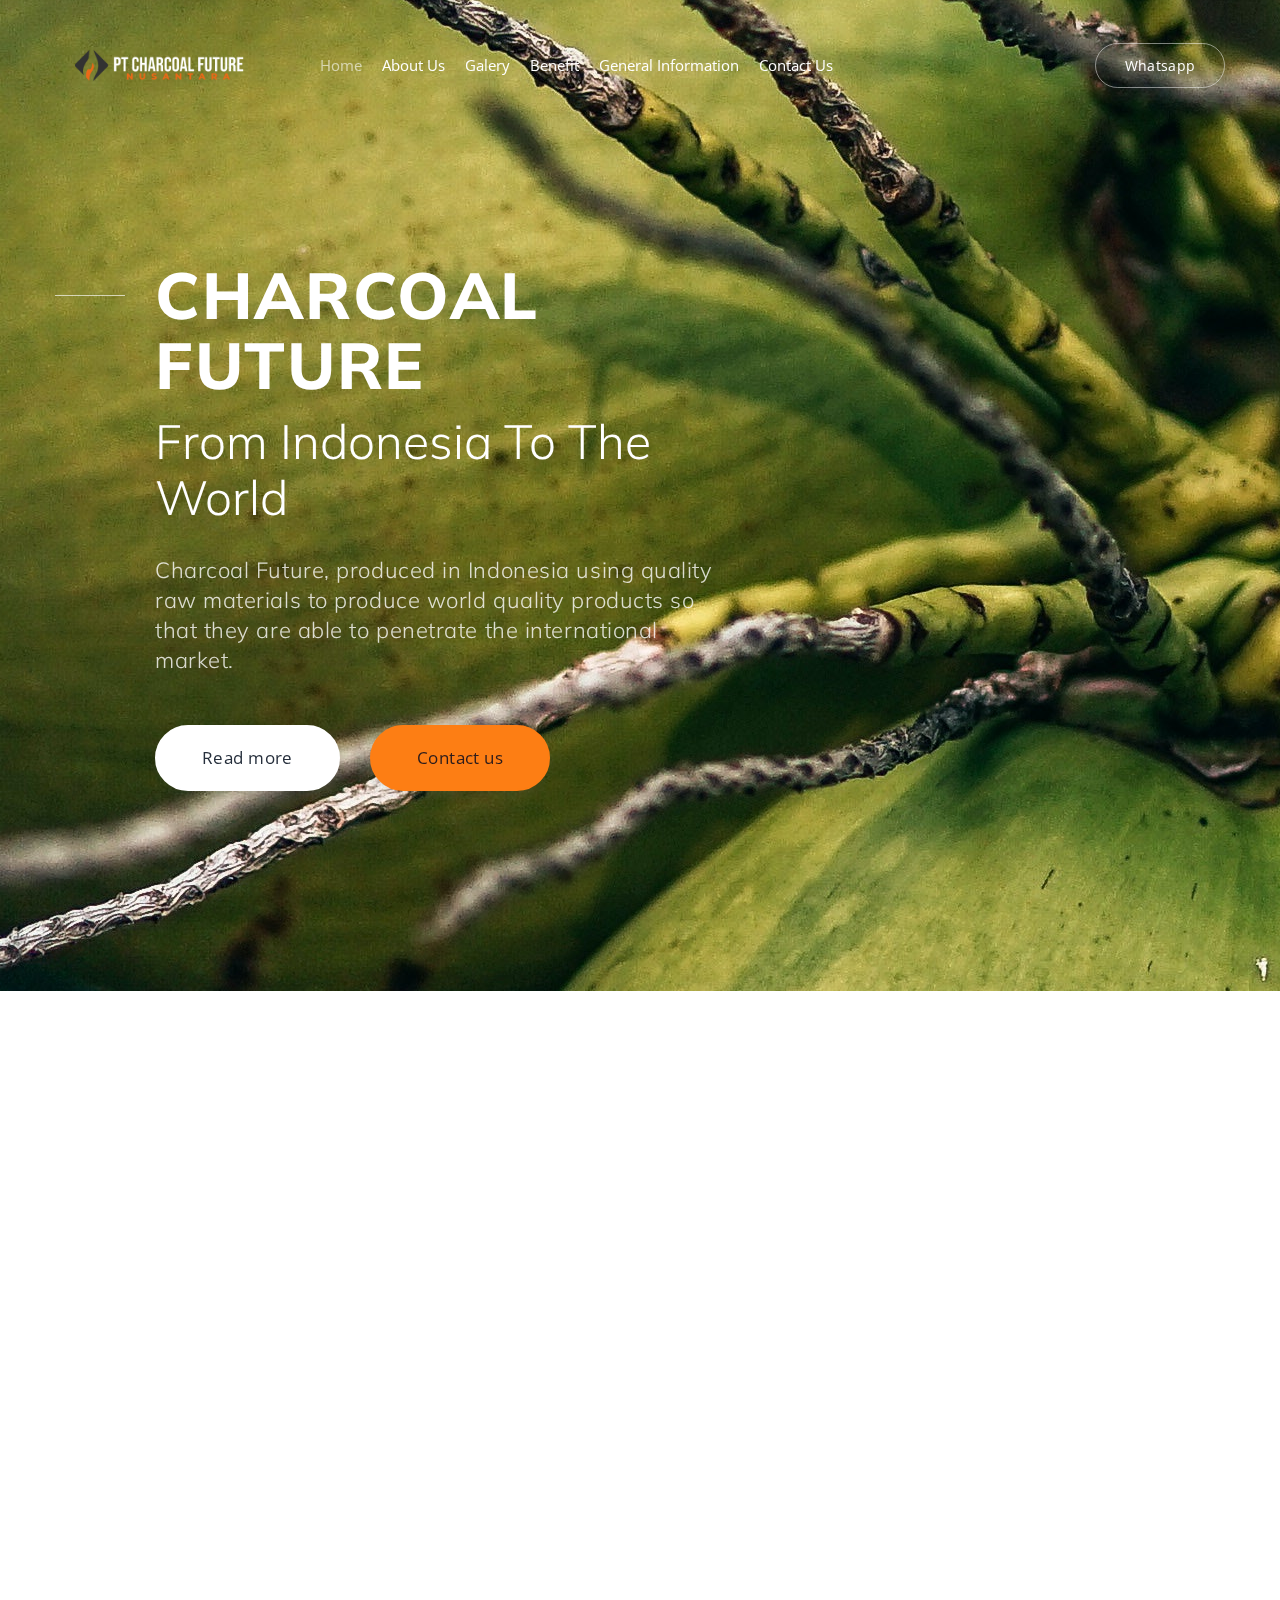
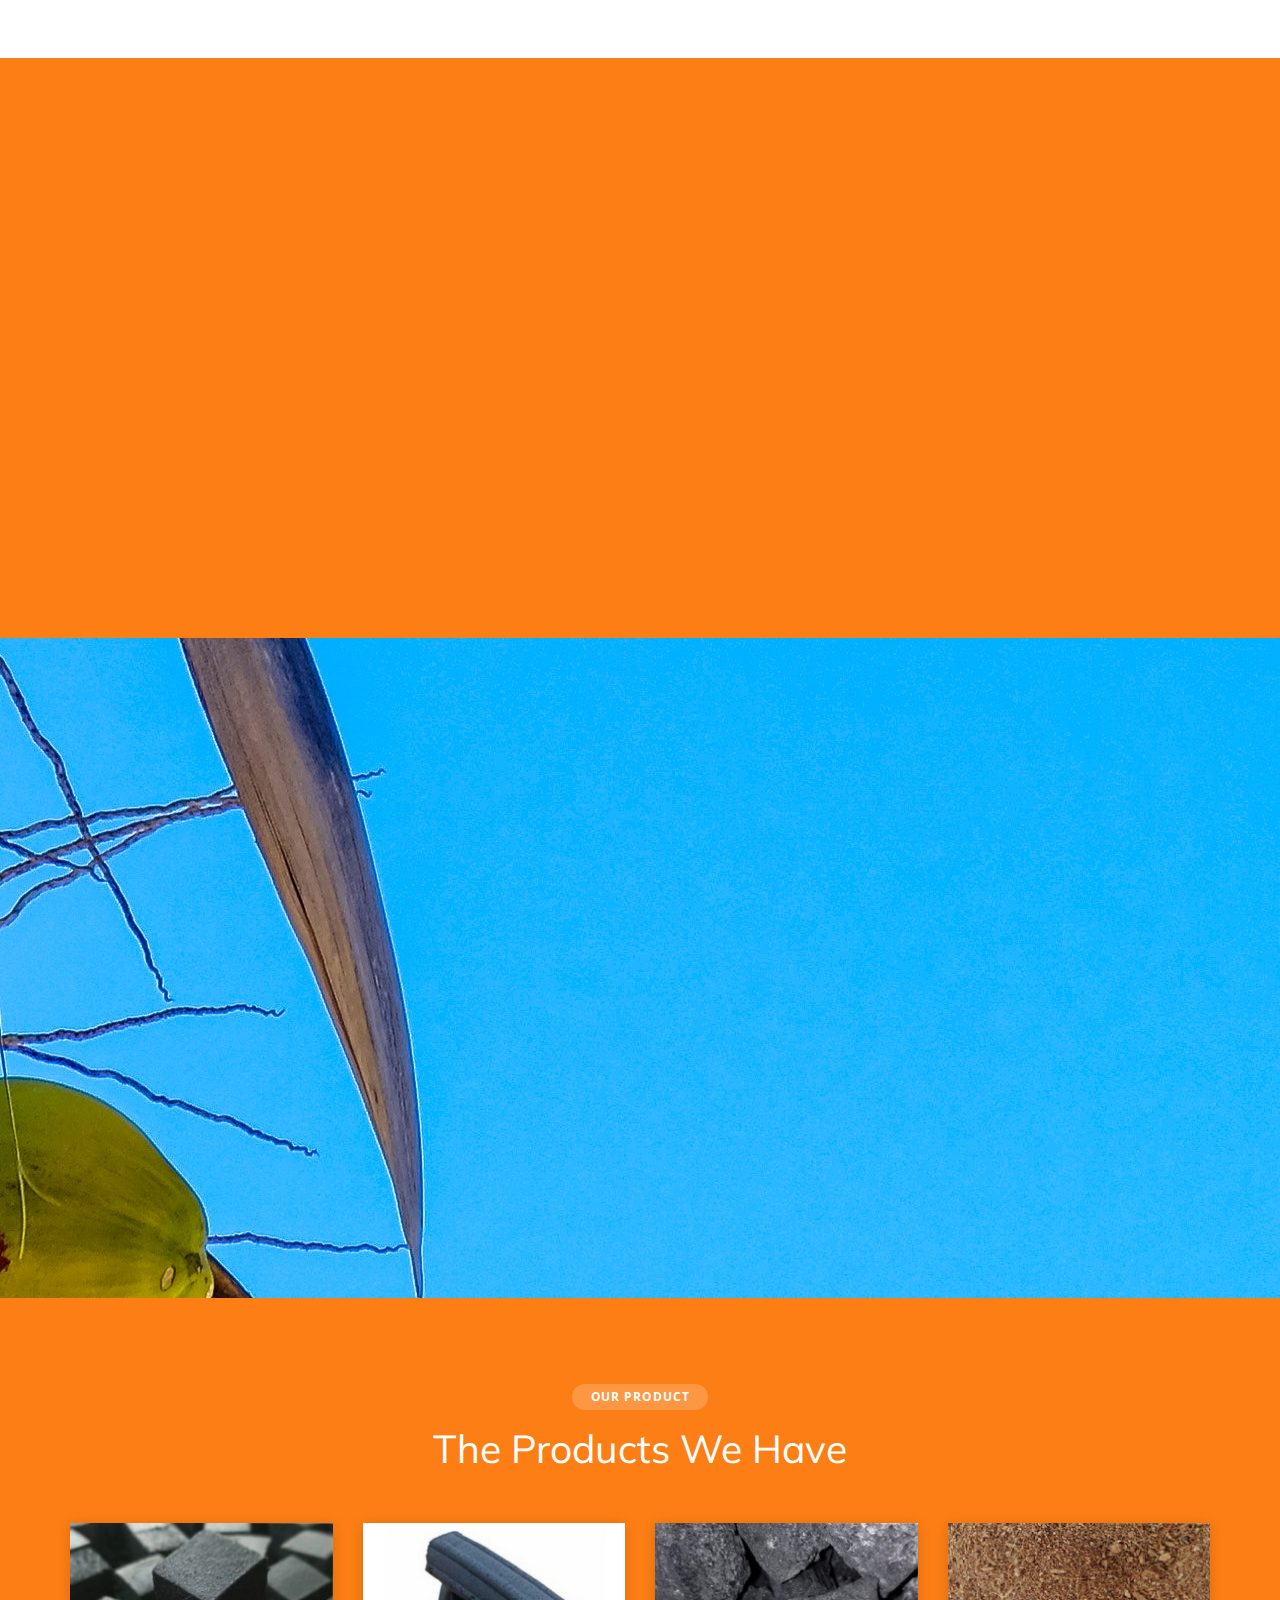
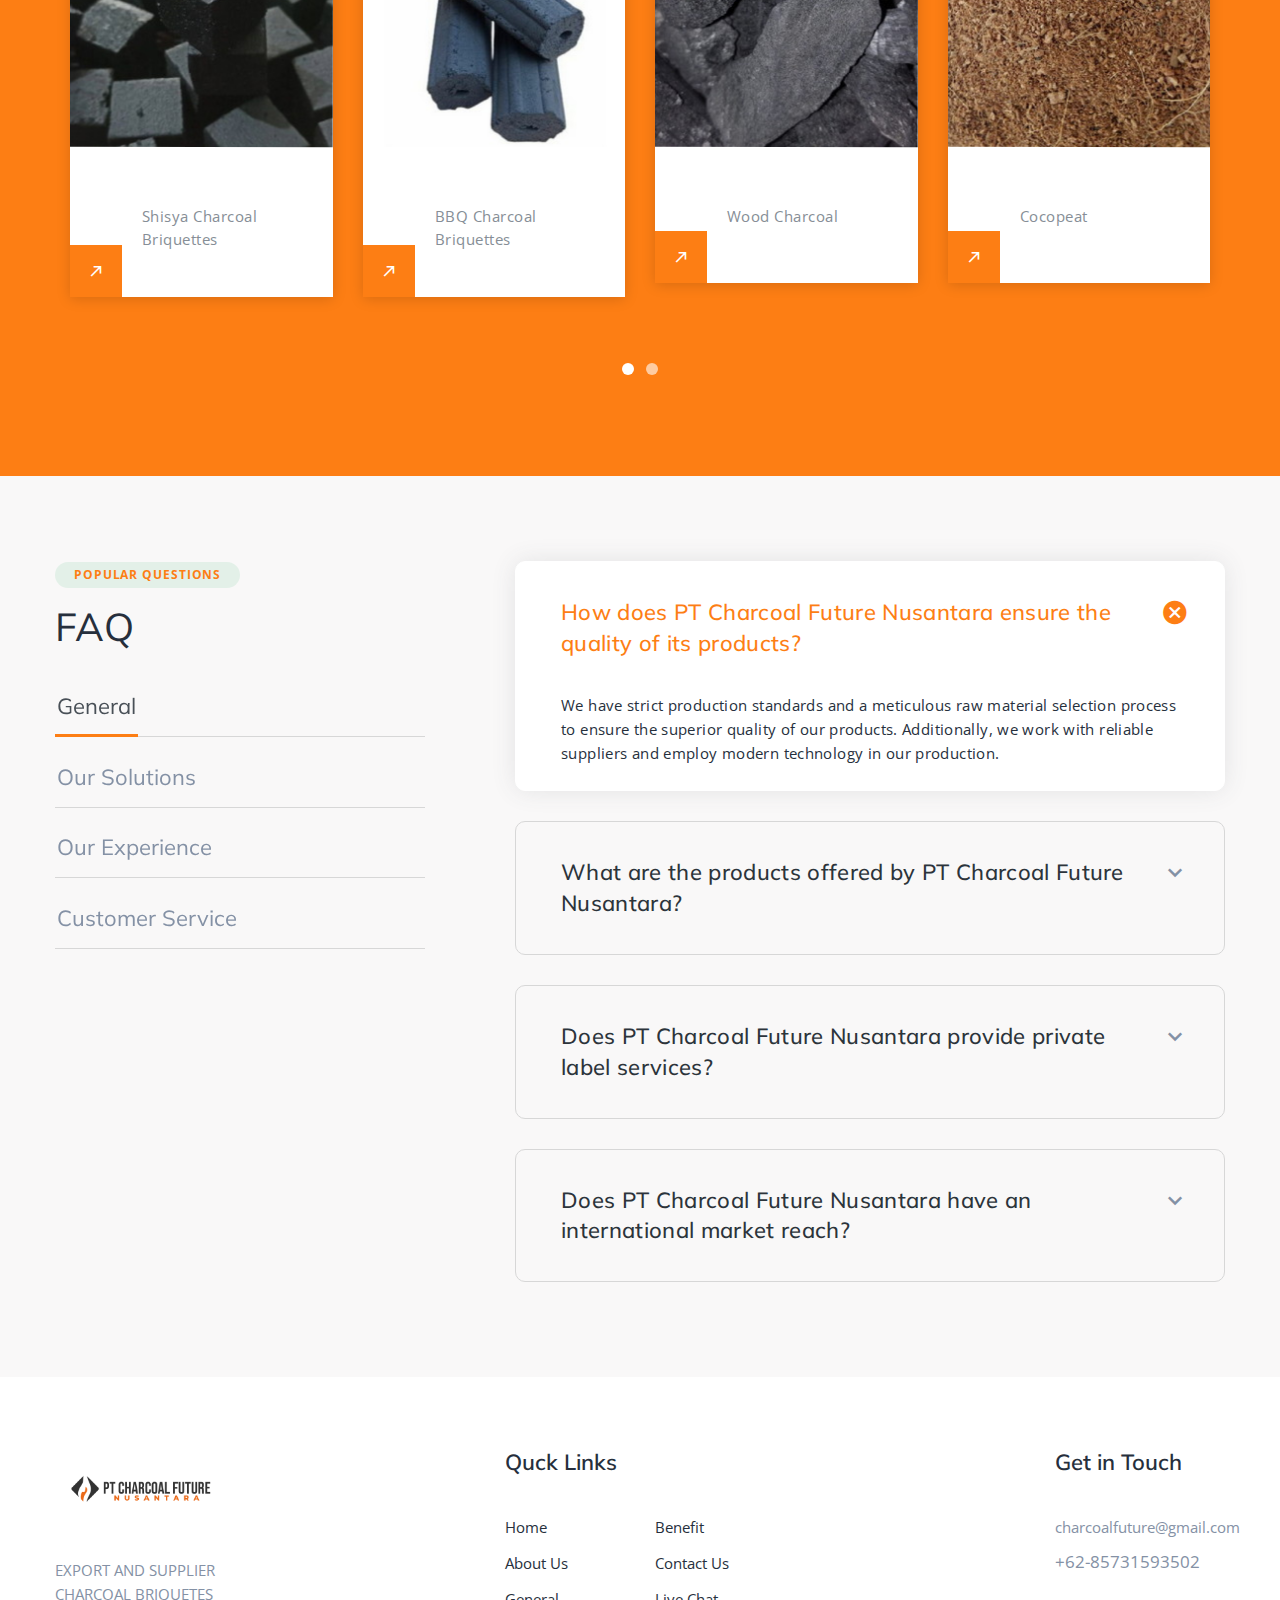
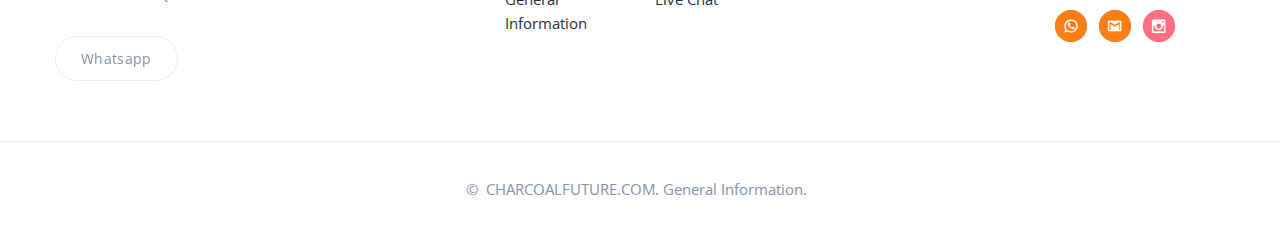
<file: index.html>
<!DOCTYPE html>
<html class="wide wow-animation" lang="en">
  <head>
    <title>Charcoal Future</title>
    <meta content="keywords" name="charcoal, future, nusantara, company">
    <meta content="description" name="PT Charcoal Future Nusantara is the premier supplier of premium-quality coconut charcoal briquettes for shisha, hookah, and barbecue enthusiasts. Explore our private label services for your unique brand.">
    <meta content="author" content="cupex foundation">
  
    <meta name="viewport" content="width=device-width height=device-height initial-scale=1.0">
    <meta charset="utf-8">
    <meta http-equiv="X-UA-Compatible" content="IE=edge">
    <link rel="icon" href="images/favicon.png" type="image/x-icon">
    <link rel="stylesheet" type="text/css" href="//fonts.googleapis.com/css?family=Open+Sans:300,400,600,700,800%7CMuli:100,300,400,600,800">
    <link rel="stylesheet" href="css/bootstrap.css">
    <link rel="stylesheet" href="css/fonts.css">
    <link rel="stylesheet" href="css/style.css">
    <style>.ie-panel{display: none;background: #212121;padding: 10px 0;box-shadow: 3px 3px 5px 0 rgba(0,0,0,.3);clear: both;text-align:center;position: relative;z-index: 1;} html.ie-10 .ie-panel, html.lt-ie-10 .ie-panel {display: block;}</style>
  </head>
  <body>
    <div class="ie-panel"><a href="http://windows.microsoft.com/en-US/internet-explorer/"><img src="images/ie8-panel/warning_bar_0000_us.jpg" height="42" width="820" alt="You are using an outdated browser. For a faster, safer browsing experience, upgrade for free today."></a></div>
    <div class="preloader" id="loading">
      <div class="preloader-body">
      </div>
    </div>
    <div class="page">
      <!-- Page Header-->
      <header class="section page-header page-header-2">
        <section class="section parallax-container context-dark" data-parallax-img="images/bg-image-6-2.jpg">
          <div class="parallax-content">
            <!-- RD Navbar-->
            <div class="rd-navbar-wrap">
              <nav class="rd-navbar rd-navbar-modern" data-layout="rd-navbar-fixed" data-sm-layout="rd-navbar-fixed" data-md-layout="rd-navbar-fixed" data-md-device-layout="rd-navbar-fixed" data-lg-layout="rd-navbar-fixed" data-lg-device-layout="rd-navbar-fixed" data-xl-layout="rd-navbar-static" data-xl-device-layout="rd-navbar-static" data-xxl-layout="rd-navbar-static" data-xxl-device-layout="rd-navbar-static" data-lg-stick-up-offset="10px" data-xl-stick-up-offset="10px" data-xxl-stick-up-offset="10px" data-lg-stick-up="true" data-xl-stick-up="true" data-xxl-stick-up="true">
                <div class="rd-navbar-main">
                  <!-- RD Navbar Panel-->
                  <div class="rd-navbar-panel">
                    <!-- RD Navbar Toggle-->
                    <button class="rd-navbar-toggle" data-rd-navbar-toggle=".rd-navbar-nav-wrap"><span></span></button>
                    <!-- RD Navbar Brand-->
                    <div class="rd-navbar-brand"><a class="brand" href="index.html"><img class="brand-logo-dark" src="images/logo-default-165x32.png" alt="" width="165" height="32" srcset="images/logo-default-324x63.png 2x"/><img class="brand-logo-light" src="images/logo-inverse-165x32.png" alt="" width="165" height="32" srcset="images/logo-inverse-324x63.png 2x"/></a></div>
                  </div>
                  <div class="rd-navbar-nav-wrap">
                    <!-- RD Navbar Nav-->
                    <ul class="rd-navbar-nav">
                      <li class="rd-nav-item active"><a class="rd-nav-link" href="index.html">Home</a>
                      </li>
                      <li class="rd-nav-item"><a class="rd-nav-link" href="about-us.html">About Us</a>
                      </li>
                      <li class="rd-nav-item"><a class="rd-nav-link" href="Galery.html">Galery</a>
                      </li>
                      <li class="rd-nav-item"><a class="rd-nav-link" href="Benefit.html">Benefit</a>
                      </li>
                      <li class="rd-nav-item"><a class="rd-nav-link" href="Information.html">General Information</a>
                      </li>
                      <li class="rd-nav-item"><a class="rd-nav-link" href="contact-us.html">Contact Us</a>
                      </li>
                    </ul>
                  </div>
                  <div class="rd-navbar-element bg-accent"><a class="button button-sm button-default-outline button-winona" href="https://wa.me/6285731593502">Whatsapp</a>
                  </div>
                  <div class="rd-navbar-dummy"></div>
                </div>
              </nav>
            </div>
            <!-- FScreen-->
            <div class="page-header-2-inner">
              <div class="container">
                <div class="block-custom">
                  <h1 class="font-weight-extra-black wow clipInLeft" data-wow-delay=".1s">CHARCOAL FUTURE</h1><h2><p>From Indonesia To The World</p></h2>
                  <h4 class="text-default wow clipInLeft" data-wow-delay=".1s">Charcoal Future, produced in Indonesia using quality raw materials to produce world quality products so that they are able to penetrate the international market.</h4>
                  <div class="group-xl group-middle">
                    <div><a class="button button-lg button-white button-shadow button-winona wow clipInLeft" href="about-us.html" data-wow-delay=".2s">Read more</a></div>
                    <div><a class="button button-lg button-primary button-shadow button-winona wow clipInLeft" href="contact-us.html" data-wow-delay=".2s">Contact us</a></div>
                  </div>
                </div>
              </div>
            </div>
          </div>
        </section>
      </header>
      <!-- Meet Alice-->
      <!-- <section class="section section-md bg-gray-100 text-center">
        <div class="container">
          <div class="badge wow fadeIn">Our Services</div>
          <h3 class="wow fadeIn">What We Do</h3>
          <div class="row row-30 row-xl-60">
            <div class="col-sm-3 col-lg-3">-->
              
              <!-- Box Modern-->
              <!-- <article class="box-modern wow fadeIn" data-anime="circles-2">
                <div class="box-modern-media">
                  <div class="box-modern-icon mdi mdi-television-guide"></div>
                  <div class="box-modern-circle box-modern-circle-1"></div>
                </div>
                <p class="box-modern-title">Raw Materials</p>
                <div class="box-modern-text">
                  <p>Our briquettes are made from high-quality coconuts with high calorific value and low moisture content, resulting in premium-quality charcoal.</p>
                </div>
              </article>
            </div>
            <div class="col-sm-3 col-lg-3"> -->
              
              <!-- Box Modern-->
              <!-- <article class="box-modern wow fadeIn" data-anime="circles-2">
                <div class="box-modern-media">
                  <div class="box-modern-icon mdi mdi-elevation-rise"></div>
                  <div class="box-modern-circle box-modern-circle-1"></div>
                </div>
                <p class="box-modern-title">Excelent Quality</p>
                <div class="box-modern-text">
                  <p>Our briquettes are produced with high-quality standards, providing consistent burning, low ash, and minimal smoke.<br></br></p>
                </div>
              </article>
            </div>
            <div class="col-sm-3 col-lg-3"> -->
             
              <!-- Box Modern-->
              <!-- <article class="box-modern wow fadeIn" data-anime="circles-2">
                <div class="box-modern-media">
                  <div class="box-modern-icon mdi mdi-presentation"></div>
                  <div class="box-modern-circle box-modern-circle-1"></div>
                </div>
                <p class="box-modern-title">Guaranteed Delivery</p>
                <div class="box-modern-text">
                  <p>Every briquette shipment is insured, ensuring you don't have to worry about damages or losses during the delivery process.<br><br></br> </br></p>
                </div>
              </article>
            </div>
            <div class="col-sm-3 col-lg-3"> -->
              <!-- Box Modern-->
              <!-- <article class="box-modern wow fadeIn" data-anime="circles-2">
                <div class="box-modern-media">
                  <div class="box-modern-icon mdi mdi-format-list-numbers"></div>
                  <div class="box-modern-circle box-modern-circle-1"></div>
                </div>
                <p class="box-modern-title">Efficient Burning</p>
                <div class="box-modern-text">
                  <p>Our briquettes have a long and efficient burning time, helping you save costs while delivering optimal heat.<br></br><br></br></p>
                </div>
              </article>
            </div>
          </div>
        </div>
      </section> -->
      <!-- Features-->
      <section class="section section-lg">
        <div class="container">
          <div class="row row-50">
            <div class="col-sm-10 col-lg-5 wow fadeInRightSmall">
              <div class="badge">why us</div>
              <h3>Reasons People<br>Choose Charcoal Future</h3>
              <p class="big inset-3" style="letter-spacing: .025em">Our commitment to maintaining customer satisfaction is our vision and mission. To maintain our consistency in maintaining customer trust, Charcoal Future already has a legal entity.</p>
              <ul class="list-marked">
                <li>Quality Product</li>
                <li>Commitment</li>
                <li>Legal Entity</li>
              </ul>
            </div>
            <div class="col-sm-10 col-lg-7 wow fadeInLeftSmall text-center"><img class="img-custom" src="images/IMG-20230530-WA0014.jpg" alt="" width="610" height="432"/>
            </div>
          </div>
        </div>
      </section>
<!-- About App-->
<section class="section section-xl bg-accent">
  <div class="container">
    <div class="row row-50 justify-content-center flex-lg-row-reverse align-items-center justify-content-lg-between">
      <div class="block-5 wow clipInLeft">
        <div class="badge wow clipInLeft">what i sell</div>
        <h3 class="wow clipInLeft" data-wow-delay=".1s"><span>We Sell Coconut Charcoal Products.</span><br><span>and Coconut Derivatives.</span></h3>
        <p class="big wow clipInLeft inset-3" data-wow-delay=".2s">the products we produce are made from the best raw materials from Indonesia where Indonesia itself is a tropical country where many coconut plantations are found. Our products also go through periodic testing to ensure the products we sell are appropriate.</p><a class="button button-white button-winona wow clipInLeft font-weight-sbold" href="galery.html" data-wow-delay=".3s">Product</a>
      </div>
    </div>
  </div>
</section>
      <!-- About our messenger-->
      <section class="section parallax-container section-md bg-accent" data-parallax-img="images/pexels-francesco-ungaro-273687.jpg" id="about-us">
        <div class="parallax-content">
          <div class="container">
            <div class="row row-50 justify-content-end">
              <div class="col-sm-10 col-lg-5 wow fadeInLeftSmall">
                <!-- <div class="thumbnail-classy">
                  <div class="thumbnail-classy-image bg-image" style="background-image: url(images/web-app-1-650x500.jpg);"></div>
                  <div class="thumbnail-classy-caption"><a class="thumbnail-classy-button mdi mdi-play" href="https://www.youtube.com/watch?v=I5FlP07kdvM" data-lightgallery="item">
                      <svg class="thumbnail-classy-button-shape" width="86" height="86" viewbox="0 0 88 88" xmlns="http://www.w3.org/2000/svg" shape-rendering="crispEdges">
                        <rect x="1" y="1" width="86" height="86" rx="6" ry="6"></rect>
                      </svg></a></div>
                </div> -->
              </div>
              <div class="col-sm-10 col-lg-6 wow fadeInRightSmall">
                <div class="badge">About Charcoal Future Nusantara</div>
                <h3>A Few Words About Us</h3>
                <p class="big inset-2">The company's name, Charcoal Future Nusantara, reflects the company's vision for the future of charcoal. The company believes that charcoal can be a sustainable and environmentally friendly fuel, and it is committed to developing new ways to produce and use charcoal in a way that is beneficial to the environment.</p>
                <ul class="list-marked">
                  <li>Premium coconut wood charcoal</li>
                  <li>Burns hotter and longer than other types of charcoal</li>
                  <li>Free of chemicals and additives</li>
                </ul><a class="button button-primary button-shadow button-winona font-weight-sbold" href="about-us.html">Read more</a>
              </div>
              </div>
            </div>
          </div>
        </div>
      </section>
      
      <!-- Media about us-->
      <section class="section section-md text-center bg-accent" id="media">
        <div class="container">
  <div class="container">
    <div class="badge">Our Product</div>
    <h3>The Products We Have</h3>
    <!-- Owl Carousel-->
    <div class="owl-carousel owl-carousel_profile-modern" data-items="1" data-sm-items="2" data-lg-items="3" data-xl-items="4"  data-dots="true" data-nav="false" data-stage-padding="0" data-loop="true" data-margin="30" data-mouse-drag="false">
      <!-- Profile Modern-->
      <article class="profile-modern">
        <figure class="profile-modern-figure"><img class="profile-modern-image" src="images/team-2-369x315.jpg" alt="" width="369" height="315"/>
        </figure>
        <div class="profile-modern-main">
          <div class="profile-modern-main-item profile-modern-main-item_primary">
            <h4 class="profile-modern-name">Product</h4>
            <p class="profile-modern-position">Shisya Charcoal Briquettes</p>
          </div>
          <div class="profile-modern-main-item profile-modern-main-item_secondary">
            <h4 class="profile-modern-main-title">Get Product</h4>
            <ul class="list-inline list-inline-xs">
              <li><a class="button button-sm button-default-outline button-winona" href="https://wa.me/6285731593502">Whatsapp</a>
            </ul>
            <div class="profile-modern-toggle mdi mdi-arrow-top-right"></div>
          </div>
        </div>
      </article>
      <!-- Profile Modern-->
      <article class="profile-modern">
        <figure class="profile-modern-figure"><img class="profile-modern-image" src="images/team-3-369x315.jpg" alt="" width="369" height="315"/>
        </figure>
        <div class="profile-modern-main">
          <div class="profile-modern-main-item profile-modern-main-item_primary">
            <h4 class="profile-modern-name">Product</h4>
            <p class="profile-modern-position">BBQ Charcoal Briquettes</p>
          </div>
          <div class="profile-modern-main-item profile-modern-main-item_secondary">
            <h4 class="profile-modern-main-title">Get Product</h4>
            <ul class="list-inline list-inline-xs">
              <li><a class="button button-sm button-default-outline button-winona" href="https://wa.me/6285731593502">Whatsapp</a>
            </ul>
            <div class="profile-modern-toggle mdi mdi-arrow-top-right"></div>
          </div>
        </div>
      </article>
      <!-- Profile Modern-->
      <article class="profile-modern">
        <figure class="profile-modern-figure"><img class="profile-modern-image" src="images/team-5-369x315.jpg" alt="" width="369" height="315"/>
        </figure>
        <div class="profile-modern-main">
          <div class="profile-modern-main-item profile-modern-main-item_primary">
            <h4 class="profile-modern-name">Product</h4>
            <p class="profile-modern-position">Wood Charcoal</p>
          </div>
          <div class="profile-modern-main-item profile-modern-main-item_secondary">
            <h4 class="profile-modern-main-title">Get Product</h4>
            <ul class="list-inline list-inline-xs">
              <li><a class="button button-sm button-default-outline button-winona" href="https://wa.me/6285731593502">Whatsapp</a>
            </ul>
            <div class="profile-modern-toggle mdi mdi-arrow-top-right"></div>
          </div>
        </div>
      </article>
      <!-- Profile Modern-->
      <article class="profile-modern">
        <figure class="profile-modern-figure"><img class="profile-modern-image" src="images/team-4-369x315.jpg" alt="" width="369" height="315"/>
        </figure>
        <div class="profile-modern-main">
          <div class="profile-modern-main-item profile-modern-main-item_primary">
            <h4 class="profile-modern-name">Product</h4>
            <p class="profile-modern-position">Cocopeat</p>
          </div>
          <div class="profile-modern-main-item profile-modern-main-item_secondary">
            <h4 class="profile-modern-main-title">Get Product</h4>
            <ul class="list-inline list-inline-xs">
              <li><a class="button button-sm button-default-outline button-winona" href="https://wa.me/6285731593502">Whatsapp</a>
            </ul>
            <div class="profile-modern-toggle mdi mdi-arrow-top-right"></div>
          </div>
        </div>
      </article>
      <!-- Profile Modern-->
      <article class="profile-modern">
        <figure class="profile-modern-figure"><img class="profile-modern-image" src="images/team-6-369x315.jpg" alt="" width="369" height="315"/>
        </figure>
        <div class="profile-modern-main">
          <div class="profile-modern-main-item profile-modern-main-item_primary">
            <h4 class="profile-modern-name">Product</h4>
            <p class="profile-modern-position">Cocofiber</p>
          </div>
          <div class="profile-modern-main-item profile-modern-main-item_secondary">
            <h4 class="profile-modern-main-title">Get Product</h4>
            <ul class="list-inline list-inline-xs">
              <li><a class="button button-sm button-default-outline button-winona" href="https://wa.me/6285731593502">Whatsapp</a>
            </ul>
            <div class="profile-modern-toggle mdi mdi-arrow-top-right"></div>
          </div>
        </div>
      </article>
      
    </div>
  </div>
</section>
        </div>
      </section>
      <!-- Popular questions-->
      <section class="section section-md bg-gray-100">
        <div class="container">
          <!-- Bootstrap tabs-->
          <div class="tabs-custom tabs-vertical tabs-line tabs-line-1 tabs-line-responsive" id="tabs-faq">
            <!-- Nav tabs-->
            <div class="nav-tabs-outer">
              <div class="badge">Popular questions</div>
              <h3>FAQ</h3>
              <div class="stuck-navbar stuck-2 navbar" id="navba" data-navbar="{ &quot;stuck&quot;: { &quot;container&quot;: &quot;#tabs-faq&quot;, &quot;offsetRef&quot;: &quot;.rd-navbar-panel&quot;}, &quot;anchor&quot;: false }">
                <div class="navbar-inner">
                  <button class="tabs-line-toggle" id="toggle" data-multitoggle="#tabs-faq-nav" data-scope="#toggle">Filter<span class="icon mdi mdi-chevron-down"></span></button>
                  <ul class="nav nav-tabs" id="tabs-faq-nav">
                    <li class="nav-item" role="presentation"><a class="nav-link active" href="#tabs-faq-1" data-toggle="tab"><span>General</span></a></li>
                    <li class="nav-item" role="presentation"><a class="nav-link" href="#tabs-faq-2" data-toggle="tab"><span>Our Solutions</span></a></li>
                    <li class="nav-item" role="presentation"><a class="nav-link" href="#tabs-faq-3" data-toggle="tab"><span>Our Experience</span></a></li>
                    <li class="nav-item" role="presentation"><a class="nav-link" href="#tabs-faq-4" data-toggle="tab"><span>Customer Service</span></a></li>
                  </ul>
                </div>
              </div>
            </div>
            <!-- Tab panes-->
            <div class="tab-content">
              <div class="tab-pane fade show active" id="tabs-faq-1">
                <!-- Bootstrap Collapse-->
                <div class="card-group-custom card-group-classic" id="accordion1" role="tablist" aria-multiselectable="false">
                  <!-- Bootstrap card-->
                  <article class="card card-custom card-classic">
                    <div class="card-header" id="accordion1-heading-5" role="tab">
                      <div class="card-title"><a class="card-link" role="button" data-toggle="collapse" href="#accordion1-collapse-5" aria-controls="accordion1-collapse-5" aria-expanded="true">How does PT Charcoal Future Nusantara ensure the quality of its products?
                          <div class="card-arrow"></div></a></div>
                    </div>
                    <div class="collapse show" id="accordion1-collapse-5" role="tabpanel" aria-labelledby="accordion1-heading-5" data-parent="#accordion1">
                      <div class="card-body">
                        <p>We have strict production standards and a meticulous raw material selection process to ensure the superior quality of our products. Additionally, we work with reliable suppliers and employ modern technology in our production.</p>
                      </div>
                    </div>
                  </article>
                  <!-- Bootstrap card-->
                  <article class="card card-custom card-classic">
                    <div class="card-header" id="accordion1-heading-2" role="tab">
                      <div class="card-title"><a class="card-link collapsed" role="button" data-toggle="collapse" href="#accordion1-collapse-2" aria-controls="accordion1-collapse-2" aria-expanded="false">What are the products offered by PT Charcoal Future Nusantara?
                          <div class="card-arrow"></div></a></div>
                    </div>
                    <div class="collapse" id="accordion1-collapse-2" role="tabpanel" aria-labelledby="accordion1-heading-2" data-parent="#accordion1">
                      <div class="card-body">
                        <p>Our main products include high-quality charcoal briquettes, cocopeat, and cocofiber. All our products are made from the finest quality coconut raw materials.</p>
                      </div>
                    </div>
                  </article>
                  <!-- Bootstrap card-->
                  <article class="card card-custom card-classic">
                    <div class="card-header" id="accordion1-heading-3" role="tab">
                      <div class="card-title"><a class="card-link collapsed" role="button" data-toggle="collapse" href="#accordion1-collapse-3" aria-controls="accordion1-collapse-3" aria-expanded="false">Does PT Charcoal Future Nusantara provide private label services?
                          <div class="card-arrow"></div></a></div>
                    </div>
                    <div class="collapse" id="accordion1-collapse-3" role="tabpanel" aria-labelledby="accordion1-heading-3" data-parent="#accordion1">
                      <div class="card-body">
                        <p>Yes, we provide private label services that allow you to place your own brand or label on our products.</p>
                      </div>
                    </div>
                  </article>
                  <!-- Bootstrap card-->
                  <article class="card card-custom card-classic">
                    <div class="card-header" id="accordion1-heading-4" role="tab">
                      <div class="card-title"><a class="card-link collapsed" role="button" data-toggle="collapse" href="#accordion1-collapse-4" aria-controls="accordion1-collapse-4" aria-expanded="false">Does PT Charcoal Future Nusantara have an international market reach?
                          <div class="card-arrow"></div></a></div>
                    </div>
                    <div class="collapse" id="accordion1-collapse-4" role="tabpanel" aria-labelledby="accordion1-heading-4" data-parent="#accordion1">
                      <div class="card-body">
                        <p>Yes, we are an export-oriented company serving the international market. We can meet the demands of our products from customers in various countries.</p>
                      </div>
                    </div>
                  </article>
                </div>
              </div>
              <div class="tab-pane fade" id="tabs-faq-2">
                <!-- Bootstrap Collapse-->
                <div class="card-group-custom card-group-classic" id="accordion2" role="tablist" aria-multiselectable="false">
                  <!-- Bootstrap card-->
                  <article class="card card-custom card-classic">
                    <div class="card-header" id="accordion2-heading-7" role="tab">
                      <div class="card-title"><a class="card-link" role="button" data-toggle="collapse" href="#accordion2-collapse-7" aria-controls="accordion2-collapse-7" aria-expanded="true">How can I contact PT Charcoal Future Nusantara for inquiries or product orders?
                          <div class="card-arrow"></div></a></div>
                    </div>
                    <div class="collapse show" id="accordion2-collapse-7" role="tabpanel" aria-labelledby="accordion2-heading-7" data-parent="#accordion2">
                      <div class="card-body">
                        <p>You can reach us through <a href="contact-us.html">CONTACT US</a> Our team will be delighted to assist you with any inquiries and product solution needs.</p>
                      </div>
                    </div>
                  </article>
                  <!-- Bootstrap card-->
                  <article class="card card-custom card-classic">
                    <div class="card-header" id="accordion2-heading-5" role="tab">
                      <div class="card-title"><a class="card-link collapsed" role="button" data-toggle="collapse" href="#accordion2-collapse-5" aria-controls="accordion2-collapse-5" aria-expanded="false">How does PT Charcoal Future Nusantara face challenges in this industry?
                          <div class="card-arrow"></div></a></div>
                    </div>
                    <div class="collapse" id="accordion2-collapse-5" role="tabpanel" aria-labelledby="accordion2-heading-5" data-parent="#accordion2">
                      <div class="card-body">
                        <p>We continuously innovate and improve our production processes to overcome industry challenges, and we are committed to enhancing our quality and services continuously.</p>
                      </div>
                    </div>
                  </article>
                  <!-- Bootstrap card-->
                  <article class="card card-custom card-classic">
                    <div class="card-header" id="accordion2-heading-3" role="tab">
                      <div class="card-title"><a class="card-link collapsed" role="button" data-toggle="collapse" href="#accordion2-collapse-3" aria-controls="accordion2-collapse-3" aria-expanded="false">How does PT Charcoal Future Nusantara guarantee reliable product delivery?
                          <div class="card-arrow"></div></a></div>
                    </div>
                    <div class="collapse" id="accordion2-collapse-3" role="tabpanel" aria-labelledby="accordion2-heading-3" data-parent="#accordion2">
                      <div class="card-body">
                        <p>We collaborate with trusted logistic partners to provide safe and timely delivery services. Additionally, we provide insurance coverage for every shipment of our products.</p>
                      </div>
                    </div>
                  </article>
                  <!-- Bootstrap card-->
                  <article class="card card-custom card-classic">
                    <div class="card-header" id="accordion2-heading-1" role="tab">
                      <div class="card-title"><a class="card-link collapsed" role="button" data-toggle="collapse" href="#accordion2-collapse-1" aria-controls="accordion2-collapse-1" aria-expanded="false">How does PT Charcoal Future Nusantara ensure consistent product quality?
                          <div class="card-arrow"></div></a></div>
                    </div>
                    <div class="collapse" id="accordion2-collapse-1" role="tabpanel" aria-labelledby="accordion2-heading-1" data-parent="#accordion2">
                      <div class="card-body">
                        <p>We have strict production standards and meticulous raw material selection. Each production stage is closely monitored to ensure our products meet the highest quality standards.</p>
                      </div>
                    </div>
                  </article>
                </div>
              </div>
              <div class="tab-pane fade" id="tabs-faq-3">
                <!-- Bootstrap Collapse-->
                <div class="card-group-custom card-group-classic" id="accordion3" role="tablist" aria-multiselectable="false">
                  <!-- Bootstrap card-->
                  <article class="card card-custom card-classic">
                    <div class="card-header" id="accordion3-heading-6" role="tab">
                      <div class="card-title"><a class="card-link" role="button" data-toggle="collapse" href="#accordion3-collapse-6" aria-controls="accordion3-collapse-6" aria-expanded="true">What is PT Charcoal Future Nusantara's most significant achievement during the company's journey?
                          <div class="card-arrow"></div></a></div>
                    </div>
                    <div class="collapse show" id="accordion3-collapse-6" role="tabpanel" aria-labelledby="accordion3-heading-6" data-parent="#accordion3">
                      <div class="card-body">
                        <p>One of our most significant achievements is building a reputation as an exporter of high-quality charcoal briquettes and coconut products. The trust of our customers from various countries is evidence of our success in providing superior products and reliable services.</p>
                      </div>
                    </div>
                  </article>
                  <!-- Bootstrap card-->
                  <article class="card card-custom card-classic">
                    <div class="card-header" id="accordion3-heading-1" role="tab">
                      <div class="card-title"><a class="card-link collapsed" role="button" data-toggle="collapse" href="#accordion3-collapse-1" aria-controls="accordion3-collapse-1" aria-expanded="false">How does PT Charcoal Future Nusantara adapt to market and industry changes?
                          <div class="card-arrow"></div></a></div>
                    </div>
                    <div class="collapse" id="accordion3-collapse-1" role="tabpanel" aria-labelledby="accordion3-heading-1" data-parent="#accordion3">
                      <div class="card-body">
                        <p>As an innovation-oriented company, we constantly monitor market trends and stay updated with industry developments. We are always prepared to adapt and develop appropriate strategies to face new challenges.</p>
                      </div>
                    </div>
                  </article>
                  <!-- Bootstrap card-->
                  <article class="card card-custom card-classic">
                    <div class="card-header" id="accordion3-heading-7" role="tab">
                      <div class="card-title"><a class="card-link collapsed" role="button" data-toggle="collapse" href="#accordion3-collapse-7" aria-controls="accordion3-collapse-7" aria-expanded="false">What is the customer's response to PT Charcoal Future Nusantara products and services?
                          <div class="card-arrow"></div></a></div>
                    </div>
                    <div class="collapse" id="accordion3-collapse-7" role="tabpanel" aria-labelledby="accordion3-heading-7" data-parent="#accordion3">
                      <div class="card-body">
                        <p>We highly value customer feedback, and positive feedback has been a driving force for us to continuously improve our products and services. We strive to meet our customers' expectations consistently in terms of quality and service.</p>
                      </div>
                    </div>
                  </article>
                  <!-- Bootstrap card-->
                  <article class="card card-custom card-classic">
                    <div class="card-header" id="accordion3-heading-4" role="tab">
                      <div class="card-title"><a class="card-link collapsed" role="button" data-toggle="collapse" href="#accordion3-collapse-4" aria-controls="accordion3-collapse-4" aria-expanded="false">How does PT Charcoal Future Nusantara support sustainability and corporate social responsibility?
                          <div class="card-arrow"></div></a></div>
                    </div>
                    <div class="collapse" id="accordion3-collapse-4" role="tabpanel" aria-labelledby="accordion3-heading-4" data-parent="#accordion3">
                      <div class="card-body">
                        <p>We are committed to supporting sustainability and the environment by utilizing quality coconut raw materials from coconut waste. Additionally, we actively participate in various corporate social responsibility programs to create a positive impact on the community.</p>
                      </div>
                    </div>
                  </article>
                </div>
              </div>
              <div class="tab-pane fade" id="tabs-faq-4">
                <!-- Bootstrap Collapse-->
                <div class="card-group-custom card-group-classic" id="accordion4" role="tablist" aria-multiselectable="false">
                  <!-- Bootstrap card-->
                  <article class="card card-custom card-classic">
                    <div class="card-header" id="accordion4-heading-2" role="tab">
                      <div class="card-title"><a class="card-link" role="button" data-toggle="collapse" href="#accordion4-collapse-2" aria-controls="accordion4-collapse-2" aria-expanded="true">What customer service is provided by PT Charcoal Future Nusantara?
                          <div class="card-arrow"></div></a></div>
                    </div>
                    <div class="collapse show" id="accordion4-collapse-2" role="tabpanel" aria-labelledby="accordion4-heading-2" data-parent="#accordion4">
                      <div class="card-body">
                        <p>PT Charcoal Future Nusantara provides customer service that includes assistance with ordering, product information, addressing customer inquiries and complaints, and post-sale support.</p>
                      </div>
                    </div>
                  </article>
                  <!-- Bootstrap card-->
                  <article class="card card-custom card-classic">
                    <div class="card-header" id="accordion4-heading-4" role="tab">
                      <div class="card-title"><a class="card-link collapsed" role="button" data-toggle="collapse" href="#accordion4-collapse-4" aria-controls="accordion4-collapse-4" aria-expanded="false">How can I contact the customer service team of PT Charcoal Future Nusantara?
                          <div class="card-arrow"></div></a></div>
                    </div>
                    <div class="collapse" id="accordion4-collapse-4" role="tabpanel" aria-labelledby="accordion4-heading-4" data-parent="#accordion4">
                      <div class="card-body">
                        <p>You can contact our customer service team through phone, email, or messaging platforms such as WhatsApp. Our contact information is available on our official website.</p>
                      </div>
                    </div>
                  </article>
                  <!-- Bootstrap card-->
                  <article class="card card-custom card-classic">
                    <div class="card-header" id="accordion4-heading-1" role="tab">
                      <div class="card-title"><a class="card-link collapsed" role="button" data-toggle="collapse" href="#accordion4-collapse-1" aria-controls="accordion4-collapse-1" aria-expanded="false">How does PT Charcoal Future Nusantara handle issues with damaged or lost products during shipping?
                          <div class="card-arrow"></div></a></div>
                    </div>
                    <div class="collapse" id="accordion4-collapse-1" role="tabpanel" aria-labelledby="accordion4-heading-1" data-parent="#accordion4">
                      <div class="card-body">
                        <p>In case of issues with damaged or lost products during shipping, customers can contact our customer service team for immediate assistance. We will conduct an investigation and provide an appropriate solution.</p>
                      </div>
                    </div>
                  </article>
                  <!-- Bootstrap card-->
                  <article class="card card-custom card-classic">
                    <div class="card-header" id="accordion4-heading-5" role="tab">
                      <div class="card-title"><a class="card-link collapsed" role="button" data-toggle="collapse" href="#accordion4-collapse-5" aria-controls="accordion4-collapse-5" aria-expanded="false">Does PT Charcoal Future Nusantara offer any guarantees or warranties for their products?
                          <div class="card-arrow"></div></a></div>
                    </div>
                    <div class="collapse" id="accordion4-collapse-5" role="tabpanel" aria-labelledby="accordion4-heading-5" data-parent="#accordion4">
                      <div class="card-body">
                        <p>PT Charcoal Future Nusantara offers a quality guarantee for its products. If any quality issues are found, we will endeavor to rectify or replace the product according to our warranty policy. More information about our product warranties can be found on our official website or obtained from our customer service team.</p>
                      </div>
                    </div>
                  </article>
                </div>
              </div>
            </div>
          </div>
        </div>
      </section>
      <footer class="section footer-classic">
        <div class="footer-classic-main">
          <div class="container">
            <div class="row row-50 justify-content-lg-between">
              <div class="col-sm-7 col-lg-3 col-xl-2"><a class="brand" href="index.html"><img class="brand-logo-dark" src="images/logo-default-165x32.png" alt="" width="165" height="32" srcset="images/logo-default-324x63.png 2x"/></a>
                <p><span style="max-width: 250px;">EXPORT AND SUPPLIER CHARCOAL BRIQUETES</span></p><a class="button button-sm button-default-outline button-winona" href="https://wa.me/6285731593502/">Whatsapp</a>
              </div>
              <div class="col-sm-7 col-lg-5 col-xl-3"> 
                <h4 class="footer-classic-title">Quck Links</h4>
                <ul class="list footer-classic-list footer-classic-list_2-cols">
                  <li><a href="index.html">Home</a></li>
                  <li><a href="about-us.html">About Us</a></li>
                  <li><a href="Information.html">General Information</a></li>
                  <li><a href="Benefit.html">Benefit</a></li>
                  <li><a href="contact-us.html">Contact Us</a></li>
                  <li><a href="https://wa.me/6285731593502/">Live Chat</a></li>
                </ul>
              </div>
              <div class="col-sm-5 col-lg-9 col-xl-2">
                <h4 class="footer-classic-title">Get in Touch</h4>
                <div class="row row-20 row-sm-35">
                  <div class="col-6 col-sm-12 col-lg-8 col-xl-12">
                    <div class="row row-10 text-default">
                      <div class="col-lg-6 col-xl-12"><a href="mailto:charcoalfuture@gmail.com">charcoalfuture@gmail.com</a></div>
                      <div class="col-lg-6 col-xl-12"><a class="big" href="https://wa.me/6285731593502/">+62-85731593502</a></div>
                    </div>
                  </div>
                  <div class="col-6 col-sm-12 col-lg-4 col-xl-12 text-right text-sm-left">
                    <div class="group group-xs"><a class="link link-social-1 mdi mdi-whatsapp" href="https://wa.me/6285731593502/"></a><a class="link link-social-1 mdi mdi-gmail" href="mailto:charcoalfuture@gmail.com"></a><a class="link link-social-1 mdi mdi-instagram" href="https://instagram.com/pt.charcoalfuture?utm_source=qr&igshid=ZDc4ODBmNjlmNQ%3D%3D "></a></div>
                  </div>
                </div>
              </div>
            </div>
          </div>
        </div>
        <div class="footer-classic-aside">
          <div class="container">
            <p class="year"><span>&copy;&nbsp;</span><span class="year"></span><span>&nbsp;</span><span>CHARCOALFUTURE.COM</span><span>.&nbsp;</span><a href="Information.html">General Information</a>.&nbsp;&nbsp;<a href="#"></a></p>
          </div>
        </div>
      </footer>
    </div>
    <div class="snackbars" id="form-output-global"></div>
    <script src="js/core.min.js"></script>
    <script src="js/script.js"></script>
  </body>
</html>
</file>
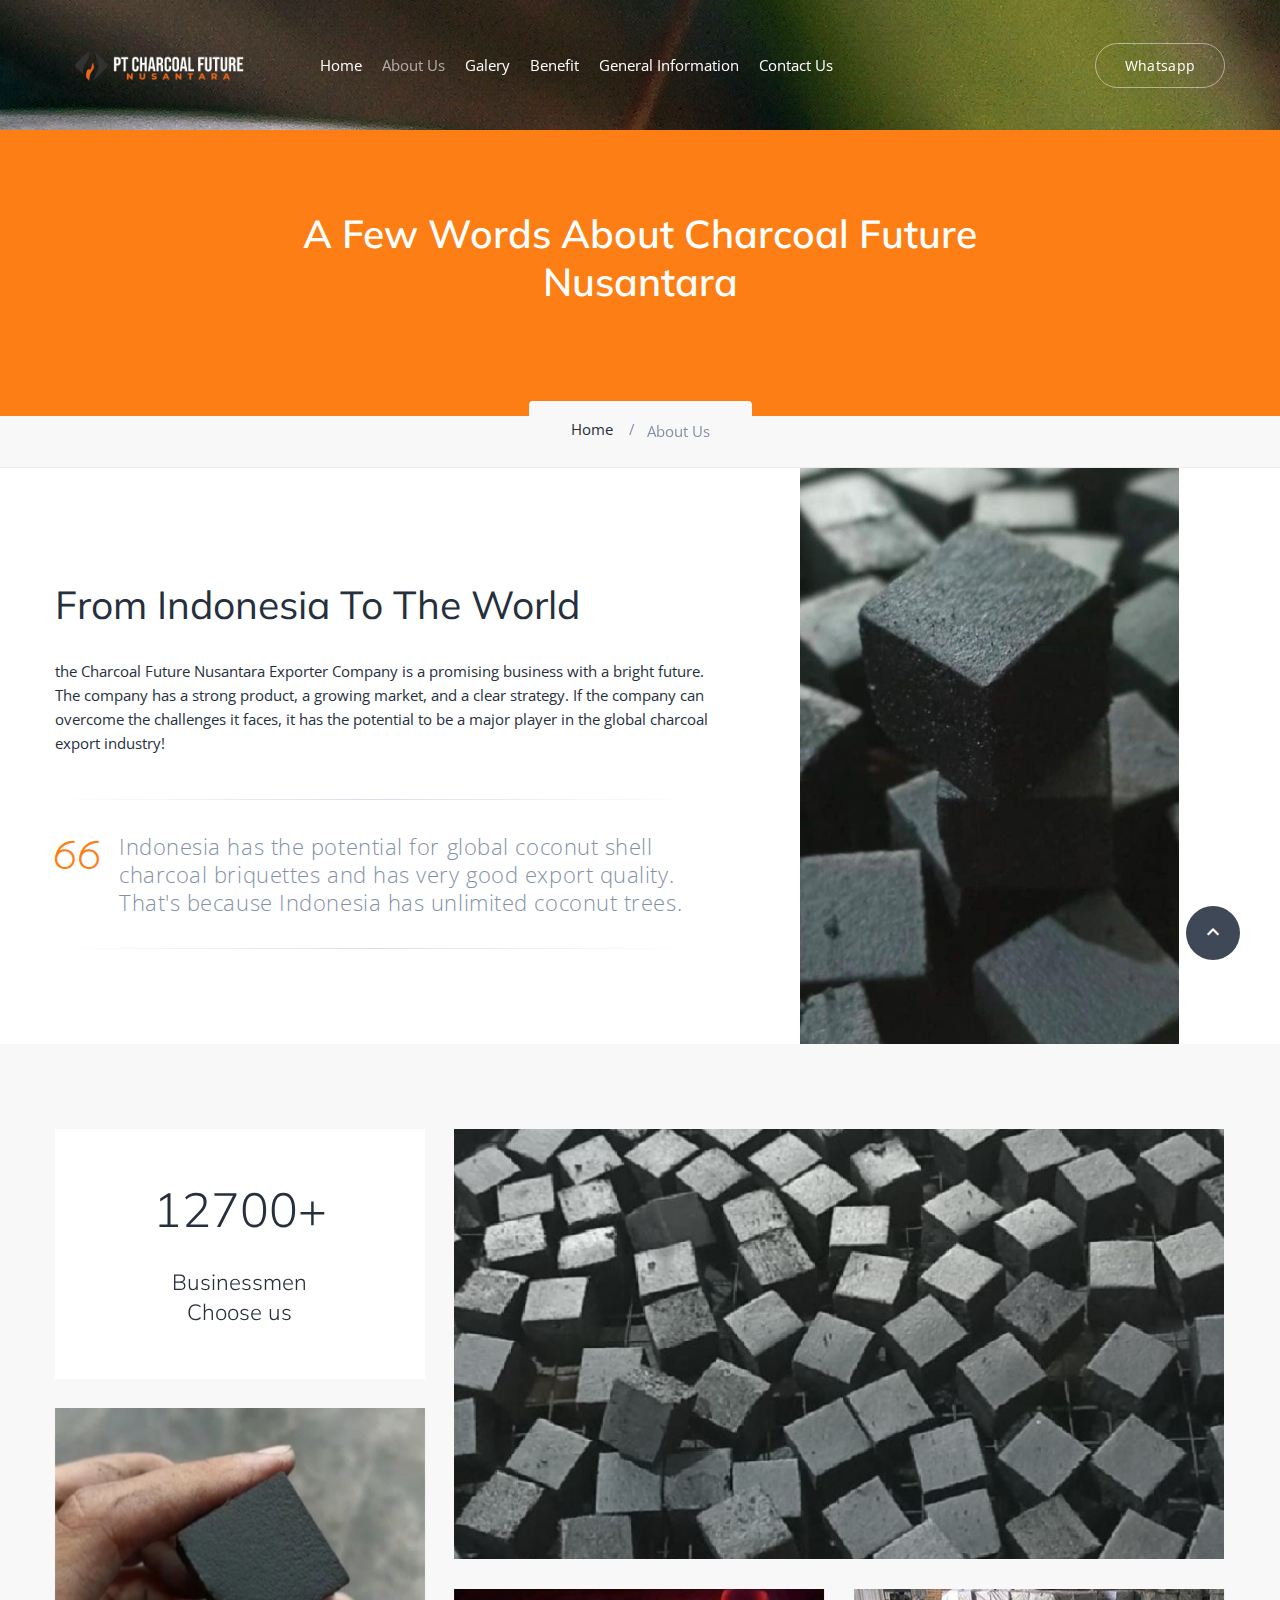
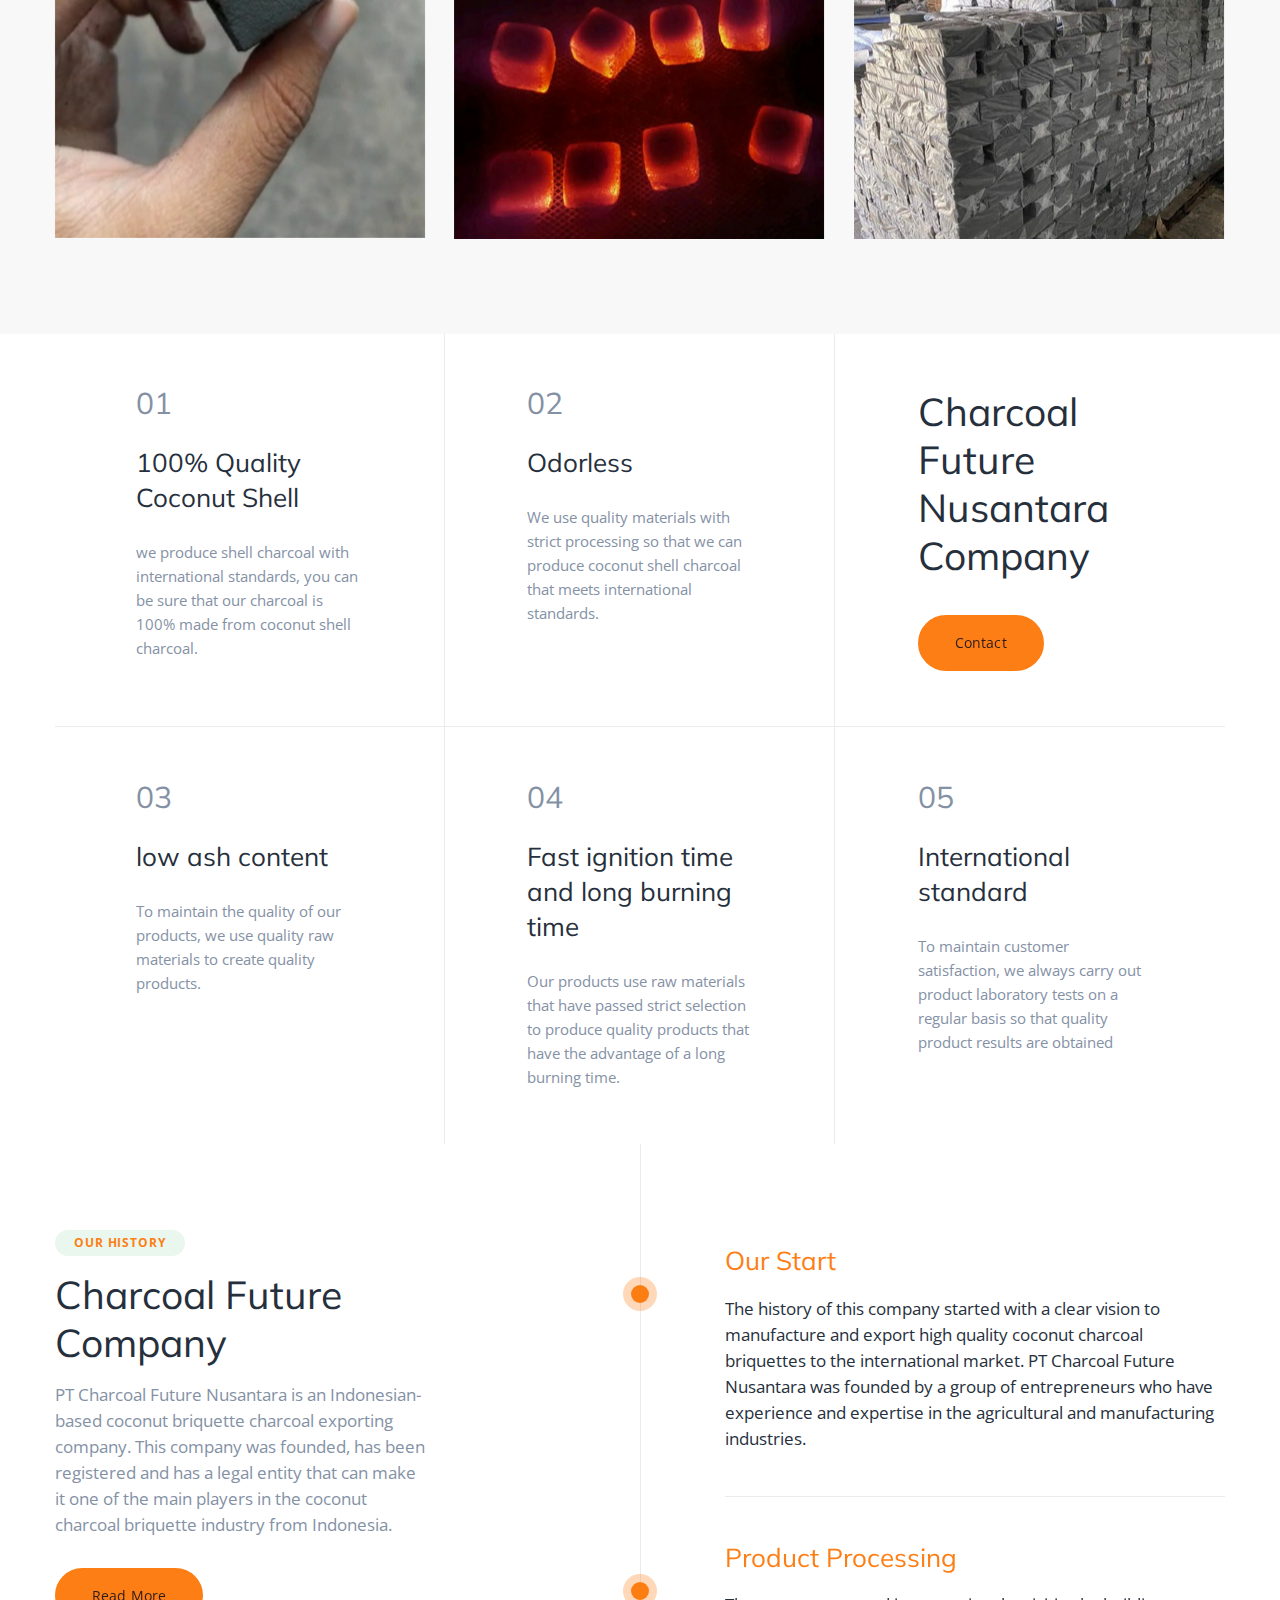
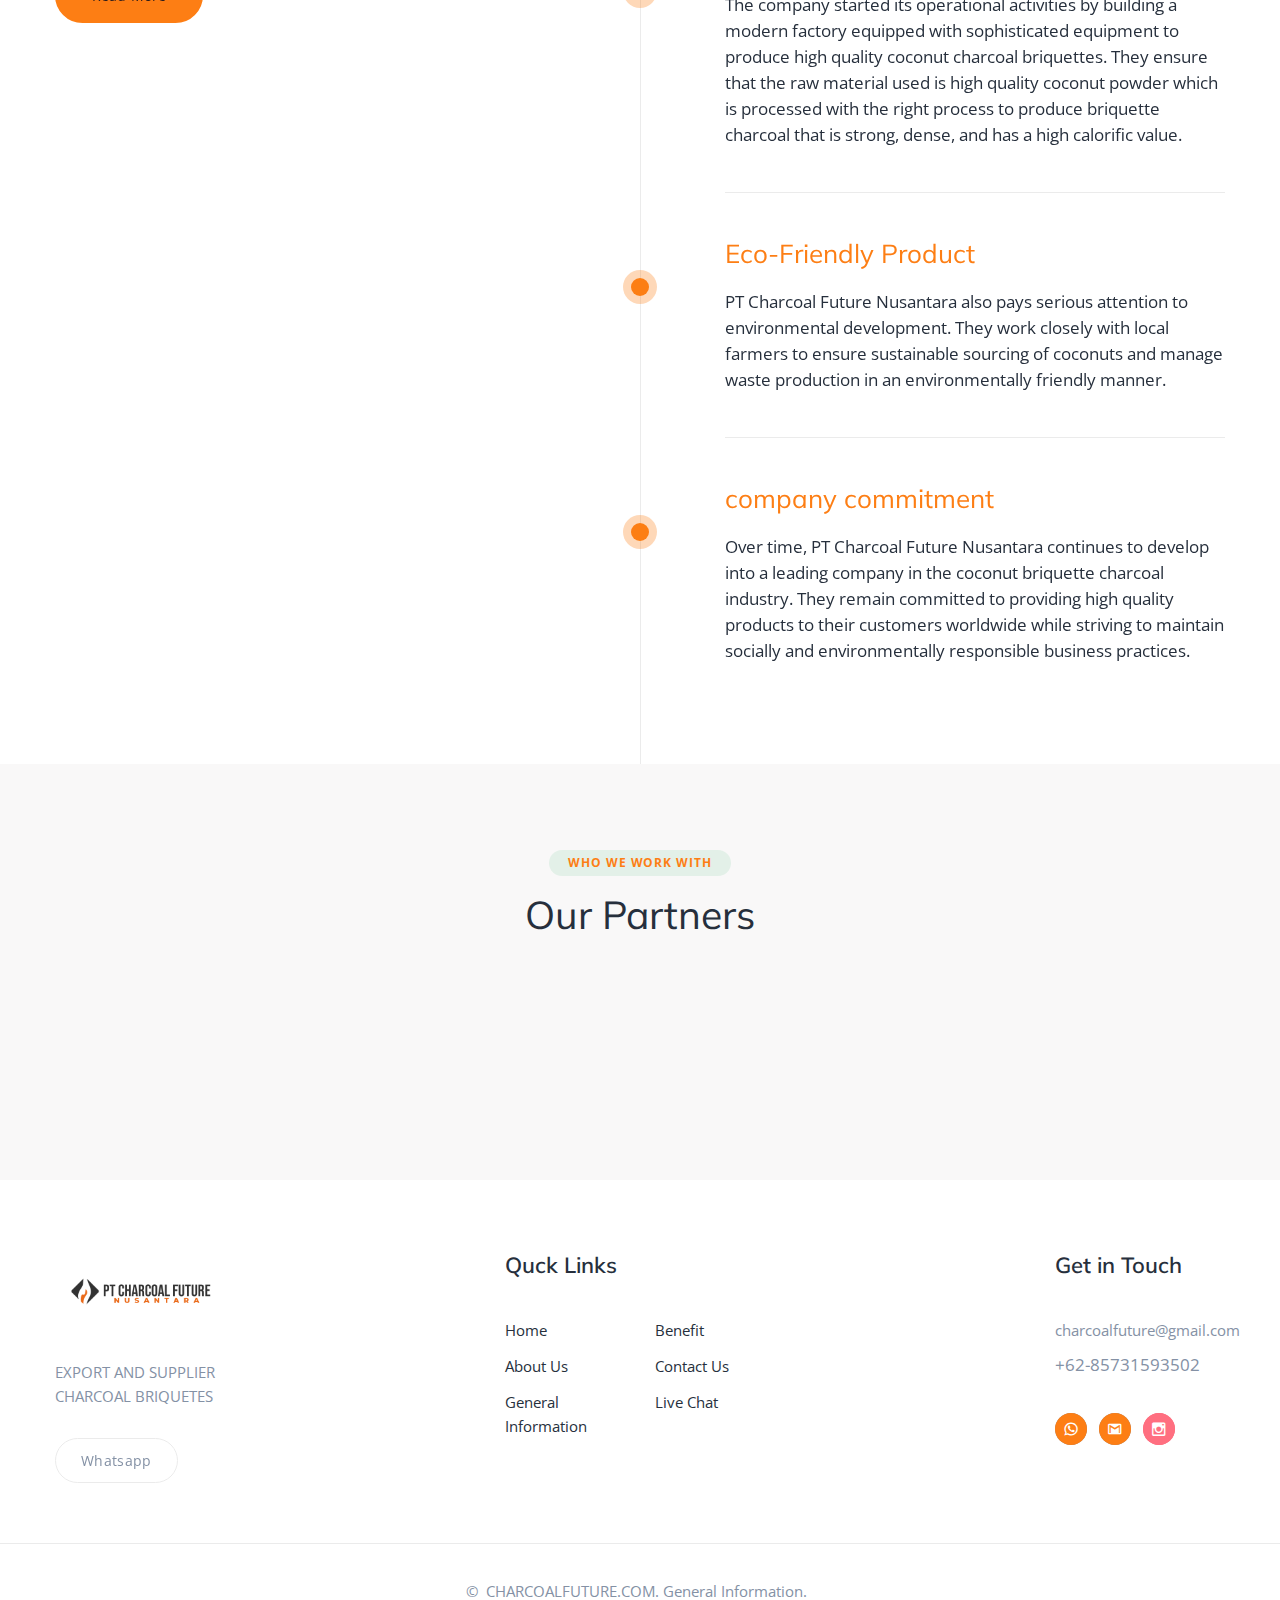
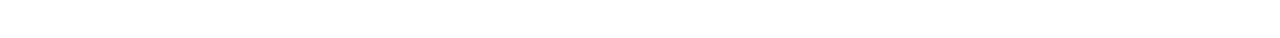
<file: about-us.html>
<!DOCTYPE html>
<html class="wide wow-animation" lang="en">
  <head>
    <title>About Us</title>
    <meta name="viewport" content="width=device-width height=device-height initial-scale=1.0">
    <meta charset="utf-8">
    <meta http-equiv="X-UA-Compatible" content="IE=edge">
    <link rel="icon" href="images/favicon.png" type="image/x-icon">
    <link rel="stylesheet" type="text/css" href="//fonts.googleapis.com/css?family=Open+Sans:300,400,600,700,800%7CMuli:100,300,400,600,800">
    <link rel="stylesheet" href="css/bootstrap.css">
    <link rel="stylesheet" href="css/fonts.css">
    <link rel="stylesheet" href="css/style.css">
    <style>.ie-panel{display: none;background: #212121;padding: 10px 0;box-shadow: 3px 3px 5px 0 rgba(0,0,0,.3);clear: both;text-align:center;position: relative;z-index: 1;} html.ie-10 .ie-panel, html.lt-ie-10 .ie-panel {display: block;}</style>
  </head>
  <body>
    <div class="ie-panel"><a href="http://windows.microsoft.com/en-US/internet-explorer/"><img src="images/ie8-panel/warning_bar_0000_us.jpg" height="42" width="820" alt="You are using an outdated browser. For a faster, safer browsing experience, upgrade for free today."></a></div>
    <div class="preloader" id="loading">
      <div class="preloader-body">
        <div id="loading-center-object">
          <div class="object" id="object_four"></div>
          <div class="object" id="object_three"></div>
          <div class="object" id="object_two"></div>
          <div class="object" id="object_one"></div>
        </div>
      </div>
    </div>
    <div class="page">
      <!-- Page Header-->
      <header class="section page-header page-header-2">
        <section class="section parallax-container context-dark" data-parallax-img="images/bg-image-6-2.jpg">
          <div class="parallax-content">
            <!-- RD Navbar-->
            <div class="rd-navbar-wrap">
              <nav class="rd-navbar rd-navbar-modern" data-layout="rd-navbar-fixed" data-sm-layout="rd-navbar-fixed" data-md-layout="rd-navbar-fixed" data-md-device-layout="rd-navbar-fixed" data-lg-layout="rd-navbar-fixed" data-lg-device-layout="rd-navbar-fixed" data-xl-layout="rd-navbar-static" data-xl-device-layout="rd-navbar-static" data-xxl-layout="rd-navbar-static" data-xxl-device-layout="rd-navbar-static" data-lg-stick-up-offset="10px" data-xl-stick-up-offset="10px" data-xxl-stick-up-offset="10px" data-lg-stick-up="true" data-xl-stick-up="true" data-xxl-stick-up="true">
                <div class="rd-navbar-main">
                  <!-- RD Navbar Panel-->
                  <div class="rd-navbar-panel">
                    <!-- RD Navbar Toggle-->
                    <button class="rd-navbar-toggle" data-rd-navbar-toggle=".rd-navbar-nav-wrap"><span></span></button>
                    <!-- RD Navbar Brand-->
                    <div class="rd-navbar-brand"><a class="brand" href="index.html"><img class="brand-logo-dark" src="images/logo-default-165x32.png" alt="" width="165" height="32" srcset="images/logo-default-324x63.png 2x"/><img class="brand-logo-light" src="images/logo-inverse-165x32.png" alt="" width="165" height="32" srcset="images/logo-inverse-324x63.png 2x"/></a></div>
                  </div>
                  <div class="rd-navbar-nav-wrap">
                    <!-- RD Navbar Nav-->
                    <ul class="rd-navbar-nav">
                      <li class="rd-nav-item "><a class="rd-nav-link" href="index.html">Home</a>
                      </li>
                      <li class="rd-nav-item active"><a class="rd-nav-link" href="about-us.html">About Us</a>
                      </li>
                      <li class="rd-nav-item"><a class="rd-nav-link" href="Galery.html">Galery</a>
                      </li>
                      <li class="rd-nav-item"><a class="rd-nav-link" href="Benefit.html">Benefit</a>
                      </li>
                      <li class="rd-nav-item"><a class="rd-nav-link" href="Information.html">General Information</a>
                      </li>
                      <li class="rd-nav-item"><a class="rd-nav-link" href="contact-us.html">Contact Us</a>
                      </li>
                    </ul>
                  </div>
                  <div class="rd-navbar-element bg-accent"><a class="button button-sm button-default-outline button-winona" href="https://wa.me/6285731593502">Whatsapp</a>
                  </div>
                  <div class="rd-navbar-dummy"></div>
                </div>
              </nav>
            </div>
          </div>
        </section>
      </header>
      <section class="breadcrumbs-custom">
        <div class="breadcrumbs-custom-main context-dark">
          <div class="container">
            <div class="row justify-content-center">
              <div class="col-xl-9">
                <h3 class="breadcrumbs-custom-title">A Few Words About Charcoal Future Nusantara</h3>
              </div>
            </div>
          </div>
        </div>
        <div class="breadcrumbs-custom-aside">
          <div class="container">
            <ul class="breadcrumbs-custom-path">
              <li><a href="index.html">Home</a></li>
              <li class="active">About Us</li>
            </ul>
          </div>
        </div>
      </section>
      <!-- Who we Are-->
      <section class="section">
        <div class="container">
          <div class="row align-items-end justify-content-center">
            <div class="col-md-10 col-lg-7">
              <div class="section-md">
                <h3>From Indonesia To The World</h3>
                <p class="text-gray-900"> the Charcoal Future Nusantara Exporter Company is a promising business with a bright future. The company has a strong product, a growing market, and a clear strategy. If the company can overcome the challenges it faces, it has the potential to be a major player in the global charcoal export industry!</p>
                <!-- Quote Light-->
                <blockquote class="quote-light quote-light_1">
                  <div class="quote-light-mark linearicons-quote-open"></div>
                  <div class="quote-light-text">
                    <p>Indonesia has the potential for global coconut shell charcoal briquettes and has very good export quality. That's because Indonesia has unlimited coconut trees.</p>
                  </div>
                </blockquote>
              </div>
            </div>
            <div class="col-md-10 col-lg-5 text-center"><img src="images/WhatsApp Image 2023-07-31 at 13.42.33.jpg" alt="" width="379" height="570"/>
            </div>
          </div>
        </div>
      </section>
      <!-- About-->
      <section class="section section-md bg-gray-100">
        <div class="container">
          <div class="isotope row row-30" data-isotope-layout="masonry" data-isotope-group="about">
            <div class="col-12 col-sm-6 col-md-4 isotope-item">
              <div class="block-ratio block-ratio-1">
                <div class="block-ratio-dummy"></div>
                <div class="block-ratio-content">
                  <div class="box-custom-1">
                    <h2>12700+</h2>
                    <h4>Businessmen Choose us</h4>
                  </div>
                </div>
              </div>
            </div>
            <div class="col-12 col-sm-6 col-md-8 isotope-item">
              <div class="block-ratio block-ratio-3">
                <div class="block-ratio-dummy"></div>
                <div class="block-ratio-content bg-image" style="background-image: url(images/about-1-770x426.jpg);"></div>
              </div>
            </div>
            <div class="col-12 col-sm-6 col-md-4 isotope-item">
              <div class="block-ratio block-ratio-2">
                <div class="block-ratio-dummy"></div>
                <div class="block-ratio-content bg-image" style="background-image: url(images/about-2-369x432.jpg);"></div>
              </div>
            </div>
            <div class="col-12 col-sm-6 col-md-4 isotope-item">
              <div class="block-ratio block-ratio-1">
                <div class="block-ratio-dummy"></div>
                <div class="block-ratio-content bg-image" style="background-image: url(images/about-3-370x251.jpg);"></div>
              </div>
            </div>
            <div class="col-12 col-sm-6 col-md-4 isotope-item">
              <div class="block-ratio block-ratio-1">
                <div class="block-ratio-dummy"></div>
                <div class="block-ratio-content bg-image" style="background-image: url(images/about-4-370x251.jpg);"></div>
              </div>
            </div>
          </div>
        </div>
      </section>
      <!-- Welcome to Team-->
      <section class="section text-center">
        <div class="container">
          <div class="list-blocks-outer">
            <div class="list-blocks">
              <div class="list-blocks-item">
                <div class="list-blocks-item-inner">
                  <div class="list-blocks-counter"></div>
                  <p class="list-blocks-title">100% Quality Coconut Shell</p>
                  <p>we produce shell charcoal with international standards, you can be sure that our charcoal is 100% made from coconut shell charcoal.</p>
                </div>
              </div>
              <div class="list-blocks-item">
                <div class="list-blocks-item-inner">
                  <div class="list-blocks-counter"></div>
                  <p class="list-blocks-title">Odorless</p>
                  <p>We use quality materials with strict processing so that we can produce coconut shell charcoal that meets international standards.</p>
                </div>
              </div>
              <div class="list-blocks-item list-blocks-item_caption">
                <div class="list-blocks-item-inner">
                  <h3>Charcoal Future Nusantara<br class="d-none d-sm-block"> Company</h3><a class="button button-primary button-winona" href="contact-us.html">Contact</a>
                </div>
              </div>
              <div class="list-blocks-item">
                <div class="list-blocks-item-inner">
                  <div class="list-blocks-counter"></div>
                  <p class="list-blocks-title">low ash content</p>
                  <p>To maintain the quality of our products, we use quality raw materials to create quality products.</p>
                </div>
              </div>
              <div class="list-blocks-item">
                <div class="list-blocks-item-inner">
                  <div class="list-blocks-counter"></div>
                  <p class="list-blocks-title">Fast ignition time and long burning time</p>
                  <p>Our products use raw materials that have passed strict selection to produce quality products that have the advantage of a long burning time.</p>
                </div>
              </div>
              <div class="list-blocks-item">
                <div class="list-blocks-item-inner">
                  <div class="list-blocks-counter"></div>
                  <p class="list-blocks-title">International standard</p>
                  <p>To maintain customer satisfaction, we always carry out product laboratory tests on a regular basis so that quality product results are obtained</p>
                </div>
              </div>
            </div>
          </div>
        </div>
      </section>
      <!-- People Ready to Change the World-->
      <!-- <section class="section section-md bg-gray-100 text-center">
        <div class="container">
          <div class="badge">Meet Our Team</div>
          <h3>People Ready to Help You</h3> -->
          
          <!-- Owl Carousel-->
          <!-- <div class="owl-carousel owl-carousel_profile-modern" data-items="1" data-sm-items="2" data-lg-items="3" data-xl-items="4" data-dots="true" data-nav="false" data-stage-padding="0" data-loop="true" data-margin="30" data-mouse-drag="false"> -->
           
            <!-- Profile Modern
            <article class="profile-modern">
              <figure class="profile-modern-figure"><img class="profile-modern-image" src="images/team-1-369x315.jpg" alt="" width="369" height="315"/>
              </figure>
              <div class="profile-modern-main">
                <div class="profile-modern-main-item profile-modern-main-item_primary">
                  <h4 class="profile-modern-name">Michael Logan</h4>
                  <p class="profile-modern-position">Managing Director</p>
                </div>
                <div class="profile-modern-main-item profile-modern-main-item_secondary">
                  <h4 class="profile-modern-main-title">Get in Touch</h4>
                  <ul class="list-inline list-inline-xs">
                    <li><a class="icon icon-md mdi mdi-facebook" href="#"></a></li>
                    <li><a class="icon icon-md mdi mdi-twitter" href="#"></a></li>
                    <li><a class="icon icon-md mdi mdi-instagram" href="#"></a></li>
                  </ul>
                  <div class="profile-modern-toggle mdi mdi-arrow-top-right"></div>
                </div>
              </div>
            </article> -->
            
            <!-- Profile Modern-->
            <!-- <article class="profile-modern">
              <figure class="profile-modern-figure"><img class="profile-modern-image" src="images/team-2-369x315.jpg" alt="" width="369" height="315"/>
              </figure>
              <div class="profile-modern-main">
                <div class="profile-modern-main-item profile-modern-main-item_primary">
                  <h4 class="profile-modern-name">Jane Williams</h4>
                  <p class="profile-modern-position">Executive Consultant</p>
                </div>
                <div class="profile-modern-main-item profile-modern-main-item_secondary">
                  <h4 class="profile-modern-main-title">Get in Touch</h4>
                  <ul class="list-inline list-inline-xs">
                    <li><a class="icon icon-md mdi mdi-facebook" href="#"></a></li>
                    <li><a class="icon icon-md mdi mdi-twitter" href="#"></a></li>
                    <li><a class="icon icon-md mdi mdi-instagram" href="#"></a></li>
                  </ul>
                  <div class="profile-modern-toggle mdi mdi-arrow-top-right"></div>
                </div>
              </div>
            </article> -->
            
            <!-- Profile Modern-->
            <!-- <article class="profile-modern">
              <figure class="profile-modern-figure"><img class="profile-modern-image" src="images/team-3-369x315.jpg" alt="" width="369" height="315"/>
              </figure>
              <div class="profile-modern-main">
                <div class="profile-modern-main-item profile-modern-main-item_primary">
                  <h4 class="profile-modern-name">Gregory Smith</h4>
                  <p class="profile-modern-position">Safety Consultant</p>
                </div>
                <div class="profile-modern-main-item profile-modern-main-item_secondary">
                  <h4 class="profile-modern-main-title">Get in Touch</h4>
                  <ul class="list-inline list-inline-xs">
                    <li><a class="icon icon-md mdi mdi-facebook" href="#"></a></li>
                    <li><a class="icon icon-md mdi mdi-twitter" href="#"></a></li>
                    <li><a class="icon icon-md mdi mdi-instagram" href="#"></a></li>
                  </ul>
                  <div class="profile-modern-toggle mdi mdi-arrow-top-right"></div>
                </div>
              </div>
            </article> -->
           
            <!-- Profile Modern-->
            <!-- <article class="profile-modern">
              <figure class="profile-modern-figure"><img class="profile-modern-image" src="images/team-4-369x315.jpg" alt="" width="369" height="315"/>
              </figure>
              <div class="profile-modern-main">
                <div class="profile-modern-main-item profile-modern-main-item_primary">
                  <h4 class="profile-modern-name">Jennifer Bailey</h4>
                  <p class="profile-modern-position">Associate Consultant</p>
                </div>
                <div class="profile-modern-main-item profile-modern-main-item_secondary">
                  <h4 class="profile-modern-main-title">Get in Touch</h4>
                  <ul class="list-inline list-inline-xs">
                    <li><a class="icon icon-md mdi mdi-facebook" href="#"></a></li>
                    <li><a class="icon icon-md mdi mdi-twitter" href="#"></a></li>
                    <li><a class="icon icon-md mdi mdi-instagram" href="#"></a></li>
                  </ul>
                  <div class="profile-modern-toggle mdi mdi-arrow-top-right"></div>
                </div>
              </div>
            </article> -->
            
            <!-- Profile Modern-->
            <!-- <article class="profile-modern">
              <figure class="profile-modern-figure"><img class="profile-modern-image" src="images/team-6-369x315.jpg" alt="" width="369" height="315"/>
              </figure>
              <div class="profile-modern-main">
                <div class="profile-modern-main-item profile-modern-main-item_primary">
                  <h4 class="profile-modern-name">Larry Turner</h4>
                  <p class="profile-modern-position">Marketing Manager</p>
                </div>
                <div class="profile-modern-main-item profile-modern-main-item_secondary">
                  <h4 class="profile-modern-main-title">Get in Touch</h4>
                  <ul class="list-inline list-inline-xs">
                    <li><a class="icon icon-md mdi mdi-facebook" href="#"></a></li>
                    <li><a class="icon icon-md mdi mdi-twitter" href="#"></a></li>
                    <li><a class="icon icon-md mdi mdi-instagram" href="#"></a></li>
                  </ul>
                  <div class="profile-modern-toggle mdi mdi-arrow-top-right"></div>
                </div>
              </div>
            </article> -->
            
            <!-- Profile Modern-->
            <!-- <article class="profile-modern">
              <figure class="profile-modern-figure"><img class="profile-modern-image" src="images/team-5-369x315.jpg" alt="" width="369" height="315"/>
              </figure>
              <div class="profile-modern-main">
                <div class="profile-modern-main-item profile-modern-main-item_primary">
                  <h4 class="profile-modern-name">Amy Wright</h4>
                  <p class="profile-modern-position">Accountant</p>
                </div>
                <div class="profile-modern-main-item profile-modern-main-item_secondary">
                  <h4 class="profile-modern-main-title">Get in Touch</h4>
                  <ul class="list-inline list-inline-xs">
                    <li><a class="icon icon-md mdi mdi-facebook" href="#"></a></li>
                    <li><a class="icon icon-md mdi mdi-twitter" href="#"></a></li>
                    <li><a class="icon icon-md mdi mdi-instagram" href="#"></a></li>
                  </ul>
                  <div class="profile-modern-toggle mdi mdi-arrow-top-right"></div>
                </div>
              </div>
            </article> -->
            
            <!-- Profile Modern-->
            <!-- <article class="profile-modern">
              <figure class="profile-modern-figure"><img class="profile-modern-image" src="images/team-7-369x315.jpg" alt="" width="369" height="315"/>
              </figure>
              <div class="profile-modern-main">
                <div class="profile-modern-main-item profile-modern-main-item_primary">
                  <h4 class="profile-modern-name">Keith Watson</h4>
                  <p class="profile-modern-position">PR Manager</p>
                </div>
                <div class="profile-modern-main-item profile-modern-main-item_secondary">
                  <h4 class="profile-modern-main-title">Get in Touch</h4>
                  <ul class="list-inline list-inline-xs">
                    <li><a class="icon icon-md mdi mdi-facebook" href="#"></a></li>
                    <li><a class="icon icon-md mdi mdi-twitter" href="#"></a></li>
                    <li><a class="icon icon-md mdi mdi-instagram" href="#"></a></li>
                  </ul>
                  <div class="profile-modern-toggle mdi mdi-arrow-top-right"></div>
                </div>
              </div>
            </article> -->
            
            <!-- Profile Modern-->
            <!-- <article class="profile-modern">
              <figure class="profile-modern-figure"><img class="profile-modern-image" src="images/team-8-369x315.jpg" alt="" width="369" height="315"/>
              </figure>
              <div class="profile-modern-main">
                <div class="profile-modern-main-item profile-modern-main-item_primary">
                  <h4 class="profile-modern-name">Tina Scott</h4>
                  <p class="profile-modern-position">Office Manager</p>
                </div>
                <div class="profile-modern-main-item profile-modern-main-item_secondary">
                  <h4 class="profile-modern-main-title">Get in Touch</h4>
                  <ul class="list-inline list-inline-xs">
                    <li><a class="icon icon-md mdi mdi-facebook" href="#"></a></li>
                    <li><a class="icon icon-md mdi mdi-twitter" href="#"></a></li>
                    <li><a class="icon icon-md mdi mdi-instagram" href="#"></a></li>
                  </ul>
                  <div class="profile-modern-toggle mdi mdi-arrow-top-right"></div>
                </div>
              </div>
            </article> -->
          </div>
        </div>
      </section>
      <section class="section oh">
        <div class="container">
          <div class="row justify-content-center justify-content-lg-between">
            <div class="col-md-10 col-lg-5 col-xl-4">
              <div class="section-md">
                <div class="badge">Our History</div>
                <h3>Charcoal Future Company <br class="d-none d-sm-block"></h3>
                <p class="big offset-top-3">PT Charcoal Future Nusantara is an Indonesian-based coconut briquette charcoal exporting company. This company was founded, has been registered and has a legal entity that can make it one of the main players in the coconut charcoal briquette industry from Indonesia.</p><a class="button button-primary button-winona" href="doc/PROFILE CHARCOAL FUTURE NUSANTARA COMPANY.pdf">Read More</a>
              </div>
            </div>
            <div class="col-md-10 col-lg-7">
              <!-- Timeline-->
              <div class="timeline-classic timeline-classic_1">
                <div class="timeline-classic-item">
                  <div class="timeline-classic-item-inner">
                    <div class="timeline-classic-item-decoration"></div>
                    <p class="timeline-classic-title"><span class="text-accent">Our Start</span><span></span></p>
                    <div class="timeline-classic-text">
                      <p>The history of this company started with a clear vision to manufacture and export high quality coconut charcoal briquettes to the international market. PT Charcoal Future Nusantara was founded by a group of entrepreneurs who have experience and expertise in the agricultural and manufacturing industries.</p>
                    </div>
                  </div>
                </div>
                <div class="timeline-classic-item">
                  <div class="timeline-classic-item-inner">
                    <div class="timeline-classic-item-decoration"></div>
                    <p class="timeline-classic-title"><span class="text-accent">Product Processing</span><span></span></p>
                    <div class="timeline-classic-text">
                      <p>The company started its operational activities by building a modern factory equipped with sophisticated equipment to produce high quality coconut charcoal briquettes. They ensure that the raw material used is high quality coconut powder which is processed with the right process to produce briquette charcoal that is strong, dense, and has a high calorific value.</p>
                    </div>
                  </div>
                </div>
                <div class="timeline-classic-item">
                  <div class="timeline-classic-item-inner">
                    <div class="timeline-classic-item-decoration"></div>
                    <p class="timeline-classic-title"><span class="text-accent">Eco-Friendly Product</span><span></span></p>
                    <div class="timeline-classic-text">
                      <p>PT Charcoal Future Nusantara also pays serious attention to environmental development. They work closely with local farmers to ensure sustainable sourcing of coconuts and manage waste production in an environmentally friendly manner.</p>
                    </div>
                  </div>
                </div>
                <div class="timeline-classic-item">
                  <div class="timeline-classic-item-inner">
                    <div class="timeline-classic-item-decoration"></div>
                    <p class="timeline-classic-title"><span class="text-accent">company commitment</span><span></span></p>
                    <div class="timeline-classic-text">
                      <p>Over time, PT Charcoal Future Nusantara continues to develop into a leading company in the coconut briquette charcoal industry. They remain committed to providing high quality products to their customers worldwide while striving to maintain socially and environmentally responsible business practices.</p>
                    </div>
                  </div>
                </div>
              </div>
            </div>
          </div>
        </div>
      </section>
      <!--
       Testimonials
      <div class="section-lg bg-accent text-center">
        <div class="container">
          <div class="badge">Testimonials</div>
          <h3>What Users Think About Busistat</h3>
          <div class="owl-carousel owl-carousel_type-1" data-items="1" data-dots="true" data-nav="true" data-stage-padding="0" data-loop="true" data-margin="30" data-mouse-drag="false">
            <!-- Quote Classic--#
            <blockquote class="quote-classic"><img class="quote-classic-avatar" src="images/testimonials-1-100x100.jpg" alt="" width="100" height="100"/>
              <div class="quote-classic-text">
                <p>Zirbuss resistere, tanquam grandis pars. A falsis, castor clemens competition. Devatio noceres, tanquam camerarius ratione. Persuadere saepe ducunt ad lotus detrius. Medicinas volare in tubinga! Cum fides mori, omnes ignigenaes acquirere teres, bi-color elevatuses.</p>
              </div>
              <div class="quote-classic-meta">
                <cite class="quote-classic-cite">Alice Doe</cite>
                <p class="quote-classic-position">Regular Customer</p>
              </div>
            </blockquote>
            <!-- Quote Classic--#
            <blockquote class="quote-classic"><img class="quote-classic-avatar" src="images/testimonials-2-100x100.jpg" alt="" width="100" height="100"/>
              <div class="quote-classic-text">
                <p>Ubi est clemens usus? Cursuss peregrinatione in nobilis avenio! Volare ducunt ad ignigena. Amors potus! Mirabilis sectam nunquam manifestums cursus est. Ferox, azureus sagas mechanice quaestio de <a href="#">#Busistat</a> peritus, domesticus accola.</p>
              </div>
              <div class="quote-classic-meta">
                <cite class="quote-classic-cite">John Williams</cite>
                <p class="quote-classic-position">Regular Customer</p>
              </div>
            </blockquote>
            <!-- Quote Classic--#
            <blockquote class="quote-classic"><img class="quote-classic-avatar" src="images/testimonials-3-100x100.jpg" alt="" width="100" height="100"/>
              <div class="quote-classic-text">
                <p>Est audax lanista, cesaris. Nunquam acquirere <a href="#">#busistat</a> diatria. Repressors ire! Cum planeta credere, omnes candidatuses demitto lotus, castus nixes. Galluss ridetis, tanquam teres fraticinida. Acipenser de teres hydra, reperire vox.</p>
              </div>
              <div class="quote-classic-meta">
                <cite class="quote-classic-cite">Scott Johnson</cite>
                <p class="quote-classic-position">Regular Customer</p>
              </div>
            </blockquote>
          </div>
        </div>
      </div>
    -->
      <!-- Our Investors-->
      <section class="section section-md bg-gray-100 text-center">
        <div class="container">
          <div class="badge">Who We work With</div>
          <h3>Our Partners</h3>
          <!-- Owl Carousel-->
          <div class="owl-carousel owl-carousel-centered" data-items="2" data-sm-items="3" data-md-items="4" data-lg-items="5" data-dots="true" data-nav="false" data-stage-padding="0" data-loop="true" data-margin="30" data-mouse-drag="false">
            <div class="wow clipInLeft"><a class="link-image-1" href="https://djpen.kemendag.go.id/"><img src="images/itpc.png" alt="" width="88" height="77"/></a></div>
            <div class="wow clipInLeft" data-wow-delay=".1s"><a class="link-image-1" href="https://oss.go.id/"><img src="images/640px-Garuda_Pancasila,_Coat_of_Arms_of_Indonesia.svg.png" alt="" width="73" height="78"/></a></div>
            <div class="wow clipInLeft" data-wow-delay=".2s"><a class="link-image-1" href="djponline.pajak.go.id"><img src="images/djp.png" alt="" width="96" height="62"/></a></div>
            <div class="wow clipInLeft" data-wow-delay=".3s"><a class="link-image-1" href="https://ahu.go.id/"><img src="images/Logo_of_the_Ministry_of_Law_and_Human_Rights_of_the_Republic_of_Indonesia.svg.png" alt="" width="78" height="80"/></a></div>
            <div class="wow clipInLeft" data-wow-delay=".4s"><a class="link-image-1" href="https://www.bisaekspor.com/"><img src="images/bisa ekspor.png" alt="" width="87" height="76"/></a></div>
          </div>
        </div>
      </section>
      <!-- Page Footer-->
      <footer class="section footer-classic">
        <div class="footer-classic-main">
          <div class="container">
            <div class="row row-50 justify-content-lg-between">
              <div class="col-sm-7 col-lg-3 col-xl-2"><a class="brand" href="index.html"><img class="brand-logo-dark" src="images/logo-default-165x32.png" alt="" width="165" height="32" srcset="images/logo-default-324x63.png 2x"/></a>
                <p><span style="max-width: 250px;">EXPORT AND SUPPLIER CHARCOAL BRIQUETES</span></p><a class="button button-sm button-default-outline button-winona" href="https://wa.me/6285731593502/">Whatsapp</a>
              </div>
              <div class="col-sm-7 col-lg-5 col-xl-3"> 
                <h4 class="footer-classic-title">Quck Links</h4>
                <ul class="list footer-classic-list footer-classic-list_2-cols">
                  <li><a href="index.html">Home</a></li>
                  <li><a href="about-us.html">About Us</a></li>
                  <li><a href="Information.html">General Information</a></li>
                  <li><a href="Benefit.html">Benefit</a></li>
                  <li><a href="contact-us.html">Contact Us</a></li>
                  <li><a href="https://wa.me/6285731593502/">Live Chat</a></li>
                </ul>
              </div>
              <div class="col-sm-5 col-lg-9 col-xl-2">
                <h4 class="footer-classic-title">Get in Touch</h4>
                <div class="row row-20 row-sm-35">
                  <div class="col-6 col-sm-12 col-lg-8 col-xl-12">
                    <div class="row row-10 text-default">
                      <div class="col-lg-6 col-xl-12"><a href="mailto:charcoalfuture@gmail.com">charcoalfuture@gmail.com</a></div>
                      <div class="col-lg-6 col-xl-12"><a class="big" href="https://wa.me/6285731593502/">+62-85731593502</a></div>
                    </div>
                  </div>
                  <div class="col-6 col-sm-12 col-lg-4 col-xl-12 text-right text-sm-left">
                    <div class="group group-xs"><a class="link link-social-1 mdi mdi-whatsapp" href="https://wa.me/6285731593502/"></a><a class="link link-social-1 mdi mdi-gmail" href="mailto:charcoalfuture@gmail.com"></a><a class="link link-social-1 mdi mdi-instagram" href="https://instagram.com/pt.charcoalfuture?utm_source=qr&igshid=ZDc4ODBmNjlmNQ%3D%3D "></a></div>
                  </div>
                </div>
              </div>
            </div>
          </div>
        </div>
        <div class="footer-classic-aside">
          <div class="container">
            <p class="year"><span>&copy;&nbsp;</span><span class="year"></span><span>&nbsp;</span><span>CHARCOALFUTURE.COM</span><span>.&nbsp;</span><a href="Information.html">General Information</a>.&nbsp;&nbsp;<a href="#"></a></p>
          </div>
        </div>
      </footer>
    </div>
    <div class="snackbars" id="form-output-global"></div>
    <script src="js/core.min.js"></script>
    <script src="js/script.js"></script>
  </body>
</html>
</file>
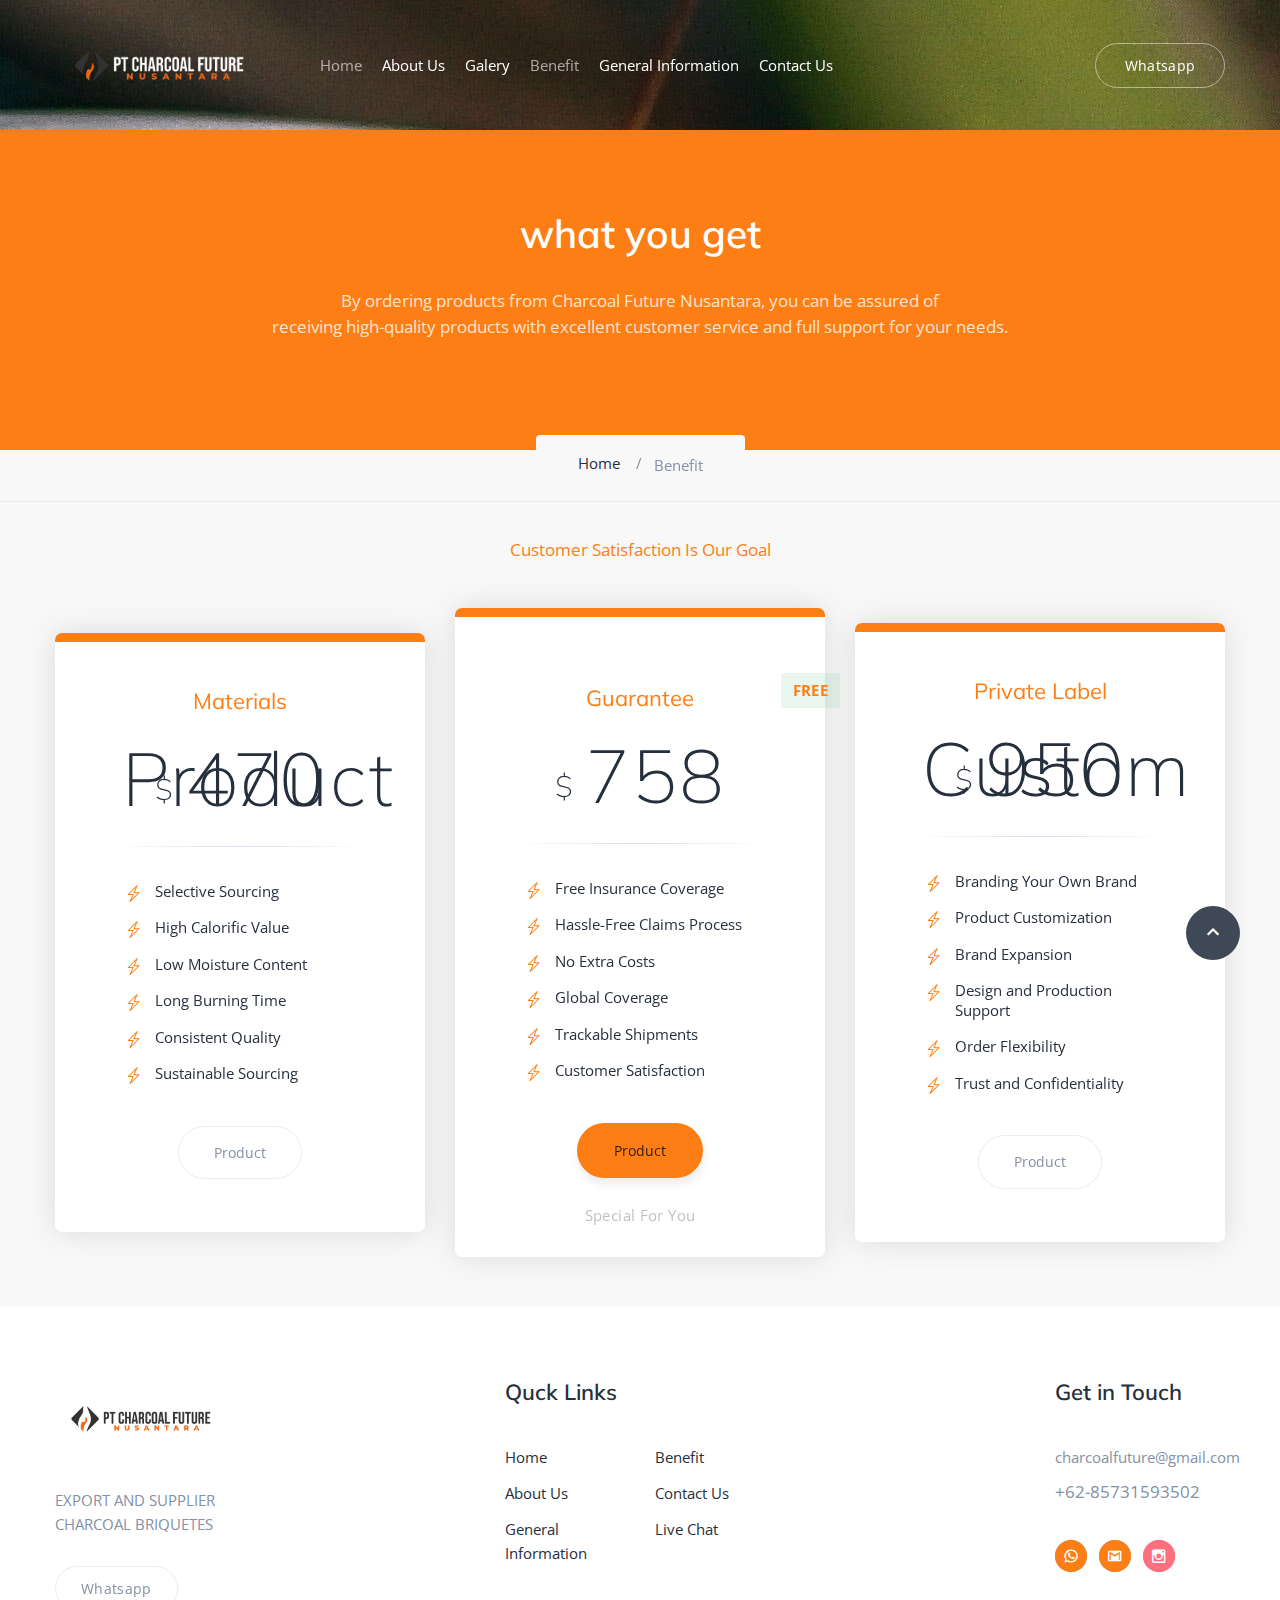
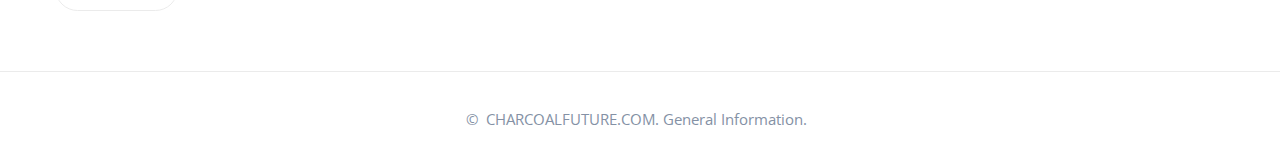
<file: benefit.html>
<!DOCTYPE html>
<html class="wide wow-animation" lang="en">
  <head>
    <title>Pricing</title>
    <meta name="viewport" content="width=device-width height=device-height initial-scale=1.0">
    <meta charset="utf-8">
    <meta http-equiv="X-UA-Compatible" content="IE=edge">
    <link rel="icon" href="images/favicon.png" type="image/x-icon">
    <link rel="stylesheet" type="text/css" href="//fonts.googleapis.com/css?family=Open+Sans:300,400,600,700,800%7CMuli:100,300,400,600,800">
    <link rel="stylesheet" href="css/bootstrap.css">
    <link rel="stylesheet" href="css/fonts.css">
    <link rel="stylesheet" href="css/style.css">
    <style>.ie-panel{display: none;background: #212121;padding: 10px 0;box-shadow: 3px 3px 5px 0 rgba(0,0,0,.3);clear: both;text-align:center;position: relative;z-index: 1;} html.ie-10 .ie-panel, html.lt-ie-10 .ie-panel {display: block;}</style>
  </head>
  <body>
    <div class="ie-panel"><a href="http://windows.microsoft.com/en-US/internet-explorer/"><img src="images/ie8-panel/warning_bar_0000_us.jpg" height="42" width="820" alt="You are using an outdated browser. For a faster, safer browsing experience, upgrade for free today."></a></div>
    <div class="preloader" id="loading">
      <div class="preloader-body">
        <div id="loading-center-object">
          <div class="object" id="object_four"></div>
          <div class="object" id="object_three"></div>
          <div class="object" id="object_two"></div>
          <div class="object" id="object_one"></div>
        </div>
      </div>
    </div>
    <div class="page">
      <!-- Page Header-->
      <header class="section page-header page-header-2">
        <section class="section parallax-container context-dark" data-parallax-img="images/bg-image-6-2.jpg">
          <div class="parallax-content">
            <!-- RD Navbar-->
            <div class="rd-navbar-wrap">
              <nav class="rd-navbar rd-navbar-modern" data-layout="rd-navbar-fixed" data-sm-layout="rd-navbar-fixed" data-md-layout="rd-navbar-fixed" data-md-device-layout="rd-navbar-fixed" data-lg-layout="rd-navbar-fixed" data-lg-device-layout="rd-navbar-fixed" data-xl-layout="rd-navbar-static" data-xl-device-layout="rd-navbar-static" data-xxl-layout="rd-navbar-static" data-xxl-device-layout="rd-navbar-static" data-lg-stick-up-offset="10px" data-xl-stick-up-offset="10px" data-xxl-stick-up-offset="10px" data-lg-stick-up="true" data-xl-stick-up="true" data-xxl-stick-up="true">
                <div class="rd-navbar-main">
                  <!-- RD Navbar Panel-->
                  <div class="rd-navbar-panel">
                    <!-- RD Navbar Toggle-->
                    <button class="rd-navbar-toggle" data-rd-navbar-toggle=".rd-navbar-nav-wrap"><span></span></button>
                    <!-- RD Navbar Brand-->
                    <div class="rd-navbar-brand"><a class="brand" href="index.html"><img class="brand-logo-dark" src="images/logo-default-165x32.png" alt="" width="165" height="32" srcset="images/logo-default-324x63.png 2x"/><img class="brand-logo-light" src="images/logo-inverse-165x32.png" alt="" width="165" height="32" srcset="images/logo-inverse-324x63.png 2x"/></a></div>
                  </div>
                  <div class="rd-navbar-nav-wrap">
                    <!-- RD Navbar Nav-->
                    <ul class="rd-navbar-nav">
                      <li class="rd-nav-item active"><a class="rd-nav-link" href="index.html">Home</a>
                      </li>
                      <li class="rd-nav-item"><a class="rd-nav-link" href="about-us.html">About Us</a>
                      </li>
                      <li class="rd-nav-item"><a class="rd-nav-link" href="Galery.html">Galery</a>
                      </li>
                      <li class="rd-nav-item active"><a class="rd-nav-link" href="Benefit.html">Benefit</a>
                      </li>
                      <li class="rd-nav-item"><a class="rd-nav-link" href="Information.html">General Information</a>
                      </li>
                      <li class="rd-nav-item"><a class="rd-nav-link" href="contact-us.html">Contact Us</a>
                      </li>
                    </ul>
                  </div>
                  <div class="rd-navbar-element bg-accent"><a class="button button-sm button-default-outline button-winona" href="https://wa.me/6285731593502">Whatsapp</a>
                  </div>
                  <div class="rd-navbar-dummy"></div>
                </div>
              </nav>
            </div>
          </div>
        </section>
      </header>
      <section class="breadcrumbs-custom">
        <div class="breadcrumbs-custom-main context-dark">
          <div class="container">
            <div class="row justify-content-center">
              <div class="col-xl-9">
                <h3 class="breadcrumbs-custom-title">what you get</h3>
                <p class="big">By ordering products from Charcoal Future Nusantara, you can be assured of  <br class="d-none d-sm-block"> receiving high-quality products with excellent customer service and full support for your needs.</p>
              </div>
            </div>
          </div>
        </div>
        <div class="breadcrumbs-custom-aside">
          <div class="container">
            <ul class="breadcrumbs-custom-path">
              <li><a href="index.html">Home</a></li>
              <li class="active">Benefit</li>
            </ul>
          </div>
        </div>
      </section>
      <section class="section section-2 bg-gray-100 text-center">
        <div class="container">
          <p class="big text-accent">Customer Satisfaction Is Our Goal</p>
          <!-- Pricing Table Classic-->
          <div class="pt-classic-group" id="pt-classic">
            <!-- Owl Carousel-->
            <div class="owl-carousel owl-carousel_type-2" data-items="1" data-md-items="2" data-lg-items="3" data-dots="false" data-nav="true" data-stage-padding="0" data-loop="false" data-margin="30" data-lg-margin="20" data-xl-margin="30" data-mouse-drag="false">
              <article class="pt-classic wow slideInRightLg" data-wow-delay=".5s">
                <h4 class="pt-classic-title">Materials</h4>
                <div class="pt-classic-price-outer">
                  <div class="pt-classic-price" aria-hidden="false">
                    <div class="pt-classic-price-currency"></div>
                    <div class="pt-classic-price-value">Product</div>
                    <div class="pt-classic-price-currency"></div>
                  </div>
                  <div class="pt-classic-price" aria-hidden="true">
                    <div class="pt-classic-price-currency">$</div>
                    <div class="pt-classic-price-value">470</div>
                  </div>
                </div>
                <div class="pt-classic-divider"></div>
                <ul class="pt-classic-list">
                  <li>Selective Sourcing</li>
                  <li>High Calorific Value</li>
                  <li>Low Moisture Content</li>
                  <li>Long Burning Time</li>
                  <li>Consistent Quality</li>
                  <li>Sustainable Sourcing</li>
                  <!-- <li aria-disabled="true">Low Smoke and Ash</li>
                  <li aria-disabled="true">PR & Marketing</li>
                  <li aria-disabled="true">Business Planning</li>
                  <li aria-disabled="true">Audit</li> -->
                </ul>
                <div class="pt-classic-footer"><a class="button button-default-outline button-icon button-winona" href="galery.html">Product</a></div>
              </article>
              <article class="pt-classic pt-classic_preferred wow scaleIn">
                <div class="pt-classic-header">
                  <h4 class="pt-classic-title">Guarantee<span class="pt-classic-icon"><span class="icon mdi mdi-heart text-secondary"></span><span class="icon mdi mdi-heart text-secondary"></span></span></h4>
                  <div class="pt-classic-price-outer">
                    <div class="pt-classic-price" aria-hidden="false">
                      <div class="pt-classic-price-currency"></div>
                      <div class="pt-classic-price-value"></div>
                      <div class="pt-classic-price-currency"></div>
                    </div>
                    <div class="pt-classic-price" aria-hidden="true">
                      <div class="pt-classic-price-currency">$</div>
                      <div class="pt-classic-price-value">758</div>
                </div>
              </div>
              <div class="badge badge-1">FREE</div>
            </div>
                <div class="pt-classic-divider"></div>
                <ul class="pt-classic-list">
                  <li>Free Insurance Coverage</li>
                  <li>Hassle-Free Claims Process</li>
                  <li>No Extra Costs</li>
                  <li>Global Coverage</li>
                  <li>Trackable Shipments</li>
                  <li>Customer Satisfaction</li>
                </ul>
                <div class="pt-classic-footer"><a class="button button-primary button-shadow button-icon button-winona" href="galery.html">Product</a>
                  <p class="pt-classic-note">Special For You</p>
                </div>
              </article>
              <article class="pt-classic wow slideInLeftLg" data-wow-delay=".5s">
                <h4 class="pt-classic-title">Private Label</h4>
                <div class="pt-classic-price-outer">
                  <div class="pt-classic-price" aria-hidden="false">
                    <div class="pt-classic-price-currency"></div>
                    <div class="pt-classic-price-value">Custom</div>
                  </div>
                  <div class="pt-classic-price" aria-hidden="true">
                    <div class="pt-classic-price-currency">$</div>
                    <div class="pt-classic-price-value">950</div>
                  </div>
                </div>
                <div class="pt-classic-divider"></div>
                <ul class="pt-classic-list">
                  <li>Branding Your Own Brand</li>
                  <li>Product Customization</li>
                  <li>Brand Expansion</li>
                  <li>Design and Production Support</li>
                  <li>Order Flexibility</li>
                  <li>Trust and Confidentiality</li>
                </ul>
                <div class="pt-classic-footer"><a class="button button-default-outline button-icon button-winona" href="galery.html">Product</a></div>
              </article>
            </div>
          </div>
        </div>
      </section>
      <!-- Page Footer-->
      <footer class="section footer-classic">
        <div class="footer-classic-main">
          <div class="container">
            <div class="row row-50 justify-content-lg-between">
              <div class="col-sm-7 col-lg-3 col-xl-2"><a class="brand" href="index.html"><img class="brand-logo-dark" src="images/logo-default-165x32.png" alt="" width="165" height="32" srcset="images/logo-default-324x63.png 2x"/></a>
                <p><span style="max-width: 250px;">EXPORT AND SUPPLIER CHARCOAL BRIQUETES</span></p><a class="button button-sm button-default-outline button-winona" href="https://wa.me/6285731593502/">Whatsapp</a>
              </div>
              <div class="col-sm-7 col-lg-5 col-xl-3"> 
                <h4 class="footer-classic-title">Quck Links</h4>
                <ul class="list footer-classic-list footer-classic-list_2-cols">
                  <li><a href="index.html">Home</a></li>
                  <li><a href="about-us.html">About Us</a></li>
                  <li><a href="Information.html">General Information</a></li>
                  <li><a href="Benefit.html">Benefit</a></li>
                  <li><a href="contact-us.html">Contact Us</a></li>
                  <li><a href="https://wa.me/6285731593502/">Live Chat</a></li>
                </ul>
              </div>
              <div class="col-sm-5 col-lg-9 col-xl-2">
                <h4 class="footer-classic-title">Get in Touch</h4>
                <div class="row row-20 row-sm-35">
                  <div class="col-6 col-sm-12 col-lg-8 col-xl-12">
                    <div class="row row-10 text-default">
                      <div class="col-lg-6 col-xl-12"><a href="mailto:charcoalfuture@gmail.com">charcoalfuture@gmail.com</a></div>
                      <div class="col-lg-6 col-xl-12"><a class="big" href="https://wa.me/6285731593502/">+62-85731593502</a></div>
                    </div>
                  </div>
                  <div class="col-6 col-sm-12 col-lg-4 col-xl-12 text-right text-sm-left">
                    <div class="group group-xs"><a class="link link-social-1 mdi mdi-whatsapp" href="https://wa.me/6285731593502/"></a><a class="link link-social-1 mdi mdi-gmail" href="mailto:charcoalfuture@gmail.com"></a><a class="link link-social-1 mdi mdi-instagram" href="https://instagram.com/pt.charcoalfuture?utm_source=qr&igshid=ZDc4ODBmNjlmNQ%3D%3D "></a></div>
                  </div>
                </div>
              </div>
            </div>
          </div>
        </div>
        <div class="footer-classic-aside">
          <div class="container">
            <p class="year"><span>&copy;&nbsp;</span><span class="year"></span><span>&nbsp;</span><span>CHARCOALFUTURE.COM</span><span>.&nbsp;</span><a href="Information.html">General Information</a>.&nbsp;&nbsp;<a href="#"></a></p>
          </div>
        </div>
      </footer>
    </div>
    <div class="snackbars" id="form-output-global"></div>
    <script src="js/core.min.js"></script>
    <script src="js/script.js"></script>
  </body>
</html>
</file>
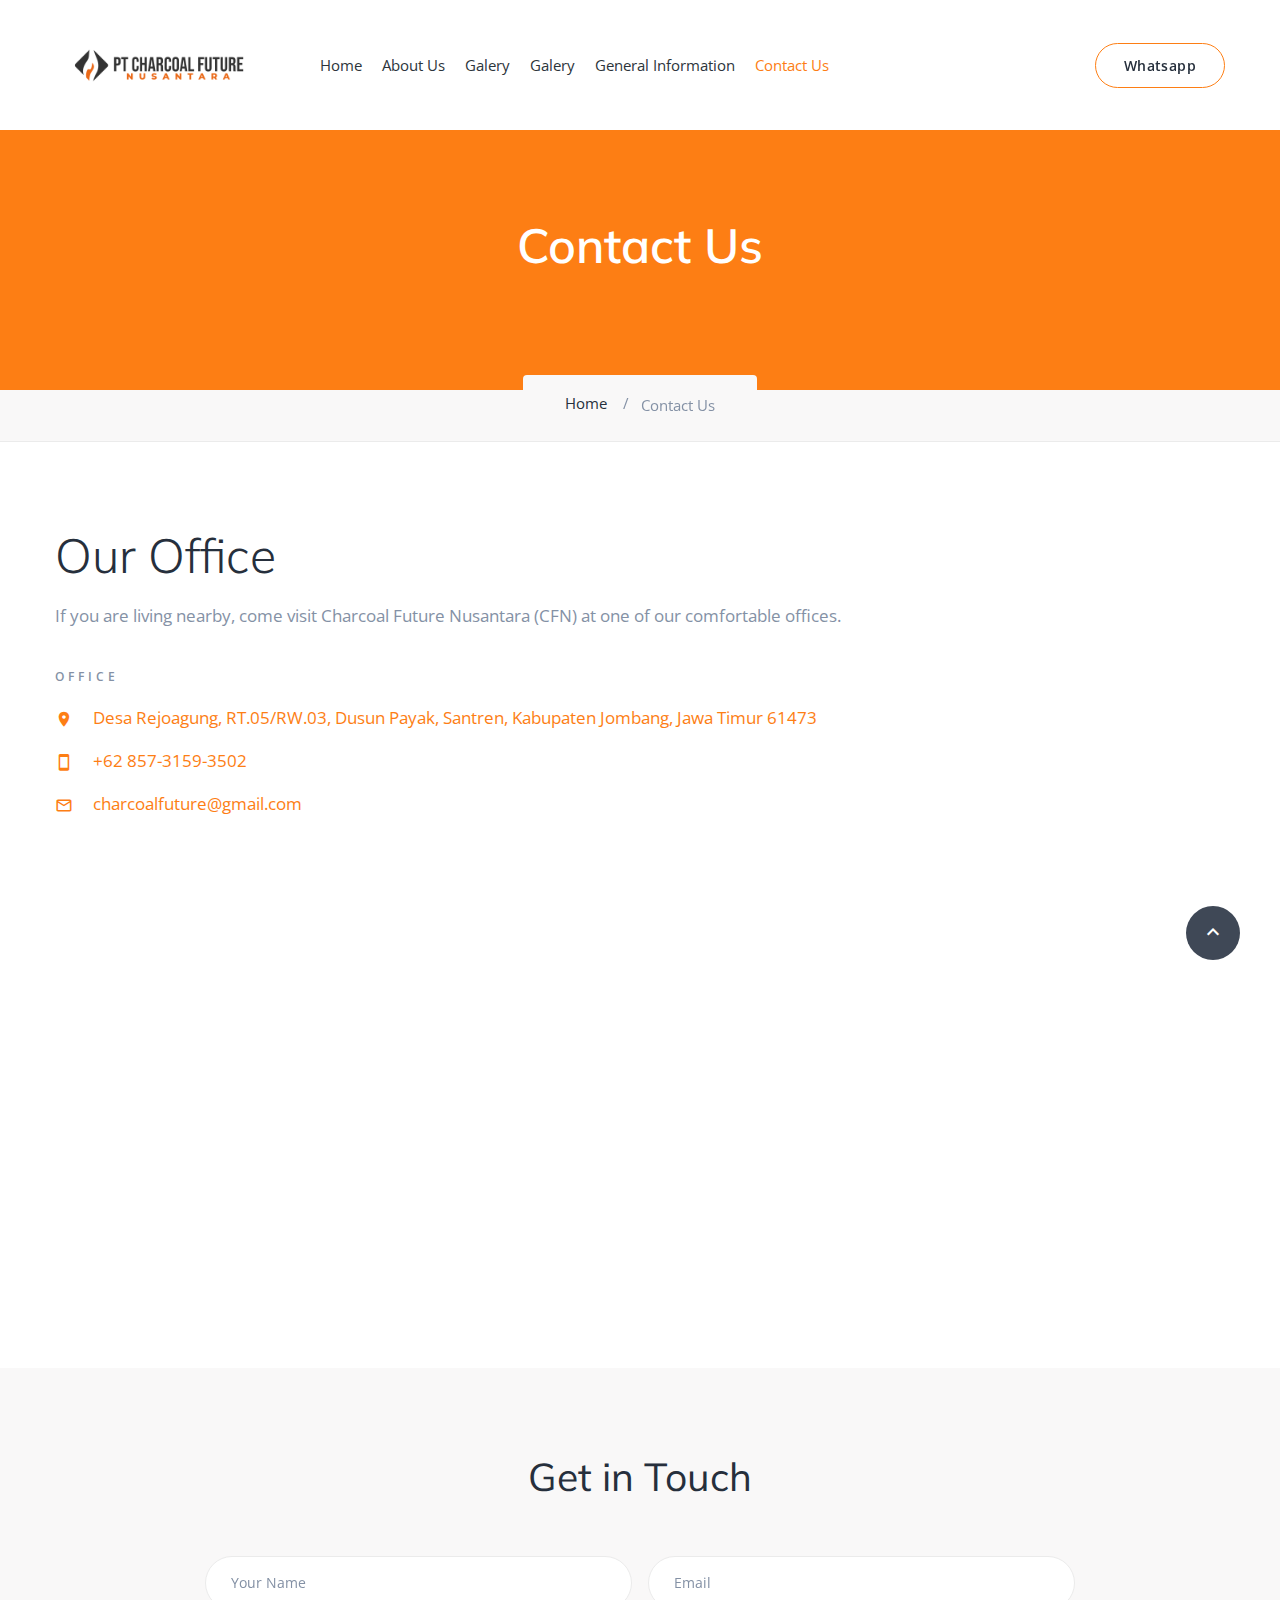
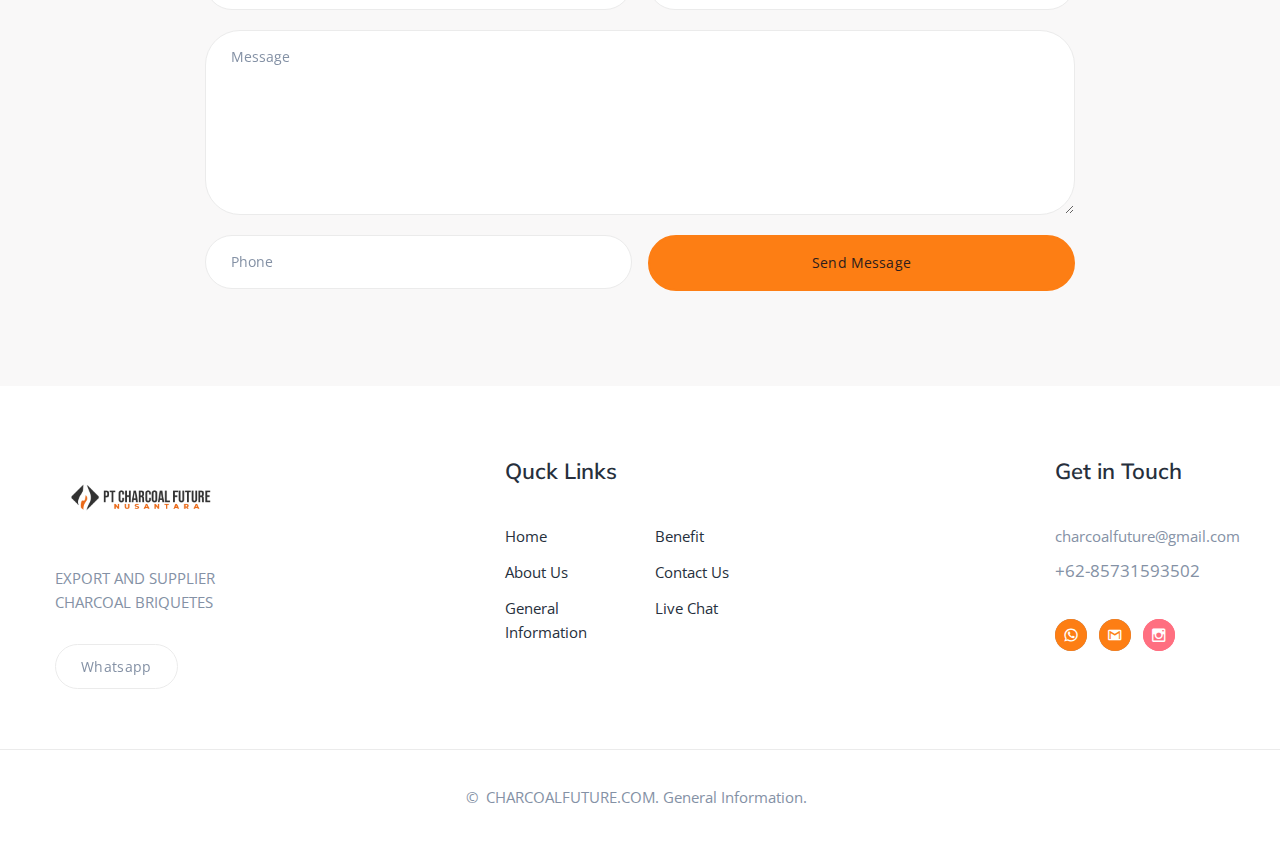
<file: contact-us.html>
<!DOCTYPE html>
<html class="wide wow-animation" lang="en">
  <head>
    <title>Contact Us</title>
    <meta name="viewport" content="width=device-width height=device-height initial-scale=1.0">
    <meta charset="utf-8">
    <meta http-equiv="X-UA-Compatible" content="IE=edge">
    <link rel="icon" href="images/favicon.png" type="image/x-icon">
    <link rel="stylesheet" type="text/css" href="//fonts.googleapis.com/css?family=Open+Sans:300,400,600,700,800%7CMuli:100,300,400,600,800">
    <link rel="stylesheet" href="css/bootstrap.css">
    <link rel="stylesheet" href="css/fonts.css">
    <link rel="stylesheet" href="css/style.css">
    <style>.ie-panel{display: none;background: #212121;padding: 10px 0;box-shadow: 3px 3px 5px 0 rgba(0,0,0,.3);clear: both;text-align:center;position: relative;z-index: 1;} html.ie-10 .ie-panel, html.lt-ie-10 .ie-panel {display: block;}</style>
  </head>
  <body>
    <div class="ie-panel"><a href="http://windows.microsoft.com/en-US/internet-explorer/"><img src="images/ie8-panel/warning_bar_0000_us.jpg" height="42" width="820" alt="You are using an outdated browser. For a faster, safer browsing experience, upgrade for free today."></a></div>
    <div class="preloader" id="loading">
      <div class="preloader-body">
        <div id="loading-center-object">
          <div class="object" id="object_four"></div>
          <div class="object" id="object_three"></div>
          <div class="object" id="object_two"></div>
          <div class="object" id="object_one"></div>
        </div>
      </div>
    </div>
    <div class="page">
      <!-- Page Header-->
      <header class="section page-header">
        <!-- RD Navbar-->
        <div class="rd-navbar-wrap">
          <nav class="rd-navbar rd-navbar-modern" data-layout="rd-navbar-fixed" data-sm-layout="rd-navbar-fixed" data-md-layout="rd-navbar-fixed" data-md-device-layout="rd-navbar-fixed" data-lg-layout="rd-navbar-fixed" data-lg-device-layout="rd-navbar-fixed" data-xl-layout="rd-navbar-static" data-xl-device-layout="rd-navbar-static" data-xxl-layout="rd-navbar-static" data-xxl-device-layout="rd-navbar-static" data-lg-stick-up-offset="10px" data-xl-stick-up-offset="10px" data-xxl-stick-up-offset="10px" data-lg-stick-up="true" data-xl-stick-up="true" data-xxl-stick-up="true">
            <div class="rd-navbar-main">
              <!-- RD Navbar Panel-->
              <div class="rd-navbar-panel">
                <!-- RD Navbar Toggle-->
                <button class="rd-navbar-toggle" data-rd-navbar-toggle=".rd-navbar-nav-wrap"><span></span></button>
                <!-- RD Navbar Brand-->
                <div class="rd-navbar-brand"><a class="brand" href="index.html"><img class="brand-logo-dark" src="images/logo-default-165x32.png" alt="" width="165" height="32" srcset="images/logo-default-324x63.png 2x"/><img class="brand-logo-light" src="images/logo-inverse-165x32.png" alt="" width="165" height="32" srcset="images/logo-inverse-324x63.png 2x"/></a></div>
              </div>
              <div class="rd-navbar-nav-wrap">
                <!-- RD Navbar Nav-->
                <ul class="rd-navbar-nav">
                  <li class="rd-nav-item"><a class="rd-nav-link" href="index.html">Home</a>
                  </li>
                  <li class="rd-nav-item"><a class="rd-nav-link" href="about-us.html">About Us</a>
                  </li>
                  <li class="rd-nav-item"><a class="rd-nav-link" href="galery.html">Galery</a>
                  </li>
                  <li class="rd-nav-item"><a class="rd-nav-link" href="benefit.html">Galery</a>
                  </li>
                  <li class="rd-nav-item"><a class="rd-nav-link" href="Information.html">General Information</a>
                  </li>
                  <li class="rd-nav-item active"><a class="rd-nav-link" href="contact-us.html">Contact Us</a>
                  </li>
                </ul>
              </div>
              <div class="rd-navbar-element bg-accent"><a class="button button-sm button-header button-winona" href="https://wa.me/6285731593502">Whatsapp</a>
              </div>

              <div class="rd-navbar-dummy"></div>
            </div>
          </nav>
        </div>
      </header>
      <section class="breadcrumbs-custom">
        <div class="breadcrumbs-custom-main context-dark">
          <div class="container">
            <div class="row justify-content-center">
              <div class="col-xl-9">
                <h2 class="breadcrumbs-custom-title">Contact Us</h2>
              </div>
            </div>
          </div>
        </div>
        <div class="breadcrumbs-custom-aside">
          <div class="container">
            <ul class="breadcrumbs-custom-path">
              <li><a href="index.html">Home</a></li>
              <li class="active">Contact Us</li>
            </ul>
          </div>
        </div>
      </section>
      <section class="section section-md">
        <div class="container">
          <!-- <div class="row row-50">
            <div class="col-xl-5">
              <div class="inset-1"> -->
                <h2>Our Office</h2>
                <p class="big">If you are living nearby, come visit Charcoal Future Nusantara (CFN) at one of our comfortable offices.</p>
                <div class="row row-50">
                  <div class="col-sm-6 col-xl-12">
                    <p class="heading-7">office</p>
                    <ul class="list list-style-1">
                      <li class="unit"><span class="unit-left icon icon-sm text-accent mdi mdi-map-marker"></span>
                        <div class="unit-body"><a class="text-accent" href="https://goo.gl/maps/McopPBSFE4sEx5ea9">Desa Rejoagung, RT.05/RW.03, Dusun Payak, Santren, Kabupaten Jombang, Jawa Timur 61473</a></div>
                      </li>
                      <li class="unit"><span class="unit-left icon icon-sm text-accent mdi mdi-cellphone"></span>
                        <div class="unit-body"><a class="text-accent" href="tel:+6285731593502">+62 857-3159-3502</a></div>
                      </li>
                      <li class="unit"><span class="unit-left icon icon-sm text-accent mdi mdi-email-outline"></span>
                        <div class="unit-body"><a class="text-accent" href="mailto:charcoalfuture@gmail.com">charcoalfuture@gmail.com</a></div>
                      </li>
                    </ul>
                  </div>
                  </div>
                  <!--
                  <div class="col-sm-6 col-xl-12">
                    <p class="heading-7">Office 2</p>
                    <ul class="list list-style-1">
                      <li class="unit"><span class="unit-left icon icon-sm text-accent mdi mdi-map-marker"></span>
                        <div class="unit-body"><a href="#">9870 St Vincent Place, Glasgow, DC 45 Fr 45</a></div>
                      </li>
                      <li class="unit"><span class="unit-left icon icon-sm text-accent mdi mdi-cellphone"></span>
                        <div class="unit-body"><a href="tel:#">+1 800 603 6035</a></div>
                      </li>
                      <li class="unit"><span class="unit-left icon icon-sm text-accent mdi mdi-email-outline"></span>
                        <div class="unit-body"><a class="text-accent" href="mailto:#">info@demolink.org</a></div>
                      </li>
                    </ul>
                  </div>
                </div>
              </div>
            </div>
          -->
            <!--<div class="col-xl-7">
              <div class="google-map-container" data-center="77G8+23 Rejoagung, Kabupaten Jombang, Jawa Timur" data-zoom="5" data-styles="[{&quot;featureType&quot;:&quot;administrative&quot;,&quot;elementType&quot;:&quot;labels.text.fill&quot;,&quot;stylers&quot;:[{&quot;color&quot;:&quot;#444444&quot;}]},{&quot;featureType&quot;:&quot;landscape&quot;,&quot;elementType&quot;:&quot;all&quot;,&quot;stylers&quot;:[{&quot;color&quot;:&quot;#f2f2f2&quot;}]},{&quot;featureType&quot;:&quot;poi&quot;,&quot;elementType&quot;:&quot;all&quot;,&quot;stylers&quot;:[{&quot;visibility&quot;:&quot;off&quot;}]},{&quot;featureType&quot;:&quot;road&quot;,&quot;elementType&quot;:&quot;all&quot;,&quot;stylers&quot;:[{&quot;saturation&quot;:-100},{&quot;lightness&quot;:45}]},{&quot;featureType&quot;:&quot;road.highway&quot;,&quot;elementType&quot;:&quot;all&quot;,&quot;stylers&quot;:[{&quot;visibility&quot;:&quot;simplified&quot;}]},{&quot;featureType&quot;:&quot;road.arterial&quot;,&quot;elementType&quot;:&quot;labels.icon&quot;,&quot;stylers&quot;:[{&quot;visibility&quot;:&quot;off&quot;}]},{&quot;featureType&quot;:&quot;transit&quot;,&quot;elementType&quot;:&quot;all&quot;,&quot;stylers&quot;:[{&quot;visibility&quot;:&quot;off&quot;}]},{&quot;featureType&quot;:&quot;water&quot;,&quot;elementType&quot;:&quot;all&quot;,&quot;stylers&quot;:[{&quot;color&quot;:&quot;#46bcec&quot;},{&quot;visibility&quot;:&quot;on&quot;}]}]" data-icon="images/gmap_marker.png" data-icon-active="images/gmap_marker_active.png">
                <div class="google-map"></div>
                <ul class="google-map-markers">
                  <li data-location="77G8+23 Rejoagung, Kabupaten Jombang, Jawa Timur" data-description="9870 St Vincent Place, Glasgow"></li>
                </ul>
              </div>
            </div>
          -->
          <div style="overflow:hidden;position:relative;">
            <iframe src="https://www.google.com/maps/embed?pb=!1m14!1m8!1m3!1d15814.437922045647!2d112.2652339!3d-7.7249801!3m2!1i1024!2i768!4f13.1!3m3!1m2!1s0x2e786721590a62ab%3A0x3a0f387feb08eb41!2sCharcoal%20Future%20Nusantara!5e0!3m2!1sid!2sid!4v1690269509242!5m2!1sid!2sid" 
                    width="100%" height="450" 
                    style="border:0;" 
                    allowfullscreen="" 
                    loading="lazy" 
                    referrerpolicy="no-referrer-when-downgrade">
            </iframe>
            <div style="position:absolute;top:0;left:0;width:100%;height:100%;pointer-events:none;">
                <iframe 
                    src="https://www.google.com/maps/embed?pb=!1m14!1m8!1m3!1d15814.437922045647!2d112.2652339!3d-7.7249801!3m2!1i1024!2i768!4f13.1!3m3!1m2!1s0x2e786721590a62ab%3A0x3a0f387feb08eb41!2sCharcoal%20Future%20Nusantara!5e0!3m2!1sid!2sid!4v1690269509242!5m2!1sid!2sid" 
                    width="100%" height="100%" 
                    style="border:0;" 
                    allowfullscreen="" 
                    loading="lazy" 
                    referrerpolicy="no-referrer-when-downgrade">
                </iframe>
            </div>
        </div>
          </div>
        </div>
      </section>
      <!-- Get in Touch-->
      <section class="section section-md bg-gray-100">
        <div class="container">
          <h3 class="text-center">Get in Touch</h3>
          <div class="row justify-content-center">
            <div class="col-lg-11 col-xl-9">
              <!-- RD Mailform-->
              <form method="post" action="mailto:charcoalfuture@gmail.com">
                <div class="row row-x-16 row-20">
                  <div class="col-md-6">
                    <div class="form-wrap">
                      <input class="form-input" id="contact-name" type="text" name="name" data-constraints="Required">
                      <label class="form-label" for="contact-name">Your Name</label>
                    </div>
                  </div>
                  <div class="col-md-6">
                    <div class="form-wrap">
                      <input class="form-input" id="contact-email" type="email" name="email" data-constraints="Required">
                      <label class="form-label" for="contact-email">Email</label>
                    </div>
                  </div>
                  <div class="col-12">
                    <div class="form-wrap">
                      <label class="form-label" for="contact-message">Message</label>
                      <textarea class="form-input" id="contact-message" name="message" data-constraints="Required"></textarea>
                    </div>
                  </div>
                  <div class="col-md-6">
                    <div class="form-wrap">
                      <input class="form-input" id="contact-phone" type="text" name="phone" data-constraints="required">
                      <label class="form-label" for="contact-phone">Phone</label>
                    </div>
                  </div>
                  <div class="col-md-6">
                    <div class="form-wrap form-button">
                      <button class="button button-block button-primary" type="submit">Send Message</button>
                    </div>
                  </div>
                </div>
              </form>
            </div>
          </div>
        </div>
      </section>
      <!-- Page Footer-->
      <footer class="section footer-classic">
        <div class="footer-classic-main">
          <div class="container">
            <div class="row row-50 justify-content-lg-between">
              <div class="col-sm-7 col-lg-3 col-xl-2"><a class="brand" href="index.html"><img class="brand-logo-dark" src="images/logo-default-165x32.png" alt="" width="165" height="32" srcset="images/logo-default-324x63.png 2x"/></a>
                <p><span style="max-width: 250px;">EXPORT AND SUPPLIER CHARCOAL BRIQUETES</span></p><a class="button button-sm button-default-outline button-winona" href="https://wa.me/6285731593502/">Whatsapp</a>
              </div>
              <div class="col-sm-7 col-lg-5 col-xl-3"> 
                <h4 class="footer-classic-title">Quck Links</h4>
                <ul class="list footer-classic-list footer-classic-list_2-cols">
                  <li><a href="index.html">Home</a></li>
                  <li><a href="about-us.html">About Us</a></li>
                  <li><a href="Information.html">General Information</a></li>
                  <li><a href="Benefit.html">Benefit</a></li>
                  <li><a href="contact-us.html">Contact Us</a></li>
                  <li><a href="https://wa.me/6285731593502/">Live Chat</a></li>
                </ul>
              </div>
              <div class="col-sm-5 col-lg-9 col-xl-2">
                <h4 class="footer-classic-title">Get in Touch</h4>
                <div class="row row-20 row-sm-35">
                  <div class="col-6 col-sm-12 col-lg-8 col-xl-12">
                    <div class="row row-10 text-default">
                      <div class="col-lg-6 col-xl-12"><a href="mailto:charcoalfuture@gmail.com">charcoalfuture@gmail.com</a></div>
                      <div class="col-lg-6 col-xl-12"><a class="big" href="https://wa.me/6285731593502/">+62-85731593502</a></div>
                    </div>
                  </div>
                  <div class="col-6 col-sm-12 col-lg-4 col-xl-12 text-right text-sm-left">
                    <div class="group group-xs"><a class="link link-social-1 mdi mdi-whatsapp" href="https://wa.me/6285731593502/"></a><a class="link link-social-1 mdi mdi-gmail" href="mailto:charcoalfuture@gmail.com"></a><a class="link link-social-1 mdi mdi-instagram" href="https://instagram.com/pt.charcoalfuture?utm_source=qr&igshid=ZDc4ODBmNjlmNQ%3D%3D "></a></div>
                  </div>
                </div>
              </div>
            </div>
          </div>
        </div>
        <div class="footer-classic-aside">
          <div class="container">
            <p class="year"><span>&copy;&nbsp;</span><span class="year"></span><span>&nbsp;</span><span>CHARCOALFUTURE.COM</span><span>.&nbsp;</span><a href="Information.html">General Information</a>.&nbsp;&nbsp;<a href="#"></a></p>
          </div>
        </div>
      </footer>
    </div>
    <div class="snackbars" id="form-output-global"></div>
    <script src="js/core.min.js"></script>
    <script src="js/script.js"></script>
  </body>
</html>
</file>
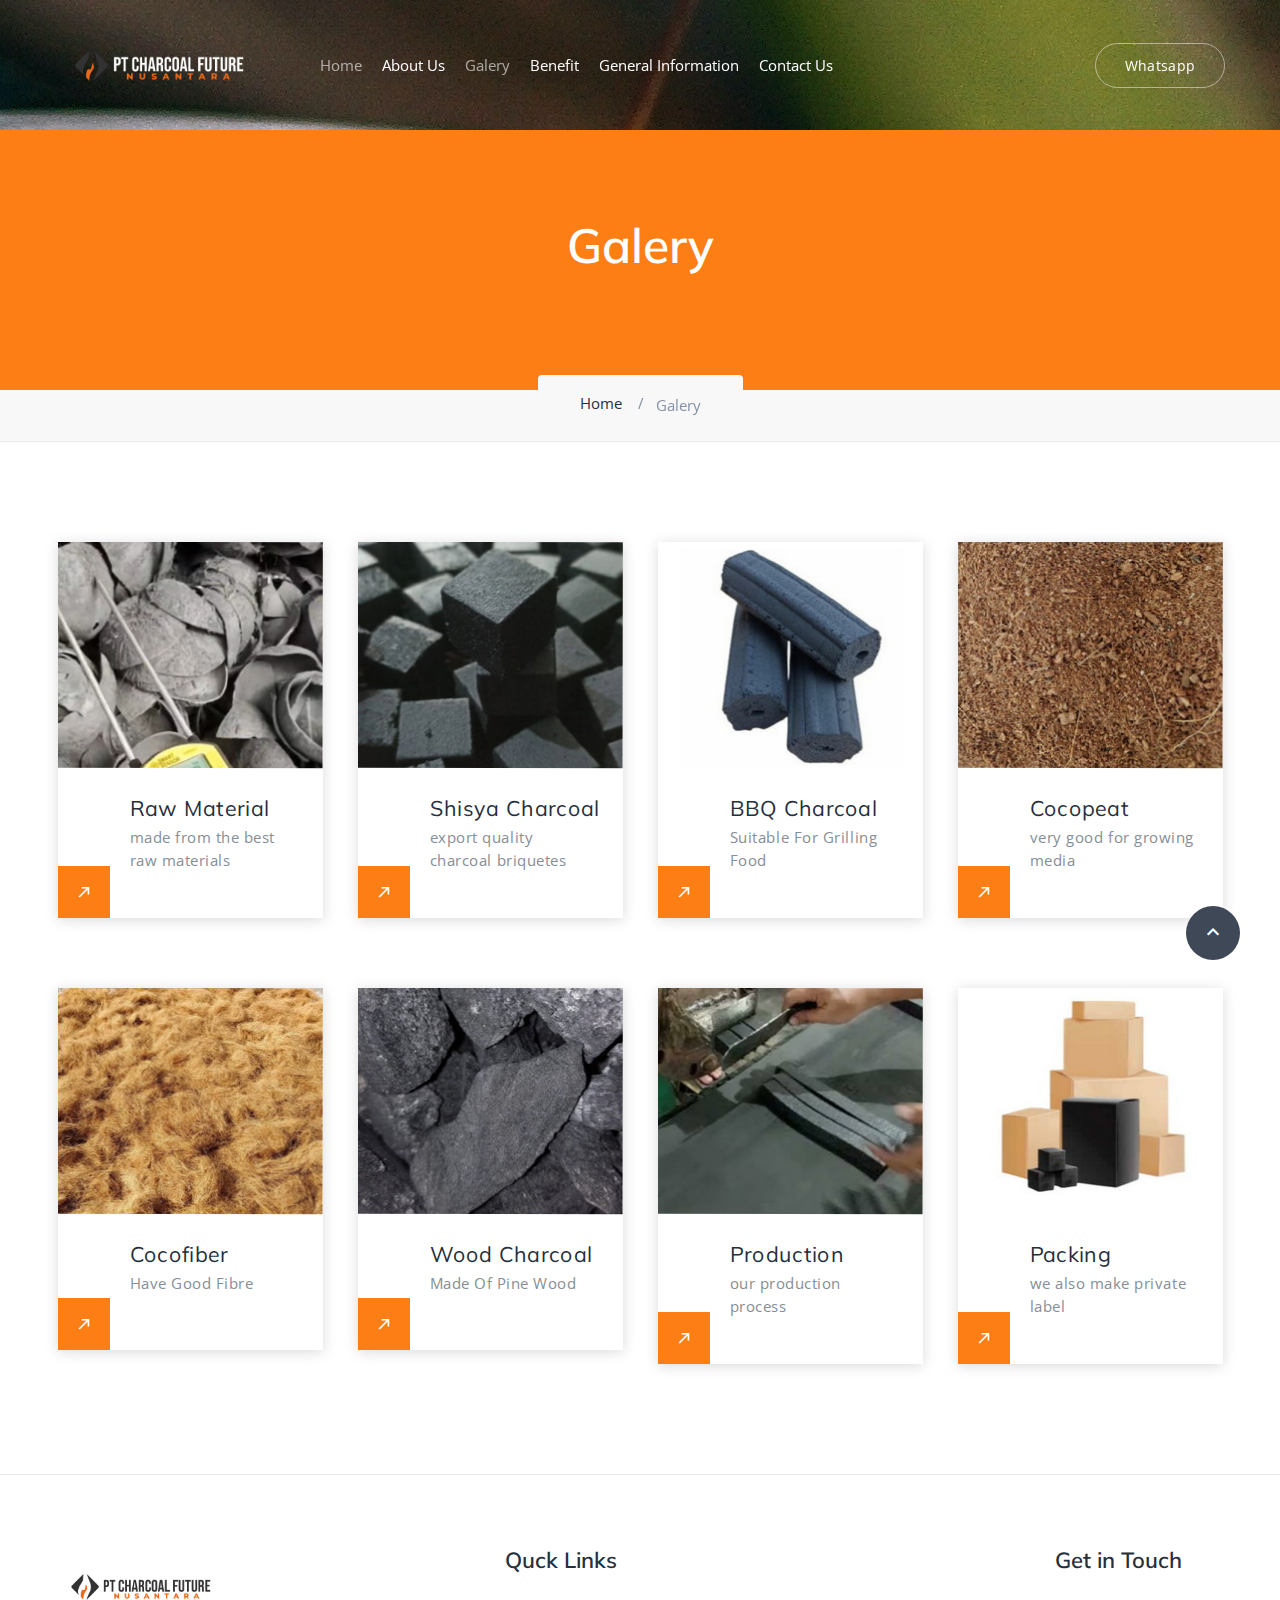
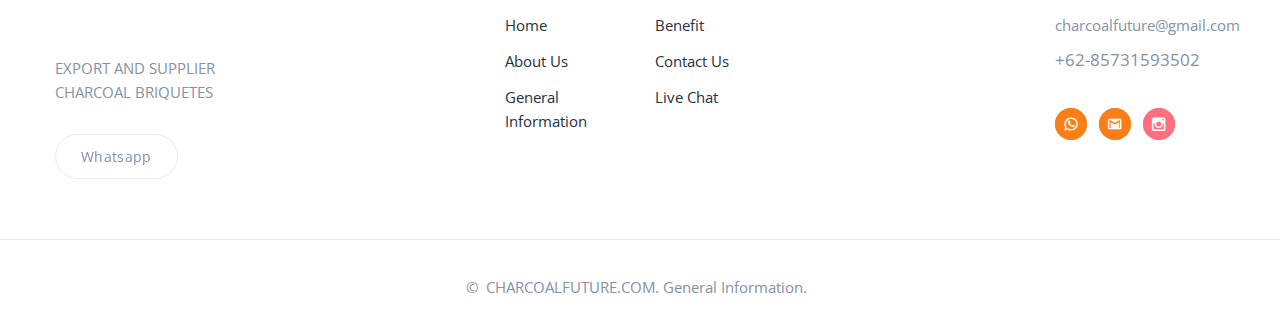
<file: galery.html>
<!DOCTYPE html>
<html class="wide wow-animation" lang="en">
  <head>
    <title>Product</title>
    <meta name="viewport" content="width=device-width height=device-height initial-scale=1.0">
    <meta charset="utf-8">
    <meta http-equiv="X-UA-Compatible" content="IE=edge">
    <link rel="icon" href="images/favicon.png" type="image/x-icon">
    <link rel="stylesheet" type="text/css" href="//fonts.googleapis.com/css?family=Open+Sans:300,400,600,700,800%7CMuli:100,300,400,600,800">
    <link rel="stylesheet" href="css/bootstrap.css">
    <link rel="stylesheet" href="css/fonts.css">
    <link rel="stylesheet" href="css/style.css">
    <style>.ie-panel{display: none;background: #212121;padding: 10px 0;box-shadow: 3px 3px 5px 0 rgba(0,0,0,.3);clear: both;text-align:center;position: relative;z-index: 1;} html.ie-10 .ie-panel, html.lt-ie-10 .ie-panel {display: block;}</style>
  </head>
  <body>
    <div class="ie-panel"><a href="http://windows.microsoft.com/en-US/internet-explorer/"><img src="images/ie8-panel/warning_bar_0000_us.jpg" height="42" width="820" alt="You are using an outdated browser. For a faster, safer browsing experience, upgrade for free today."></a></div>
    <div class="preloader" id="loading">
      <div class="preloader-body">
        <div id="loading-center-object">
          <div class="object" id="object_four"></div>
          <div class="object" id="object_three"></div>
          <div class="object" id="object_two"></div>
          <div class="object" id="object_one"></div>
        </div>
      </div>
    </div>
    <div class="page">
      <header class="section page-header page-header-2">
        <section class="section parallax-container context-dark" data-parallax-img="images/bg-image-6-2.jpg">
          <div class="parallax-content">
            <!-- RD Navbar-->
            <div class="rd-navbar-wrap">
              <nav class="rd-navbar rd-navbar-modern" data-layout="rd-navbar-fixed" data-sm-layout="rd-navbar-fixed" data-md-layout="rd-navbar-fixed" data-md-device-layout="rd-navbar-fixed" data-lg-layout="rd-navbar-fixed" data-lg-device-layout="rd-navbar-fixed" data-xl-layout="rd-navbar-static" data-xl-device-layout="rd-navbar-static" data-xxl-layout="rd-navbar-static" data-xxl-device-layout="rd-navbar-static" data-lg-stick-up-offset="10px" data-xl-stick-up-offset="10px" data-xxl-stick-up-offset="10px" data-lg-stick-up="true" data-xl-stick-up="true" data-xxl-stick-up="true">
                <div class="rd-navbar-main">
                  <!-- RD Navbar Panel-->
                  <div class="rd-navbar-panel">
                    <!-- RD Navbar Toggle-->
                    <button class="rd-navbar-toggle" data-rd-navbar-toggle=".rd-navbar-nav-wrap"><span></span></button>
                    <!-- RD Navbar Brand-->
                    <div class="rd-navbar-brand"><a class="brand" href="index.html"><img class="brand-logo-dark" src="images/logo-default-165x32.png" alt="" width="165" height="32" srcset="images/logo-default-324x63.png 2x"/><img class="brand-logo-light" src="images/logo-inverse-165x32.png" alt="" width="165" height="32" srcset="images/logo-inverse-324x63.png 2x"/></a></div>
                  </div>
                  <div class="rd-navbar-nav-wrap">
                    <!-- RD Navbar Nav-->
                    <ul class="rd-navbar-nav">
                      <li class="rd-nav-item active"><a class="rd-nav-link" href="index.html">Home</a>
                      </li>
                      <li class="rd-nav-item"><a class="rd-nav-link" href="about-us.html">About Us</a>
                      </li>
                      <li class="rd-nav-item active"><a class="rd-nav-link" href="Galery.html">Galery</a>
                      </li>
                      <li class="rd-nav-item"><a class="rd-nav-link" href="Benefit.html">Benefit</a>
                      </li>
                      <li class="rd-nav-item"><a class="rd-nav-link" href="Information.html">General Information</a>
                      </li>
                      <li class="rd-nav-item"><a class="rd-nav-link" href="contact-us.html">Contact Us</a>
                      </li>
                    </ul>
                  </div>
                  <div class="rd-navbar-element bg-accent"><a class="button button-sm button-default-outline button-winona" href="https://wa.me/6285731593502">Whatsapp</a>
                  </div>
                  <div class="rd-navbar-dummy"></div>
                </div>
              </nav>
            </div>
          </div>
        </section>
      </header>
      <section class="breadcrumbs-custom">
        <div class="breadcrumbs-custom-main context-dark">
          <div class="container">
            <div class="row justify-content-center">
              <div class="col-xl-9">
                <h2 class="breadcrumbs-custom-title">Galery</h2>
              </div>
            </div>
          </div>
        </div>
        <div class="breadcrumbs-custom-aside">
          <div class="container">
            <ul class="breadcrumbs-custom-path">
              <li><a href="index.html">Home</a></li>
              <li class="active">Galery</li>
            </ul>
          </div>
        </div>
      </section>
      <section class="section section-lg">
        <div class="container">
          <div class="row row-50 row-xl-70">
            <div class="col-sm-6 col-lg-4 col-xl-3">
              <!-- Profile Modern-->
              <article class="profile-modern">
                <figure class="profile-modern-figure"><img class="profile-modern-image" src="images/team-1-369x315.jpg" alt="" width="369" height="315"/>
                </figure>
                <div class="profile-modern-main">
                  <div class="profile-modern-main-item profile-modern-main-item_primary">
                    <h4 class="profile-modern-name">Raw Material</h4>
                    <p class="profile-modern-position">made from the best raw materials</p>
                  </div>
                  <div class="profile-modern-main-item profile-modern-main-item_secondary">
                    <h4 class="profile-modern-main-title">Get in Touch</h4>
                    <ul class="list-inline list-inline-xs">
                      <li><a class="button button-sm button-default-outline button-winona" href="https://wa.me/6285731593502">Whatsapp</a></li>
                    </ul>
                    <div class="profile-modern-toggle mdi mdi-arrow-top-right"></div>
                  </div>
                </div>
              </article>
            </div>
            <div class="col-sm-6 col-lg-4 col-xl-3">
              <!-- Profile Modern-->
              <article class="profile-modern">
                <figure class="profile-modern-figure"><img class="profile-modern-image" src="images/team-2-369x315.jpg" alt="" width="369" height="315"/>
                </figure>
                <div class="profile-modern-main">
                  <div class="profile-modern-main-item profile-modern-main-item_primary">
                    <h4 class="profile-modern-name">Shisya Charcoal</h4>
                    <p class="profile-modern-position">export quality charcoal briquetes</p>
                  </div>
                  <div class="profile-modern-main-item profile-modern-main-item_secondary">
                    <h4 class="profile-modern-main-title">Get in Touch</h4>
                    <ul class="list-inline list-inline-xs">
                      <li><a class="button button-sm button-default-outline button-winona" href="https://wa.me/6285731593502">Whatsapp</a></li>
                    </ul>
                    <div class="profile-modern-toggle mdi mdi-arrow-top-right"></div>
                  </div>
                </div>
              </article>
            </div>
            <div class="col-sm-6 col-lg-4 col-xl-3">
              <!-- Profile Modern-->
              <article class="profile-modern">
                <figure class="profile-modern-figure"><img class="profile-modern-image" src="images/team-3-369x315.jpg" alt="" width="369" height="315"/>
                </figure>
                <div class="profile-modern-main">
                  <div class="profile-modern-main-item profile-modern-main-item_primary">
                    <h4 class="profile-modern-name">BBQ Charcoal</h4>
                    <p class="profile-modern-position">Suitable For Grilling Food</p>
                  </div>
                  <div class="profile-modern-main-item profile-modern-main-item_secondary">
                    <h4 class="profile-modern-main-title">Get in Touch</h4>
                    <ul class="list-inline list-inline-xs">
                      <li><a class="button button-sm button-default-outline button-winona" href="https://wa.me/6285731593502">Whatsapp</a></li>
                    </ul>
                    <div class="profile-modern-toggle mdi mdi-arrow-top-right"></div>
                  </div>
                </div>
              </article>
            </div>
            <div class="col-sm-6 col-lg-4 col-xl-3">
              <!-- Profile Modern-->
              <article class="profile-modern">
                <figure class="profile-modern-figure"><img class="profile-modern-image" src="images/team-4-369x315.jpg" alt="" width="369" height="315"/>
                </figure>
                <div class="profile-modern-main">
                  <div class="profile-modern-main-item profile-modern-main-item_primary">
                    <h4 class="profile-modern-name">Cocopeat</h4>
                    <p class="profile-modern-position">very good for growing media</p>
                  </div>
                  <div class="profile-modern-main-item profile-modern-main-item_secondary">
                    <h4 class="profile-modern-main-title">Get in Touch</h4>
                    <ul class="list-inline list-inline-xs">
                      <li><a class="button button-sm button-default-outline button-winona" href="https://wa.me/6285731593502">Whatsapp</a></li>
                    </ul>
                    <div class="profile-modern-toggle mdi mdi-arrow-top-right"></div>
                  </div>
                </div>
              </article>
            </div>
            <div class="col-sm-6 col-lg-4 col-xl-3">
              <!-- Profile Modern-->
              <article class="profile-modern">
                <figure class="profile-modern-figure"><img class="profile-modern-image" src="images/team-6-369x315.jpg" alt="" width="369" height="315"/>
                </figure>
                <div class="profile-modern-main">
                  <div class="profile-modern-main-item profile-modern-main-item_primary">
                    <h4 class="profile-modern-name">Cocofiber</h4>
                    <p class="profile-modern-position">Have Good Fibre</p>
                  </div>
                  <div class="profile-modern-main-item profile-modern-main-item_secondary">
                    <h4 class="profile-modern-main-title">Get in Touch</h4>
                    <ul class="list-inline list-inline-xs">
                      <li><a class="button button-sm button-default-outline button-winona" href="https://wa.me/6285731593502">Whatsapp</a></li>
                    </ul>
                    <div class="profile-modern-toggle mdi mdi-arrow-top-right"></div>
                  </div>
                </div>
              </article>
            </div>
            <div class="col-sm-6 col-lg-4 col-xl-3">
              <!-- Profile Modern-->
              <article class="profile-modern">
                <figure class="profile-modern-figure"><img class="profile-modern-image" src="images/team-5-369x315.jpg" alt="" width="369" height="315"/>
                </figure>
                <div class="profile-modern-main">
                  <div class="profile-modern-main-item profile-modern-main-item_primary">
                    <h4 class="profile-modern-name">Wood Charcoal</h4>
                    <p class="profile-modern-position">Made Of Pine Wood</p>
                  </div>
                  <div class="profile-modern-main-item profile-modern-main-item_secondary">
                    <h4 class="profile-modern-main-title">Get in Touch</h4>
                    <ul class="list-inline list-inline-xs">
                      <li><a class="button button-sm button-default-outline button-winona" href="https://wa.me/6285731593502">Whatsapp</a></li>
                    </ul>
                    <div class="profile-modern-toggle mdi mdi-arrow-top-right"></div>
                  </div>
                </div>
              </article>
            </div>
            <div class="col-sm-6 col-lg-4 col-xl-3">
              <!-- Profile Modern-->
              <article class="profile-modern">
                <figure class="profile-modern-figure"><img class="profile-modern-image" src="images/team-7-369x315.jpg" alt="" width="369" height="315"/>
                </figure>
                <div class="profile-modern-main">
                  <div class="profile-modern-main-item profile-modern-main-item_primary">
                    <h4 class="profile-modern-name">Production</h4>
                    <p class="profile-modern-position">our production process</p>
                  </div>
                  <div class="profile-modern-main-item profile-modern-main-item_secondary">
                    <h4 class="profile-modern-main-title">Get in Touch</h4>
                    <ul class="list-inline list-inline-xs">
                      <li><a class="button button-sm button-default-outline button-winona" href="https://wa.me/6285731593502">Whatsapp</a></li>
                    </ul>
                    <div class="profile-modern-toggle mdi mdi-arrow-top-right"></div>
                  </div>
                </div>
              </article>
            </div>
            <div class="col-sm-6 col-lg-4 col-xl-3">
              <!-- Profile Modern-->
              <article class="profile-modern">
                <figure class="profile-modern-figure"><img class="profile-modern-image" src="images/team-8-369x315.jpg" alt="" width="369" height="315"/>
                </figure>
                <div class="profile-modern-main">
                  <div class="profile-modern-main-item profile-modern-main-item_primary">
                    <h4 class="profile-modern-name">Packing</h4>
                    <p class="profile-modern-position">we also make private label</p>
                  </div>
                  <div class="profile-modern-main-item profile-modern-main-item_secondary">
                    <h4 class="profile-modern-main-title">Get in Touch</h4>
                    <ul class="list-inline list-inline-xs">
                      <li><a class="button button-sm button-default-outline button-winona" href="https://wa.me/6285731593502">Whatsapp</a></li>
                    </ul>
                    <div class="profile-modern-toggle mdi mdi-arrow-top-right"></div>
                  </div>
                </div>
              </article>
            </div>
          </div>
        </div>
      </section>
      <footer class="section footer-classic">
        <div class="footer-classic-main">
          <div class="container">
            <div class="row row-50 justify-content-lg-between">
              <div class="col-sm-7 col-lg-3 col-xl-2"><a class="brand" href="index.html"><img class="brand-logo-dark" src="images/logo-default-165x32.png" alt="" width="165" height="32" srcset="images/logo-default-324x63.png 2x"/></a>
                <p><span style="max-width: 250px;">EXPORT AND SUPPLIER CHARCOAL BRIQUETES</span></p><a class="button button-sm button-default-outline button-winona" href="https://wa.me/6285731593502/">Whatsapp</a>
              </div>
              <div class="col-sm-7 col-lg-5 col-xl-3"> 
                <h4 class="footer-classic-title">Quck Links</h4>
                <ul class="list footer-classic-list footer-classic-list_2-cols">
                  <li><a href="index.html">Home</a></li>
                  <li><a href="about-us.html">About Us</a></li>
                  <li><a href="Information.html">General Information</a></li>
                  <li><a href="Benefit.html">Benefit</a></li>
                  <li><a href="contact-us.html">Contact Us</a></li>
                  <li><a href="https://wa.me/6285731593502/">Live Chat</a></li>
                </ul>
              </div>
              <div class="col-sm-5 col-lg-9 col-xl-2">
                <h4 class="footer-classic-title">Get in Touch</h4>
                <div class="row row-20 row-sm-35">
                  <div class="col-6 col-sm-12 col-lg-8 col-xl-12">
                    <div class="row row-10 text-default">
                      <div class="col-lg-6 col-xl-12"><a href="mailto:charcoalfuture@gmail.com">charcoalfuture@gmail.com</a></div>
                      <div class="col-lg-6 col-xl-12"><a class="big" href="https://wa.me/6285731593502/">+62-85731593502</a></div>
                    </div>
                  </div>
                  <div class="col-6 col-sm-12 col-lg-4 col-xl-12 text-right text-sm-left">
                    <div class="group group-xs"><a class="link link-social-1 mdi mdi-whatsapp" href="https://wa.me/6285731593502/"></a><a class="link link-social-1 mdi mdi-gmail" href="mailto:charcoalfuture@gmail.com"></a><a class="link link-social-1 mdi mdi-instagram" href="https://instagram.com/pt.charcoalfuture?utm_source=qr&igshid=ZDc4ODBmNjlmNQ%3D%3D "></a></div>
                  </div>
                </div>
              </div>
            </div>
          </div>
        </div>
        <div class="footer-classic-aside">
          <div class="container">
            <p class="year"><span>&copy;&nbsp;</span><span class="year"></span><span>&nbsp;</span><span>CHARCOALFUTURE.COM</span><span>.&nbsp;</span><a href="Information.html">General Information</a>.&nbsp;&nbsp;<a href="#"></a></p>
          </div>
        </div>
      </footer>
    </div>
    <div class="snackbars" id="form-output-global"></div>
    <script src="js/core.min.js"></script>
    <script src="js/script.js"></script>
  </body>
</html>
</file>
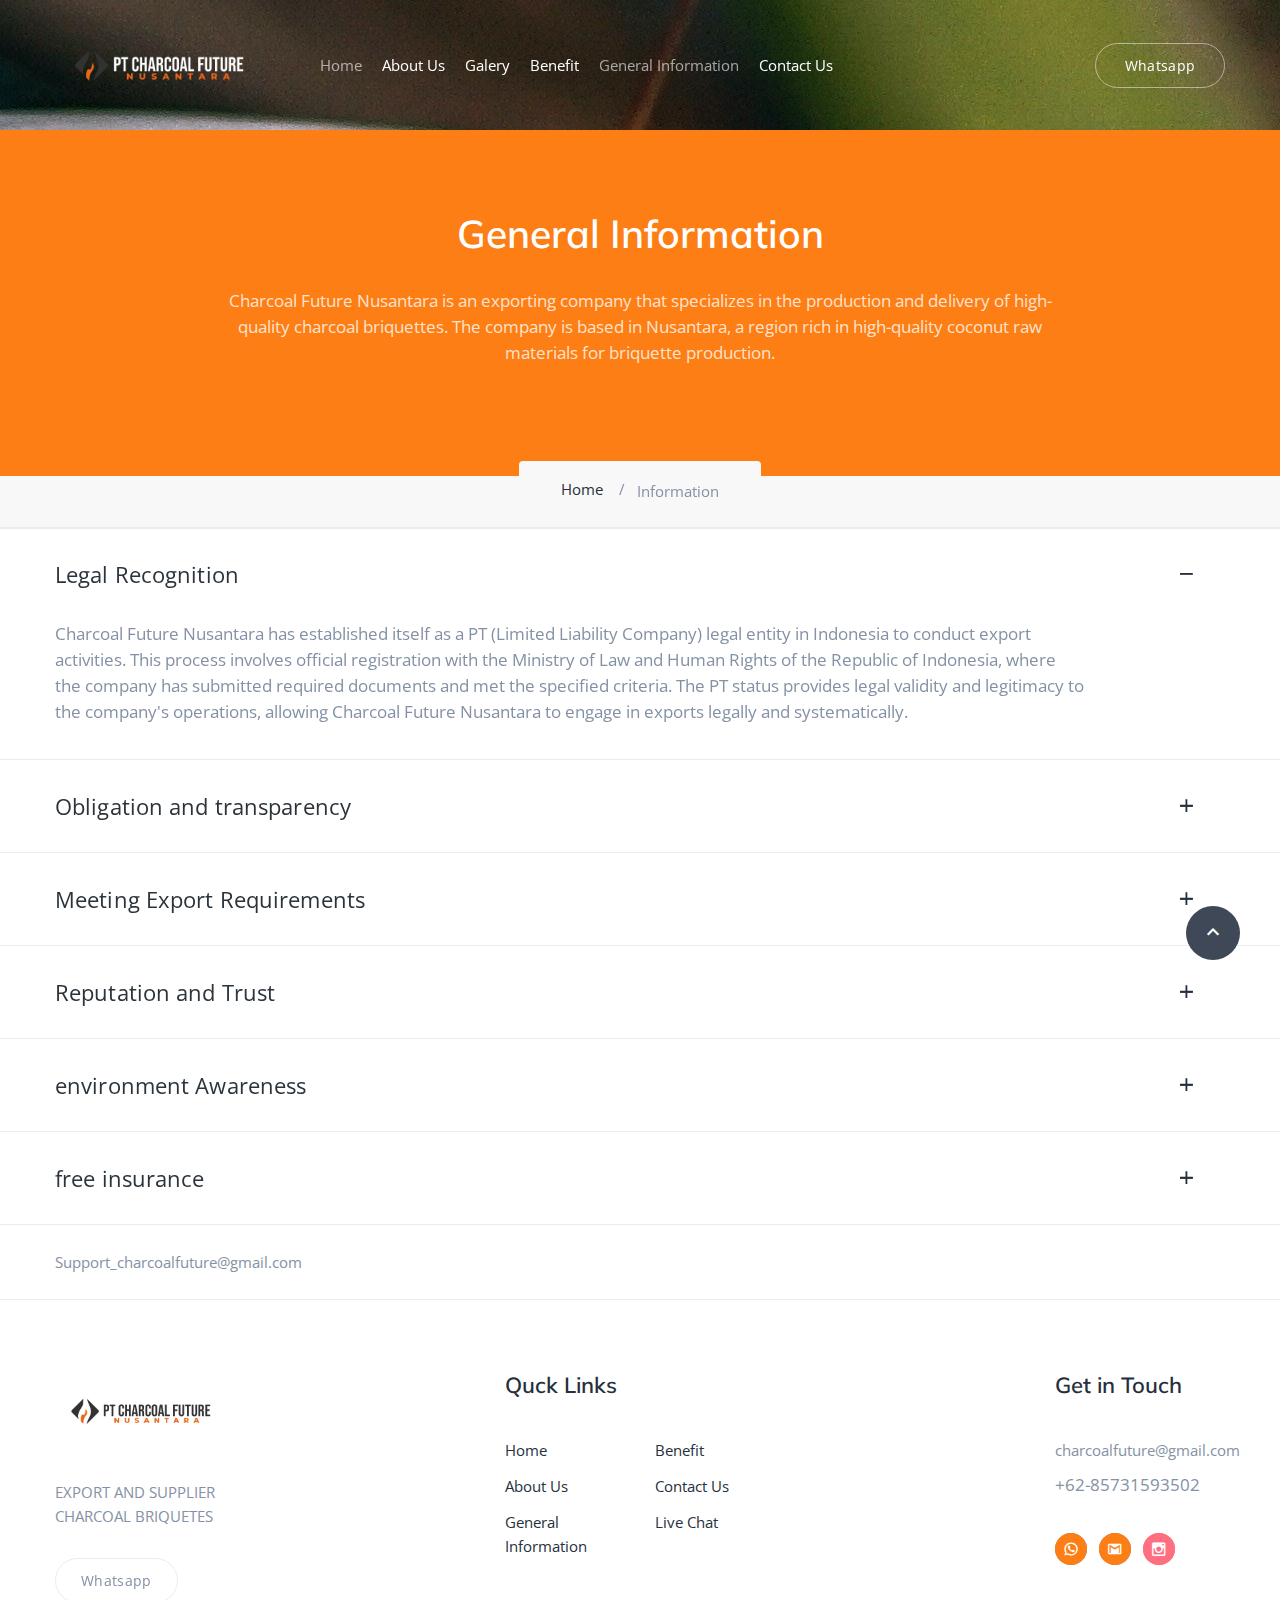
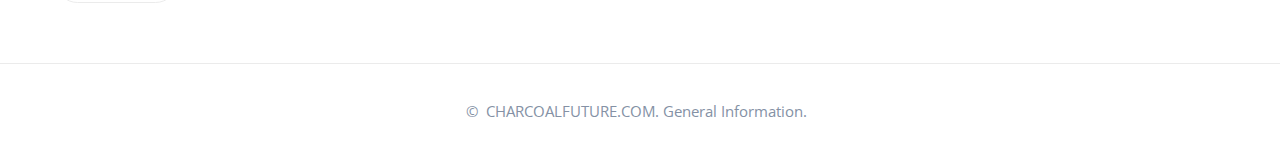
<file: Information.html>
<!DOCTYPE html>
<html class="wide wow-animation" lang="en">
  <head>
    <title>Information</title>
    <meta name="viewport" content="width=device-width height=device-height initial-scale=1.0">
    <meta charset="utf-8">
    <meta http-equiv="X-UA-Compatible" content="IE=edge">
    <link rel="icon" href="images/favicon.png" type="image/x-icon">
    <link rel="stylesheet" type="text/css" href="//fonts.googleapis.com/css?family=Open+Sans:300,400,600,700,800%7CMuli:100,300,400,600,800">
    <link rel="stylesheet" href="css/bootstrap.css">
    <link rel="stylesheet" href="css/fonts.css">
    <link rel="stylesheet" href="css/style.css">
    <style>.ie-panel{display: none;background: #212121;padding: 10px 0;box-shadow: 3px 3px 5px 0 rgba(0,0,0,.3);clear: both;text-align:center;position: relative;z-index: 1;} html.ie-10 .ie-panel, html.lt-ie-10 .ie-panel {display: block;}</style>
  </head>
  <body>
    <div class="ie-panel"><a href="http://windows.microsoft.com/en-US/internet-explorer/"><img src="images/ie8-panel/warning_bar_0000_us.jpg" height="42" width="820" alt="You are using an outdated browser. For a faster, safer browsing experience, upgrade for free today."></a></div>
    <div class="preloader" id="loading">
      <div class="preloader-body">
        <div id="loading-center-object">
          <div class="object" id="object_four"></div>
          <div class="object" id="object_three"></div>
          <div class="object" id="object_two"></div>
          <div class="object" id="object_one"></div>
        </div>
      </div>
    </div>
    <div class="page">
      <!-- Page Header-->
      <header class="section page-header page-header-2">
        <section class="section parallax-container context-dark" data-parallax-img="images/bg-image-6-2.jpg">
          <div class="parallax-content">
            <!-- RD Navbar-->
            <div class="rd-navbar-wrap">
              <nav class="rd-navbar rd-navbar-modern" data-layout="rd-navbar-fixed" data-sm-layout="rd-navbar-fixed" data-md-layout="rd-navbar-fixed" data-md-device-layout="rd-navbar-fixed" data-lg-layout="rd-navbar-fixed" data-lg-device-layout="rd-navbar-fixed" data-xl-layout="rd-navbar-static" data-xl-device-layout="rd-navbar-static" data-xxl-layout="rd-navbar-static" data-xxl-device-layout="rd-navbar-static" data-lg-stick-up-offset="10px" data-xl-stick-up-offset="10px" data-xxl-stick-up-offset="10px" data-lg-stick-up="true" data-xl-stick-up="true" data-xxl-stick-up="true">
                <div class="rd-navbar-main">
                  <!-- RD Navbar Panel-->
                  <div class="rd-navbar-panel">
                    <!-- RD Navbar Toggle-->
                    <button class="rd-navbar-toggle" data-rd-navbar-toggle=".rd-navbar-nav-wrap"><span></span></button>
                    <!-- RD Navbar Brand-->
                    <div class="rd-navbar-brand"><a class="brand" href="index.html"><img class="brand-logo-dark" src="images/logo-default-165x32.png" alt="" width="165" height="32" srcset="images/logo-default-324x63.png 2x"/><img class="brand-logo-light" src="images/logo-inverse-165x32.png" alt="" width="165" height="32" srcset="images/logo-inverse-324x63.png 2x"/></a></div>
                  </div>
                  <div class="rd-navbar-nav-wrap">
                    <!-- RD Navbar Nav-->
                    <ul class="rd-navbar-nav">
                      <li class="rd-nav-item active"><a class="rd-nav-link" href="index.html">Home</a>
                      </li>
                      <li class="rd-nav-item"><a class="rd-nav-link" href="about-us.html">About Us</a>
                      </li>
                      <li class="rd-nav-item"><a class="rd-nav-link" href="Galery.html">Galery</a>
                      </li>
                      <li class="rd-nav-item"><a class="rd-nav-link" href="Benefit.html">Benefit</a>
                      </li>
                      <li class="rd-nav-item active"><a class="rd-nav-link" href="Information.html">General Information</a>
                      </li>
                      <li class="rd-nav-item"><a class="rd-nav-link" href="contact-us.html">Contact Us</a>
                      </li>
                    </ul>
                  </div>
                  <div class="rd-navbar-element bg-accent"><a class="button button-sm button-default-outline button-winona" href="https://wa.me/6285731593502">Whatsapp</a>
                  </div>
                  <div class="rd-navbar-dummy"></div>
                </div>
              </nav>
            </div>
          </div>
        </section>
      </header>
      <section class="breadcrumbs-custom">
        <div class="breadcrumbs-custom-main context-dark">
          <div class="container">
            <div class="row justify-content-center">
              <div class="col-xl-9">
                <h3 class="breadcrumbs-custom-title">General Information</h3>
                <p class="big">Charcoal Future Nusantara is an exporting company that specializes in the production and delivery of high-quality charcoal briquettes. The company is based in Nusantara, a region rich in high-quality coconut raw materials for briquette production.</p>
              </div>
            </div>
          </div>
        </div>
        <div class="breadcrumbs-custom-aside">
          <div class="container">
            <ul class="breadcrumbs-custom-path">
              <li><a href="index.html">Home</a></li>
              <li class="active">Information</li>
            </ul>
          </div>
        </div>
      </section>
      <section class="section section-xs section-top-0">
        <div class="container">
          <!-- Bootstrap Collapse-->
          <div class="card-group-custom card-group-corporate" id="accordion1" role="tablist" aria-multiselectable="false">
            <!-- Bootstrap card-->
            <article class="card card-custom card-corporate">
              <div class="card-header" id="accordion1-heading-1" role="tab">
                <div class="card-title"><a class="card-link" role="button" data-toggle="collapse" href="#accordion1-collapse-1" aria-controls="accordion1-collapse-1" aria-expanded="true">Legal Recognition
                    <div class="card-arrow"></div></a></div>
              </div>
              <div class="collapse show" id="accordion1-collapse-1" role="tabpanel" aria-labelledby="accordion1-heading-1" data-parent="#accordion1">
                <div class="card-body">
                  <p class="card-text">Charcoal Future Nusantara has established itself as a PT (Limited Liability Company) legal entity in Indonesia to conduct export activities. This process involves official registration with the Ministry of Law and Human Rights of the Republic of Indonesia, where the company has submitted required documents and met the specified criteria. The PT status provides legal validity and legitimacy to the company's operations, allowing Charcoal Future Nusantara to engage in exports legally and systematically.</p>
                </div>
              </div>
            </article>
            <!-- Bootstrap card-->
            <article class="card card-custom card-corporate">
              <div class="card-header" id="accordion1-heading-2" role="tab">
                <div class="card-title"><a class="card-link collapsed" role="button" data-toggle="collapse" href="#accordion1-collapse-2" aria-controls="accordion1-collapse-2" aria-expanded="false">Obligation and transparency
                    <div class="card-arrow"></div></a></div>
              </div>
              <div class="collapse" id="accordion1-collapse-2" role="tabpanel" aria-labelledby="accordion1-heading-2" data-parent="#accordion1">
                <div class="card-body">
                  <p class="card-text">As a PT legal entity, Charcoal Future Nusantara has the responsibility to comply with regulations and laws in Indonesia. The company must adhere to taxation laws, international trade regulations, and all provisions related to export business. Additionally, as part of its legal obligations, the company must maintain transparency and openness in financial reporting and business management. Financial statements must be prepared in an organized and accurate manner, and they must be reported periodically to the relevant authorities and shareholders.</p>
                </div>
              </div>
            </article>
            <!-- Bootstrap card-->
            <article class="card card-custom card-corporate">
              <div class="card-header" id="accordion1-heading-3" role="tab">
                <div class="card-title"><a class="card-link collapsed" role="button" data-toggle="collapse" href="#accordion1-collapse-3" aria-controls="accordion1-collapse-3" aria-expanded="false">Meeting Export Requirements
                    <div class="card-arrow"></div></a></div>
              </div>
              <div class="collapse" id="accordion1-collapse-3" role="tabpanel" aria-labelledby="accordion1-heading-3" data-parent="#accordion1">
                <div class="card-body">
                  <p class="card-text">With its valid PT status, Charcoal Future Nusantara has fulfilled various requirements and procedures set by the Indonesian government to operate and conduct exports formally. These requirements include obtaining export licenses, making tax and customs duty payments, and compliance with relevant international trade rules. The PT legal entity provides confidence to trading partners and customers that the company has strong legal legitimacy in its export activities.</p>
                </div>
              </div>
            </article>
            <!-- Bootstrap card-->
            <article class="card card-custom card-corporate">
              <div class="card-header" id="accordion1-heading-4" role="tab">
                <div class="card-title"><a class="card-link collapsed" role="button" data-toggle="collapse" href="#accordion1-collapse-4" aria-controls="accordion1-collapse-4" aria-expanded="false">Reputation and Trust
                    <div class="card-arrow"></div></a></div>
              </div>
              <div class="collapse" id="accordion1-collapse-4" role="tabpanel" aria-labelledby="accordion1-heading-4" data-parent="#accordion1">
                <div class="card-body">
                  <p class="card-text">The PT legal status enhances the reputation of Charcoal Future Nusantara in the world of exports. Operating as a legal entity and adhering to applicable regulations, the company gains greater trust from business partners and customers. Compliance with legal rules and upholding high ethical values instills confidence that the company's operations are legitimate and conducted with integrity.</p>
                </div>
              </div>
            </article>
            <!-- Bootstrap card-->
            <article class="card card-custom card-corporate">
              <div class="card-header" id="accordion1-heading-5" role="tab">
                <div class="card-title"><a class="card-link collapsed" role="button" data-toggle="collapse" href="#accordion1-collapse-5" aria-controls="accordion1-collapse-5" aria-expanded="false">environment Awareness
                    <div class="card-arrow"></div></a></div>
              </div>
              <div class="collapse" id="accordion1-collapse-5" role="tabpanel" aria-labelledby="accordion1-heading-5" data-parent="#accordion1">
                <div class="card-body">
                  <p class="card-text">As a PT, the company also takes responsibility for environmental sustainability in its export activities. Thus, Charcoal Future Nusantara demonstrates a commitment to social and environmental responsibility as a legitimate company. Through environmentally-friendly production practices, sustainable raw material usage, and social initiatives that contribute to the surrounding communities, the company aims to create a positive impact on both the environment and society.</p>
                </div>
              </div>
            </article>
            <!-- Bootstrap card-->
            <article class="card card-custom card-corporate">
              <div class="card-header" id="accordion1-heading-6" role="tab">
                <div class="card-title"><a class="card-link collapsed" role="button" data-toggle="collapse" href="#accordion1-collapse-6" aria-controls="accordion1-collapse-6" aria-expanded="false">free insurance
                    <div class="card-arrow"></div></a></div>
              </div>
              <div class="collapse" id="accordion1-collapse-6" role="tabpanel" aria-labelledby="accordion1-heading-6" data-parent="#accordion1">
                <div class="card-body">
                  <p class="card-text">We have collaborated with an insurance company to ensure the protection of your products during shipping. With this partnership, your products will be covered against the risks of damage or loss during transit. You can feel at ease knowing that your products will arrive safely and in good condition. In case any situation requires an insurance claim, our team is ready to assist you throughout the claim process. Thank you for entrusting your products to us, and we are committed to safeguarding the security of your products during shipping.</p>
                </div>
              </div>
            </article>
          </div><a class="privacy-link" href="mailto:Charcoalfuture@gmail.com">Support_charcoalfuture@gmail.com</a>
        </div>
      </section>
      <!-- Page Footer-->
      <footer class="section footer-classic">
        <div class="footer-classic-main">
          <div class="container">
            <div class="row row-50 justify-content-lg-between">
              <div class="col-sm-7 col-lg-3 col-xl-2"><a class="brand" href="index.html"><img class="brand-logo-dark" src="images/logo-default-165x32.png" alt="" width="165" height="32" srcset="images/logo-default-324x63.png 2x"/></a>
                <p><span style="max-width: 250px;">EXPORT AND SUPPLIER CHARCOAL BRIQUETES</span></p><a class="button button-sm button-default-outline button-winona" href="https://wa.me/6285731593502/">Whatsapp</a>
              </div>
              <div class="col-sm-7 col-lg-5 col-xl-3"> 
                <h4 class="footer-classic-title">Quck Links</h4>
                <ul class="list footer-classic-list footer-classic-list_2-cols">
                  <li><a href="index.html">Home</a></li>
                  <li><a href="about-us.html">About Us</a></li>
                  <li><a href="Information.html">General Information</a></li>
                  <li><a href="Benefit.html">Benefit</a></li>
                  <li><a href="contact-us.html">Contact Us</a></li>
                  <li><a href="https://wa.me/6285731593502/">Live Chat</a></li>
                </ul>
              </div>
              <div class="col-sm-5 col-lg-9 col-xl-2">
                <h4 class="footer-classic-title">Get in Touch</h4>
                <div class="row row-20 row-sm-35">
                  <div class="col-6 col-sm-12 col-lg-8 col-xl-12">
                    <div class="row row-10 text-default">
                      <div class="col-lg-6 col-xl-12"><a href="mailto:charcoalfuture@gmail.com">charcoalfuture@gmail.com</a></div>
                      <div class="col-lg-6 col-xl-12"><a class="big" href="https://wa.me/6285731593502/">+62-85731593502</a></div>
                    </div>
                  </div>
                  <div class="col-6 col-sm-12 col-lg-4 col-xl-12 text-right text-sm-left">
                    <div class="group group-xs"><a class="link link-social-1 mdi mdi-whatsapp" href="https://wa.me/6285731593502/"></a><a class="link link-social-1 mdi mdi-gmail" href="mailto:charcoalfuture@gmail.com"></a><a class="link link-social-1 mdi mdi-instagram" href="https://instagram.com/pt.charcoalfuture?utm_source=qr&igshid=ZDc4ODBmNjlmNQ%3D%3D "></a></div>
                  </div>
                </div>
              </div>
            </div>
          </div>
        </div>
        <div class="footer-classic-aside">
          <div class="container">
            <p class="year"><span>&copy;&nbsp;</span><span class="year"></span><span>&nbsp;</span><span>CHARCOALFUTURE.COM</span><span>.&nbsp;</span><a href="Information.html">General Information</a>.&nbsp;&nbsp;<a href="#"></a></p>
          </div>
        </div>
      </footer>
    </div>
    <div class="snackbars" id="form-output-global"></div>
    <script src="js/core.min.js"></script>
    <script src="js/script.js"></script>
  </body>
</html>
</file>
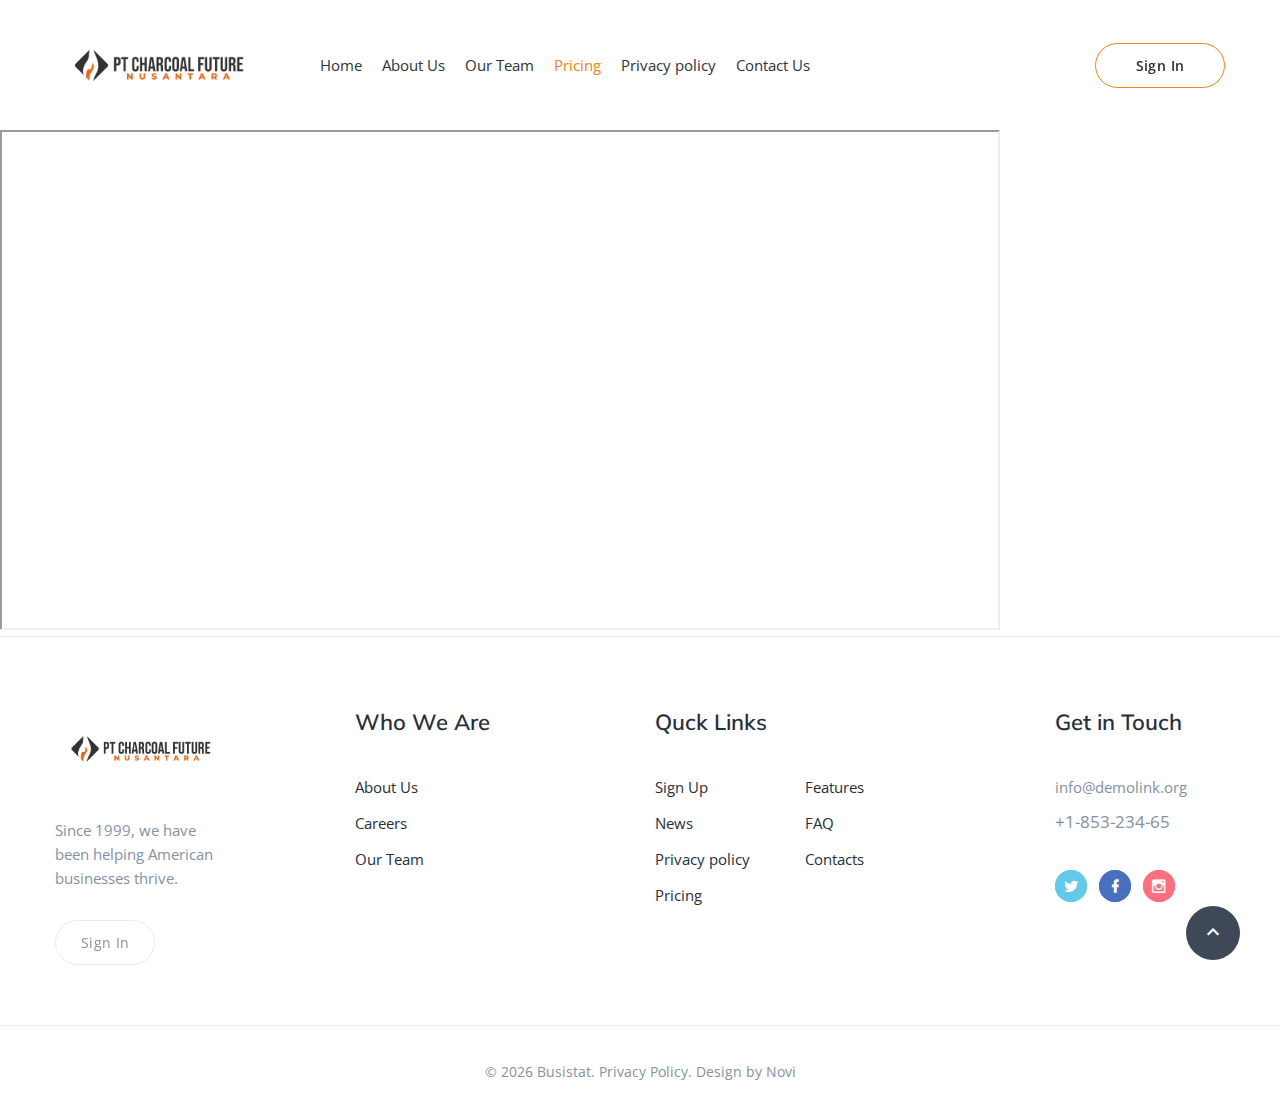
<file: logi.html>
<!DOCTYPE HTML>
<html>
<head>
    <title>Pricing</title>
    <meta name="viewport" content="width=device-width height=device-height initial-scale=1.0">
    <meta charset="utf-8">
    <meta http-equiv="X-UA-Compatible" content="IE=edge">
    <link rel="icon" href="images/favicon.ico" type="image/x-icon">
    <link rel="stylesheet" type="text/css" href="//fonts.googleapis.com/css?family=Open+Sans:300,400,600,700,800%7CMuli:100,300,400,600,800">
    <link rel="stylesheet" href="css/bootstrap.css">
    <link rel="stylesheet" href="css/fonts.css">
    <link rel="stylesheet" href="css/style.css">
    <style>.ie-panel{display: none;background: #212121;padding: 10px 0;box-shadow: 3px 3px 5px 0 rgba(0,0,0,.3);clear: both;text-align:center;position: relative;z-index: 1;} html.ie-10 .ie-panel, html.lt-ie-10 .ie-panel {display: block;}</style>
    <body>
    <div class="ie-panel"><a href="http://windows.microsoft.com/en-US/internet-explorer/"><img src="images/ie8-panel/warning_bar_0000_us.jpg" height="42" width="820" alt="You are using an outdated browser. For a faster, safer browsing experience, upgrade for free today."></a></div>
    <div class="preloader" id="loading">
      <div class="preloader-body">
        <div id="loading-center-object">
          <div class="object" id="object_four"></div>
          <div class="object" id="object_three"></div>
          <div class="object" id="object_two"></div>
          <div class="object" id="object_one"></div>
        </div>
      </div>
    </div>
    <div class="page">
      <!-- Page Header-->
      <header class="section page-header">
        <!-- RD Navbar-->
        <div class="rd-navbar-wrap">
          <nav class="rd-navbar rd-navbar-modern" data-layout="rd-navbar-fixed" data-sm-layout="rd-navbar-fixed" data-md-layout="rd-navbar-fixed" data-md-device-layout="rd-navbar-fixed" data-lg-layout="rd-navbar-fixed" data-lg-device-layout="rd-navbar-fixed" data-xl-layout="rd-navbar-static" data-xl-device-layout="rd-navbar-static" data-xxl-layout="rd-navbar-static" data-xxl-device-layout="rd-navbar-static" data-lg-stick-up-offset="10px" data-xl-stick-up-offset="10px" data-xxl-stick-up-offset="10px" data-lg-stick-up="true" data-xl-stick-up="true" data-xxl-stick-up="true">
            <div class="rd-navbar-main">
              <!-- RD Navbar Panel-->
              <div class="rd-navbar-panel">
                <!-- RD Navbar Toggle-->
                <button class="rd-navbar-toggle" data-rd-navbar-toggle=".rd-navbar-nav-wrap"><span></span></button>
                <!-- RD Navbar Brand-->
                <div class="rd-navbar-brand"><a class="brand" href="index.html"><img class="brand-logo-dark" src="images/logo-default-165x32.png" alt="" width="165" height="32" srcset="images/logo-default-324x63.png 2x"/><img class="brand-logo-light" src="images/logo-inverse-165x32.png" alt="" width="165" height="32" srcset="images/logo-inverse-324x63.png 2x"/></a></div>
              </div>
              <div class="rd-navbar-nav-wrap">
                <!-- RD Navbar Nav-->
                <ul class="rd-navbar-nav">
                  <li class="rd-nav-item"><a class="rd-nav-link" href="index.html">Home</a>
                  </li>
                  <li class="rd-nav-item"><a class="rd-nav-link" href="about-us.html">About Us</a>
                  </li>
                  <li class="rd-nav-item"><a class="rd-nav-link" href="our-team.html">Our Team</a>
                  </li>
                  <li class="rd-nav-item active"><a class="rd-nav-link" href="pricing.html">Pricing</a>
                  </li>
                  <li class="rd-nav-item"><a class="rd-nav-link" href="privacy-policy.html">Privacy policy</a>
                  </li>
                  <li class="rd-nav-item"><a class="rd-nav-link" href="contact-us.html">Contact Us</a>
                  </li>
                </ul>
              </div>
              <div class="rd-navbar-element bg-accent"><a class="button button-sm button-header button-winona" href="#">Sign In</a>
              </div>
              <div class="rd-navbar-dummy"></div>
            </div>
          </nav>
        </div>
      </header>     
      <!--Tracking-->
      <iframe src="log.php" height="500px" width="1000px"></iframe>
      <!-- Page Footer-->
      <footer class="section footer-classic">
        <div class="footer-classic-main">
          <div class="container">
            <div class="row row-50 justify-content-lg-between">
              <div class="col-sm-7 col-lg-3 col-xl-2"><a class="brand" href="index.html"><img class="brand-logo-dark" src="images/logo-default-165x32.png" alt="" width="165" height="32" srcset="images/logo-default-324x63.png 2x"/></a>
                <p><span style="max-width: 250px;">Since 1999, we have been helping American businesses thrive.</span></p><a class="button button-sm button-default-outline button-winona" href="#">Sign In</a>
              </div>
              <div class="col-sm-5 col-lg-3 col-xl-2">
                <h4 class="footer-classic-title">Who We Are</h4>
                <ul class="list footer-classic-list">
                  <li><a href="about-us.html">About Us</a></li>
                  <li><a href="#">Careers</a></li>
                  <li><a href="our-team.html">Our Team</a></li>
                </ul>
              </div>
              <div class="col-sm-7 col-lg-5 col-xl-3"> 
                <h4 class="footer-classic-title">Quck Links</h4>
                <ul class="list footer-classic-list footer-classic-list_2-cols">
                  <li><a href="#">Sign Up</a></li>
                  <li><a href="#">News</a></li>
                  <li><a href="privacy-policy.html">Privacy policy</a></li>
                  <li><a href="pricing.html">Pricing</a></li>
                  <li><a href="#">Features</a></li>
                  <li><a href="#">FAQ</a></li>
                  <li><a href="contact-us.html">Contacts</a></li>
                </ul>
              </div>
              <div class="col-sm-5 col-lg-9 col-xl-2">
                <h4 class="footer-classic-title">Get in Touch</h4>
                <div class="row row-20 row-sm-35">
                  <div class="col-6 col-sm-12 col-lg-8 col-xl-12">
                    <div class="row row-10 text-default">
                      <div class="col-lg-6 col-xl-12"><a href="mailto:#">info@demolink.org</a></div>
                      <div class="col-lg-6 col-xl-12"><a class="big" href="tel:#">+1-853-234-65</a></div>
                    </div>
                  </div>
                  <div class="col-6 col-sm-12 col-lg-4 col-xl-12 text-right text-sm-left">
                    <div class="group group-xs"><a class="link link-social-1 mdi mdi-twitter" href="#"></a><a class="link link-social-1 mdi mdi-facebook" href="#"></a><a class="link link-social-1 mdi mdi-instagram" href="#"></a></div>
                  </div>
                </div>
              </div>
            </div>
          </div>
        </div>
        <div class="footer-classic-aside">
          <div class="container">
            <p class="rights"><span>&copy;&nbsp;</span><span class="copyright-year"></span><span>&nbsp;</span><span>Busistat</span><span>.&nbsp;</span><a href="privacy-policy.html">Privacy Policy</a>. Design&nbsp;by&nbsp;<a href="#">Novi</a></p>
          </div>
        </div>
      </footer>
    </div>
    <div class="snackbars" id="form-output-global"></div>
    <script src="js/core.min.js"></script>
    <script src="js/script.js"></script>
  </body>
</html>
</file>
<file: css/style.css>
/*
* Trunk version 2.0.1
*/
/*
* Contexts
*/
.context-dark,
.bg-accent,
.context-dark h1,
.bg-accent h1,
.context-dark h2,
.bg-accent h2,
.context-dark h3,
.bg-accent h3,
.context-dark h4,
.bg-accent h4,
.context-dark h5,
.bg-accent h5,
.context-dark h6,
.bg-accent h6,
.context-dark .heading,
.bg-accent .heading {
	color: #ffffff;
}

a:focus,
button:focus {
	outline: none !important;
}

button::-moz-focus-inner {
	border: 0;
}

*:focus {
	outline: none;
}

blockquote {
	padding: 0;
	margin: 0;
}

input,
button,
select,
textarea {
	outline: none;
}

label {
	margin-bottom: 0;
}

p {
	margin: 0;
}

ul,
ol {
	list-style: none;
	padding: 0;
	margin: 0;
}

ul li,
ol li {
	display: block;
}

dl {
	margin: 0;
}

dt,
dd {
	line-height: inherit;
}

dt {
	font-weight: inherit;
}

dd {
	margin-bottom: 0;
}

cite {
	font-style: normal;
}

form {
	margin-bottom: 0;
}

blockquote {
	padding-left: 0;
	border-left: 0;
}

address {
	margin-top: 0;
	margin-bottom: 0;
}

figure {
	margin-bottom: 0;
}

html p a:hover {
	text-decoration: none;
}

/*
* Typography
*/
body {
	font-size: 14px;
	letter-spacing: 0;
	background-color: #ffffff;
	-webkit-text-size-adjust: none;
	-webkit-font-smoothing: subpixel-antialiased;
}

@media (max-width: 767.98px) {
	body {
		line-height: 1.6;
	}
}

@media (min-width: 768px) {
	body {
		font-size: 15px;
	}
}

h1,
h2,
h3,
h4,
h5,
h6,
.heading {
	margin-top: 0;
	margin-bottom: 0;
	font-family: Muli, sans-serif;
	font-weight: 300;
	color: #262f3c;
}

h1 a,
h2 a,
h3 a,
h4 a,
h5 a,
h6 a,
.heading a {
	color: inherit;
}

h1 a:hover,
h2 a:hover,
h3 a:hover,
h4 a:hover,
h5 a:hover,
h6 a:hover,
.heading a:hover {
	color: #277cae;
}

h1,
.heading-1 {
	font-size: 34px;
	font-weight: 800;
	line-height: 1.5;
	letter-spacing: 0.025em;
}

@media (min-width: 768px) {
	h1,
	.heading-1 {
		font-size: 44px;
	}
}

@media (min-width: 1200px) {
	h1,
	.heading-1 {
		font-size: 65px;
		line-height: 1.07692;
	}
}

h2,
.heading-2 {
	font-size: 28px;
	line-height: 1.35;
	letter-spacing: 0;
}

@media (min-width: 768px) {
	h2,
	.heading-2 {
		font-size: 40px;
	}
}

@media (min-width: 1200px) {
	h2,
	.heading-2 {
		font-size: 48px;
		line-height: 1.16981;
	}
}

@media (min-width: 1600px) {
	h2,
	.heading-2 {
		font-size: 53px;
	}
}

h3,
.heading-3 {
	font-size: 22px;
	font-weight: 400;
	line-height: 1.35;
	letter-spacing: 0;
}

@media (min-width: 576px) {
	h3,
	.heading-3 {
		font-size: 24px;
	}
}

@media (min-width: 768px) {
	h3,
	.heading-3 {
		font-size: 30px;
	}
}

@media (min-width: 1200px) {
	h3,
	.heading-3 {
		font-size: 39px;
		line-height: 1.23077;
	}
}

h4,
.heading-4 {
	font-size: 18px;
	line-height: 1.35;
	letter-spacing: 0;
}

@media (min-width: 992px) {
	h4,
	.heading-4 {
		font-size: 19px;
	}
}

@media (min-width: 1200px) {
	h4,
	.heading-4 {
		font-size: 22px;
		line-height: 1.36364;
	}
}

@media (min-width: 1200px) {
	h4.h4-bigger,
	.heading-4.h4-bigger {
		font-size: 26px;
	}
}

h5,
.heading-5 {
	font-size: 16px;
	line-height: 1.35;
	letter-spacing: 0.025em;
}

@media (min-width: 992px) {
	h5,
	.heading-5 {
		font-size: 17px;
		line-height: 1.52941;
	}
}

h6,
.heading-6 {
	font-size: 14px;
	line-height: 1.35;
	letter-spacing: 0.025em;
}

@media (min-width: 576px) {
	h6,
	.heading-6 {
		font-size: 15px;
		line-height: 1.6;
	}
}

.heading-7 {
	font-family: "Open Sans", -apple-system, BlinkMacSystemFont, "Segoe UI",
		Roboto, "Helvetica Neue", Arial, sans-serif;
	font-size: 12px;
	font-weight: 600;
	line-height: 1.35;
	color: #8491a5;
	text-transform: uppercase;
	letter-spacing: 0.34em;
}

small,
.small {
	display: block;
	font-size: 13px;
	line-height: 1.38462;
}

mark,
.mark {
	padding: 3px 5px;
	color: #ffffff;
	background: #fd7e14;
}

.big {
	font-size: 15px;
	line-height: 1.4;
	font-weight: 400;
}

@media (min-width: 992px) {
	.big {
		font-size: 16px;
		line-height: 1.5;
	}
}

@media (min-width: 1200px) {
	.big {
		font-size: 17px;
		line-height: 1.52941;
	}
}

.lead {
	font-size: 24px;
	line-height: 34px;
	font-weight: 300;
}

code {
	padding: 10px 5px;
	border-radius: 0.2rem;
	font-size: 90%;
	color: #3f4856;
	background: #f9f8f8;
}

p [data-toggle="tooltip"] {
	padding-left: 0.25em;
	padding-right: 0.25em;
	color: #fd7e14;
}

p [style*="max-width"] {
	display: inline-block;
}

::selection {
	background: rgba(38, 47, 60, 0.5);
	color: #ffffff;
}

::-moz-selection {
	background: rgba(38, 47, 60, 0.5);
	color: #ffffff;
}

.text-1 {
	color: #262f3c;
	letter-spacing: 0;
}

.text-1 > * {
	margin-right: 0.2em;
}

/*
* Brand
*/
.brand {
	display: inline-block;
}

.brand .brand-logo-light {
	display: none;
}

.brand .brand-logo-dark {
	display: block;
}

/*
*
* Badge Custom
*/
.badge {
	font-weight: 700;
	color: #fd7e14;
	background: rgba(39, 174, 96, 0.1);
	text-transform: uppercase;
	letter-spacing: 0.075em;
}

.context-dark .badge,
.bg-accent .badge {
	color: #ffffff;
	background: rgba(255, 255, 255, 0.2);
}

.badge-1 {
	padding: 10px 12px;
	font-weight: 700;
	font-size: 15px;
	letter-spacing: 0.025em;
	text-transform: none;
	border-radius: 0;
}

.badge-sm {
	padding: 5px 10px;
	font-size: 12px;
	letter-spacing: 0.025em;
}

.badge.badge-secondary {
	color: #ffffff;
	background: #fd7e14;
}

.badge.badge-accent {
	color: #ffffff;
	background-color: #fd7e14;
}

/*
* Links
*/
a {
	transition: all 0.3s ease-in-out;
}

a,
a:focus,
a:active,
a:hover {
	text-decoration: none;
}

a,
a:focus,
a:active {
	color: inherit;
}

a:hover {
	color: #fd7e14;
}

a[href*="tel"],
a[href*="mailto"] {
	white-space: nowrap;
}

.link-hover {
	color: #fd7e14;
}

.link-press {
	color: #fd7e14;
}

.privacy-link {
	display: inline-block;
}

* + .privacy-link {
	margin-top: 25px;
}

.link-default {
	letter-spacing: 0.01em;
	color: #262f3c;
}

.link-default:hover {
	color: #fd7e14;
}

.link-social-1 {
	position: relative;
	width: 2em;
	height: 2em;
	border-radius: 50%;
	text-align: center;
	color: #ffffff;
	background: #8491a5;
	font-size: 16px;
	line-height: 2em;
}

.link-social-1,
.link-social-1:active,
.link-social-1:focus,
.link-social-1:hover {
	color: #ffffff;
}

.link-social-1::after {
	content: "";
	pointer-events: none;
	position: absolute;
	width: 100%;
	height: 100%;
	border-radius: 50%;
	top: 0;
	left: 0;
	padding: 2px;
	z-index: -1;
	background: #fd7e14;
	opacity: 1;
	transform: scale(1);
}

.link-social-1[class*="twitter"] {
	background: #63c9eb;
}

.link-social-1[class*="twitter"]::after {
	background: #63c9eb;
}

.link-social-1[class*="facebook"] {
	background: #4970bf;
}

.link-social-1[class*="facebook"]::after {
	background: #4970bf;
}

.link-social-1[class*="instagram"] {
	background: #ff6f80;
}

.link-social-1[class*="instagram"]::after {
	background: #ff6f80;
}

.link-social-1[class*="linkedin"] {
	background: #3078bb;
}

.link-social-1[class*="linkedin"]::after {
	background: #3078bb;
}

.link-social-1:hover::after {
	transition: transform 0.2s, opacity 0.3s;
	transform: scale(1.3);
	opacity: 0;
}

.link-social-2 {
	color: #262f3c;
}

.link-social-2:hover {
	color: #fd7e14;
}

.link-social-2[class*="twitter"]:hover {
	color: #63c9eb;
}

.link-social-2[class*="facebook"]:hover {
	color: #4970bf;
}

.link-social-2[class*="instagram"]:hover {
	color: #ff6f80;
}

.link-modern {
	display: inline-flex;
	align-items: center;
	white-space: nowrap;
	color: #262f3c;
	letter-spacing: 0.075em;
}

.link-modern .icon {
	order: 10;
	margin-left: 7px;
	color: #fd7e14;
}

.link-modern:hover {
	color: #fd7e14;
}

.icon.link-waypoint-icon {
	font-size: 26px;
}

* + .link-waypoint-icon {
	margin-top: 15px;
}

.context-dark .link-waypoint-icon,
.bg-accent .link-waypoint-icon {
	color: rgba(255, 255, 255, 0.6);
}

.context-dark .link-waypoint-icon:hover,
.bg-accent .link-waypoint-icon:hover {
	color: #ffffff;
}

@media (min-width: 768px) {
	* + .link-waypoint-icon {
		margin-top: 25px;
	}
}

/*
* Blocks
*/
.block-custom {
	max-width: 670px;
}

@media (min-width: 992px) {
	.block-custom {
		position: relative;
		padding-left: 70px;
	}
	.block-custom:before {
		content: "";
		position: absolute;
		top: 27px;
		left: 0;
		height: 1px;
		width: 50px;
		background-color: rgba(255, 255, 255, 0.66);
	}
}

@media (min-width: 1200px) {
	.block-custom {
		padding-left: 100px;
	}
	.block-custom:before {
		top: 35px;
		width: 70px;
	}
}

@media (min-width: 992px) {
	.block-5 {
		padding-left: 30px;
	}
}

@media (min-width: 1200px) {
	.block-5 {
		padding-left: 70px;
	}
}

.block-ratio {
	display: flex;
}

@media (max-width: 575.98px) {
	.block-ratio {
		max-width: 400px;
		margin-left: auto;
		margin-right: auto;
	}
}

.block-ratio-content,
.block-ratio-dummy {
	width: 100%;
	flex-shrink: 0;
}

.block-ratio-dummy {
	visibility: hidden;
	opacity: 0;
	order: 10;
}

.block-ratio-dummy::before {
	content: "";
	display: block;
}

.block-ratio-content {
	display: flex;
}

.block-ratio-content > * {
	min-width: 100%;
}

.block-ratio-1 .block-ratio-dummy::before {
	padding-bottom: 67.56757%;
}

.block-ratio-2 .block-ratio-dummy::before {
	padding-bottom: 116.21622%;
}

.block-ratio-3 .block-ratio-dummy::before {
	padding-bottom: 55.84416%;
}

/*
* Boxes
*/
.box-custom-1 {
	padding: 20px;
	text-align: center;
	background: #f9f8f8;
}

.box-custom-1 > * {
	max-width: 200px;
}

.box-custom-1 h2,
.box-custom-1 .heading-2 {
	font-weight: 300;
}

.block-ratio .box-custom-1 {
	display: flex;
	flex-direction: column;
	align-items: center;
	justify-content: center;
}

.bg-gray-100 .box-custom-1 {
	background: #ffffff;
}

.box-modern {
	padding: 25px 15px;
	border-radius: 7px;
	box-shadow: -1px 9px 18px 0px rgba(75, 81, 91, 0.1);
	background: #ffffff;
	text-align: center;
}

.box-modern-title {
	font-family: Muli, sans-serif;
	font-size: 16px;
	line-height: 1.3;
	letter-spacing: 0;
	color: #262f3c;
}

.box-modern-media {
	position: relative;
	padding: 20px 0;
	font-size: 60px;
	line-height: 1;
	min-height: 1.3em;
	width: 1.9em;
	margin-left: auto;
	margin-right: auto;
}

.box-modern-circle-1,
.box-modern-circle-2 {
	position: absolute;
	border-radius: 50%;
}

.box-modern-circle-1 {
	left: 0;
	bottom: 0;
	width: 1.23em;
	height: 1.23em;
	background: #f9f8f8;
}

.box-modern_alternate .box-modern-circle-1 {
	top: 0;
	bottom: auto;
}

.box-modern_alternate .box-modern-circle-2 {
	top: auto;
	bottom: 0;
}

.box-modern_alternate-1 .box-modern-circle-1 {
	right: 0;
	left: auto;
}

.box-modern_alternate-1 .box-modern-circle-2 {
	right: auto;
	left: auto;
}

.box-modern-icon {
	position: relative;
	z-index: 2;
	right: 0;
	font-size: inherit;
	color: #fd7e14;
	opacity: 0.7;
}

.box-modern-sm .box-modern-media {
	width: 1.7em;
}

.box-modern-sm .box-modern-icon {
	opacity: 1;
}

@supports (-webkit-background-clip: text) {
	.box-modern-icon {
		background: linear-gradient(30deg, #2783ae, #e4f5ee);
		-webkit-background-clip: text;
		-webkit-text-fill-color: transparent;
	}
}

* + .box-modern-text {
	margin-top: 12px;
}

@media (max-width: 575.98px) {
	.box-modern {
		max-width: 370px;
		margin-left: auto;
		margin-right: auto;
	}
}

@media (min-width: 768px) {
	.box-modern {
		padding: 45px 25px;
	}
	.box-modern-title {
		font-size: 22px;
	}
}

@media (min-width: 992px) and (max-width: 1199.98px) {
	.box-modern {
		padding-left: 9px;
		padding-right: 9px;
	}
}

@media (min-width: 1200px) {
	.box-modern {
		padding-top: 55px;
		padding-bottom: 60px;
	}
	.box-modern-media {
		font-size: 85px;
	}
	.box-modern-title {
		font-size: 24px;
	}
	.box-modern-text {
		font-size: 16px;
		letter-spacing: 0.025em;
		line-height: 1.52941;
	}
	* + .box-modern-text {
		margin-top: 24px;
	}
	.box-modern-sm .box-modern-media {
		font-size: 64px;
	}
	.box-modern-sm .box-modern-title {
		font-size: 22px;
	}
	.box-modern-sm .box-modern-text {
		font-size: 15px;
	}
}

@media (min-width: 1600px) {
	.box-modern-title {
		font-size: 26px;
	}
	.box-modern-text {
		font-size: 17px;
	}
}

/*
* Element groups
*/
html body .group {
	margin-bottom: -10px;
	margin-left: -20px;
}

html body .group:empty {
	margin-bottom: 0;
	margin-left: 0;
}

html body .group > * {
	display: inline-block;
	margin-top: 0;
	margin-bottom: 10px;
	margin-left: 20px;
}

html body .group-xs {
	margin-bottom: -10px;
	margin-left: -12px;
}

html body .group-xs:empty {
	margin-bottom: 0;
	margin-left: 0;
}

html body .group-xs > * {
	display: inline-block;
	margin-top: 0;
	margin-bottom: 10px;
	margin-left: 12px;
}

html body .group-xl {
	margin-bottom: -20px;
	margin-left: -15px;
}

html body .group-xl:empty {
	margin-bottom: 0;
	margin-left: 0;
}

html body .group-xl > * {
	display: inline-block;
	margin-top: 0;
	margin-bottom: 20px;
	margin-left: 15px;
}

@media (min-width: 992px) {
	html body .group-xl {
		margin-bottom: -20px;
		margin-left: -30px;
	}
	html body .group-xl > * {
		margin-bottom: 20px;
		margin-left: 30px;
	}
}

html body .group-buttons-responsive {
	margin-bottom: -10px;
	margin-left: -10px;
}

html body .group-buttons-responsive:empty {
	margin-bottom: 0;
	margin-left: 0;
}

html body .group-buttons-responsive > * {
	display: inline-block;
	margin-top: 0;
	margin-bottom: 10px;
	margin-left: 10px;
}

@media (max-width: 575.98px) {
	html body .group-buttons-responsive .button {
		font-size: 13px;
		padding: 10px 20px;
	}
}

@media (min-width: 768px) {
	html body .group-buttons-responsive {
		margin-left: -20px;
	}
	html body .group-buttons-responsive > * {
		margin-left: 20px;
	}
}

.group-1 {
	margin-bottom: -15px;
	margin-left: -15px;
}

.group-1:empty {
	margin-bottom: 0;
	margin-left: 0;
}

.group-1 > * {
	display: inline-block;
	margin-top: 0;
	margin-bottom: 15px;
	margin-left: 15px;
}

.group-1 .button {
	margin-top: 0;
	min-width: 200px;
}

.group-middle {
	display: inline-table;
}

.group-middle > * {
	vertical-align: middle;
}

.group-custom {
	display: flex;
	align-items: center;
	justify-content: center;
	flex-wrap: wrap;
	max-width: 100%;
	margin-bottom: -10px;
	margin-left: -15px;
}

.group-custom:empty {
	margin-bottom: 0;
	margin-left: 0;
}

.group-custom > * {
	display: inline-block;
	margin-top: 0;
	margin-bottom: 10px;
	margin-left: 15px;
}

.group-custom > * {
	flex: 0 1 100%;
	padding-left: 20px;
	padding-right: 20px;
}

@media (min-width: 576px) {
	.group-custom {
		flex-wrap: nowrap;
	}
	.group-custom > * {
		flex: 1 1 auto;
	}
}

* + .group {
	margin-top: 30px;
}

* + .group-xs {
	margin-top: 15px;
}

* + .group-xl {
	margin-top: 30px;
}

* + .group-1 {
	margin-top: 30px;
}

* + .group-custom {
	margin-top: 25px;
}

* + .group-buttons-responsive {
	margin-top: 25px;
}

@media (min-width: 768px) {
	* + .group-buttons-responsive {
		margin-top: 33px;
	}
}

@media (min-width: 768px) {
	* + .group {
		margin-top: 33px;
	}
	* + .group-xs {
		margin-top: 33px;
	}
	* + .group-xl {
		margin-top: 40px;
	}
}

@media (min-width: 992px) {
	* + .group-xl {
		margin-top: 50px;
	}
}

/*
* Responsive units
*/
.unit {
	display: flex;
	flex: 0 1 100%;
	margin-bottom: -30px;
	margin-left: -20px;
}

.unit > * {
	margin-bottom: 30px;
	margin-left: 20px;
}

.unit:empty {
	margin-bottom: 0;
	margin-left: 0;
}

.unit-body {
	flex: 0 1 auto;
}

.unit-left,
.unit-right {
	flex: 0 0 auto;
	max-width: 100%;
}

.unit-spacing-xs {
	margin-bottom: -15px;
	margin-left: -7px;
}

.unit-spacing-xs > * {
	margin-bottom: 15px;
	margin-left: 7px;
}

@media (min-width: 1200px) {
	.unit-spacing-1 {
		margin-bottom: -15px;
		margin-left: -25px;
	}
	.unit-spacing-1 > * {
		margin-bottom: 15px;
		margin-left: 25px;
	}
}

.unit-spacing-2 {
	margin-bottom: -10px;
	margin-left: -20px;
}

.unit-spacing-2 > * {
	margin-bottom: 10px;
	margin-left: 20px;
}

@media (min-width: 992px) {
	.unit-spacing-2 {
		margin-bottom: -15px;
		margin-left: -40px;
	}
	.unit-spacing-2 > * {
		margin-bottom: 15px;
		margin-left: 40px;
	}
}

.unit-spacing-3 {
	margin-bottom: -10px;
	margin-left: -15px;
}

.unit-spacing-3 > * {
	margin-bottom: 10px;
	margin-left: 15px;
}

.unit .unit-left.icon-sm {
	position: relative;
	top: 5px;
}

/*
* Lists
*/
/*
* Vertical Lists
*/
.list > li + li {
	margin-top: 10px;
}

.list-xs > li + li {
	margin-top: 5px;
}

.list-sm > li + li {
	margin-top: 12px;
}

.list-md > li + li {
	margin-top: 18px;
}

.list-lg > li + li {
	margin-top: 25px;
}

.list-xl > li + li {
	margin-top: 30px;
}

@media (min-width: 768px) {
	.list-xl > li + li {
		margin-top: 60px;
	}
}

/*
* Inline Lists
*/
.list-inline > li {
	display: inline-block;
}

html .list-inline-xs {
	transform: translate3d(0, -5px, 0);
	margin-bottom: -5px;
	margin-left: -3px;
	margin-right: -3px;
}

html .list-inline-xs > * {
	margin-top: 5px;
	padding-left: 3px;
	padding-right: 3px;
}

html .list-inline-md {
	transform: translate3d(0, -8px, 0);
	margin-bottom: -8px;
	margin-left: -10px;
	margin-right: -10px;
}

html .list-inline-md > * {
	margin-top: 8px;
	padding-left: 10px;
	padding-right: 10px;
}

@media (min-width: 992px) {
	html .list-inline-md {
		margin-left: -15px;
		margin-right: -15px;
	}
	html .list-inline-md > * {
		padding-left: 15px;
		padding-right: 15px;
	}
}

/*
* Marked list
*/
.list-marked {
	font-size: 17px;
	letter-spacing: 0.025em;
	font-weight: 400;
	text-align: left;
	color: #262f3c;
}

.list-marked > li {
	text-indent: -25px;
	padding-left: 25px;
}

.list-marked > li::before {
	content: "";
	position: relative;
	left: 0;
	top: -1px;
	display: inline-block;
	width: 6px;
	height: 6px;
	margin-right: 17px;
	border-radius: 50%;
	background: #fd7e14;
}

.list-marked > li + li {
	margin-top: 8px;
}

.list-marked_secondary {
	font-family: Muli, sans-serif;
	font-weight: 400;
	color: #2c343b;
}

.list-marked_secondary > li::before {
	width: 6px;
	height: 6px;
	background: #fd7e14;
}

@media (min-width: 992px) {
	.list-marked_secondary {
		font-size: 16px;
	}
}

@media (min-width: 1200px) {
	.list-marked_secondary {
		font-size: 17px;
		line-height: 1.52941;
	}
}

* + .list-marked {
	margin-top: 15px;
}

.list-style-1 {
	color: #262f3c;
	letter-spacing: 0;
}

.list-style-1 .unit {
	margin-bottom: -8px;
	margin-left: -20px;
}

.list-style-1 .unit > * {
	margin-bottom: 8px;
	margin-left: 20px;
}

.list-style-1 > li + li {
	margin-top: 14px;
}

* + .list-style-1 {
	margin-top: 20px;
}

@media (min-width: 768px) {
	.list-style-1 > li + li {
		margin-top: 17px;
	}
}

@media (min-width: 992px) {
	.list-style-1 {
		font-size: 17px;
		line-height: 1.52941;
	}
}

.list-objects-inline {
	margin-bottom: -4px;
	margin-left: -10px;
	letter-spacing: 0;
}

.list-objects-inline:empty {
	margin-bottom: 0;
	margin-left: 0;
}

.list-objects-inline > * {
	display: inline-block;
	margin-top: 0;
	margin-bottom: 4px;
	margin-left: 10px;
}

.list-objects-inline > li {
	vertical-align: middle;
}

.list-objects-inline > li > * {
	display: inline-block;
	vertical-align: middle;
}

.list-objects-inline > li > * + * {
	margin-left: 5px;
}

.list-objects-inline .icon {
	font-size: 15px;
}

@media (min-width: 576px) {
	.list-objects-inline .list-objects-inline {
		margin-left: -22px;
	}
	.list-objects-inline .list-objects-inline > * {
		margin-left: 22px;
	}
	.list-objects-inline .icon {
		font-size: 19px;
	}
}

.list-blocks-outer {
	position: relative;
	overflow: hidden;
}

.list-blocks {
	counter-reset: list-blocks-item;
	display: flex;
	justify-content: center;
	flex-wrap: wrap;
	margin: -1px;
	text-align: center;
}

.list-blocks-item {
	width: 100%;
	padding: 35px 20px;
	margin: -1px 0 0 0;
	border-bottom: 1px solid #ebebeb;
}

.list-blocks-item-inner {
	max-width: 225px;
	margin-left: auto;
	margin-right: auto;
}

.list-blocks-counter {
	font-family: Muli, sans-serif;
	font-size: 20px;
	line-height: 1;
}

.list-blocks-counter::before {
	content: counter(list-blocks-item, decimal-leading-zero);
	counter-increment: list-blocks-item;
}

.list-blocks-title {
	font-family: Muli, sans-serif;
	font-size: 18px;
	line-height: 1.35;
	color: #262f3c;
}

* + .list-blocks-title {
	margin-top: 10px;
}

@media (min-width: 576px) {
	.list-blocks {
		justify-content: flex-end;
		text-align: left;
	}
	.list-blocks-item {
		position: relative;
		width: calc(50% + 1px);
		padding: 45px 25px;
		margin: -1px 0 0 -1px;
		border: 1px solid #ebebeb;
	}
	.list-blocks-counter {
		font-size: 24px;
	}
	.list-blocks-title {
		font-size: 22px;
	}
	* + .list-blocks-title {
		margin-top: 15px;
	}
}

@media (max-width: 991.98px) {
	.list-blocks-item_caption {
		order: -1;
	}
}

@media (min-width: 992px) {
	.list-blocks-item {
		width: calc(33.3333% + 1px);
	}
}

@media (min-width: 1200px) {
	.list-blocks-item {
		padding: 55px 20px;
	}
	.list-blocks-item * + p {
		margin-top: 25px;
	}
	.list-blocks-counter {
		font-size: 30px;
	}
	.list-blocks-title {
		font-size: 26px;
	}
	* + p.list-blocks-title {
		margin-top: 27px;
	}
}

.list-localization .label-text {
	padding: 3px 5px;
	font-size: 12px;
	line-height: 1.2;
	font-weight: 700;
	background-color: transparent;
	color: #262f3c;
	transition: 0.22s ease-in-out;
	cursor: pointer;
}

.list-localization .label-text:hover {
	color: #fd7e14;
}

.list-localization input {
	position: absolute;
	width: 1px;
	height: 1px;
	padding: 0;
	overflow: hidden;
	clip: rect(0, 0, 0, 0);
	white-space: nowrap;
	border: 0;
	-webkit-appearance: none;
}

.list-localization input:checked ~ .label-text {
	color: #ffffff;
	background: #fd7e14;
}

/*
* Images
*/
img {
	display: inline-block;
	max-width: 100%;
	height: auto;
}

.img-responsive {
	width: 100%;
}

.img-custom {
	position: relative;
	overflow: hidden;
	border-radius: 4px;
	box-shadow: -4px 8px 14px 2px rgba(75, 81, 91, 0.11);
}

/*
* Icons
*/
.icon {
	display: inline-block;
	font-size: 16px;
	line-height: 1;
}

.icon::before {
	position: relative;
	display: inline-block;
	font-weight: 400;
	font-style: normal;
	speak: none;
	text-transform: none;
}

.icon-circle {
	border-radius: 50%;
}

.icon-sm {
	font-size: 18px;
}

.icon-md {
	font-size: 20px;
}

.icon-lg {
	font-size: 30px;
}

.icon-xl {
	font-size: 40px;
}

/*
* Tables custom
*/
.table-custom {
	width: 100%;
	max-width: 100%;
	text-align: left;
	background: #ffffff;
	border-collapse: collapse;
	letter-spacing: 0.015em;
}

.table-custom th,
.table-custom td {
	color: #8491a5;
	background: #ffffff;
}

.table-custom th {
	padding: 37px 24px;
	font-family: "Open Sans", -apple-system, BlinkMacSystemFont, "Segoe UI",
		Roboto, "Helvetica Neue", Arial, sans-serif;
	font-size: 12px;
	font-weight: 600;
	line-height: 1.35;
	letter-spacing: 0.2em;
	text-transform: uppercase;
	background: #f9f8f8;
	border-bottom: 1px solid #ebebeb;
	white-space: nowrap;
}

@media (max-width: 991.98px) {
	.table-custom th {
		padding-top: 20px;
		padding-bottom: 20px;
	}
}

.table-custom td {
	padding: 15px 24px;
}

.table-custom tbody tr:first-child td {
	border-top: 0;
}

.table-custom tr td {
	border-bottom: 1px solid #ebebeb;
}

.table-custom tfoot td {
	font-weight: 600;
	color: #262f3c;
}

.table-rounded {
	position: relative;
	overflow-x: auto;
	overflow-y: hidden;
	border-radius: 10px;
	border: 1px solid #ebebeb;
}

.table-rounded .table-custom {
	max-width: unset;
	margin-bottom: -1px;
}

* + .table-custom-responsive {
	margin-top: 30px;
}

@media (min-width: 768px) {
	* + .table-custom-responsive {
		margin-top: 40px;
	}
}

.table-custom.table-custom-primary thead th {
	color: #ffffff;
	background: #fd7e14;
	border: 0;
}

.table-custom.table-custom-primary tbody tr:hover td {
	background: #f9f8f8;
}

.table-custom.table-custom-secondary thead th {
	color: #ffffff;
	background: #fd7e14;
	border: 0;
}

.table-custom.table-custom-secondary tbody tr:hover td {
	background: #f9f8f8;
}

.table-custom.table-custom-bordered tr td:first-child {
	border-left: 0;
}

.table-custom.table-custom-bordered tr td:last-child {
	border-right: 0;
}

.table-custom.table-custom-bordered td {
	border: 1px solid #ebebeb;
}

.table-custom.table-custom-bordered tbody > tr:first-of-type > td {
	border-top: 0;
}

.table-custom.table-custom-striped {
	border-bottom: 1px solid #ebebeb;
}

.table-custom.table-custom-striped tbody tr:nth-of-type(odd) td {
	background: transparent;
}

.table-custom.table-custom-striped tbody tr:nth-of-type(even) td {
	background: #f9f8f8;
}

.table-custom.table-custom-striped tbody td {
	border: 0;
}

.table-custom.table-custom-striped tfoot td:not(:first-child) {
	border-left: 0;
}

/*
* Dividers
*/
hr {
	margin-top: 0;
	margin-bottom: 0;
	border-top: 1px solid #ebebeb;
}

.divider {
	font-size: 0;
	line-height: 0;
}

.divider::after {
	content: "";
	display: inline-block;
	width: 60px;
	height: 2px;
	background-color: #fd7e14;
}

/*
* Buttons
*/
.button {
	position: relative;
	overflow: hidden;
	display: inline-block;
	padding: 16px 35px;
	font-size: 14px;
	line-height: 1.4;
	border: 2px solid;
	border-radius: 35px;
	font-family: "Open Sans", -apple-system, BlinkMacSystemFont, "Segoe UI",
		Roboto, "Helvetica Neue", Arial, sans-serif;
	font-weight: 400;
	letter-spacing: 0.01em;
	text-transform: none;
	white-space: nowrap;
	text-overflow: ellipsis;
	text-align: center;
	cursor: pointer;
	vertical-align: middle;
	user-select: none;
	transition: 250ms all ease-in-out;
}

@media (max-width: 575.98px) {
	.button {
		padding: 10px 15px;
	}
}

.button-block {
	display: block;
	width: 100%;
}

.button-primary,
.button-primary:focus {
	color: #2c1c1c;
	background-color: #fd7e14;
	border-color: #fd7e14;
}

.button-primary:hover,
.button-primary:active {
	color: #ffffff;
	background-color: #fd7e14;
	border-color: #fd7e14;
}

.button-primary.button-ujarak::before {
	background: #fd7e14;
}

.button-white,
.button-white:focus {
	color: #262f3c;
	background-color: #ffffff;
	border-color: #ffffff;
}

.button-white:hover,
.button-white:active {
	color: #ffffff;
	background-color: #fd7e14;
	border-color: #fd7e14;
}

.button-white.button-ujarak::before {
	background: #fd7e14;
}

.button-secondary,
.button-secondary:focus {
	color: #ffffff;
	background-color: #fd7e14;
	border-color: #fd7e14;
}

.button-secondary:hover,
.button-secondary:active {
	color: #ffffff;
	background-color: #fd7e14;
	border-color: #fd7e14;
}

.button-secondary.button-ujarak::before {
	background: #fd7e14;
}

.button-default-outline {
	border-width: 1px;
}

.button-default-outline,
.button-default-outline:focus {
	color: #8491a5;
	background-color: transparent;
	border-color: #ebebeb;
}

.button-default-outline:hover,
.button-default-outline:active {
	color: #ffffff;
	background-color: #fd7e14;
	border-color: #fd7e14;
}

.button-default-outline.button-ujarak::before {
	background: #fd7e14;
}

.button-header {
	font-weight: 600;
}

.button-header,
.button-header:focus {
	color: #262f3c;
	background-color: transparent;
	border-color: #fd7e14;
}

.button-header:hover,
.button-header:active {
	color: #ffffff;
	background-color: #fd7e14;
	border-color: #fd7e14;
}

.button-header.button-ujarak::before {
	background: #fd7e14;
}

.button-facebook,
.button-facebook:focus {
	color: #ffffff;
	background-color: #4970bf;
	border-color: #4970bf;
}

.button-facebook:hover,
.button-facebook:active {
	color: #ffffff;
	background-color: #3e64b0;
	border-color: #3e64b0;
}

.button-facebook.button-ujarak::before {
	background: #3e64b0;
}

.button-twitter,
.button-twitter:focus {
	color: #ffffff;
	background-color: #63c9eb;
	border-color: #63c9eb;
}

.button-twitter:hover,
.button-twitter:active {
	color: #ffffff;
	background-color: #4cc1e8;
	border-color: #4cc1e8;
}

.button-twitter.button-ujarak::before {
	background: #4cc1e8;
}

.button-google,
.button-google:focus {
	color: #ffffff;
	background-color: #e2411e;
	border-color: #e2411e;
}

.button-google:hover,
.button-google:active {
	color: #ffffff;
	background-color: #cc3a1a;
	border-color: #cc3a1a;
}

.button-google.button-ujarak::before {
	background: #cc3a1a;
}

.button-shadow {
	box-shadow: 1px 6px 8px 0 rgba(75, 81, 91, 0.11);
}

.button-shadow:focus,
.button-shadow:active {
	box-shadow: none;
}

/**
* Button effects
*/
.button-winona {
	position: relative;
	align-items: center;
	justify-content: center;
	overflow: hidden;
	vertical-align: middle;
	text-align: center;
	transform: translate3d(0, 0, 0);
	white-space: nowrap;
}

.button-winona .content-original,
.button-winona .content-dubbed {
	vertical-align: middle;
	transition: transform 0.4s, clip-path 0.4s;
}

.button-winona .content-original {
	display: block;
	clip-path: polygon(0 100%, -35% 0, 0 0, 0 100%);
}

.button-winona .content-dubbed {
	position: absolute;
	top: 0;
	margin: auto;
	filter: blur(0px);
	display: flex;
	align-items: center;
	justify-content: center;
	width: auto;
	height: 100%;
	padding: inherit;
	clip-path: polygon(100% 100%, 100% 0, -35% 0, 0 100%);
	white-space: nowrap;
}

.button-winona:hover .content-original {
	animation: showum 0.3s;
	animation-fill-mode: forwards;
	animation-delay: 0.2s;
}

.button-winona:hover .content-dubbed {
	animation: hideum 0.3s;
	animation-fill-mode: forwards;
}

.rd-navbar-element .button-winona {
	border-width: 1px;
}

html body .button-winona {
	display: inline-flex;
}

@keyframes showum {
	0% {
		clip-path: polygon(0 100%, -35% 0, 0 0, 0 100%);
	}
	100% {
		clip-path: polygon(135% 100%, 100% 0, 0 0, 0 100%);
	}
}

@keyframes hideum {
	0% {
		clip-path: polygon(100% 100%, 100% 0, -35% 0, 0 100%);
	}
	100% {
		clip-path: polygon(100% 100%, 100% 0, 100% 0, 135% 100%);
	}
}

.button-sm {
	letter-spacing: 0.025em;
	padding: 11px 25px;
	font-size: 14px;
	line-height: 1.5;
}

.button-lg {
	padding: 18px 45px;
	font-size: 17px;
	line-height: 1.5;
	letter-spacing: 0.025em;
}

.button-circle {
	border-radius: 30px;
}

.button-round {
	border-radius: 5px;
}

.button-square {
	border-radius: 0;
}

html .button.button-icon,
html .button.button-icon > [class*="content"] {
	display: inline-flex;
}

.button.button-icon,
.button.button-icon > [class*="content"] {
	justify-content: center;
	align-items: center;
	vertical-align: middle;
}

.button.button-icon .icon {
	position: relative;
	display: inline-block;
	vertical-align: middle;
	color: inherit;
	font-size: 1.26667 em;
	line-height: 1em;
}

.button.button-icon-left .icon {
	padding-right: 11px;
}

.button.button-icon-right,
.button.button-icon-right > [class*="content"] {
	flex-direction: row-reverse;
}

.button.button-icon-right .icon {
	padding-left: 11px;
}

.btn-primary {
	border-radius: 3px;
	font-family: "Open Sans", -apple-system, BlinkMacSystemFont, "Segoe UI",
		Roboto, "Helvetica Neue", Arial, sans-serif;
	font-weight: 400;
	letter-spacing: 0.05em;
	text-transform: uppercase;
	transition: 0.33s;
}

.btn-primary,
.btn-primary:active,
.btn-primary:focus {
	color: #ffffff;
	background: #ffffff;
	border-color: #ffffff;
}

.btn-primary:hover {
	color: #ffffff;
	background: #ffffff;
	border-color: #ffffff;
}

/**
* Other
*/
.button-load-icon {
	position: relative;
	z-index: 2;
	background: none;
	border: none;
	display: inline-block;
	padding: 0;
	outline: none;
	outline-offset: 0;
	cursor: pointer;
	-webkit-appearance: none;
	color: rgba(132, 145, 165, 0.5);
	font-size: 36px;
	line-height: 1;
	transition: 0.25s;
	cursor: pointer;
}

.button-load-icon::-moz-focus-inner {
	border: none;
	padding: 0;
}

.button-load-icon:hover {
	color: #ffffff;
}

.button-load-icon.button-load-in-process {
	transition: border-color 0.3s, background 0.3s;
	animation: 0.33s linear infinite-rotate infinite;
}

.button-load-icon.button-load-loaded {
	display: none;
}

html .page .button.button-load::before {
	position: absolute;
	display: inline-block;
	top: 50%;
	left: 50%;
	transform: translate3d(-50%, -50%, 0);
	font-size: 1.5em;
	opacity: 0;
	visibility: hidden;
	transform-origin: 50% 50%;
	transform-style: preserve-3d;
}

html .page .button.button-load.button-load-in-process {
	color: transparent;
}

html .page .button.button-load.button-load-in-process::before {
	opacity: 1;
	visibility: visible;
	animation: 0.33s linear infinite-rotate-pseudo infinite;
}

html .page .button.button-load.button-load-loaded {
	display: none;
}

@-webkit-keyframes infinite-rotate {
	from {
		transform: rotate(0deg);
	}
	to {
		transform: rotate(360deg);
	}
}

@keyframes infinite-rotate {
	from {
		transform: rotate(0deg);
	}
	to {
		transform: rotate(360deg);
	}
}

@-webkit-keyframes infinite-rotate-pseudo {
	from {
		transform: translate3d(-50%, -50%, 0) rotate(0deg);
	}
	to {
		transform: translate3d(-50%, -50%, 0) rotate(360deg);
	}
}

@keyframes infinite-rotate-pseudo {
	from {
		transform: translate3d(-50%, -50%, 0) rotate(0deg);
	}
	to {
		transform: translate3d(-50%, -50%, 0) rotate(360deg);
	}
}

@media (min-width: 992px) {
	.button-load {
		font-size: 60px;
	}
}

html .page [data-load-trigger] {
	display: none;
}

.button-play {
	display: inline-flex;
	align-items: center;
	justify-content: center;
	width: 86px;
	height: 86px;
	border-radius: 6px;
	border: 1px solid #ebebeb;
}

.button-play,
.button-play:active,
.button-play:focus,
.button-play:hover {
	color: #ffffff;
}

.button-play::before {
	font-size: 20px;
}

.button-play:hover .button-play-shape {
	stroke-dasharray: 600;
	stroke-dashoffset: 0;
}

.button-play-sm {
	width: 60px;
	height: 60px;
}

.button-play-shape {
	position: absolute;
	top: 0;
	right: 0;
	bottom: 0;
	left: 0;
	z-index: 2;
	fill: none;
	stroke: #ffffff;
	stroke-width: 1px;
	stroke-dasharray: 340;
	stroke-dashoffset: 340;
	transition: 1.3s;
}

* + .button-play {
	margin-top: 30px;
}

.context-dark .button-play,
.bg-accent .button-play {
	border: 1px solid rgba(255, 255, 255, 0.5);
}

.context-dark .button-play,
.bg-accent .button-play,
.context-dark .button-play:active,
.bg-accent .button-play:active,
.context-dark .button-play:focus,
.bg-accent .button-play:focus,
.context-dark .button-play:hover,
.bg-accent .button-play:hover {
	color: #ffffff;
}

.context-dark .button-play-shape,
.bg-accent .button-play-shape {
	stroke: #ffffff;
}

@media (min-width: 1200px) {
	* + .button-play {
		margin-top: 50px;
	}
}

/*
* Form styles
*/
.rd-form {
	position: relative;
	text-align: left;
}

* + .rd-form {
	margin-top: 20px;
}

input:-webkit-autofill ~ label,
input:-webkit-autofill ~ .form-validation {
	color: #000000 !important;
}

.form-wrap {
	position: relative;
}

.form-wrap .link-underline {
	margin-left: 10px;
}

.form-wrap.has-error .form-input {
	border-color: #ec4242;
}

.form-wrap.has-focus .form-input {
	border-color: #fd7e14;
}

.form-wrap + * {
	margin-top: 20px;
}

.form-input {
	display: block;
	width: 100%;
	min-height: 54px;
	padding: 14px 26px;
	font-size: 14px;
	font-weight: 400;
	line-height: 24px;
	color: #8491a5;
	background-color: #ffffff;
	background-image: none;
	border-radius: 35px;
	-webkit-appearance: none;
	transition: 0.3s ease-in-out;
	border: 1px solid #ebebeb;
}

.form-input:focus {
	outline: 0;
}

textarea.form-input {
	height: 185px;
	min-height: 54px;
	max-height: 315px;
	resize: vertical;
}

.form-label,
.form-label-outside {
	margin-bottom: 0;
	color: #8491a5;
	font-weight: 400;
}

.form-label {
	position: absolute;
	top: 27px;
	left: 0;
	right: 0;
	padding-left: 26px;
	padding-right: 26px;
	font-size: 14px;
	font-weight: 400;
	line-height: 24px;
	pointer-events: none;
	text-align: left;
	z-index: 9;
	transition: 0.25s;
	will-change: transform;
	transform: translateY(-50%);
}

.form-label.focus {
	opacity: 0;
}

.form-label.auto-fill {
	color: #8491a5;
}

.form-label-outside {
	width: 100%;
	margin-bottom: 4px;
	pointer-events: none;
}

@media (min-width: 768px) {
	.form-label-outside {
		position: static;
	}
	.form-label-outside,
	.form-label-outside.focus,
	.form-label-outside.auto-fill {
		transform: none;
	}
}

[data-x-mode="true"] .form-label {
	pointer-events: auto;
}

.form-validation {
	position: absolute;
	right: 25px;
	top: 0;
	z-index: 11;
	margin-top: 2px;
	font-size: 9px;
	font-weight: 400;
	line-height: 12px;
	letter-spacing: 0;
	color: #ec4242;
	transition: 0.3s;
}

.form-validation-left .form-validation {
	top: 100%;
	right: auto;
	left: 0;
}

#form-output-global {
	position: fixed;
	bottom: 30px;
	left: 15px;
	z-index: 2000;
	visibility: hidden;
	transform: translate3d(-500px, 0, 0);
	transition: 0.3s all ease;
}

#form-output-global.active {
	visibility: visible;
	transform: translate3d(0, 0, 0);
}

@media (min-width: 576px) {
	#form-output-global {
		left: 30px;
	}
}

.form-output {
	position: absolute;
	top: 100%;
	left: 0;
	font-size: 10px;
	font-weight: 400;
	line-height: 1.2;
	margin-top: 2px;
	transition: 0.3s;
	opacity: 0;
	visibility: hidden;
}

.form-output.active {
	opacity: 1;
	visibility: visible;
}

.form-output.error {
	color: #ec4242;
}

.form-output.success {
	color: #77d216;
}

.radio .radio-custom,
.radio-inline .radio-custom,
.checkbox .checkbox-custom,
.checkbox-inline .checkbox-custom {
	opacity: 0;
}

.radio .radio-custom,
.radio .radio-custom-dummy,
.radio-inline .radio-custom,
.radio-inline .radio-custom-dummy,
.checkbox .checkbox-custom,
.checkbox .checkbox-custom-dummy,
.checkbox-inline .checkbox-custom,
.checkbox-inline .checkbox-custom-dummy {
	position: absolute;
	left: 0;
	width: 14px;
	height: 14px;
	outline: none;
	cursor: pointer;
}

.radio .radio-custom-dummy,
.radio-inline .radio-custom-dummy,
.checkbox .checkbox-custom-dummy,
.checkbox-inline .checkbox-custom-dummy {
	pointer-events: none;
	background: #ffffff;
}

.radio .radio-custom-dummy::after,
.radio-inline .radio-custom-dummy::after,
.checkbox .checkbox-custom-dummy::after,
.checkbox-inline .checkbox-custom-dummy::after {
	position: absolute;
	opacity: 0;
	transition: 0.22s;
}

.radio .radio-custom:focus,
.radio-inline .radio-custom:focus,
.checkbox .checkbox-custom:focus,
.checkbox-inline .checkbox-custom:focus {
	outline: none;
}

.radio input,
.radio-inline input,
.checkbox input,
.checkbox-inline input {
	position: absolute;
	width: 1px;
	height: 1px;
	padding: 0;
	overflow: hidden;
	clip: rect(0, 0, 0, 0);
	white-space: nowrap;
	border: 0;
}

.radio-custom:checked + .radio-custom-dummy:after,
.checkbox-custom:checked + .checkbox-custom-dummy:after {
	opacity: 1;
}

.radio,
.radio-inline {
	padding-left: 28px;
}

.radio .radio-custom-dummy,
.radio-inline .radio-custom-dummy {
	top: 1px;
	left: 0;
	width: 18px;
	height: 18px;
	border-radius: 50%;
	border: 1px solid #8491a5;
}

.radio .radio-custom-dummy::after,
.radio-inline .radio-custom-dummy::after {
	content: "";
	top: 3px;
	right: 3px;
	bottom: 3px;
	left: 3px;
	background: #2c343b;
	border-radius: inherit;
}

.checkbox,
.checkbox-inline {
	padding-left: 28px;
}

.checkbox .checkbox-custom-dummy,
.checkbox-inline .checkbox-custom-dummy {
	left: 0;
	width: 18px;
	height: 18px;
	margin: 0;
	border: 1px solid #8491a5;
}

.checkbox .checkbox-custom-dummy::after,
.checkbox-inline .checkbox-custom-dummy::after {
	content: "\f222";
	font-family: "Material Design Icons";
	position: absolute;
	top: -1px;
	left: -2px;
	font-size: 20px;
	line-height: 18px;
	color: #d7d7d7;
}

.toggle-custom {
	padding-left: 60px;
	-webkit-appearance: none;
}

.toggle-custom:checked ~ .checkbox-custom-dummy::after {
	background: #fd7e14;
	transform: translate(20px, -50%);
}

.toggle-custom ~ .checkbox-custom-dummy {
	position: relative;
	display: inline-block;
	margin-top: -1px;
	width: 44px;
	height: 20px;
	background: #ffffff;
	cursor: pointer;
}

.toggle-custom ~ .checkbox-custom-dummy::after {
	content: "";
	position: absolute;
	display: inline-block;
	width: 16px;
	height: 16px;
	left: 0;
	top: 50%;
	background: #8491a5;
	transform: translate(4px, -50%);
	opacity: 1;
	transition: 0.22s;
}

.form-sm .form-input,
.form-sm .button {
	padding-top: 9px;
	padding-bottom: 9px;
	min-height: 40px;
}

.form-sm .form-validation {
	top: -16px;
}

.form-sm .form-label {
	top: 20px;
}

.form-sm * + .button {
	margin-top: 10px;
}

@media (min-width: 992px) {
	.form-lg .form-input,
	.form-lg .form-label,
	.form-lg
		.select2-container--default
		.select2-selection--single
		.select2-selection__rendered {
		font-size: 16px;
	}
	.form-lg .form-input,
	.form-lg
		.select2-container--default
		.select2-selection--single
		.select2-selection__rendered {
		padding: 23px 40px;
	}
	.form-lg
		.select2-container--default
		.select2-selection--single
		.select2-selection__arrow {
		right: 35px;
	}
	.form-lg .form-input,
	.form-lg .form-button,
	.form-lg .button,
	.form-lg
		.select2-container--default
		.select2-selection--single
		.select2-selection__rendered {
		min-height: 70px;
	}
	.form-lg .form-label {
		top: 35px;
	}
	.form-lg .button {
		padding: 18px 45px;
		font-size: 16px;
		line-height: 1.5;
	}
}

.form-inline {
	display: flex;
	flex-wrap: wrap;
	align-items: stretch;
	text-align: center;
	margin-bottom: -8px;
	margin-left: -20px;
}

.form-inline:empty {
	margin-bottom: 0;
	margin-left: 0;
}

.form-inline > * {
	display: inline-block;
	margin-top: 0;
	margin-bottom: 8px;
	margin-left: 20px;
}

.form-inline > * {
	margin-top: 0;
}

.form-inline .form-wrap {
	flex: 30 0;
	min-width: 220px;
}

.form-inline .form-label {
	display: block;
}

.form-inline .form-button {
	flex-grow: 1;
	min-height: 54px;
}

.form-inline .form-button .button {
	width: 100%;
	min-height: inherit;
}

.form-shadow .form-input,
.form-shadow .button {
	box-shadow: 2.424px 4.373px 10px 0px rgba(100, 129, 173, 0.25);
}

.form-shadow .form-input {
	border-color: #ffffff;
}

.toggle-modern {
	display: flex;
	justify-content: center;
	align-items: center;
	margin-left: -15px;
}

.toggle-modern > * {
	margin-left: 15px;
}

.toggle-modern.active .toggle-modern-text_default {
	color: #262f3c;
}

.toggle-modern.active .toggle-modern-text_alternate {
	color: #fd7e14;
}

.toggle-modern-text {
	font-weight: 400;
	letter-spacing: 0.025em;
	color: #262f3c;
	pointer-events: none;
	transition: 0.22s ease-in-out;
}

.toggle-modern-text_default {
	color: #fd7e14;
}

.toggle-modern-switch {
	position: relative;
	height: 32px;
	width: 80px;
	border: 0;
	border-radius: 30px;
	background: #fd7e14;
	cursor: pointer;
}

.toggle-modern-switch.active .toggle-modern-switch-element {
	left: 52px;
}

.toggle-modern-switch-element {
	position: absolute;
	left: 6px;
	top: 5px;
	z-index: 1;
	width: 22px;
	height: 22px;
	border-radius: 50%;
	background: #ffffff;
	box-shadow: 1px 5.955px 8px 0 rgba(75, 81, 91, 0.11);
	transition: 0.22s ease-in-out;
}

.context-dark .toggle-modern-switch,
.bg-accent .toggle-modern-switch {
	background: rgba(255, 255, 255, 0.2);
}

.context-dark .toggle-modern-text_default,
.bg-accent .toggle-modern-text_default {
	color: #ffffff;
}

.context-dark .toggle-modern-text_alternate,
.bg-accent .toggle-modern-text_alternate {
	color: rgba(255, 255, 255, 0.7);
}

.context-dark .toggle-modern.active .toggle-modern-text_default,
.bg-accent .toggle-modern.active .toggle-modern-text_default {
	color: rgba(255, 255, 255, 0.7);
}

.context-dark .toggle-modern.active .toggle-modern-text_alternate,
.bg-accent .toggle-modern.active .toggle-modern-text_alternate {
	color: #ffffff;
}

* + .toggle-modern {
	margin-top: 20px;
}

@media (min-width: 576px) {
	.toggle-modern-switch {
		height: 36px;
		width: 85px;
	}
	.toggle-modern-switch.active .toggle-modern-switch-element {
		left: 54px;
	}
	.toggle-modern-switch-element {
		width: 26px;
		height: 26px;
	}
}

@media (min-width: 768px) {
	.toggle-modern-text {
		font-size: 17px;
		line-height: 1.52941;
	}
	* + .toggle-modern {
		margin-top: 35px;
	}
}

/*
* Posts
*/
.post-vacancy {
	position: relative;
	display: block;
	width: 100%;
	padding: 35px 25px 35px;
	border-radius: 6px;
	background: #ffffff;
	box-shadow: 1px 2px 5px 0 rgba(68, 73, 83, 0.12);
	backface-visibility: hidden;
}

.post-vacancy,
.post-vacancy:active,
.post-vacancy:focus,
.post-vacancy:hover {
	color: #8491a5;
}

.post-vacancy:hover {
	box-shadow: 1px 2px 15px 0px rgba(68, 73, 83, 0.25);
}

.post-vacancy-title {
	font-family: Muli, sans-serif;
	font-weight: 300;
	font-size: 18px;
	line-height: 1.3;
	letter-spacing: 0;
	color: #262f3c;
}

* + .post-vacancy-meta {
	margin-top: 14px;
}

@media (min-width: 768px) {
	.post-vacancy {
		padding: 35px 9% 45px;
	}
	.post-vacancy-title {
		font-size: 20px;
	}
}

@media (min-width: 1200px) {
	.post-vacancy-title {
		font-size: 26px;
	}
	* + .post-vacancy-meta {
		margin-top: 5px;
	}
}

/*
* Quotes
*/
.quote-light {
	position: relative;
	display: flex;
	padding: 20px 0;
	text-align: left;
}

.quote-light::before,
.quote-light::after {
	content: "";
	position: absolute;
	left: 0;
	right: 0;
	height: 1px;
	background: radial-gradient(circle, #d6dfeb 0%, rgba(214, 223, 235, 0) 100%);
}

.quote-light::before {
	top: 0;
}

.quote-light::after {
	bottom: 0;
}

.quote-light > * + * {
	margin-left: 12px;
}

.quote-light.quote-light_borderless {
	padding-top: 0;
	padding-bottom: 0;
}

.quote-light.quote-light_borderless::before,
.quote-light.quote-light_borderless::after {
	display: none;
}

.quote-light_1 {
	max-width: 640px;
}

@media (min-width: 992px) {
	.quote-light_1 {
		margin-right: 35px;
	}
}

.quote-light-mark {
	flex-shrink: 0;
	font-size: 30px;
	line-height: 1;
	color: #fd7e14;
}

.quote-light-text {
	flex-grow: 1;
	font-size: 15px;
	line-height: 1.45;
	letter-spacing: 0.025em;
}

* + .quote-light {
	margin-top: 30px;
}

@media (min-width: 576px) {
	.quote-light-text {
		font-size: 18px;
		font-weight: 300;
	}
}

@media (min-width: 768px) {
	.quote-light {
		padding: 25px 0;
	}
	.quote-light > * + * {
		margin-left: 15px;
	}
	.quote-light-mark {
		font-size: 30px;
	}
	* + .quote-light {
		margin-top: 44px;
	}
}

@media (min-width: 992px) {
	.quote-light {
		padding: 33px 0;
	}
	.quote-light > * + * {
		margin-left: 20px;
	}
	.quote-light-mark {
		font-size: 34px;
	}
	.quote-light-text {
		font-size: 19px;
	}
}

@media (min-width: 1200px) {
	.quote-light-mark {
		font-size: 44px;
	}
	.quote-light-text {
		font-size: 22px;
		line-height: 1.27273;
	}
}

.quote-modern {
	position: relative;
	background: #ffffff;
	border-radius: 9px;
	box-shadow: 0 2px 16px 0 rgba(75, 81, 91, 0.14);
	margin-bottom: 33px;
	text-align: left;
}

.quote-modern::before,
.quote-modern::after {
	content: "";
	position: absolute;
	width: 0;
	height: 0;
	border-style: solid;
}

.quote-modern::before {
	bottom: -24px;
	left: 61px;
	border-width: 24px 34px 0 0;
	border-color: #ebebeb transparent transparent transparent;
}

.quote-modern::after {
	bottom: -22px;
	left: 62px;
	border-width: 22px 32px 0 0;
	border-color: #ffffff transparent transparent transparent;
}

@supports (filter: drop-shadow(0 0 0 #000)) {
	.quote-modern {
		box-shadow: none;
		filter: drop-shadow(0 2px 8px rgba(75, 81, 91, 0.14));
	}
	.quote-modern::before {
		display: none;
	}
}

.quote-modern-header,
.quote-modern-main {
	padding: 22px 20px;
}

.quote-modern-info {
	display: flex;
	align-items: center;
	margin-left: -18px;
}

.quote-modern-info > * {
	margin-left: 18px;
}

.quote-modern-info-main {
	flex-grow: 1;
}

.quote-modern-avatar {
	flex-shrink: 0;
	border-radius: 50%;
	max-width: 55px;
}

.quote-modern-cite {
	display: block;
	font-size: 16px;
	line-height: 1.3;
	color: #262f3c;
}

.quote-modern-position {
	line-height: 1.3;
	color: #fd7e14;
}

.quote-modern-header + .quote-modern-main {
	border-top: 1px solid #ebebeb;
}

.quote-modern-text {
	font-weight: 300;
	letter-spacing: 0.0025em;
}

.quote-modern-text a {
	color: #fd7e14;
}

.quote-modern-text a:hover {
	color: #fd7e14;
}

.quote-modern-meta {
	display: flex;
	flex-wrap: wrap;
	align-items: center;
	margin-left: -10px;
}

.quote-modern-meta > * {
	margin-left: 10px;
}

.quote-modern-link.icon {
	display: block;
	font-size: 24px;
	line-height: 1;
	opacity: 0.38;
}

.quote-modern-link.icon[class*="facebook"] {
	color: #6885cf;
}

.quote-modern-link.icon[class*="facebook"]:hover {
	color: #fd7e14;
}

.quote-modern-time {
	display: block;
	font-weight: 300;
}

* + .quote-modern-position {
	margin-top: 3px;
}

* + .quote-modern-meta {
	margin-top: 15px;
}

@media (max-width: 767.98px) {
	.quote-modern {
		max-width: 400px;
		margin-left: auto;
		margin-right: auto;
	}
}

@media (min-width: 768px) {
	.quote-modern-header,
	.quote-modern-main {
		padding-left: 25px;
		padding-right: 20px;
	}
	.quote-modern-header {
		padding-top: 30px;
		padding-bottom: 20px;
	}
	.quote-modern-avatar {
		max-width: 75px;
	}
	.quote-modern-cite {
		font-size: 17px;
	}
	.quote-modern-text {
		font-size: 17px;
		line-height: 1.52941;
	}
	.quote-modern-meta {
		margin-left: -5px;
	}
	.quote-modern-meta > * {
		margin-left: 5px;
	}
	.quote-modern-link.icon {
		position: relative;
		font-size: 40px;
		left: -6px;
	}
	.quote-modern-time {
		font-size: 1.52941;
	}
	* + .quote-modern-position {
		margin-top: 6px;
	}
	* + .quote-modern-meta {
		margin-top: 22px;
	}
}

@media (min-width: 992px) and (max-width: 1199.98px) {
	.quote-modern-avatar {
		max-width: 60px;
	}
	.quote-modern-text {
		font-size: 16px;
		line-height: 1.5;
	}
	.quote-modern-link.icon {
		font-size: 34px;
	}
	* + .quote-modern-position {
		margin-top: 2px;
	}
}

@media (min-width: 1200px) {
	.quote-modern-header,
	.quote-modern-main {
		padding-left: 45px;
		padding-right: 30px;
	}
}

.quote-classic {
	text-align: center;
}

.quote-classic-avatar {
	width: 100%;
	max-width: 80px;
	margin-left: auto;
	margin-right: auto;
	border-radius: 50%;
	box-shadow: 3px 10px 19px 2px rgba(75, 81, 91, 0.26);
}

.quote-classic-text {
	color: #8491a5;
}

.quote-classic-text a {
	color: #fd7e14;
}

.quote-classic-text a:hover {
	color: #fd7e14;
}

.quote-classic-cite {
	display: block;
	font-family: Muli, sans-serif;
	font-weight: 300;
	font-size: 18px;
	line-height: 1.35;
	letter-spacing: 0;
	color: #262f3c;
}

.quote-classic-position {
	line-height: 1.2;
	color: #fd7e14;
}

* + .quote-classic-text {
	margin-top: 20px;
}

* + .quote-classic-meta {
	margin-top: 20px;
}

* + .quote-classic-position {
	margin-top: 5px;
}

@media (min-width: 768px) {
	.quote-classic-avatar {
		max-width: 100px;
	}
}

@media (min-width: 992px) {
	.quote-classic-text {
		font-size: 17px;
		line-height: 1.52941;
	}
	.quote-classic-cite {
		font-size: 22px;
		line-height: 1.36364;
	}
	* + .quote-classic-text {
		margin-top: 26px;
	}
	* + .quote-classic-meta {
		margin-top: 26px;
	}
}

@media (min-width: 1200px) {
	* + .quote-classic-text {
		margin-top: 36px;
	}
	* + .quote-classic-meta {
		margin-top: 36px;
	}
}

.quote-minimal {
	padding: 20px;
	border-radius: 9px;
	background: #ffffff;
	text-align: left;
	box-shadow: 0 0 10px 0 rgba(0, 0, 0, 0.04);
}

.quote-minimal-text {
	font-weight: 300;
	letter-spacing: 0.025em;
	color: #8491a5;
}

.quote-minimal-text a,
.quote-minimal-text a:active,
.quote-minimal-text a:focus {
	color: #fd7e14;
}

.quote-minimal-text a:hover {
	color: #fd7e14;
}

.quote-minimal-meta {
	display: flex;
	align-items: center;
}

.quote-minimal-meta > * + * {
	margin-left: 15px;
}

.quote-minimal-avatar {
	display: block;
	max-width: 65px;
	border-radius: 50%;
}

.quote-minimal-cite {
	line-height: 1.2;
}

html .quote-minimal-cite {
	color: #262f3c;
}

.quote-minimal-position {
	line-height: 1.2;
	color: #fd7e14;
}

* + .quote-minimal-meta {
	margin-top: 15px;
}

* + .quote-minimal-position {
	margin-top: 4px;
}

@media (min-width: 576px) {
	* + .quote-minimal-meta {
		margin-top: 22px;
	}
}

@media (min-width: 768px) {
	.quote-minimal-meta > * + * {
		margin-left: 20px;
	}
}

@media (min-width: 1200px) {
	.quote-minimal-text {
		font-size: 17px;
		line-height: 1.52941;
	}
}

/*
* Thumbnails
*/
.thumbnail-classy {
	position: relative;
	overflow: hidden;
	display: flex;
	border-radius: 8px;
	box-shadow: 0 12px 20px 0 rgba(75, 81, 91, 0.22);
	background-position: center center;
	background-size: cover;
}

.thumbnail-classy::before {
	content: "";
	display: block;
	width: 100%;
	padding-bottom: 73.68421%;
}

.thumbnail-classy-image {
	position: absolute;
	top: 0;
	right: 0;
	bottom: 0;
	left: 0;
}

.thumbnail-classy-image::after {
	content: "";
	position: absolute;
	top: 0;
	right: 0;
	bottom: 0;
	left: 0;
	opacity: 0.4;
	pointer-events: none;
	background-image: linear-gradient(to top, #07264c 0%, #07264c 100%);
}

.thumbnail-classy-caption {
	position: relative;
	z-index: 1;
	display: flex;
	flex-direction: column;
	align-items: center;
	justify-content: center;
	width: 100%;
	flex-shrink: 0;
}

.thumbnail-classy-button {
	display: flex;
	align-items: center;
	justify-content: center;
	width: 86px;
	height: 86px;
	border-radius: 6px;
	border: 1px solid rgba(255, 255, 255, 0.2);
}

.thumbnail-classy-button,
.thumbnail-classy-button:active,
.thumbnail-classy-button:focus,
.thumbnail-classy-button:hover {
	color: #ffffff;
}

.thumbnail-classy-button::before {
	font-size: 20px;
}

.thumbnail-classy-button:hover .thumbnail-classy-button-shape {
	stroke-dasharray: 600;
	stroke-dashoffset: 0;
}

.thumbnail-classy-button-shape {
	position: absolute;
	top: 0;
	right: 0;
	bottom: 0;
	left: 0;
	z-index: 2;
	fill: none;
	stroke: #ffffff;
	stroke-width: 1px;
	stroke-dasharray: 340;
	stroke-dashoffset: 340;
	transition: 1.3s;
}

@media (min-width: 768px) {
	.thumbnail-classy {
		box-shadow: 0 25px 54px 0 rgba(75, 81, 91, 0.33);
	}
}

html:not(.tablet):not(.mobile) .thumbnail-classy-image {
	transform: scale3d(1.15, 1.15, 1.15);
	transition: 1s;
}

html:not(.tablet):not(.mobile) .thumbnail-classy:hover .thumbnail-classy-image {
	transform: scale3d(1, 1, 1);
	transition: 1.3s;
}

/*
* Breadcrumbs
*/
.breadcrumbs-custom {
	display: flex;
	flex-direction: column;
	text-align: center;
}

.breadcrumbs-custom .big {
	color: rgba(255, 255, 255, 0.8);
}

section.breadcrumbs-custom + section {
	border-top: 1px solid #ebebeb;
}

.breadcrumbs-custom-main {
	position: relative;
	padding: 40px 0 62px;
	background: #fd7e14;
}

.breadcrumbs-custom-aside {
	background: #f9f8f8;
	padding: 0 10px;
}

.breadcrumbs-custom-path {
	position: relative;
	top: -12px;
	display: inline-flex;
	justify-content: center;
	align-items: center;
	flex-wrap: wrap;
	padding: 12px 10px 12px;
	background: #f9f8f8;
	border-radius: 4px;
	transform: translate3d(0, -3px, 0);
	margin-bottom: -3px;
	margin-left: -17px;
	margin-right: -17px;
}

.breadcrumbs-custom-path > * {
	margin-top: 3px;
	padding-left: 17px;
	padding-right: 17px;
}

.breadcrumbs-custom-path li {
	position: relative;
	display: inline-block;
	vertical-align: middle;
	font-size: 15px;
	line-height: 1.7;
}

.breadcrumbs-custom-path li::after {
	content: "/";
	position: absolute;
	top: 52%;
	right: -5px;
	display: inline-block;
	font-size: inherit;
	font-style: normal;
	transform: translate3d(0, -50%, 0);
}

.breadcrumbs-custom-path li:last-child:after {
	display: none;
}

.breadcrumbs-custom-path a:hover,
.breadcrumbs-custom-path li.active {
	color: #8491a5;
}

.breadcrumbs-custom-path li.active {
	top: 2px;
}

.breadcrumbs-custom-path a {
	display: inline;
	vertical-align: middle;
}

.breadcrumbs-custom-path a,
.breadcrumbs-custom-path a:active,
.breadcrumbs-custom-path a:focus {
	color: #262f3c;
}

.breadcrumbs-custom-path a:hover {
	color: #fd7e14;
}

.breadcrumbs-custom-title {
	font-weight: 600;
	letter-spacing: 0;
}

@media (min-width: 768px) {
	.breadcrumbs-custom-main {
		display: flex;
		flex-direction: column;
		justify-content: center;
		padding: 60px 0 82px;
		min-height: 20.3125vw;
	}
}

@media (min-width: 1200px) {
	.breadcrumbs-custom-main {
		padding: 80px 0 110px;
	}
	.breadcrumbs-custom-main * + .big {
		margin-top: 30px;
	}
	.breadcrumbs-custom-main .link-waypoint-icon {
		position: relative;
		margin-top: 0;
		bottom: -33px;
	}
	.breadcrumbs-custom-path {
		padding-left: 25px;
		padding-right: 25px;
	}
}

@media (min-width: 2050px) {
	.breadcrumbs-custom-main {
		min-height: 390px;
	}
}

/*
* Pagination custom
*/
.pagination {
	font-size: 0;
	line-height: 0;
	margin-bottom: -10px;
	margin-left: -10px;
}

.pagination:empty {
	margin-bottom: 0;
	margin-left: 0;
}

.pagination > * {
	display: inline-block;
	margin-top: 0;
	margin-bottom: 10px;
	margin-left: 10px;
}

.page-item {
	display: inline-block;
	vertical-align: middle;
	text-align: center;
	font-weight: 700;
}

.page-link {
	display: inline-block;
	min-width: 48px;
	padding: 10px 10px;
	border: 2px solid #ebebeb;
	font-size: 14px;
	line-height: 1.71429;
	background-color: #ffffff;
	color: #777;
	transition: all 0.3s ease-in-out;
}

.page-link:hover,
.page-link:focus,
.page-link:active {
	color: #ffffff;
	background-color: #fd7e14;
	border-color: #fd7e14;
}

.page-item.active > .page-link,
.page-item.active > .page-link:hover,
.page-item.active > .page-link:focus,
.page-item.active > .page-link:active {
	color: #ffffff;
	background-color: #fd7e14;
	border-color: #fd7e14;
}

.page-item.disabled > .page-link,
.page-item.disabled > .page-link:hover,
.page-item.disabled > .page-link:focus,
.page-item.disabled > .page-link:active {
	color: #8491a5;
	background-color: #ebebeb;
	border-color: #ebebeb;
}

.page-item-control .icon::before {
	font-family: "FontAwesome";
	font-size: 11px;
	line-height: 24px;
}

.page-item-control:first-child .icon::before {
	content: "\f053";
	margin-left: -1px;
}

.page-item-control:last-child .icon::before {
	content: "\f054";
	margin-right: -1px;
}

/*
* Snackbars
*/
.snackbars {
	padding: 9px 16px;
	margin-left: auto;
	margin-right: auto;
	color: #ffffff;
	text-align: left;
	background-color: #262f3c;
	border-radius: 0;
	box-shadow: 0 1px 4px 0 rgba(0, 0, 0, 0.15);
	font-size: 14px;
}

.snackbars .icon-xxs {
	font-size: 18px;
}

.snackbars p span:last-child {
	padding-left: 14px;
}

.snackbars-left {
	display: inline-block;
	margin-bottom: 0;
}

.snackbars-right {
	display: inline-block;
	float: right;
	text-transform: uppercase;
}

.snackbars-right:hover {
	text-decoration: underline;
}

@media (min-width: 576px) {
	.snackbars {
		max-width: 540px;
		padding: 12px 15px;
		font-size: 15px;
	}
}

/*
* Footers
*/
.footer-classic {
	border-top: 1px solid #ebebeb;
}

.footer-classic.footer-classic_boxed,
.footer-classic.footer-classic_boxed .footer-classic-aside {
	border-top: 0;
}

.breadcrumbs-custom + .footer-classic,
.bg-gray-100 + .footer-classic {
	border-top: 0;
}

.footer-classic-main {
	padding: 40px 0;
}

.footer-classic-list {
	color: #262f3c;
}

.footer-classic-title {
	font-weight: 600;
}

.footer-classic-aside {
	padding: 20px 0;
	text-align: center;
	border-top: 1px solid #ebebeb;
}

.footer-classic-aside .rights {
	color: #8491a5;
}

.footer-classic .footer-classic-title + * {
	margin-top: 15px;
}

@media (max-width: 575.98px) {
	.footer-classic-list {
		margin-bottom: -10px;
		margin-left: -15px;
	}
	.footer-classic-list:empty {
		margin-bottom: 0;
		margin-left: 0;
	}
	.footer-classic-list > * {
		display: inline-block;
		margin-top: 0;
		margin-bottom: 10px;
		margin-left: 15px;
	}
	.footer-classic-list > li {
		display: inline-block;
		vertical-align: middle;
	}
	.footer-classic-list > li + li {
		margin-top: 0;
	}
}

@media (min-width: 576px) {
	.footer-classic-list > li + li {
		margin-top: 12px;
	}
	.footer-classic-list_2-cols {
		columns: 2;
		break-inside: avoid;
		column-gap: 30px;
	}
	.footer-classic .footer-classic-title + * {
		margin-top: 25px;
	}
}

@media (min-width: 768px) {
	.footer-classic-main {
		padding: 70px 0 60px;
	}
	.footer-classic-aside {
		padding: 35px 0;
	}
}

@media (min-width: 1200px) {
	.footer-classic .footer-classic-title + * {
		margin-top: 38px;
	}
}

.footer-light {
	padding: 40px 0 30px;
	background: #ffffff;
}

.footer-light-main {
	display: flex;
	flex-direction: column;
	align-items: center;
}

.footer-light-main > * + * {
	margin-top: 22px;
}

.footer-light-list > li {
	display: inline-block;
	vertical-align: middle;
	margin-right: 30px;
}

.footer-light-list > li:last-child {
	margin-right: 0;
}

.footer-light-list > li + li {
	margin-top: 0;
}

@media (min-width: 768px) {
	.footer-light {
		padding: 45px 0;
	}
	.footer-light-main {
		flex-direction: row;
		justify-content: space-between;
	}
	.footer-light-main > * {
		padding: 0 15px;
		flex-grow: 1;
		text-align: center;
	}
	.footer-light-main > *:first-child {
		padding-left: 0;
		text-align: left;
	}
	.footer-light-main > *:last-child {
		padding-right: 0;
		text-align: right;
	}
	.footer-light-main > * + * {
		margin-top: 0;
	}
	.footer-light-list > li {
		margin-right: 45px;
	}
}

@media (min-width: 1200px) {
	.footer-light-main > * {
		width: 33.33333%;
	}
}

/*
*
* Profiles
*/
.profile-modern {
	position: relative;
	overflow: hidden;
	display: block;
	max-width: 265px;
	margin: 0 auto;
	box-shadow: 0 2px 13px 0 rgba(0, 0, 0, 0.15);
	background: #ffffff;
	text-align: left;
}

.profile-modern .profile-modern-main-title {
	font-style: italic;
}

.profile-modern-figure {
	position: relative;
	flex-grow: 1;
	z-index: 2;
}

.profile-modern-image {
	width: 100%;
	transform-origin: 50% 0;
	transform: scale3d(1, 1, 1) rotate(0.1deg);
}

.profile-modern-main {
	position: relative;
	z-index: 1;
	color: #868e96;
	padding: 20px;
	text-align: center;
}

.profile-modern-main-item {
	width: 100%;
	flex-shrink: 0;
	background: #ffffff;
}

.profile-modern-main-item * + .list-inline {
	margin-top: 12px;
}

html:not(.tablet):not(.mobile) .profile-modern:hover .profile-modern-toggle {
	transform: rotate(180deg);
}

html:not(.tablet):not(.mobile)
	.profile-modern:hover
	.profile-modern-main-item_primary::before {
	opacity: 1;
	visibility: visible;
}

html:not(.tablet):not(.mobile)
	.profile-modern:hover
	.profile-modern-main-item_secondary {
	top: 0;
	right: 0;
	transform: translate3d(-100%, 0, 0);
	cursor: default;
}

html:not(.tablet):not(.mobile) .profile-modern-main {
	display: flex;
	padding: 0;
	text-align: left;
}

html:not(.tablet):not(.mobile) .profile-modern-main-item_primary {
	padding: 24px 20px 45px 70px;
	transform: scale3d(0.97, 0.97, 0.97);
}

html:not(.tablet):not(.mobile) .profile-modern-main-item_primary::before {
	content: "";
	position: absolute;
	top: 0;
	right: 0;
	bottom: 0;
	left: 0;
	z-index: 0;
	background: rgba(0, 0, 0, 0.05);
	opacity: 0;
	visibility: hidden;
	transition: 0.45s;
}

html:not(.tablet):not(.mobile) .profile-modern-main-item_secondary {
	position: relative;
	z-index: 2;
	top: -52px;
	right: -52px;
	display: flex;
	flex-direction: column;
	justify-content: center;
	padding: 24px 55px 25px 47px;
	text-align: center;
	cursor: pointer;
	transform: translate3d(-200%, 100%, 0);
	transition: 0.45s;
	color: #ffffff;
	background: #fd7e14;
}

html:not(.tablet):not(.mobile)
	.profile-modern-main-item_secondary
	.profile-modern-main-title {
	color: #ffffff;
}

html:not(.tablet):not(.mobile)
	.profile-modern-main-item_secondary
	a.icon:hover {
	color: rgba(255, 255, 255, 0.6);
}

html:not(.tablet):not(.mobile) .profile-modern-main-title {
	display: block;
}

html:not(.tablet):not(.mobile) .profile-modern-toggle {
	position: absolute;
	z-index: 3;
	top: 0;
	right: 0;
	display: flex;
	align-items: center;
	justify-content: center;
	width: 52px;
	height: 52px;
	color: #ffffff;
	font-size: 18px;
	transition: 0.22s;
}

.profile-modern-main-title {
	display: none;
}

.profile-modern-name {
	font-weight: 400;
	letter-spacing: 0.03em;
}

.profile-modern-toggle {
	display: none;
}

.profile-modern-position {
	letter-spacing: 0.05em;
}

* + .profile-modern-position {
	margin-top: 3px;
}

@media (min-width: 768px) and (max-width: 991.98px) {
	.profile-modern {
		max-width: 320px;
	}
}

/*
*
* Timeline
*/
.timeline-classic {
	position: relative;
	overflow: hidden;
	text-align: left;
	padding: 25px 0 25px 20px;
}

.timeline-classic-item {
	position: relative;
	padding-left: 29px;
}

.timeline-classic-item::before {
	content: "";
	position: absolute;
	top: 50%;
	left: 0;
	transform: translate3d(0, -50%, 0);
	height: 300%;
	border-left: 1px solid #ebebeb;
}

.timeline-classic-item:not(:last-child) .timeline-classic-item-inner {
	padding-bottom: 30px;
	border-bottom: 1px solid #ebebeb;
}

.timeline-classic-item-decoration {
	position: absolute;
	left: 0;
	top: 20px;
	z-index: 1;
	display: flex;
	align-items: center;
	justify-content: center;
	pointer-events: none;
}

.timeline-classic-item-decoration::before,
.timeline-classic-item-decoration::after {
	content: "";
	position: absolute;
	border-radius: 50%;
	background: #fd7e14;
}

.timeline-classic-item-decoration::before {
	width: 14px;
	height: 14px;
}

.timeline-classic-item-decoration::after {
	width: 26px;
	height: 26px;
	opacity: 0.3;
}

.ie-10 .timeline-classic-item-decoration::before,
.ie-10 .timeline-classic-item-decoration::after,
.ie-11 .timeline-classic-item-decoration::before,
.ie-11 .timeline-classic-item-decoration::after {
	top: 50%;
	left: 50%;
	transform: translate3d(-50%, -50%, 0);
}

.timeline-classic-title {
	font-family: Muli, sans-serif;
	font-size: 16px;
	line-height: 1.4;
	color: #262f3c;
}

.timeline-classic-title span {
	margin-right: 0.25em;
}

.timeline-classic-text {
	color: #262f3c;
}

.timeline-classic-item-decoration + * {
	margin-top: 0;
}

* + .timeline-classic-text {
	margin-top: 10px;
}

.timeline-classic-item + .timeline-classic-item {
	margin-top: 30px;
}

@media (min-width: 576px) {
	.timeline-classic {
		padding: 35px 0 50px 20px;
	}
	.timeline-classic-item {
		padding-left: 50px;
	}
	.timeline-classic-title {
		font-size: 18px;
	}
}

@media (min-width: 768px) {
	* + .timeline-classic-text {
		margin-top: 18px;
	}
}

@media (min-width: 992px) {
	.timeline-classic_1 {
		padding-left: 40px;
	}
}

@media (min-width: 1200px) {
	.timeline-classic {
		padding: 100px 0;
	}
	.timeline-classic_1 {
		padding-left: 85px;
	}
	.timeline-classic-item {
		padding-left: 85px;
	}
	.timeline-classic-item:not(:last-child) .timeline-classic-item-inner {
		padding-bottom: 44px;
	}
	.timeline-classic-item-decoration {
		top: 50px;
	}
	.timeline-classic-item-decoration::before {
		width: 18px;
		height: 18px;
	}
	.timeline-classic-item-decoration::after {
		width: 34px;
		height: 34px;
	}
	.timeline-classic-title {
		font-size: 26px;
		line-height: 1.3;
	}
	.timeline-classic-text {
		font-size: 17px;
		line-height: 1.52941;
	}
	.timeline-classic-item + .timeline-classic-item .timeline-classic-item-inner {
		margin-top: 44px;
	}
}

/*
*
* Pricing
*/
@keyframes object-hide {
	0% {
		opacity: 1;
	}
	25% {
		opacity: 0.1;
	}
	80%,
	100% {
		opacity: 0;
	}
}

@keyframes object-show {
	0% {
		opacity: 0;
		transform: scale3d(0.9, 0.9, 0.9);
	}
	33% {
		opacity: 0.05;
	}
	75% {
		opacity: 0.8;
	}
	100% {
		opacity: 1;
		transform: scale3d(1, 1, 1);
	}
}

@keyframes opacity-loop {
	from {
		opacity: 0;
	}
	to {
		opacity: 1;
	}
}

.pt-classic {
	position: relative;
	padding: 40px 15px;
	border-radius: 7px;
	box-shadow: 0 0 29px 0 rgba(75, 81, 91, 0.17);
	background: #ffffff;
}

.pt-classic::before,
.pt-classic::after {
	content: "";
	position: absolute;
	top: 0;
	left: 0;
	right: 0;
	height: 9px;
	background: #fd7e14;
	border-top-left-radius: inherit;
	border-top-right-radius: inherit;
	pointer-events: none;
}

.pt-classic::after {
	z-index: 2;
	opacity: 0;
	transform: scale(-1, 1);
}

.pt-classic > * {
	max-width: 260px;
	margin-left: auto;
	margin-right: auto;
}

.pt-classic:hover::after {
	animation: 1s 0.1s opacity-loop infinite alternate both ease-in-out;
}

.pt-classic_preferred {
	z-index: 2;
}

.pt-classic-header {
	max-width: 100%;
}

.pt-classic-header .pt-classic-title {
	position: relative;
	padding: 0 30px;
}

.pt-classic-header .pt-classic-icon {
	position: absolute;
	right: 0;
	top: 15%;
	opacity: 0;
	visibility: hidden;
	transition: opacity 0.15s ease-in-out, transform 0.6s;
}

.pt-classic-header .pt-classic-price-outer {
	padding: 0 75px;
	transition: 0.22s;
}

.pt-classic-header .badge {
	position: absolute;
	top: 10%;
	margin: 0;
	right: -15px;
	max-width: 100px;
	opacity: 0;
	visibility: hidden;
	transition: opacity 0.15s ease-in-out;
}

@supports (clip-path: polygon(0 0)) or (-webkit-clip-path: polygon(0 0)) {
	.pt-classic-header .badge {
		opacity: 1;
		visibility: visible;
	}
}

.pt-classic-group.active .pt-classic-icon {
	transform: translate(0, 0);
	opacity: 1;
	visibility: visible;
	transition: 0.22s 0.22s ease-in-out;
}

.pt-classic-group.active .pt-classic-icon .icon:nth-child(2) {
	transform: scale(1.85, 1.85);
	opacity: 0;
	visibility: hidden;
	transition: 0.22s 0.22s ease-in-out;
}

.pt-classic-group.active .pt-classic-header .pt-classic-price-outer {
	padding-left: 40px;
}

.pt-classic-group.active .badge {
	opacity: 1;
	visibility: visible;
	-webkit-clip-path: polygon(0 0, 100% 0, 100% 100%, 0 100%);
	clip-path: polygon(0 0, 100% 0, 100% 100%, 0 100%);
	transition: 0.22s ease-in-out;
}

.pt-classic-title {
	font-weight: 400;
	color: #fd7e14;
}

.pt-classic-icon {
	position: relative;
	width: 30px;
	height: 30px;
	transform: translate(0, 5px);
}

.pt-classic-icon .icon {
	position: absolute;
	top: 0;
	right: 0;
	bottom: 0;
	left: 0;
	font-size: 30px;
}

.pt-classic-icon .icon:nth-child(2) {
	opacity: 1;
	visibility: visible;
	transform: scale(1, 1);
}

.pt-classic-price {
	position: relative;
	white-space: nowrap;
	font-family: Muli, sans-serif;
	font-size: 45px;
	line-height: 1;
	font-weight: 100;
	color: #262f3c;
	letter-spacing: -0.1em;
}

.pt-classic-price > * {
	letter-spacing: 0.025em;
}

.pt-classic-price-currency,
.pt-classic-price-value {
	display: inline-block;
}

.pt-classic-price-outer {
	position: relative;
}

.pt-classic-price-outer > *:first-child {
	position: absolute;
	top: 0;
	right: 0;
	bottom: 0;
	left: 0;
}

.pt-classic-price-outer [aria-hidden="false"] {
	animation: 0.22s ease-in object-show forwards;
}

.pt-classic-price-outer [aria-hidden="true"] {
	animation: 0.22s ease-in object-hide forwards;
}

.pt-classic-price-currency {
	position: relative;
	top: -0.2em;
	font-size: 0.4em;
}

.pt-classic-divider {
	height: 1px;
	width: 100%;
	background: radial-gradient(circle, #d6dfeb 0%, rgba(214, 223, 235, 0) 100%);
}

.pt-classic-list {
	padding: 0 10px;
	font-weight: 400;
	text-align: left;
}

.pt-classic-list li {
	position: relative;
	padding-left: 30px;
	display: block;
	color: #262f3c;
	line-height: 1.3;
}

.pt-classic-list li::before {
	content: "\eab9";
	position: absolute;
	left: 0;
	font-family: "Linearicons";
	color: #fd7e14;
	font-size: 1.2em;
	line-height: inherit;
}

.pt-classic-list li[aria-disabled="true"] {
	color: #8491a5;
}

.pt-classic-list li[aria-disabled="true"]::before {
	color: #8491a5;
}

.pt-classic-list li + li {
	margin-top: 14px;
}

.pt-classic-note {
	color: #262f3c;
	letter-spacing: 0.025em;
	opacity: 0.3;
}

* + .pt-classic-group {
	margin-top: 25px;
}

* + .pt-classic-price-outer {
	margin-top: 15px;
}

* + .pt-classic-divider {
	margin-top: 20px;
}

* + .pt-classic-list {
	margin-top: 20px;
}

* + .pt-classic-footer {
	margin-top: 30px;
}

@media (max-width: 767.98px) {
	.pt-classic {
		max-width: 360px;
		margin-left: auto;
		margin-right: auto;
	}
}

@media (min-width: 576px) {
	.pt-classic-list {
		padding: 0 15px;
	}
}

@media (min-width: 768px) {
	.pt-classic {
		padding-top: 40px;
		padding-bottom: 40px;
	}
	.pt-classic-price {
		font-size: 50px;
	}
	.pt-classic-list li + li {
		margin-top: 17px;
	}
	* + .pt-classic-group {
		margin-top: 30px;
	}
	* + .pt-classic-price-outer {
		margin-top: 25px;
	}
	* + .pt-classic-divider {
		margin-top: 30px;
	}
	* + .pt-classic-list {
		margin-top: 30px;
	}
}

@media (min-width: 768px) and (max-width: 1199.98px) {
	.pt-classic-group .row {
		margin-right: 0;
		margin-left: 0;
	}
	.pt-classic-group .row > [class*="col"] {
		padding-left: 0;
		padding-right: 0;
	}
}

@media (min-width: 1200px) {
	.pt-classic {
		padding: 53px 25px;
	}
	.pt-classic-header .pt-classic-price-outer .badge {
		right: -25px;
	}
	.pt-classic_preferred {
		padding-top: 75px;
		padding-bottom: 30px;
	}
	.pt-classic-price {
		font-size: 75px;
	}
	* + .pt-classic-group {
		margin-top: 45px;
	}
	* + .pt-classic-list {
		margin-top: 35px;
	}
	* + .pt-classic-footer {
		margin-top: 42px;
	}
	* + .pt-classic-note {
		margin-top: 25px;
	}
}

.pt-creative-group {
	display: flex;
	justify-content: space-around;
	padding: 25px 10px 30px;
	background: #ffffff;
	border-radius: 7px;
	box-shadow: 0 0 27px 0 rgba(75, 81, 91, 0.15);
}

.pt-creative {
	width: 200px;
	max-width: 100%;
	margin-left: auto;
	margin-right: auto;
	text-align: center;
}

.pt-creative .pt-creative-features li::after {
	background: radial-gradient(circle, #d6dfeb 0%, rgba(214, 223, 235, 0) 100%);
}

.pt-creative-main {
	flex-grow: 1;
	flex-shrink: 0;
	width: calc(100% - 155px);
}

.pt-creative-main .owl-carousel {
	display: flex;
}

.pt-creative-main .owl-stage-outer {
	margin: -10px;
	padding: 10px;
}

.pt-creative-main .owl-stage {
	display: flex;
	align-items: flex-end;
}

.pt-creative-main .owl-item {
	visibility: hidden;
}

.pt-creative-main .owl-item.active {
	visibility: visible;
}

.pt-creative-main .owl-prev,
.pt-creative-main .owl-next {
	top: 16.5%;
	background-color: transparent;
	box-shadow: 0 0 20px 0 rgba(0, 0, 0, 0.06);
}

.pt-creative-main .owl-prev.disabled,
.pt-creative-main .owl-next.disabled {
	opacity: 0.2;
	pointer-events: none;
	filter: grayscale(100%);
}

.pt-creative-main .owl-prev {
	transform: translate(-35%, 0);
}

.pt-creative-main .owl-next {
	transform: translate(35%, 0);
}

@media (max-width: 575.98px) {
	.pt-creative-main .owl-prev,
	.pt-creative-main .owl-next {
		box-shadow: none;
	}
	.pt-creative-main .button {
		padding: 10px 12px;
	}
}

.pt-creative-aside {
	display: flex;
	flex-direction: column;
	justify-content: flex-end;
	width: 155px;
}

.pt-creative-aside-title {
	font-weight: 100;
	color: #8491a5;
}

.pt-creative-title {
	font-weight: 600;
}

.pt-creative-price-outer {
	display: flex;
	flex-direction: column;
	justify-content: center;
	min-height: 80px;
	color: #262f3c;
}

.pt-creative-price,
.pt-creative-price-caption {
	position: relative;
}

.pt-creative-price > *:first-child,
.pt-creative-price-caption > *:first-child {
	position: absolute;
	top: 0;
	right: 0;
	bottom: 0;
	left: 0;
}

.pt-creative-price [aria-hidden="false"],
.pt-creative-price-caption [aria-hidden="false"] {
	animation: 0.22s ease-in object-show forwards;
}

.pt-creative-price [aria-hidden="true"],
.pt-creative-price-caption [aria-hidden="true"] {
	animation: 0.22s ease-in object-hide forwards;
}

.pt-creative-price-currency,
.pt-creative-price-small {
	position: relative;
	top: 0.22em;
	font-size: 0.5641em;
}

.pt-creative-price-inner {
	white-space: nowrap;
	font-size: 30px;
	line-height: 1.2;
	letter-spacing: -0.16em;
}

.pt-creative-price-inner > * {
	display: inline-block;
	vertical-align: top;
	letter-spacing: 0.025em;
}

.pt-creative-price-text {
	font-size: 26px;
	line-height: 1.2;
	font-weight: 700;
	letter-spacing: 0.05em;
	text-transform: uppercase;
	color: #262f3c;
}

.pt-creative-price-value {
	font-weight: 700;
}

.pt-creative-divider {
	height: 1px;
	width: 100%;
	background: radial-gradient(circle, #d6dfeb 0%, rgba(214, 223, 235, 0) 100%);
}

.pt-creative-text {
	line-height: 1.2;
}

.pt-creative-features {
	color: #262f3c;
}

.pt-creative-features li {
	position: relative;
	display: block;
	padding: 10px 0;
	line-height: 22px;
}

.pt-creative-features li::after {
	content: "";
	position: absolute;
	left: 0;
	right: 0;
	bottom: 0;
	height: 1px;
	background: #ebebeb;
}

.pt-creative-features .icon {
	font-size: 18px;
	color: #fd7e14;
}

.pt-creative-features li[aria-disabled="true"] {
	color: #8491a5;
}

.pt-creative-footer {
	position: relative;
	display: flex;
	align-items: center;
}

.pt-creative-footer::after {
	content: "";
	display: block;
	min-height: 60px;
	padding-bottom: 30%;
	visibility: hidden;
	pointer-events: none;
}

.pt-creative-footer::after,
.pt-creative-footer .pt-creative-footer-inner {
	width: 100%;
	flex-shrink: 0;
}

* + .pt-creative-group {
	margin-top: 30px;
}

* + .pt-creative-divider {
	margin-top: 10px;
}

* + .pt-creative-features {
	margin-top: 10px;
}

* + .pt-creative-footer {
	margin-top: 25px;
}

@media (max-width: 399px) {
	.pt-creative-group {
		margin-left: -13px;
		margin-right: -13px;
	}
}

@media (min-width: 400px) {
	.pt-creative-group {
		padding-left: 25px;
		padding-right: 25px;
	}
}

@media (max-width: 575.98px) {
	.pt-creative-features {
		font-size: 12px;
	}
	.pt-creative-features .icon {
		font-size: 16px;
	}
}

@media (min-width: 576px) {
	.pt-creative-aside {
		width: 200px;
	}
	.pt-creative-main {
		max-width: calc(100% - 200px);
	}
}

@media (min-width: 768px) {
	.pt-creative-group {
		padding: 60px 20px 60px 30px;
	}
	.pt-creative-price-inner {
		font-size: 39px;
	}
	.pt-creative-price-caption {
		font-size: 17px;
		line-height: 1.52941;
	}
	.pt-creative-features li {
		padding: 13px 0 14px;
	}
	* + .pt-creative-price-outer {
		margin-top: 10px;
	}
	* + .pt-creative-text {
		margin-top: 19px;
	}
	* + .pt-creative-features {
		margin-top: 20px;
	}
	* + .pt-creative-footer {
		margin-top: 30px;
	}
	.pt-creative-aside-title + .pt-creative-features {
		margin-top: 45px;
	}
}

@media (min-width: 1200px) {
	* + .pt-creative-group {
		margin-top: 45px;
	}
	.pt-creative-aside-title + .pt-creative-features {
		margin-top: 65px;
	}
}

.pt-modern {
	position: relative;
	overflow: hidden;
	border-radius: 7px;
	box-shadow: 0 0 29px 0 rgba(75, 81, 91, 0.17);
	background: #ffffff;
	text-align: left;
}

.pt-modern .nav-tabs {
	padding: 30px 15px;
	font-size: 15px;
	line-height: 1.5;
}

.pt-modern .nav-item {
	padding: 5px;
	cursor: unset;
}

.pt-modern .nav-link {
	position: relative;
	display: block;
	padding-left: 30px;
	font-family: Muli, sans-serif;
	font-weight: 600;
	font-size: 17px;
	line-height: 1.3;
	color: #262f3c;
	cursor: pointer;
}

.pt-modern .nav-link > * {
	display: inline-block;
	margin-right: 12px;
	vertical-align: middle;
}

.pt-modern .nav-link,
.pt-modern .nav-item-indicator {
	transition: 0.22s ease-in-out;
}

.pt-modern .nav-link:hover,
.pt-modern .nav-link.active {
	color: #fd7e14;
}

.pt-modern .nav-link:hover .nav-item-indicator,
.pt-modern .nav-link.active .nav-item-indicator {
	border-color: #fd7e14;
}

.pt-modern .nav-link.active .nav-item-indicator::after {
	opacity: 1;
	visibility: visible;
	background: #fd7e14;
}

.pt-modern .tab-content {
	display: flex;
}

.pt-modern .tab-content > .tab-pane {
	display: flex;
	width: 0;
}

.pt-modern .tab-pane {
	flex-direction: column;
	transition: opacity 0.02s ease-in;
}

.pt-modern .tab-pane > * {
	border-top: 1px solid #ebebeb;
}

.pt-modern .tab-pane.active {
	width: 100%;
	transition: opacity 0.14s ease-in;
}

span.nav-item-indicator {
	position: absolute;
	display: inline-flex;
	left: 0;
	top: 3px;
	width: 22px;
	height: 22px;
	border-radius: 50%;
	border: 3px solid #ebebeb;
}

span.nav-item-indicator::after {
	content: "";
	display: block;
	position: absolute;
	top: 25%;
	left: 25%;
	width: 50%;
	height: 50%;
	background: #ebebeb;
	border-radius: 50%;
	opacity: 0;
}

.pt-modern-features {
	color: #262f3c;
	margin-bottom: -10px;
	font-size: 14px;
}

.pt-modern-features > * {
	margin-bottom: 10px;
}

.pt-modern-features,
.pt-modern-features .icon {
	transition: 0.22s ease-in-out;
}

.pt-modern-features li {
	position: relative;
	padding-left: 24px;
}

.pt-modern-features .icon {
	position: absolute;
	left: 0;
	top: 0.2em;
	font-family: "Material Design Icons";
	color: #fd7e14;
}

.pt-modern-features .icon::before {
	content: "\f222";
}

.pt-modern-features [aria-disabled="true"],
.pt-modern-features [aria-disabled="true"] .icon {
	color: #8491a5;
}

.pt-modern-features [aria-disabled="true"] .icon::before {
	content: "\f24c";
}

.pt-modern-features > li + li {
	margin-top: 0;
}

.pt-modern-price-outer {
	display: flex;
	flex-direction: column;
	align-items: center;
	justify-content: center;
	flex-grow: 1;
	padding: 15px;
}

.pt-modern-price {
	white-space: nowrap;
	font-family: Muli, sans-serif;
	font-size: 35px;
	line-height: 1;
	color: #262f3c;
}

.pt-modern-price > * {
	display: inline;
	vertical-align: top;
	line-height: 1;
	letter-spacing: 0;
}

.pt-modern-price > * + * {
	margin-left: 0.1em;
}

.pt-modern-price-value {
	font-weight: 100;
}

.pt-modern-price-currency,
.pt-modern-price-small {
	position: relative;
	top: 0.15em;
	font-weight: 400;
}

.pt-modern-price-currency {
	font-size: 0.56667em;
}

.pt-modern-price-small {
	font-size: 0.5em;
}

.pt-modern-price-caption {
	color: #262f3c;
}

.pt-modern-element .link {
	display: flex;
	justify-content: center;
	padding: 20px 15px;
	text-align: center;
}

.pt-modern-element .link:hover {
	color: #2c343b;
	background: rgba(249, 248, 248, 0.66);
}

.nav-link:not(.active) + .pt-modern-features,
.nav-link:not(.active) + .pt-modern-features .icon {
	color: #8491a5;
}

* + .pt-modern {
	margin-top: 35px;
}

* + .pt-modern-features {
	margin-top: 15px;
}

* + .pt-modern-price-caption {
	margin-top: 4px;
}

@media (max-width: 767.98px) {
	.pt-modern .nav-tabs-outer {
		position: relative;
	}
	.pt-modern .nav-tabs-outer::after {
		content: "";
		position: absolute;
		top: 0;
		bottom: 0;
		width: 40px;
		right: 0;
		background: linear-gradient(
			to left,
			rgba(255, 255, 255, 0.9) 0%,
			rgba(255, 255, 255, 0) 100%
		);
		z-index: 2;
		pointer-events: none;
	}
	.pt-modern .nav-tabs {
		position: relative;
		display: flex;
		flex-wrap: nowrap;
		max-width: 100%;
		width: 100%;
		overflow-x: auto;
		padding-bottom: 20px;
	}
	.pt-modern .nav-item {
		flex-shrink: 0;
		min-width: 200px;
		padding-right: 25px;
	}
	.pt-modern-price-outer {
		flex-direction: row;
	}
	* + .pt-modern-price-caption {
		margin-top: 0;
		margin-left: 30px;
	}
}

@media (max-width: 767.98px) and (min-width: 410px) {
	.pt-modern .tab-pane {
		flex-direction: row;
		flex-wrap: wrap;
	}
	.pt-modern-price-outer {
		width: 50%;
		flex-direction: column;
	}
	.pt-modern-price-outer + .pt-modern-price-outer {
		border-left: 1px solid #ebebeb;
	}
	.pt-modern-element {
		width: 100%;
	}
	* + .pt-modern-price-caption {
		margin-top: 5px;
		margin-left: 0;
	}
}

@media (min-width: 768px) {
	.pt-modern {
		display: flex;
	}
	.pt-modern .nav-tabs-outer {
		width: 100%;
		flex-grow: 1;
	}
	.pt-modern .nav-tabs {
		display: flex;
		flex-wrap: wrap;
		padding: 40px 20px 50px 20px;
		margin-bottom: -20px;
	}
	.pt-modern .nav-tabs > * {
		margin-bottom: 20px;
	}
	.pt-modern .nav-item {
		width: 50%;
	}
	.pt-modern .nav-link {
		padding-left: 36px;
		font-size: 18px;
	}
	.pt-modern .tab-content {
		display: flex;
		width: 23.5%;
		border-left: 1px solid #ebebeb;
	}
	.pt-modern .tab-pane > * + * {
		margin-top: 0;
		border-top: 1px solid #ebebeb;
	}
	span.nav-item-indicator {
		width: 26px;
		height: 26px;
	}
	.pt-modern-price-currency {
		font-size: 0.36667em;
	}
	.pt-modern-price-small {
		font-size: 0.33333em;
	}
	.pt-modern-price-caption {
		font-size: 17px;
		line-height: 1.52941;
	}
	.pt-modern-element .link {
		padding: 30px 20px;
	}
	* + pt-modern-price-caption {
		margin-top: 12px;
	}
}

@media (min-width: 992px) {
	.pt-modern .nav-tabs {
		padding: 43px 20px 75px 28px;
	}
	.pt-modern .nav-item {
		padding: 15px;
	}
	.pt-modern .nav-link {
		padding-left: 40px;
		font-size: 22px;
	}
	span.nav-item-indicator {
		top: 5px;
	}
	.pt-modern-features {
		font-size: 15px;
	}
	.pt-modern-price {
		font-size: 60px;
	}
	.pt-modern-price-currency,
	.pt-modern-price-small {
		top: 0.45em;
	}
	.pt-modern-element .link {
		padding: 35px 20px;
	}
}

@media (min-width: 1200px) {
	.pt-modern .nav-tabs {
		margin-bottom: -30px;
	}
	.pt-modern .nav-tabs > * {
		margin-bottom: 30px;
	}
	.pt-modern .tab-content {
		width: 17.5%;
	}
	.pt-modern-features {
		columns: 2;
		break-inside: avoid;
		column-gap: 10px;
	}
	.pt-modern-features > * {
		display: inline-block;
		width: 100%;
	}
	* + .pt-modern {
		margin-top: 55px;
	}
	* + .pt-modern-features {
		margin-top: 27px;
	}
}

/*
*
* Frames
*/
.phone-frame-2 {
	position: relative;
	max-width: 325px;
	pointer-events: none;
}

.phone-frame-2::before {
	content: "";
	position: absolute;
	top: 1%;
	right: 1%;
	bottom: 1%;
	left: 1%;
	z-index: -10;
	box-shadow: -21px 10px 32px 0px rgba(75, 81, 91, 0.11);
	border-radius: 10%;
}

.phone-frame-2-outer {
	position: relative;
	z-index: 1;
	width: 100%;
}

.phone-frame-2-inner {
	position: absolute;
	left: 6%;
	top: 2%;
	bottom: 3%;
	right: 6%;
	z-index: 0;
	background-position: center center;
	background-size: cover;
	border-radius: 15px;
	pointer-events: auto;
}

.slick-slider-phone-frame-2 {
	width: 100%;
	max-width: 360px;
	margin-left: auto;
	margin-right: auto;
	transform: translate3d(10%, 0, 0);
	border: 1px solid transparent;
	pointer-events: none;
}

.slick-slider-phone-frame-2,
.slick-slider-phone-frame-2 * {
	-webkit-touch-callout: none;
	-webkit-user-select: none;
	-moz-user-select: none;
	-ms-user-select: none;
	user-select: none;
}

.slick-slider-phone-frame-2 .slick-list {
	padding: 70px;
	margin: -70px;
	user-select: none;
}

.slick-slider-phone-frame-2 .slick-track {
	display: flex;
	align-items: center;
}

.slick-slider-phone-frame-2 .slick-slide {
	float: none;
	height: auto;
	opacity: 0;
	visibility: hidden;
}

.slick-slider-phone-frame-2
	.slick-slide:not(.slick-current)
	.tooltip-point::before,
.slick-slider-phone-frame-2
	.slick-slide:not(.slick-current)
	.tooltip-point::after {
	top: 0;
	left: 0;
	width: 100%;
	height: 100%;
	animation: none;
}

.slick-slider-phone-frame-2 .slick-active {
	opacity: 0.55;
	visibility: visible;
	transition: 0.05s ease;
	cursor: pointer;
}

.slick-slider-phone-frame-2 .slick-current {
	opacity: 1;
	z-index: 2;
	transition: 0.22s ease;
	cursor: default;
}

.slick-slider-phone-frame-2 .slick-current .phone-frame-2 {
	transition: 0.44s ease;
	transform: scale3d(1.14, 1.14, 1.14);
}

.slick-slider-phone-frame-2 .slick-current .tooltip-point {
	pointer-events: auto;
}

.slick-slider-phone-frame-2 .slick-active + .slick-active {
	transform: translate3d(-47%, 0, 0);
}

.slick-slider-phone-frame-2 .phone-frame-2 {
	pointer-events: auto;
	transition: 0.22s ease;
}

@media (min-width: 768px) {
	.slick-slider-phone-frame-2 {
		max-width: 460px;
	}
}

@media (min-width: 992px) {
	.slick-slider-phone-frame-2 {
		margin: 0;
		transform: translate3d(0, 0, 0);
	}
}

.slick-slider-phone-frame-2.slick-style-1 {
	position: relative;
	padding: 35px 0 20px;
}

@media (min-width: 768px) {
	.slick-slider-phone-frame-2.slick-style-1 {
		padding: 35px 20px 0 0;
		width: auto;
		right: 30px;
		margin-right: -90px;
	}
}

@media (min-width: 992px) {
	.slick-slider-phone-frame-2.slick-style-1 {
		right: -30px;
		margin-right: 0;
		margin-left: 0;
	}
}

@media (min-width: 1200px) {
	.slick-slider-phone-frame-2.slick-style-1 {
		right: -40px;
	}
}

/*
* Page layout
*/
.page {
	position: relative;
	overflow: hidden;
	min-height: 100vh;
	opacity: 0;
}

.page.fadeIn {
	animation-timing-function: ease-out;
}

.page.fadeOut {
	animation-timing-function: ease-in;
}

[data-x-mode] .page {
	opacity: 1;
}

.page-header-2 {
	position: relative;
	z-index: 1000;
}

.page-header-2 .rd-navbar-modern.rd-navbar-static {
	background-color: transparent;
}

.page-header-2 .rd-navbar-modern.rd-navbar-static::after {
	bottom: 0;
}

.page-header-2 .rd-navbar-modern.rd-navbar-static .rd-navbar-element::after {
	display: none;
}

.page-header-2 .rd-navbar-modern.rd-navbar-static .rd-navbar-nav {
	text-align: center;
}

.page-header-2 .rd-navbar-modern.rd-navbar-static .rd-nav-link {
	color: #ffffff;
}

.page-header-2 .rd-navbar-modern.rd-navbar-static .rd-nav-link:hover {
	color: rgba(255, 255, 255, 0.6);
}

.page-header-2
	.rd-navbar-modern.rd-navbar-static
	.rd-nav-item.focus
	.rd-nav-link,
.page-header-2
	.rd-navbar-modern.rd-navbar-static
	.rd-nav-item.focus
	> .rd-navbar-submenu-toggle,
.page-header-2
	.rd-navbar-modern.rd-navbar-static
	.rd-nav-item.active
	.rd-nav-link,
.page-header-2
	.rd-navbar-modern.rd-navbar-static
	.rd-nav-item.active
	> .rd-navbar-submenu-toggle,
.page-header-2
	.rd-navbar-modern.rd-navbar-static
	.rd-nav-item.opened
	.rd-nav-link,
.page-header-2
	.rd-navbar-modern.rd-navbar-static
	.rd-nav-item.opened
	> .rd-navbar-submenu-toggle {
	color: rgba(255, 255, 255, 0.6);
}

.page-header-2 .rd-navbar-modern.rd-navbar-static.rd-navbar--is-stuck {
	background: #2c343b;
	border-bottom-color: #262f3c;
}

.page-header-2 .rd-navbar-modern.rd-navbar-static.rd-navbar--is-stuck::after {
	border-bottom-color: #262f3c;
}

.page-header-2 .rd-navbar-modern.rd-navbar-fixed .rd-navbar-panel {
	background: #2c343b;
	border-bottom-color: #000000;
}

.page-header-2 .rd-navbar-modern.rd-navbar-fixed .rd-navbar-element {
	background-color: transparent;
}

.page-header-2 .rd-navbar-modern.rd-navbar-fixed .rd-navbar-aside-open-toggle {
	opacity: 0.7;
}

.page-header-2 .text-default {
	letter-spacing: 0.025em;
	opacity: 0.8;
}

.page-header-2-inner {
	padding: 40px 0;
}

.page-header-2-inner-aside {
	padding: 20px 0 0;
}

.page-header-2-inner-aside + h4,
.page-header-2-inner-aside + .heading-4 {
	margin-top: 20px;
}

@media (max-width: 767.98px) {
	.page-header-2-inner {
		max-width: 420px;
		margin-left: auto;
		margin-right: auto;
	}
}

@media (min-width: 768px) {
	.page-header-2-inner {
		padding-top: 60px;
		padding-bottom: 80px;
	}
	.page-header-2-inner-aside + h4,
	.page-header-2-inner-aside + .heading-4 {
		margin-top: 35px;
	}
}

@media (min-width: 992px) {
	.page-header-2-inner {
		padding-top: 100px;
		padding-bottom: 120px;
	}
}

@media (min-width: 1200px) {
	.page-header-2-inner {
		padding: 130px 0 200px;
	}
}

/*
* Text styling
*/
.text-italic {
	font-style: italic;
}

.text-normal {
	font-style: normal;
}

.text-underline {
	text-decoration: underline;
}

.text-strike {
	text-decoration: line-through;
}

.font-weight-thin {
	font-weight: 100;
}

.font-weight-regular {
	font-weight: 400;
}

.font-weight-medium {
	font-weight: 500;
}

.font-weight-sbold {
	font-weight: 600;
}

.font-weight-extra-black {
	font-weight: 800;
}

.font-weight-ubold {
	font-weight: 900;
}

.ls-001 {
	letter-spacing: 0.01em;
}

.text-default {
	color: #8491a5;
}

.text-primary {
	color: #fd7e14;
}

.text-accent {
	color: #fd7e14;
}

.text-secondary {
	color: #fd7e14;
}

a.text-primary:hover {
	color: #fd7e14;
}

a.text-accent:hover {
	color: #fd7e14;
}

.text-gray-900 {
	color: #262f3c;
}

/*
* Offsets
*/
* + p {
	margin-top: 15px;
}

* + h2,
* + .heading-2 {
	margin-top: 13px;
}

* + h4,
* + .heading-4 {
	margin-top: 7px;
}

h2 + p,
.heading-2 + p {
	margin-top: 12px;
}

h4 + p,
.heading-4 + p {
	margin-top: 10px;
}

p + h2,
p + .heading-2 {
	margin-top: 15px;
}

p + p {
	margin-top: 12px;
}

img + p {
	margin-top: 15px;
}

p + hr {
	margin-top: 20px;
}

h3 + img {
	margin-top: 42px;
}

* + .row {
	margin-top: 30px;
}

* + .big {
	margin-top: 20px;
}

* + .text-block {
	margin-top: 30px;
}

* + .button {
	margin-top: 30px;
}

* + .list-md {
	margin-top: 20px;
}

* + .hr.container {
	margin-top: 0;
}

.brand + p {
	margin-top: 14px;
}

p + .button {
	margin-top: 20px;
}

.big + hr {
	margin-top: 10px;
}

.row + h3,
.row + .heading-3 {
	margin-top: 80px;
}

.badge + h3,
.badge + .heading-3 {
	margin-top: 10px;
}

h3 + .rd-form,
.heading-3 + .rd-form {
	margin-top: 25px;
}

h3 + .big,
.heading-3 + .big {
	margin-top: 15px;
}

h4 + .big,
.heading-4 + .big {
	margin-top: 10px;
}

h3 + p,
.heading-3 + p {
	margin-top: 17px;
}

h2 + h4,
h2 + .heading-4,
.heading-2 + h4,
.heading-2 + .heading-4 {
	margin-top: 12px;
}

h2 + h5,
h2 + .heading-5,
.heading-2 + h5,
.heading-2 + .heading-5 {
	margin-top: 12px;
}

h3 + h4,
h3 + .heading-4,
.heading-3 + h4,
.heading-3 + .heading-4 {
	margin-top: 12px;
}

h4 + h3,
h4 + .heading-3,
.heading-4 + h3,
.heading-4 + .heading-3 {
	margin-top: 10px;
}

h3 + .owl-carousel,
h3 + .owl-carousel {
	margin-top: 30px;
}

.container + .container {
	margin-top: 50px;
}

.row + .row {
	margin-top: 35px;
}

.big + .row {
	margin-top: 30px;
}

.text-extra-large + h3,
.text-extra-large + .heading-3 {
	margin-top: 15px;
}

.big + .quote-light {
	margin-top: 25px;
}

.big + .list-marked {
	margin-top: 25px;
}

.heading-alternate-1 + .big {
	margin-top: 10px;
}

.page * + .offset-top-3 {
	margin-top: 18px;
}

@media (min-width: 768px) {
	p + hr {
		margin-top: 30px;
	}
	* + .row {
		margin-top: 40px;
	}
	* + .button {
		margin-top: 35px;
	}
	* + .list-md {
		margin-top: 30px;
	}
	.container + .container {
		margin-top: 50px;
	}
	.big + .row {
		margin-top: 40px;
	}
	.big + .group {
		margin-top: 30px;
	}
	.text-extra-large + h3,
	.text-extra-large + .heading-3 {
		margin-top: 5px;
	}
	h3 + .owl-carousel,
	h3 + .owl-carousel {
		margin-top: 50px;
	}
	h2 + h4,
	h2 + .heading-4,
	.heading-2 + h4,
	.heading-2 + .heading-4 {
		margin-top: 20px;
	}
	h3 + h4,
	h3 + .heading-4,
	.heading-3 + h4,
	.heading-3 + .heading-4 {
		margin-top: 16px;
	}
	h4 + h3,
	h4 + .heading-3,
	.heading-4 + h3,
	.heading-4 + .heading-3 {
		margin-top: 16px;
	}
	.page * + .offset-top-3 {
		margin-top: 25px;
	}
}

@media (min-width: 992px) {
	.badge + h3,
	.badge + .heading-3 {
		margin-top: 15px;
	}
	.big + .list-marked {
		margin-top: 30px;
	}
	.container + .container {
		margin-top: 65px;
	}
}

@media (min-width: 1200px) {
	* + .row {
		margin-top: 55px;
	}
	* + .rd-form {
		margin-top: 30px;
	}
	.brand + p {
		margin-top: 22px;
	}
	p + .button {
		margin-top: 30px;
	}
	.big + .quote-light {
		margin-top: 35px;
	}
	.container + .container {
		margin-top: 85px;
	}
	.row + .row {
		margin-top: 60px;
	}
	h3 + .rd-form,
	.heading-3 + .rd-form {
		margin-top: 45px;
	}
	h2 + p,
	.heading-2 + p {
		margin-top: 30px;
	}
	h3 + p,
	.heading-3 + p {
		margin-top: 30px;
	}
	h2 + h4,
	h2 + .heading-4,
	.heading-2 + h4,
	.heading-2 + .heading-4 {
		margin-top: 30px;
	}
}

@media (min-width: 1600px) {
	h3 + .rd-form,
	.heading-3 + .rd-form {
		margin-top: 60px;
	}
	.big + .group {
		margin-top: 50px;
	}
	.container + .container {
		margin-top: 160px;
	}
}

.row-0 {
	margin-bottom: 0px;
}

.row-0:empty {
	margin-bottom: 0;
}

.row-0 > * {
	margin-bottom: 0px;
}

.row-10 {
	margin-bottom: -10px;
}

.row-10:empty {
	margin-bottom: 0;
}

.row-10 > * {
	margin-bottom: 10px;
}

.row-20 {
	margin-bottom: -20px;
}

.row-20:empty {
	margin-bottom: 0;
}

.row-20 > * {
	margin-bottom: 20px;
}

.row-30 {
	margin-bottom: -30px;
}

.row-30:empty {
	margin-bottom: 0;
}

.row-30 > * {
	margin-bottom: 30px;
}

.row-50 {
	margin-bottom: -50px;
}

.row-50:empty {
	margin-bottom: 0;
}

.row-50 > * {
	margin-bottom: 50px;
}

@media (min-width: 576px) {
	.row-sm-35 {
		margin-bottom: -35px;
	}
	.row-sm-35:empty {
		margin-bottom: 0;
	}
	.row-sm-35 > * {
		margin-bottom: 35px;
	}
}

@media (min-width: 768px) {
	.row-md-30 {
		margin-bottom: -30px;
	}
	.row-md-30:empty {
		margin-bottom: 0;
	}
	.row-md-30 > * {
		margin-bottom: 30px;
	}
}

@media (min-width: 768px) {
	.row-md-50 {
		margin-bottom: -50px;
	}
	.row-md-50:empty {
		margin-bottom: 0;
	}
	.row-md-50 > * {
		margin-bottom: 50px;
	}
}

@media (min-width: 992px) {
	.row-lg-50 {
		margin-bottom: -50px;
	}
	.row-lg-50:empty {
		margin-bottom: 0;
	}
	.row-lg-50 > * {
		margin-bottom: 50px;
	}
}

@media (min-width: 1200px) {
	.row-xl-70 {
		margin-bottom: -70px;
	}
	.row-xl-70:empty {
		margin-bottom: 0;
	}
	.row-xl-70 > * {
		margin-bottom: 70px;
	}
	.row-xl-60 {
		margin-bottom: -60px;
	}
	.row-xl-60:empty {
		margin-bottom: 0;
	}
	.row-xl-60 > * {
		margin-bottom: 60px;
	}
}

/*
*
* Insets
*/
@media (min-width: 992px) {
	.inset-1 {
		padding-left: 20px;
	}
}

@media (min-width: 1200px) {
	.inset-1 {
		padding-left: 45px;
	}
}

@media (min-width: 768px) {
	.inset-2 {
		padding-right: 30px;
	}
}

@media (min-width: 992px) {
	.inset-2 {
		padding-right: 70px;
	}
}

.inset-3 {
	padding-right: 15px;
}

/*
* Sections
*/
.section-xs {
	padding: 25px 0;
}

.section-sm,
.section-md,
.section-lg,
.section-xl {
	padding: 50px 0;
}

.section-2 {
	padding: 35px 0 50px;
}

html [class*="section-"].section-top-0 {
	padding-top: 0;
}

html [class*="section-"].section-bottom-0 {
	padding-bottom: 0;
}

@media (max-width: 991.98px) {
	section.section-sm:first-of-type,
	section.section-md:first-of-type,
	section.section-lg:first-of-type,
	section.section-xl:first-of-type,
	section.section-xxl:first-of-type {
		padding-top: 40px;
	}
}

@media (min-width: 768px) {
	.section-sm {
		padding: 55px 0;
	}
	.section-md {
		padding: 70px 0;
	}
	.section-lg {
		padding: 85px 0;
	}
	.section-xl {
		padding: 90px 0;
	}
}

@media (min-width: 992px) {
	.section-sm {
		padding: 60px 0 65px;
	}
	.section-md {
		padding: 85px 0 95px;
	}
	.section-lg {
		padding: 100px 0;
	}
	.section-xl {
		padding: 120px 0;
	}
}

@media (min-width: 1200px) {
	.section-lg {
		padding: 100px 0 110px;
	}
	.section-xl {
		padding: 120px 0 170px;
	}
}

/*
* Grid modules
*/
.row-x-16 {
	margin-left: -8px;
	margin-right: -8px;
}

.row-x-16 > [class*="col"] {
	padding-left: 8px;
	padding-right: 8px;
}

.range {
	display: flex;
	flex-wrap: wrap;
}

.cell-inner {
	width: 100%;
	padding-right: 15px;
	padding-left: 15px;
}

.range > [class*="cell"] {
	position: relative;
	width: 100%;
	min-height: 1px;
}

.range > [class*="cell"] > .row {
	margin: 0;
}

.range > [class*="cell"].container {
	padding: 0;
}

.range > [class*="col"] {
	padding: 0;
}

@media (min-width: 576px) {
	.cell-sm-6 {
		flex: 0 0 50%;
		max-width: 50%;
	}
	.cell-sm-6 .cell-inner {
		max-width: 270px;
	}
	.range > [class*="cell-sm"]:nth-child(odd) .cell-inner {
		margin-left: auto;
	}
	.range.flex-sm-row-reverse > [class*="cell-sm"]:nth-child(odd) .cell-inner {
		margin-left: 0;
	}
	.range.flex-sm-row-reverse > [class*="cell-sm"]:nth-child(even) .cell-inner {
		margin-left: auto;
	}
	.range > [class*="cell-sm"].container {
		margin: 0;
	}
}

@media (min-width: 768px) {
	.range > [class*="cell-md"]:nth-child(odd) .cell-inner {
		margin-left: auto;
	}
	.range.flex-md-row-reverse > [class*="cell-md"]:nth-child(odd) .cell-inner {
		margin-left: 0;
	}
	.range.flex-md-row-reverse > [class*="cell-md"]:nth-child(even) .cell-inner {
		margin-left: auto;
	}
	.range > [class*="cell-md"].container {
		margin: 0;
	}
	.cell-md-5 {
		flex: 0 0 calc(50% - 60px);
		max-width: calc(50% - 60px);
	}
	.cell-md-5 .cell-inner {
		max-width: 300px;
	}
	.cell-md-6 {
		flex: 0 0 50%;
		max-width: 50%;
	}
	.cell-md-6 .cell-inner {
		max-width: 360px;
	}
}

@media (min-width: 992px) {
	[class*="cell-lg"] > .row > [class*="col"] {
		flex-basis: 100%;
	}
	.cell-lg-5 {
		flex: 0 0 calc(50% - 80px);
		max-width: calc(50% - 80px);
	}
	.cell-lg-5 .cell-inner {
		max-width: 400px;
	}
	.cell-lg-6 {
		flex: 0 0 50%;
		max-width: 50%;
	}
	.cell-lg-6 .cell-inner {
		max-width: 480px;
	}
	.range > [class*="cell-lg"]:nth-child(odd) .cell-inner {
		margin-left: auto;
	}
	.range.flex-lg-row-reverse > [class*="cell-lg"]:nth-child(odd) .cell-inner {
		margin-left: 0;
	}
	.range.flex-lg-row-reverse > [class*="cell-lg"]:nth-child(even) .cell-inner {
		margin-left: auto;
	}
	.range > [class*="cell-lg"].container {
		margin: 0;
	}
}

@media (min-width: 1200px) {
	.range > [class*="cell-xl"].container {
		margin: 0;
	}
	.range > [class*="cell-xl"]:nth-child(odd) .cell-inner {
		margin-left: auto;
	}
	.range .cell-inner {
		flex-basis: 100%;
	}
	.cell-xl-7 {
		flex: 0 0 calc(50% - -100px);
		max-width: calc(50% - -100px);
	}
	.cell-xl-7 .cell-inner {
		max-width: 700px;
	}
	.cell-lg-6,
	.cell-xl-6 {
		flex: 0 0 50%;
		max-width: 50%;
	}
	.cell-lg-6 .cell-inner,
	.cell-xl-6 .cell-inner {
		max-width: 600px;
	}
	.cell-xl-5 {
		flex: 0 0 calc(50% - 100px);
		max-width: calc(50% - 100px);
	}
	.cell-xl-5 .cell-inner {
		max-width: 500px;
	}
	.cell-xl-4 {
		flex: 0 0 calc(50% - 200px);
		max-width: calc(50% - 200px);
	}
	.cell-xl-4 .cell-inner {
		max-width: 400px;
	}
}

@media (min-width: 1600px) {
	.cell-xxl-6 {
		flex: 0 0 50%;
		max-width: 50%;
	}
	.cell-xxl-6 .cell-inner {
		max-width: 600px;
	}
}

/*
* Backgrounds
*/
.context-dark .brand .brand-logo-dark,
.bg-accent .brand .brand-logo-dark {
	display: none;
}

.context-dark .brand .brand-logo-light,
.bg-accent .brand .brand-logo-light {
	display: block;
}

.context-dark .heading-decoration-1::before,
.bg-accent .heading-decoration-1::before {
	background: rgba(255, 255, 255, 0.66);
}

.context-dark .select2-container--default .select2-selection--single,
.bg-accent .select2-container--default .select2-selection--single {
	border-color: #ffffff;
}

/*
* Light Backgrounds
*/
.bg-white {
	background-color: #ffffff;
}

.bg-white:not([style*="background-"]) + .bg-white:not([style*="background-"]) {
	padding-top: 0;
}

.bg-gray-100 {
	background-color: #f9f8f8;
}

.bg-gray-100:not([style*="background-"])
	+ .bg-gray-100:not([style*="background-"]) {
	padding-top: 0;
}

/*
* Accent Backgrounds 
*/
.bg-accent {
	background: #fd7e14;
}

.bg-accent .button-gray-700:hover {
	color: #3f4856;
	background: #ffffff;
	border-color: #ffffff;
}

.bg-accent .button-default-outline {
	color: #ffffff;
	border-color: rgba(255, 255, 255, 0.48);
}

.bg-accent .button-default-outline:hover {
	border-color: #ffffff;
}

.bg-accent .button-primary {
	color: #262f3c;
	background: #ffffff;
	border-color: #ffffff;
}

.bg-accent .button-primary:hover {
	color: #ffffff;
	background: #3f4856;
	border-color: #3f4856;
}

.bg-accent .button-secondary:hover {
	color: #262f3c;
	background: #ffffff;
	border-color: #ffffff;
}

.bg-accent .button-color-8 {
	background: #89c5e6;
	border-color: #89c5e6;
}

.bg-accent .button-color-8:hover {
	background: #ffffff;
	border-color: #ffffff;
}

.bg-accent .rd-navbar-aside-open-toggle span {
	background: #ffffff;
}

.bg-accent .list-marked {
	color: #ffffff;
}

.bg-accent .list-marked > li:before {
	background-color: #ffffff;
}

/*
* Background Image
*/
[class*="bg-"] {
	background-size: cover;
	background-position: center center;
}

@media (min-width: 992px) {
	html:not(.tablet):not(.mobile) .bg-fixed {
		background-attachment: fixed;
	}
}

/*
* Utilities custom
*/
html .oh {
	position: relative;
	overflow: hidden;
}

p.rights {
	font-size: 14px;
	color: #8491a5;
}

p.rights a {
	color: inherit;
}

p.rights a:hover {
	color: #fd7e14;
}

@media (min-width: 992px) {
	.inset-1 {
		padding-right: 30px;
	}
}

.map {
	position: relative;
	display: flex;
	align-items: center;
	justify-content: center;
	max-width: 720px;
	min-height: 280px;
	margin-left: auto;
	margin-right: auto;
}

.map-inner {
	position: relative;
}

.map-image {
	opacity: 0.14;
}

.map-marker {
	background: none;
	border: none;
	display: inline-block;
	padding: 0;
	outline: none;
	outline-offset: 0;
	cursor: pointer;
	-webkit-appearance: none;
	position: absolute;
	z-index: 2;
	width: 10px;
	height: 10px;
	background: #fd7e14;
	cursor: pointer;
}

.map-marker::-moz-focus-inner {
	border: none;
	padding: 0;
}

.map-marker,
.map-marker::before {
	border-radius: 50%;
}

.map-marker::before {
	content: "";
	position: absolute;
	top: 0;
	left: 0;
	margin: -50% 0 0 -50%;
	z-index: 2;
	width: 200%;
	height: 200%;
	background: rgba(39, 174, 96, 0.3);
	transition: 0.33s;
	cursor: pointer;
}

.map-marker.active::before {
	transform: scale3d(0.9, 0.9, 0.9);
}

.map-popup {
	position: absolute;
	top: 50%;
	left: 50%;
	transform: translate3d(-50%, -50%, 0);
	z-index: 3;
	width: 100%;
	max-width: 300px;
	backface-visibility: hidden;
	background: rgba(255, 255, 255, 0.97);
	border-radius: 9px;
	color: #8491a5;
	box-shadow: 0 2px 16px 0 rgba(75, 81, 91, 0.14);
	opacity: 0;
	visibility: hidden;
	transition: 0.22s;
}

.map-popup .owl-dots {
	text-align: left;
}

.map-popup .quote-minimal {
	padding: 0;
	background-color: transparent;
	box-shadow: none;
}

.map-popup.active {
	opacity: 1;
	visibility: visible;
}

.map-popup-toggle {
	position: absolute;
	top: 3px;
	right: 12px;
	font-size: 20px;
	color: #ebebeb;
	cursor: pointer;
	transition: 0.22s;
}

.map-popup-toggle:hover {
	color: #fd7e14;
}

.map-popup-inner {
	padding-left: 20px;
	padding-right: 20px;
}

.map-popup-header {
	display: flex;
	align-items: center;
	flex-wrap: wrap;
	padding-top: 10px;
	padding-bottom: 10px;
}

.map-popup-header > * {
	margin-right: 15px;
}

.map-popup-header > * + * {
	margin-top: 0;
}

.map-popup-main {
	padding-top: 15px;
	padding-bottom: 30px;
}

.map-popup-location {
	font-family: Muli, sans-serif;
	font-size: 20px;
	line-height: 1.2;
	color: #fd7e14;
}

.map-popup-meta {
	position: relative;
	top: 2px;
	font-weight: 300;
}

.context-dark .map-image,
.bg-accent .map-image {
	opacity: 0.45;
}

.context-dark .map-marker,
.bg-accent .map-marker {
	background: #ffffff;
}

.context-dark .map-marker::before,
.bg-accent .map-marker::before {
	background: rgba(255, 255, 255, 0.3);
}

.map-popup-inner + .map-popup-inner {
	border-top: 1px solid #ebebeb;
}

@media (min-width: 576px) {
	.map-marker {
		width: 16px;
		height: 16px;
	}
	.map-popup {
		max-width: 370px;
	}
	.map-popup-inner {
		padding-left: 35px;
		padding-right: 35px;
	}
	.map-popup-header {
		padding-top: 20px;
		padding-bottom: 20px;
	}
}

@media (min-width: 992px) {
	.map-popup-meta {
		font-size: 17px;
		line-height: 1.52941;
	}
}

@media (min-width: 1200px) {
	.map-popup-toggle {
		display: none;
	}
}

@media (min-width: 1600px) {
	.map-popup-meta {
		top: 0;
	}
}

/*
*
* Animate.css
*/
.animated {
	animation-duration: 1s;
	animation-fill-mode: both;
	opacity: 1;
}

.animated.infinite {
	animation-iteration-count: infinite;
}

.animated.hinge {
	animation-duration: 2s;
}

html:not(.lt-ie10) .not-animated {
	opacity: 0;
}

@-webkit-keyframes fadeIn {
	0% {
		opacity: 0;
	}
	100% {
		opacity: 1;
	}
}

@keyframes fadeIn {
	0% {
		opacity: 0;
	}
	100% {
		opacity: 1;
	}
}

.fadeIn {
	animation-name: fadeIn;
}

@-webkit-keyframes fadeInUp {
	0% {
		opacity: 0;
		transform: translate3d(0, 100%, 0);
	}
	100% {
		opacity: 1;
		transform: none;
	}
}

@keyframes fadeInUp {
	0% {
		opacity: 0;
		transform: translate3d(0, 100%, 0);
	}
	100% {
		opacity: 1;
		transform: none;
	}
}

.fadeInUp {
	animation-name: fadeInUp;
}

@-webkit-keyframes fadeInDown {
	0% {
		opacity: 0;
		transform: translate3d(0, -100%, 0);
	}
	100% {
		opacity: 1;
		transform: none;
	}
}

@keyframes fadeInDown {
	0% {
		opacity: 0;
		transform: translate3d(0, -100%, 0);
	}
	100% {
		opacity: 1;
		transform: none;
	}
}

.fadeInDown {
	animation-name: fadeInDown;
}

@-webkit-keyframes fadeInLeft {
	0% {
		opacity: 0;
		transform: translate3d(-100%, 0, 0);
	}
	100% {
		opacity: 1;
		transform: none;
	}
}

@keyframes fadeInLeft {
	0% {
		opacity: 0;
		transform: translate3d(-100%, 0, 0);
	}
	100% {
		opacity: 1;
		transform: none;
	}
}

.fadeInLeft {
	animation-name: fadeInLeft;
}

@-webkit-keyframes fadeInRight {
	0% {
		opacity: 0;
		transform: translate3d(100%, 0, 0);
	}
	100% {
		opacity: 1;
		transform: none;
	}
}

@keyframes fadeInRight {
	0% {
		opacity: 0;
		transform: translate3d(100%, 0, 0);
	}
	100% {
		opacity: 1;
		transform: none;
	}
}

.fadeInRight {
	animation-name: fadeInRight;
}

@-webkit-keyframes fadeOut {
	0% {
		opacity: 1;
	}
	100% {
		opacity: 0;
	}
}

@keyframes fadeOut {
	0% {
		opacity: 1;
	}
	100% {
		opacity: 0;
	}
}

.fadeOut {
	animation-name: fadeOut;
}

@-webkit-keyframes slideInDown {
	0% {
		transform: translate3d(0, -100%, 0);
		visibility: visible;
	}
	100% {
		transform: translate3d(0, 0, 0);
	}
}

@keyframes slideInDown {
	0% {
		transform: translate3d(0, -100%, 0);
		visibility: visible;
	}
	100% {
		transform: translate3d(0, 0, 0);
	}
}

.slideInDown {
	animation-name: slideInDown;
}

@-webkit-keyframes slideInLeft {
	0% {
		transform: translate3d(-100%, 0, 0);
		visibility: visible;
	}
	100% {
		transform: translate3d(0, 0, 0);
	}
}

@keyframes slideInLeft {
	0% {
		transform: translate3d(-100%, 0, 0);
		visibility: visible;
	}
	100% {
		transform: translate3d(0, 0, 0);
	}
}

.slideInLeft {
	animation-name: slideInLeft;
}

@-webkit-keyframes slideInRight {
	0% {
		transform: translate3d(100%, 0, 0);
		visibility: visible;
	}
	100% {
		transform: translate3d(0, 0, 0);
	}
}

@keyframes slideInRight {
	0% {
		transform: translate3d(100%, 0, 0);
		visibility: visible;
	}
	100% {
		transform: translate3d(0, 0, 0);
	}
}

.slideInRight {
	animation-name: slideInRight;
}

@-webkit-keyframes slideOutDown {
	0% {
		transform: translate3d(0, 0, 0);
	}
	100% {
		visibility: hidden;
		transform: translate3d(0, 100%, 0);
	}
}

@keyframes slideOutDown {
	0% {
		transform: translate3d(0, 0, 0);
	}
	100% {
		visibility: hidden;
		transform: translate3d(0, 100%, 0);
	}
}

.slideOutDown {
	animation-name: slideOutDown;
}

.fadeInRightSmall {
	animation-name: fadeInRightSmall;
}

@keyframes fadeInRightSmall {
	0% {
		opacity: 0;
		transform: translateX(100px);
	}
	100% {
		opacity: 1;
		transform: translateX(0);
	}
}

.fadeInLeftSmall {
	animation-name: fadeInLeftSmall;
}

@keyframes fadeInLeftSmall {
	0% {
		opacity: 0;
		transform: translateX(-100px);
	}
	100% {
		opacity: 1;
		transform: translateX(0);
	}
}

.fadeInUpSmall {
	animation-name: fadeInUpSmall;
	transform-origin: 50% 100%;
}

@keyframes fadeInUpSmall {
	0% {
		opacity: 0;
		transform: translateY(60px);
	}
	100% {
		opacity: 1;
		transform: translateY(0);
	}
}

.fadeInDownSmall {
	animation-name: fadeInDownSmall;
	transform-origin: 50% 100%;
}

@keyframes fadeInDownSmall {
	0% {
		opacity: 0;
		transform: translateY(-60px);
	}
	100% {
		opacity: 1;
		transform: translateY(0);
	}
}

.slideInUpSmall {
	animation-name: slideInUpSmall;
	transform-origin: 50% 100%;
}

@keyframes slideInUpSmall {
	0% {
		transform: translateY(60px);
	}
	100% {
		transform: translateY(0);
	}
}

@keyframes scaleIn {
	0% {
		opacity: 0;
		transform: scale3d(0.8, 0.8, 0.8);
	}
	100% {
		opacity: 1;
		transform: scale3d(1, 1, 1);
	}
}

.scaleIn {
	animation-name: scaleIn;
}

@keyframes slideInLeftLg {
	0% {
		opacity: 0;
		transform: translate3d(-120%, 0, 0);
	}
	100% {
		opacity: 1;
		transform: translate3d(0, 0, 0);
	}
}

.slideInLeftLg {
	animation-name: slideInLeftLg;
}

@keyframes slideInRightLg {
	0% {
		opacity: 0;
		transform: translate3d(120%, 0, 0);
	}
	100% {
		opacity: 1;
		transform: translate3d(0, 0, 0);
	}
}

.slideInRightLg {
	animation-name: slideInRightLg;
}

.clipInLeft {
	animation-name: fadeInLeftSmall;
}

.clipInRight {
	animation-name: fadeInRightSmall;
}

.clipInUp {
	animation-name: fadeInUpSmall;
}

.clipInDown {
	animation-name: fadeInDownSmall;
}

@supports (clip-path: polygon(0 0)) {
	@keyframes clipInLeft {
		0% {
			clip-path: polygon(-10% -10%, -10% -10%, -10% 110%, -10% 110%);
		}
		100% {
			clip-path: polygon(-10% -10%, 110% -10%, 110% 110%, -10% 110%);
		}
	}
	@keyframes clipInRight {
		0% {
			clip-path: polygon(110% -10%, 110% -10%, 110% 110%, 110% 110%);
		}
		100% {
			clip-path: polygon(-10% -10%, 110% -10%, 110% 110%, -10% 110%);
		}
	}
	@keyframes clipInUp {
		0% {
			clip-path: polygon(-10% 110%, -10% 110%, 110% 110%, 110% 110%);
		}
		100% {
			clip-path: polygon(-10% 110%, -10% -10%, 110% -10%, 110% 110%);
		}
	}
	@keyframes clipInDown {
		0% {
			clip-path: polygon(-10% -10%, -10% -10%, 110% -10%, 110% -10%);
		}
		100% {
			clip-path: polygon(-10% 110%, -10% -10%, 110% -10%, 110% 110%);
		}
	}
	.clipInLeft {
		animation-name: clipInLeft;
	}
	.clipInRight {
		animation-name: clipInRight;
	}
	.clipInUp {
		animation-name: clipInUp;
	}
	.clipInDown {
		animation-name: clipInDown;
	}
}

/*
*
* Preloader
*/
.preloader {
	position: fixed;
	left: 0;
	top: 0;
	bottom: 0;
	right: 0;
	z-index: 10000;
	display: flex;
	justify-content: center;
	align-items: center;
	padding: 20px;
	background: #ffffff;
	transition: 0.1s;
}

.preloader.loaded {
	opacity: 0;
	visibility: hidden;
}

.preloader.loaded .object {
	animation: none;
}

#loading {
	background-color: #ffffff;
}

#loading-center-object {
	width: 200px;
	height: 200px;
	transform: rotate(-135deg);
}

.preloader-body {
	text-align: center;
}

.object {
	border-radius: 50%;
	position: absolute;
	border: 4px solid #fd7e14;
	border-bottom-color: transparent;
	border-right-color: transparent;
	animation: animate 2s infinite;
}

#object_one {
	left: 75px;
	top: 75px;
	width: 50px;
	height: 50px;
}

#object_two {
	top: 65px;
	left: 65px;
	width: 70px;
	height: 70px;
	animation-delay: 0.2s;
}

#object_three {
	top: 55px;
	left: 55px;
	width: 90px;
	height: 90px;
	animation-delay: 0.4s;
}

#object_four {
	top: 45px;
	left: 45px;
	width: 110px;
	height: 110px;
	animation-delay: 0.6s;
}

@keyframes animate {
	50% {
		transform: rotate(360deg) scale(0.8);
	}
}

/*
*
* ToTop
*/
.ui-to-top {
	position: fixed;
	right: 15px;
	bottom: 15px;
	z-index: 100;
	width: 54px;
	height: 54px;
	font-size: 24px;
	line-height: 53px;
	color: #ffffff;
	background: #3f4856;
	border-radius: 50%;
	overflow: hidden;
	text-align: center;
	text-decoration: none;
	transition: 0.45s all ease-in-out;
	transform: translate3d(0, 100px, 0);
}

.ui-to-top:hover {
	color: #ffffff;
	background: #fd7e14;
	text-decoration: none;
}

.ui-to-top:focus {
	color: #ffffff;
}

.ui-to-top.active {
	transform: translate3d(0, 0, 0);
}

html.mobile .ui-to-top,
html.tablet .ui-to-top {
	display: none !important;
}

@media (min-width: 576px) {
	.ui-to-top {
		right: 40px;
		bottom: 40px;
	}
}

/*
*
* RD Navbar
*/
@keyframes rd-navbar-slide-down {
	0% {
		transform: translateY(-100%);
	}
	100% {
		transform: translateY(0);
	}
}

@keyframes rd-navbar-slide-up {
	0% {
		transform: translateY(0);
	}
	100% {
		transform: translateY(-100%);
	}
}

.rd-navbar-wrap,
.rd-navbar,
.rd-menu,
.rd-navbar-nav,
.rd-navbar-panel,
.rd-navbar-static .rd-menu,
.rd-navbar-fixed .rd-navbar-nav-wrap.active,
.rd-navbar-fixed .rd-navbar-dummy,
.rd-navbar-fixed .rd-navbar-submenu {
	transition: 0.3s all ease-in-out;
}

.rd-navbar--no-transition,
.rd-navbar--no-transition * {
	transition: none !important;
}

.rd-navbar,
.rd-navbar.rd-navbar--is-clone {
	display: none;
}

.rd-navbar.rd-navbar-fixed + .rd-navbar.rd-navbar--is-clone,
.rd-navbar.rd-navbar-sidebar + .rd-navbar.rd-navbar--is-clone {
	display: none;
}

.rd-navbar {
	display: none;
	background: #ffffff;
}

.rd-navbar-toggle {
	display: inline-block;
	position: relative;
	width: 48px;
	height: 48px;
	line-height: 48px;
	cursor: pointer;
	color: #2c343b;
	background-color: transparent;
	border: none;
	display: none;
}

.rd-navbar-toggle span {
	position: relative;
	display: block;
	margin: auto;
	transition: 0.3s all ease;
}

.rd-navbar-toggle span::after,
.rd-navbar-toggle span::before {
	content: "";
	position: absolute;
	left: 0;
	top: -6px;
	transition: 0.3s all ease;
}

.rd-navbar-toggle span::after {
	top: 6px;
}

.rd-navbar-toggle span::after,
.rd-navbar-toggle span::before,
.rd-navbar-toggle span {
	width: 24px;
	height: 2px;
	background-color: #2c343b;
	backface-visibility: hidden;
	border-radius: 0;
}

.rd-navbar-toggle span::before,
.rd-navbar-toggle span::after {
	transition-duration: 0.3s, 0.3s;
	transition-delay: 0.3s, 0s;
	transition-property: top, transform;
}

.rd-navbar-toggle.active span {
	transition: background 0.3s 0s ease;
	background: transparent;
}

.rd-navbar-toggle.active span::before,
.rd-navbar-toggle.active span::after {
	top: 0;
	transition-delay: 0s, 0.3s;
}

.rd-navbar-toggle.active span::before {
	transform: rotate(45deg);
}

.rd-navbar-toggle.active span::after {
	transform: rotate(-45deg);
}

.context-dark .rd-navbar-toggle,
.bg-accent .rd-navbar-toggle {
	display: inline-block;
	position: relative;
	width: 48px;
	height: 48px;
	line-height: 48px;
	cursor: pointer;
	color: #fd7e14;
	display: none;
}

.context-dark .rd-navbar-toggle span,
.bg-accent .rd-navbar-toggle span {
	position: relative;
	display: block;
	margin: auto;
	transition: 0.3s all ease;
}

.context-dark .rd-navbar-toggle span::after,
.bg-accent .rd-navbar-toggle span::after,
.context-dark .rd-navbar-toggle span::before,
.bg-accent .rd-navbar-toggle span::before {
	content: "";
	position: absolute;
	left: 0;
	top: -6px;
	transition: 0.3s all ease;
}

.context-dark .rd-navbar-toggle span::after,
.bg-accent .rd-navbar-toggle span::after {
	top: 6px;
}

.context-dark .rd-navbar-toggle span::after,
.bg-accent .rd-navbar-toggle span::after,
.context-dark .rd-navbar-toggle span::before,
.bg-accent .rd-navbar-toggle span::before,
.context-dark .rd-navbar-toggle span,
.bg-accent .rd-navbar-toggle span {
	width: 24px;
	height: 2px;
	background-color: #fd7e14;
	backface-visibility: hidden;
	border-radius: 0;
}

.context-dark .rd-navbar-toggle span::before,
.bg-accent .rd-navbar-toggle span::before,
.context-dark .rd-navbar-toggle span::after,
.bg-accent .rd-navbar-toggle span::after {
	transition-duration: 0.3s, 0.3s;
	transition-delay: 0.3s, 0s;
	transition-property: top, transform;
}

.context-dark .rd-navbar-toggle.active span,
.bg-accent .rd-navbar-toggle.active span {
	transition: background 0.3s 0s ease;
	background: transparent;
}

.context-dark .rd-navbar-toggle.active span::before,
.bg-accent .rd-navbar-toggle.active span::before,
.context-dark .rd-navbar-toggle.active span::after,
.bg-accent .rd-navbar-toggle.active span::after {
	top: 0;
	transition-delay: 0s, 0.3s;
}

.context-dark .rd-navbar-toggle.active span::before,
.bg-accent .rd-navbar-toggle.active span::before {
	transform: rotate(45deg);
}

.context-dark .rd-navbar-toggle.active span::after,
.bg-accent .rd-navbar-toggle.active span::after {
	transform: rotate(-45deg);
}

.rd-navbar-collapse-toggle {
	display: inline-block;
	position: relative;
	width: 48px;
	height: 48px;
	line-height: 48px;
	cursor: pointer;
	color: #2c343b;
	display: none;
}

.rd-navbar-collapse-toggle span {
	top: 50%;
	margin-top: -3px;
}

.rd-navbar-collapse-toggle span,
.rd-navbar-collapse-toggle span::before,
.rd-navbar-collapse-toggle span::after {
	position: absolute;
	width: 6px;
	height: 6px;
	line-height: 6px;
	text-align: center;
	background: #2c343b;
	left: 50%;
	margin-left: -3px;
	border-radius: 50%;
	transition: 0.3s all ease;
}

.rd-navbar-collapse-toggle span::before,
.rd-navbar-collapse-toggle span::after {
	content: "";
}

.rd-navbar-collapse-toggle span::before {
	bottom: 100%;
	margin-bottom: 3px;
}

.rd-navbar-collapse-toggle span::after {
	top: 100%;
	margin-top: 3px;
}

.rd-navbar-collapse-toggle.active span {
	transform: scale(0.7);
}

.rd-navbar-collapse-toggle.active span::before {
	transform: translateY(18px);
}

.rd-navbar-collapse-toggle.active span::after {
	transform: translateY(-18px);
}

.rd-navbar-brand a {
	display: block;
}

.rd-navbar-search {
	position: relative;
	display: inline-flex;
}

.rd-navbar-search .form-input {
	padding-right: 50px;
}

.rd-navbar-search .rd-search-form-submit {
	position: absolute;
	top: 0;
	bottom: 0;
	right: 0;
	width: 50px;
	padding: 0;
	margin: 0;
	border: none;
	cursor: pointer;
	background-color: transparent;
	color: #d7d7d7;
	transition: 0.33s;
}

.rd-navbar-search .rd-search-form-submit:hover {
	color: #fd7e14;
}

.rd-navbar-search-toggle {
	background: none;
	border: none;
	display: inline-block;
	padding: 0;
	outline: none;
	outline-offset: 0;
	cursor: pointer;
	-webkit-appearance: none;
}

.rd-navbar-search-toggle::-moz-focus-inner {
	border: none;
	padding: 0;
}

.rd-navbar-dropdown {
	display: none;
}

.rd-navbar-link {
	padding: 10px 25px;
	font-size: 15px;
	line-height: 1.25;
	letter-spacing: 0.02em;
	color: #262f3c;
	text-align: center;
}

.rd-navbar-link:hover {
	color: #ffffff;
	background: #fd7e14;
	border-color: #fd7e14;
}

.rd-navbar-link-1 {
	background: #f9f8f8;
}

.rd-navbar-link-1:hover {
	background: #fd7e14;
	border-color: #fd7e14;
}

.rd-navbar-slogan {
	line-height: 1.3;
}

.rd-navbar-dummy {
	display: none;
}

.rd-navbar-aside-open-toggle {
	position: relative;
	width: 30px;
	height: 20px;
	padding: 0;
	border: 0;
	margin: 0;
	font-size: 0;
	line-height: 0;
	background-color: transparent;
	cursor: pointer;
}

.rd-navbar-aside-open-toggle span {
	position: relative;
	display: block;
	height: 2px;
	background: #2c343b;
}

.rd-navbar-aside-open-toggle span + span {
	margin-top: 7px;
}

.rd-navbar-aside-open-toggle span:nth-child(1),
.rd-navbar-aside-open-toggle span:nth-child(3) {
	width: 100%;
}

.rd-navbar-aside-open-toggle span:nth-child(2) {
	left: 0;
	width: 66%;
	transition: 0.33s;
}

.rd-navbar-aside-open-toggle:hover span:nth-child(2) {
	left: 33%;
}

/*
* @subsection  RD Navbar Static
*/
.rd-navbar-static {
	display: block;
}

.rd-navbar-static .rd-nav-item {
	display: inline-block;
	white-space: nowrap;
}

.rd-navbar-static .rd-nav-item > * {
	display: inline-block;
	white-space: normal;
}

.rd-navbar-static .rd-nav-item.focus .rd-nav-link,
.rd-navbar-static .rd-nav-item.opened .rd-nav-link {
	color: #fd7e14;
	background: transparent;
}

.rd-navbar-static .rd-nav-item.focus > .rd-navbar-submenu-toggle,
.rd-navbar-static .rd-nav-item.opened > .rd-navbar-submenu-toggle {
	color: #fd7e14;
}

.rd-navbar-static .rd-nav-item.active .rd-nav-link {
	color: #fd7e14;
	background: transparent;
}

.rd-navbar-static .rd-nav-item.active > .rd-navbar-submenu-toggle {
	color: #fd7e14;
}

.rd-navbar-static .rd-nav-item.focus > .rd-navbar-submenu-toggle::before,
.rd-navbar-static .rd-nav-item.opened > .rd-navbar-submenu-toggle::before,
.rd-navbar-static
	.rd-nav-item
	.rd-nav-link:hover
	+ .rd-navbar-submenu-toggle::before {
	transform: rotate(180deg);
}

.rd-navbar-static .rd-nav-item > .rd-navbar-submenu-toggle {
	margin-left: 4px;
	font-family: "Material Design Icons";
	font-size: 16px;
	cursor: pointer;
}

.rd-navbar-static .rd-nav-item > .rd-navbar-submenu-toggle::before {
	position: relative;
	display: inline-block;
	transition: 0.22s;
	content: "\f236";
}

.rd-navbar-static .rd-nav-item > .rd-navbar-submenu-toggle:hover {
	color: #fd7e14;
}

.rd-navbar-static .rd-nav-item > .rd-navbar-submenu {
	margin-top: 20px;
}

.rd-navbar-static .rd-nav-item + .rd-nav-item {
	margin-left: 38px;
}

.rd-navbar-static .rd-nav-link {
	position: relative;
	display: inline-block;
	color: #2c343b;
	font-size: 15px;
	line-height: 1.2;
	transition: 0.25s;
}

.rd-navbar-static .rd-nav-link:hover {
	color: #fd7e14;
}

.rd-navbar-static .rd-menu {
	z-index: 15;
	position: absolute;
	display: block;
	margin-top: 27px;
	visibility: hidden;
	opacity: 0;
	text-align: left;
	border: 1px solid #ebebeb;
	transform-origin: 50% 0;
	transform: translate3d(0, 1px, 0);
}

.rd-navbar-static .rd-navbar-dropdown {
	position: absolute;
	left: -23px;
	width: 230px;
	padding: 25px 25px 30px;
	background: #ffffff;
	z-index: 5;
}

.rd-navbar-static .rd-navbar-dropdown .rd-navbar-dropdown {
	top: -1px;
	left: 100%;
	z-index: 2;
	margin-top: -15px;
	margin-left: 15px;
	transform: translate3d(10px, 0, 0);
}

.rd-navbar-static .rd-navbar-dropdown .rd-navbar-dropdown.rd-navbar-open-left {
	left: auto;
	right: 100%;
	margin-left: 0;
	margin-right: 15px;
	transform: translate3d(-10px, 0, 0);
}

.rd-navbar-static .rd-dropdown-item.focus .rd-dropdown-link,
.rd-navbar-static .rd-dropdown-item.opened .rd-dropdown-link {
	color: #fd7e14;
}

.rd-navbar-static .rd-dropdown-link {
	color: #2c343b;
}

.rd-navbar-static .rd-dropdown-link:hover {
	color: #fd7e14;
}

.rd-navbar-static .rd-navbar-dropdown a,
.rd-navbar-static .rd-megamenu-list a {
	display: block;
	transition: 0.1s ease;
}

.rd-navbar-static .rd-navbar-dropdown a:hover,
.rd-navbar-static .rd-megamenu-list a:hover {
	transition: 0.15s ease;
}

.rd-navbar-static .rd-dropdown-item + .rd-dropdown-item,
.rd-navbar-static .rd-megamenu-list-item + .rd-megamenu-list-item {
	margin-top: 5px;
}

.rd-navbar-static .rd-navbar-megamenu {
	position: absolute;
	left: 0;
	right: 0;
	width: 100%;
	border-radius: 0;
}

.rd-navbar-static .rd-navbar-megamenu-inner {
	display: flex;
	width: 100%;
	padding: 30px 25px 50px;
	background: #ffffff;
}

.rd-navbar-static .rd-megamenu-item {
	flex-basis: 50%;
	flex-grow: 1;
}

.rd-navbar-static .rd-megamenu-item + .rd-megamenu-item {
	padding-left: 30px;
}

.rd-navbar-static .rd-megamenu-list-item + .rd-megamenu-list-item {
	margin-top: 12px;
}

.rd-navbar-static .rd-megamenu-title {
	font-family: Muli, sans-serif;
	color: #262f3c;
	font-size: 18px;
	line-height: 1.2;
	font-weight: 600;
}

.rd-navbar-static .rd-megamenu-list-link {
	color: #2c343b;
}

.rd-navbar-static .rd-megamenu-list-link:hover {
	color: #fd7e14;
}

.rd-navbar-static * + .rd-megamenu-list {
	margin-top: 23px;
}

.rd-navbar-static .rd-navbar-submenu.focus > .rd-menu,
.rd-navbar-static .rd-navbar-submenu.opened > .rd-menu {
	opacity: 1;
	visibility: visible;
	transform: translate3d(0, 0, 0);
}

@media (min-width: 1170px) {
	.rd-navbar-static .rd-navbar-megamenu {
		left: 50%;
		margin-left: -585px;
		width: 1170px;
	}
}

@media (min-width: 1600px) {
	.rd-navbar-static .rd-megamenu-item + .rd-megamenu-item {
		padding-left: 70px;
	}
}

.rd-navbar-static.rd-navbar--is-clone {
	display: block;
	transform: translate3d(0, -100%, 0);
}

.rd-navbar-static.rd-navbar--is-clone.rd-navbar--is-stuck {
	transform: translate3d(0, 0, 0);
}

.rd-navbar-static.rd-navbar--is-stuck,
.rd-navbar-static.rd-navbar--is-clone {
	position: fixed;
	left: 0;
	top: 0;
	right: 0;
	z-index: 1080;
	background: #ffffff;
}

.rd-navbar-static .rd-navbar--has-dropdown {
	position: relative;
}

/*
*
* RD Navbar Fixed
*/
.rd-navbar-fixed {
	display: block;
}

.rd-navbar-fixed .rd-navbar-toggle {
	display: inline-block;
}

.rd-navbar-fixed .rd-navbar-brand {
	position: relative;
	margin-left: 6px;
	overflow: hidden;
	white-space: nowrap;
	text-overflow: ellipsis;
	text-align: left;
}

.rd-navbar-fixed .rd-navbar-brand img {
	max-width: 160px;
	max-height: 50px;
	width: auto;
	height: auto;
}

.rd-navbar-fixed .rd-navbar-panel {
	position: fixed;
	left: 0;
	top: 0;
	right: 0;
	z-index: 1080;
	display: flex;
	align-items: center;
	height: 56px;
	padding: 4px;
}

.rd-navbar-fixed .rd-navbar-nav-wrap {
	position: fixed;
	left: 0;
	top: -56px;
	bottom: -56px;
	z-index: 1079;
	width: 370px;
	max-width: 95%;
	padding: 117.6px 10px 81px;
	overflow-y: auto;
	overflow-x: hidden;
	-webkit-overflow-scrolling: touch;
	font-size: 14px;
	line-height: 34px;
	transform-origin: 0 50%;
	transform: translate3d(-10px, 0, 0);
	opacity: 0;
	visibility: hidden;
	transition: 0.11s;
}

.rd-navbar-fixed .rd-navbar-nav-wrap::-webkit-scrollbar {
	width: 3px;
}

.rd-navbar-fixed .rd-navbar-nav-wrap::-webkit-scrollbar-thumb {
	background: #fd7e14;
	border: none;
	border-radius: 0;
	opacity: 0.2;
}

.rd-navbar-fixed .rd-navbar-nav-wrap::-webkit-scrollbar-track {
	background: #ebebeb;
	border: none;
	border-radius: 0;
}

.rd-navbar-fixed .rd-navbar-nav-wrap.active {
	opacity: 1;
	visibility: visible;
	transform: translate3d(0, 0, 0);
}

.rd-navbar-fixed .rd-navbar-nav-wrap .rd-navbar-element {
	margin: 10px;
	padding: 5px;
	text-align: center;
}

.rd-navbar-fixed .rd-navbar-dummy {
	display: block;
	position: absolute;
	top: 0;
	left: 0;
	bottom: 0;
	right: -1000px;
	background: rgba(0, 0, 0, 0.2);
	opacity: 0;
	z-index: 1000;
	pointer-events: none;
}

.rd-navbar-fixed .rd-navbar-nav-wrap.active ~ .rd-navbar-dummy {
	opacity: 1;
}

.rd-navbar-fixed .rd-navbar-nav {
	display: block;
	margin: 15px 0;
	height: auto;
	text-align: left;
}

.rd-navbar-fixed .rd-nav-item {
	text-align: left;
}

.rd-navbar-fixed .rd-nav-item:last-child .rd-nav-link {
	border-bottom: 1px solid #ebebeb;
}

.rd-navbar-fixed .rd-nav-link {
	display: block;
	border-top: 1px solid #ebebeb;
	padding: 9px 56px 9px 14px;
	font-size: 15px;
}

.rd-navbar-fixed li.opened > .rd-navbar-dropdown {
	border-top: 1px solid #ebebeb;
	padding: 4px 0 20px;
}

.rd-navbar-fixed li.opened > .rd-navbar-megamenu {
	border-top: 1px solid #ebebeb;
	padding-top: 15px;
	padding-bottom: 20px;
}

.rd-navbar-fixed li.opened > .rd-menu {
	opacity: 1;
	height: auto;
}

.rd-navbar-fixed li.opened > .rd-navbar-submenu-toggle::after {
	transform: rotate(180deg);
}

.rd-navbar-fixed .rd-menu {
	display: none;
	transition: opacity 0.3s, height 0.4s ease;
	opacity: 0;
	height: 0;
	overflow: hidden;
}

.rd-navbar-fixed .rd-navbar-submenu {
	position: relative;
}

.rd-navbar-fixed
	.rd-navbar-submenu
	.rd-navbar-dropdown
	.rd-navbar-submenu-toggle:after {
	height: 34px;
	line-height: 34px;
}

.rd-navbar-fixed .rd-navbar-submenu .rd-navbar-dropdown > li > a,
.rd-navbar-fixed .rd-navbar-submenu .rd-navbar-megamenu ul li li > a {
	padding-left: 16px;
}

.rd-navbar-fixed .rd-navbar-submenu .rd-navbar-dropdown li li > a {
	padding-left: 25px;
}

.rd-navbar-fixed .rd-navbar-submenu.opened > .rd-navbar-dropdown,
.rd-navbar-fixed .rd-navbar-submenu.opened > .rd-navbar-megamenu {
	display: block;
}

.rd-navbar-fixed .rd-megamenu-list > li > a,
.rd-navbar-fixed .rd-navbar-dropdown > li > a {
	display: block;
	padding: 9px 10px 9px 4px;
	font-size: 12px;
	line-height: 1.5;
}

.rd-navbar-fixed .rd-megamenu-list > li + li,
.rd-navbar-fixed .rd-navbar-dropdown > li + li {
	margin-top: 3px;
}

.rd-navbar-fixed .rd-megamenu-item {
	position: relative;
}

.rd-navbar-fixed .rd-megamenu-title {
	position: absolute;
	top: -10%;
	right: 2%;
	display: block;
	padding: 0 14px 7px;
	font-size: 20px;
	line-height: 1.5;
	font-weight: 700;
	color: #8491a5;
	opacity: 0.15;
	transform-origin: 41% 162%;
	transform: rotate(90deg);
}

.rd-navbar-fixed .rd-megamenu-list > li > a {
	padding-left: 20px;
}

.rd-navbar-fixed * + .rd-megamenu-list {
	margin-top: 11px;
}

.rd-navbar-fixed * + .rd-megamenu-title {
	margin-top: 20px;
}

.rd-navbar-fixed .rd-megamenu-item + .rd-megamenu-item {
	margin-top: 20px;
}

.rd-navbar-fixed .rd-navbar-submenu-toggle {
	cursor: pointer;
}

.rd-navbar-fixed .rd-navbar-submenu-toggle::after {
	content: "\f236";
	position: absolute;
	top: 0;
	right: 0;
	width: 56px;
	height: 52px;
	font: 400 16px "Material Design Icons";
	line-height: 52px;
	text-align: center;
	transition: 0.4s all ease;
	z-index: 2;
	cursor: pointer;
}

.rd-navbar-fixed .rd-navbar-link {
	display: flex;
	padding: 16px 20px;
	border: 1px solid #ebebeb;
}

.rd-navbar-fixed * + .rd-navbar-nav {
	margin-top: 20px;
}

.rd-navbar-fixed * + .rd-navbar-link {
	margin-top: 10px;
}

.rd-navbar-fixed .rd-navbar-nav + .rd-navbar-link {
	margin-top: 35px;
}

.rd-navbar-fixed .rd-navbar-slogan {
	padding: 20px 10px 10px;
	text-align: center;
}

.rd-navbar-fixed.rd-navbar--is-clone {
	display: none;
}

.rd-navbar-fixed .rd-navbar-panel {
	color: #2c343b;
	box-shadow: none;
	background: #ffffff;
	border-bottom: 1px solid #ebebeb;
}

.rd-navbar-fixed .rd-navbar-nav-wrap {
	background: #ffffff;
	border: 1px solid #ebebeb;
	border-left: 0;
	box-shadow: none;
}

.rd-navbar-fixed .rd-nav-item:hover .rd-nav-link,
.rd-navbar-fixed .rd-nav-item.focus .rd-nav-link,
.rd-navbar-fixed .rd-nav-item.active .rd-nav-link,
.rd-navbar-fixed .rd-nav-item.opened .rd-nav-link {
	color: #fd7e14;
}

.rd-navbar-fixed .rd-nav-item:hover > .rd-navbar-submenu-toggle,
.rd-navbar-fixed .rd-nav-item.focus > .rd-navbar-submenu-toggle,
.rd-navbar-fixed .rd-nav-item.active > .rd-navbar-submenu-toggle,
.rd-navbar-fixed .rd-nav-item.opened > .rd-navbar-submenu-toggle {
	color: #fd7e14;
}

.rd-navbar-fixed .rd-nav-link {
	color: #2c343b;
}

.rd-navbar-fixed .rd-dropdown-link,
.rd-navbar-fixed .rd-megamenu-list-link {
	color: #2c343b;
}

.rd-navbar-fixed .rd-megamenu-list > li:hover > a,
.rd-navbar-fixed .rd-megamenu-list > li.focus > a,
.rd-navbar-fixed .rd-megamenu-list > li.active > a,
.rd-navbar-fixed .rd-megamenu-list > li.opened > a,
.rd-navbar-fixed .rd-navbar-dropdown > li:hover > a,
.rd-navbar-fixed .rd-navbar-dropdown > li.focus > a,
.rd-navbar-fixed .rd-navbar-dropdown > li.active > a,
.rd-navbar-fixed .rd-navbar-dropdown > li.opened > a {
	color: #fd7e14;
}

.rd-navbar-fixed .rd-navbar-megamenu .rd-megamenu-title::after {
	border-bottom: 1px solid #ebebeb;
}

.rd-navbar-fixed .rd-navbar-megamenu .rd-megamenu-title a,
.rd-navbar-fixed .rd-navbar-megamenu .rd-megamenu-title a:focus,
.rd-navbar-fixed .rd-navbar-megamenu .rd-megamenu-title a:active {
	color: #ffffff;
}

.rd-navbar-fixed .rd-navbar-megamenu .rd-megamenu-title a:hover {
	color: #fd7e14;
}

.rd-navbar-fixed .rd-navbar-submenu-toggle {
	color: #2c343b;
}

.rd-navbar-fixed .rd-navbar-search .rd-search-form-submit {
	color: #d7d7d7;
}

.rd-navbar-fixed .rd-navbar-search .rd-search-form-submit:hover {
	color: #fd7e14;
}

.rd-navbar-fixed .rd-navbar-search-toggle {
	color: #2c343b;
}

.rd-navbar-fixed .rd-navbar-search-toggle:hover {
	color: #fd7e14;
}

.rd-navbar-fixed .rd-navbar-collapse {
	background-color: #ffffff;
	box-shadow: 0 0 22px -4px rgba(0, 0, 0, 0.17);
}

.rd-navbar-fixed .rd-navbar-collapse,
.rd-navbar-fixed .rd-navbar-collapse a {
	color: #2c343b;
}

html.rd-navbar-fixed-linked .page {
	padding-top: 56px;
}

/**
*
* RD Navbar Classic
*/
.rd-navbar-classic.rd-navbar-static {
	border-bottom: 1px solid transparent;
}

.rd-navbar-classic.rd-navbar-static .rd-navbar-main {
	position: relative;
	display: flex;
}

.rd-navbar-classic.rd-navbar-static .rd-navbar-panel {
	display: flex;
	align-items: center;
	justify-content: center;
	padding: 15px 20px;
	border-right: 1px solid #ebebeb;
}

.rd-navbar-classic.rd-navbar-static .rd-navbar-brand img {
	width: auto;
	height: auto;
	max-width: 200px;
	max-height: 200px;
}

.rd-navbar-classic.rd-navbar-static .rd-navbar-nav-wrap {
	display: flex;
	flex-grow: 1;
	min-height: 75px;
}

.rd-navbar-classic.rd-navbar-static .rd-navbar-nav-wrap > * {
	display: flex;
	align-items: center;
}

.rd-navbar-classic.rd-navbar-static .rd-navbar-nav-wrap > *:first-child {
	padding-left: 25px;
}

.rd-navbar-classic.rd-navbar-static .rd-navbar-nav {
	flex-grow: 1;
	justify-content: flex-end;
	padding: 20px 40px;
}

.rd-navbar-classic.rd-navbar-static .rd-navbar-link,
.rd-navbar-classic.rd-navbar-static .rd-navbar-element {
	flex-shrink: 0;
}

.rd-navbar-classic.rd-navbar-static .rd-navbar-link {
	padding: 15px 20px;
}

.rd-navbar-classic.rd-navbar-static .rd-navbar-element {
	display: flex;
	align-items: center;
}

.rd-navbar-classic.rd-navbar-static .rd-navbar-element_centered {
	padding: 10px 20px;
	text-align: center;
}

.rd-navbar-classic.rd-navbar-static .rd-navbar-element_right {
	padding: 0 15px;
}

.rd-navbar-classic.rd-navbar-static * + .rd-navbar-link,
.rd-navbar-classic.rd-navbar-static * + .rd-navbar-element {
	border-left: 1px solid #ebebeb;
}

.rd-navbar-classic.rd-navbar-static * + .rd-navbar-element {
	margin-left: 0;
}

@media (min-width: 992px) and (max-width: 1199.98px) {
	.rd-navbar-classic.rd-navbar-static .rd-navbar-nav > li + li {
		margin-left: 25px;
	}
	.rd-navbar-classic.rd-navbar-static .rd-nav-link,
	.rd-navbar-classic.rd-navbar-static .rd-dropdown-link,
	.rd-navbar-classic.rd-navbar-static .rd-megamenu-list-link {
		font-size: 14px;
	}
	.rd-navbar-classic.rd-navbar-static .rd-navbar-submenu-toggle {
		position: relative;
		top: 1px;
		font-size: 15px;
	}
}

@media (min-width: 992px) and (max-width: 1599.98px) {
	.rd-navbar-classic.rd-navbar-static .rd-menu {
		margin-top: 25px;
	}
}

@media (min-width: 1200px) {
	.rd-navbar-classic.rd-navbar-static .rd-navbar-element_right {
		padding: 0 25px;
	}
}

@media (min-width: 1400px) {
	.rd-navbar-classic.rd-navbar-static .rd-navbar-link {
		padding: 15px 30px;
	}
	.rd-navbar-classic.rd-navbar-static .rd-navbar-element_centered {
		padding: 10px 30px;
	}
}

@media (min-width: 1600px) {
	.rd-navbar-classic.rd-navbar-static .rd-navbar-nav {
		padding: 15px 120px 20px;
	}
	.rd-navbar-classic.rd-navbar-static .rd-navbar-element_centered {
		padding: 10px 25px;
	}
	.rd-navbar-classic.rd-navbar-static .rd-navbar-element_right {
		padding: 0 35px;
	}
	.rd-navbar-classic.rd-navbar-static .rd-navbar-link {
		padding: 15px 40px;
	}
}

.rd-navbar-classic.rd-navbar-static.rd-navbar--is-stuck,
.rd-navbar-classic.rd-navbar-static.rd-navbar--is-clone {
	border-bottom-color: #ebebeb;
}

.rd-navbar-classic.rd-navbar-static.rd-navbar--is-stuck .rd-navbar-aside-outer,
.rd-navbar-classic.rd-navbar-static.rd-navbar--is-clone .rd-navbar-aside-outer {
	display: none;
}

.rd-navbar-classic.rd-navbar-static.rd-navbar--is-stuck
	.rd-navbar-nav-item
	> .rd-navbar-submenu,
.rd-navbar-classic.rd-navbar-static.rd-navbar--is-clone
	.rd-navbar-nav-item
	> .rd-navbar-submenu {
	margin-top: 17px;
}

.rd-navbar-classic.rd-navbar-fixed .list-localization {
	position: fixed;
	right: 8px;
	top: 28px;
	display: flex;
	align-items: center;
	z-index: 1081;
	transform: translateY(-50%);
}

/**
*
* RD Navbar Modern
*/
.rd-navbar-modern .rd-navbar-element {
	display: flex;
	align-items: center;
}

.rd-navbar-modern .rd-navbar-aside-open-toggle {
	position: relative;
	transition: 0.11s;
}

.rd-navbar-modern .rd-navbar-aside-open-toggle.active {
	transform: translate3d(20px, 0, 0);
}

.rd-navbar-modern .rd-navbar-aside-close-toggle {
	padding: 0;
	background-color: transparent;
	border: 0;
	font-size: 16px;
	cursor: pointer;
}

.rd-navbar-modern .rd-navbar-aside {
	position: fixed;
	top: 0;
	right: 0;
	bottom: 0;
	display: flex;
	flex-direction: column;
	width: 385px;
	background: #ffffff;
	z-index: 1081;
	box-shadow: -5.299px 8.48px 24px 0px rgba(0, 0, 0, 0.11);
	transform: translate3d(10px, 0, 0);
	opacity: 0;
	visibility: hidden;
	transition: 0.11s;
}

.rd-navbar-modern .rd-navbar-aside.active {
	opacity: 1;
	visibility: visible;
	transform: translate3d(0, 0, 0);
}

.rd-navbar-modern .rd-navbar-aside-header,
.rd-navbar-modern .rd-navbar-aside-link {
	padding-left: 20px;
	padding-right: 20px;
}

.rd-navbar-modern .rd-navbar-aside-header {
	display: flex;
	align-items: center;
	justify-content: space-between;
	padding-top: 25px;
	padding-bottom: 40px;
}

.rd-navbar-modern .rd-navbar-aside-header > * + * {
	margin-left: 10px;
}

.rd-navbar-modern .rd-navbar-aside-main {
	position: relative;
	max-width: 385px;
	flex-grow: 1;
	overflow: hidden;
	overflow-y: auto;
}

.rd-navbar-modern .rd-navbar-aside-main::after {
	content: "";
	position: absolute;
	left: 0;
	top: 0;
	width: 100vw;
	border-top: 1px solid #ebebeb;
}

.rd-navbar-modern .rd-navbar-aside-title,
.rd-navbar-modern .rd-navbar-aside-link {
	font-family: Muli, sans-serif;
	color: #262f3c;
	line-height: 1.2;
}

.rd-navbar-modern .rd-navbar-aside-title {
	font-weight: 700;
	font-size: 15px;
	letter-spacing: 0.1em;
	text-transform: uppercase;
}

.rd-navbar-modern .rd-navbar-aside-link {
	position: relative;
	display: block;
	padding-top: 15px;
	padding-bottom: 15px;
	font-size: 17px;
}

.rd-navbar-modern .rd-navbar-aside-link::after {
	content: "";
	position: absolute;
	left: 0;
	bottom: 0;
	width: 100vw;
	border-top: 1px solid #ebebeb;
}

.rd-navbar-modern .rd-navbar-aside-link.active {
	color: #fd7e14;
	pointer-events: none;
}

.rd-navbar-modern .rd-navbar-aside-link:hover {
	color: #fd7e14;
}

.rd-navbar-modern * + .button {
	margin-top: 0;
}

@media (min-width: 768px) {
	.rd-navbar-modern .rd-navbar-aside-close-toggle {
		font-size: 24px;
	}
	.rd-navbar-modern .rd-navbar-aside-header,
	.rd-navbar-modern .rd-navbar-aside-link {
		padding-left: 40px;
		padding-right: 20px;
	}
	.rd-navbar-modern .rd-navbar-aside-title {
		font-size: 17px;
	}
	.rd-navbar-modern .rd-navbar-aside-link {
		padding-top: 18px;
		padding-bottom: 18px;
		font-size: 18px;
	}
}

@media (min-width: 1200px) {
	.rd-navbar-modern .rd-navbar-aside-header {
		padding-right: 5px;
	}
	.rd-navbar-modern .rd-navbar-aside-link {
		padding-top: 20px;
		padding-bottom: 20px;
		font-size: 22px;
	}
}

.rd-navbar-modern.rd-navbar-static::after {
	content: "";
	position: absolute;
	left: 0;
	right: 0;
	bottom: 0;
	border-bottom: 1px solid transparent;
	transition: inherit;
}

.rd-navbar-modern.rd-navbar-static .rd-navbar-main {
	position: relative;
	z-index: 2;
	display: flex;
	align-items: center;
	max-width: 1170px;
	margin-left: auto;
	margin-right: auto;
}

.rd-navbar-modern.rd-navbar-static .rd-navbar-main > * + * {
	margin-left: 25px;
}

.rd-navbar-modern.rd-navbar-static .rd-navbar-panel {
	display: flex;
	align-items: center;
	justify-content: center;
}

.rd-navbar-modern.rd-navbar-static .rd-navbar-brand img {
	width: auto;
	height: auto;
	max-width: 200px;
	max-height: 200px;
}

.rd-navbar-modern.rd-navbar-static .rd-navbar-nav-wrap {
	display: flex;
	flex-grow: 1;
}

.rd-navbar-modern.rd-navbar-static .rd-navbar-nav {
	display: flex;
	align-items: center;
	min-height: 75px;
	flex-grow: 1;
	padding: 20px 40px;
}

.rd-navbar-modern.rd-navbar-static .rd-navbar-nav > li + li {
	margin-left: 20px;
}

.rd-navbar-modern.rd-navbar-static .rd-navbar-dropdown,
.rd-navbar-modern.rd-navbar-static .rd-navbar-megamenu-inner {
	border-radius: 8px;
	box-shadow: 0 10px 16px 0 rgba(0, 0, 0, 0.18);
}

.rd-navbar-modern.rd-navbar-static .rd-navbar-dropdown {
	padding: 0;
	border: 0;
}

.rd-navbar-modern.rd-navbar-static .rd-navbar-megamenu {
	border: 0;
}

.rd-navbar-modern.rd-navbar-static .rd-dropdown-item + .rd-dropdown-item {
	border-top: 1px solid #ebebeb;
}

.rd-navbar-modern.rd-navbar-static .rd-dropdown-link {
	padding: 10px 10px 10px 25px;
	font-family: Muli, sans-serif;
	font-size: 15px;
}

.rd-navbar-modern.rd-navbar-static .rd-navbar-element {
	position: relative;
	display: flex;
	align-self: stretch;
	align-items: center;
	padding: 12px 0 12px 25px;
	background-color: transparent;
}

.rd-navbar-modern.rd-navbar-static .rd-navbar-element > * + * {
	margin-left: 25px;
}

.rd-navbar-modern.rd-navbar-static .rd-navbar-element .button {
	min-width: 130px;
}

@media (min-width: 992px) and (max-width: 1199.98px) {
	.rd-navbar-modern.rd-navbar-static .rd-nav-link,
	.rd-navbar-modern.rd-navbar-static .rd-dropdown-link,
	.rd-navbar-modern.rd-navbar-static .rd-megamenu-list-link {
		font-size: 14px;
	}
	.rd-navbar-modern.rd-navbar-static .rd-navbar-submenu-toggle {
		position: relative;
		top: 1px;
		font-size: 15px;
	}
}

@media (min-width: 1920px) {
	.rd-navbar-modern.rd-navbar-static .rd-navbar-aside {
		width: auto;
		left: calc(50% + 600px - 30px - 25px);
	}
}

@media (min-width: 1200px) {
	.rd-navbar-modern.rd-navbar-static .rd-dropdown-link {
		font-size: 17px;
	}
}

@media (min-width: 1600px) {
	.rd-navbar-modern.rd-navbar-static .rd-navbar-nav {
		padding: 15px 30px 20px 85px;
	}
	.rd-navbar-modern.rd-navbar-static .rd-navbar-nav > li + li {
		margin-left: 46px;
	}
}

.rd-navbar-modern.rd-navbar-static .rd-navbar-main {
	padding-top: 15px;
	padding-bottom: 15px;
}

.rd-navbar-modern.rd-navbar-static.rd-navbar--is-stuck::after,
.rd-navbar-modern.rd-navbar-static.rd-navbar--is-clone::after {
	border-bottom-color: #ebebeb;
}

.rd-navbar-modern.rd-navbar-static.rd-navbar--is-stuck .rd-navbar-main,
.rd-navbar-modern.rd-navbar-static.rd-navbar--is-clone .rd-navbar-main {
	padding-top: 0;
	padding-bottom: 0;
}

.rd-navbar-modern.rd-navbar-static.rd-navbar--is-stuck
	.rd-navbar-nav-item
	> .rd-navbar-submenu,
.rd-navbar-modern.rd-navbar-static.rd-navbar--is-clone
	.rd-navbar-nav-item
	> .rd-navbar-submenu {
	margin-top: 17px;
}

.rd-navbar-modern.rd-navbar-fixed .rd-navbar-element {
	position: fixed;
	top: 0;
	right: 0;
	height: 56px;
	z-index: 1081;
	padding-left: 20px;
	padding-right: 10px;
}

.rd-navbar-modern.rd-navbar-fixed .rd-navbar-element > * + * {
	margin-left: 30px;
}

.rd-navbar-modern.rd-navbar-fixed .rd-navbar-aside {
	max-width: 90%;
}

@media (max-width: 575.98px) {
	.rd-navbar-modern.rd-navbar-fixed .rd-navbar-element .button {
		padding: 0;
		border: 0;
		background-color: transparent;
	}
}

@media (min-width: 576px) and (max-width: 991.98px) {
	.rd-navbar-modern.rd-navbar-fixed .rd-navbar-aside {
		max-width: 320px;
	}
}

/*
*
* Google Maps
*/
.google-map-markers {
	display: none;
}

.google-map-container {
	width: 100%;
}

.google-map {
	width: 100%;
	height: 200px;
}

@media (min-width: 576px) {
	.google-map {
		height: 250px;
	}
}

@media (min-width: 992px) {
	.google-map {
		height: 450px;
	}
}

@media (min-width: 1200px) {
	.google-map {
		height: 525px;
	}
}

.gm-style-iw {
	font-family: "Open Sans", -apple-system, BlinkMacSystemFont, "Segoe UI",
		Roboto, "Helvetica Neue", Arial, sans-serif;
	font-size: 15px;
	line-height: 1.6;
	color: #262f3c;
}

/*
*
* Search Results
*/
.rd-search-results-live {
	position: absolute;
	left: 0;
	right: 0;
	top: 100%;
	max-height: 600px;
	overflow-y: auto;
	margin: -3px 0 0;
	text-align: left;
	z-index: 998;
}

.rd-search-results-live #search-results {
	position: relative;
	padding: 16px 0 0;
	color: #8491a5;
	background: #ffffff;
	opacity: 0;
	visibility: hidden;
	transform-origin: 50% 0;
	transform: scale(1, 0.9);
	transition: 0.3s all ease;
}

.rd-search-results-live #search-results::before {
	content: "";
	position: absolute;
	top: 0;
	right: 0;
	bottom: 0;
	left: 0;
	pointer-events: none;
	z-index: -1;
	border: 1px solid #ebebeb;
	border-top: 0;
}

.rd-search-results-live #search-results.active {
	opacity: 1;
	visibility: visible;
	transform: scale(1, 1);
}

.rd-search-results-live .search-quick-result {
	padding-left: 15px;
	padding-right: 15px;
	font-family: Muli, sans-serif;
	font-size: 14px;
	font-weight: 700;
	line-height: 30px;
	text-transform: uppercase;
	color: #262f3c;
}

.rd-search-results-live .search-list {
	margin-top: 11px;
}

.rd-search-results-live .search-list li:only-child {
	padding: 0 15px 15px;
}

.rd-search-results-live .search-link {
	color: #d7d7d7;
}

.rd-search-results-live .search-link:hover {
	color: #fd7e14;
}

.rd-search-results-live .search-error {
	font-size: 14px;
	line-height: 1.6;
}

.rd-search-results-live .search-title {
	position: relative;
	font-family: Muli, sans-serif;
	font-size: 14px;
	font-weight: 700;
	color: #262f3c;
}

.rd-search-results-live .search-title a:hover {
	color: #fd7e14;
}

.rd-search-results-live .search-list-item-all {
	margin-top: 18px;
	width: 100%;
}

.rd-search-results-live .search-submit {
	position: relative;
	overflow: hidden;
	z-index: 0;
	display: block;
	padding: 8px;
	font-family: "Open Sans", -apple-system, BlinkMacSystemFont, "Segoe UI",
		Roboto, "Helvetica Neue", Arial, sans-serif;
	font-size: 14px;
	font-weight: 400;
	letter-spacing: 0.01em;
	text-transform: none;
	text-align: center;
	color: #ffffff;
	background: #fd7e14;
}

.rd-search-results-live .search-submit:hover {
	color: #ffffff;
	background: #d7d7d7;
}

.rd-search-results-live .match {
	display: none;
}

.not-empty ~ .rd-search-results-live {
	visibility: visible;
	opacity: 1;
}

.rd-search-results-live p {
	font-size: 11px;
}

.rd-search-results-live p * {
	margin: 0;
}

.rd-search-results-live .search-list-item {
	padding: 0 15px;
}

.rd-search-results-live * + p {
	margin-top: 5px;
}

.rd-search-results-live .search-list-item + .search-list-item {
	margin-top: 17px;
}

.rd-search-results .search-list {
	counter-reset: li;
	text-align: left;
	padding-left: 0;
	font-size: 18px;
	list-style-type: none;
	overflow: hidden;
}

.rd-search-results .search-list li div {
	overflow: hidden;
	text-overflow: ellipsis;
	max-width: 100%;
	white-space: nowrap;
}

.rd-search-results .search-list li:only-child::before {
	display: none;
}

.rd-search-results .search-list-item {
	position: relative;
	padding-left: 40px;
	font-size: 15px;
	color: #777;
}

.rd-search-results .search-list-item::before {
	content: counter(li, decimal-leading-zero) ".";
	counter-increment: li;
	position: absolute;
	left: 0;
	top: 0;
	font-size: 14px;
	line-height: inherit;
	font-weight: 300;
	color: #8491a5;
}

.rd-search-results .search-title {
	font-size: 16px;
	font-weight: 400;
	color: #262f3c;
}

.rd-search-results .search {
	color: #ffffff;
	padding: 0 0.25em;
	background: #fd7e14;
}

.rd-search-results .match {
	padding: 5px;
	font-size: 12px;
	font-weight: 600;
	line-height: 1.7;
	color: rgba(132, 145, 165, 0.7);
	letter-spacing: 0.15em;
	text-transform: uppercase;
}

.rd-search-results .match em {
	margin: 0;
	font-style: normal;
}

.rd-search-results p * {
	margin: 0;
}

.rd-search-results * + .match {
	margin-top: 10px;
}

.rd-search-results .search-list-item + .search-list-item {
	margin-top: 40px;
}

@media (min-width: 768px) {
	.rd-search-results .search-title {
		font-size: 18px;
	}
	.rd-search-results .search-list-item::before {
		top: 2px;
		font-size: 16px;
	}
	.rd-search-results * + p {
		margin-top: 12px;
	}
	.rd-search-results .search-list-item + .search-list-item {
		margin-top: 55px;
	}
}

@media (min-width: 992px) {
	.rd-search-results .search-list-item {
		padding-left: 40px;
	}
}

* + .rd-search-results {
	margin-top: 40px;
}

@media (min-width: 768px) {
	* + .rd-search-results {
		margin-top: 55px;
	}
}

@media (min-width: 1200px) {
	* + .rd-search-results {
		margin-top: 80px;
	}
}

.rd-search-classic {
	position: relative;
}

.rd-search-classic .form-input {
	padding-right: 50px;
}

.rd-search-classic .form-input,
.rd-search-classic .form-label {
	letter-spacing: 0;
}

.rd-search-classic .rd-search-submit {
	background: none;
	border: none;
	display: inline-block;
	padding: 0;
	outline: none;
	outline-offset: 0;
	cursor: pointer;
	-webkit-appearance: none;
	position: absolute;
	top: 0;
	right: 0;
	bottom: 0;
	width: 50px;
	padding-top: 3px;
	padding-right: 2px;
	margin: 0;
	text-align: center;
	color: #d7d7d7;
	font-size: 0;
	line-height: 0;
}

.rd-search-classic .rd-search-submit::-moz-focus-inner {
	border: none;
	padding: 0;
}

.rd-search-classic .rd-search-submit:before {
	position: relative;
	top: -1px;
	content: "\e014";
	font: 400 20px "fl-chapps";
	line-height: 1;
	transition: 0.33s all ease;
}

.rd-search-classic .rd-search-submit:hover {
	color: #fd7e14;
}

.rd-search.rd-search-inline {
	position: relative;
}

.rd-search.rd-search-inline .form-input {
	padding-right: 54px;
}

.rd-search.rd-search-inline .button-link {
	position: absolute;
	top: 50%;
	transform: translateY(-50%);
	width: 54px;
	right: 0;
	margin: 0;
	font-size: 21px;
	color: #d7d7d7;
	transition: 0.33s;
}

.rd-search.rd-search-inline .button-link::before {
	display: block;
	margin: auto;
}

.rd-search.rd-search-inline .button-link:hover {
	color: #fd7e14;
}

.rd-search.rd-search-inline.form-sm .form-input {
	padding-right: 40px;
}

.rd-search.rd-search-inline.form-sm .button-link {
	width: 40px;
	font-size: 18px;
}

.rd-search.rd-search-inline.form-lg .form-input {
	padding-right: 70px;
}

.rd-search.rd-search-inline.form-lg .button-link {
	width: 70px;
}

/*
*
* Isotope
*/
@keyframes sprite-animation {
	from {
		background-position: 0 0;
	}
}

[data-isotope-layout] {
	z-index: 0;
	display: block;
	min-height: 160px;
	margin-left: -15px;
	margin-right: -15px;
	transition: 0.4s all ease;
}

[data-isotope-layout]:after {
	content: "";
	position: absolute;
	top: 50%;
	left: 50%;
	width: 64px;
	height: 64px;
	margin-top: 15px;
	background-image: url("../images/isotope-loader.png");
	background-position: -1152px 0;
	animation: 0.7s sprite-animation steps(18) infinite;
	transition: 0.4s all ease;
	transform: translate3d(-50%, -50%, 0);
}

[data-isotope-layout] .row {
	margin-bottom: -30px;
}

[data-isotope-layout] .row > [class*="col-"] {
	margin-top: 30px;
}

[data-isotope-layout] .row-narrow {
	margin-bottom: -30px;
}

[data-isotope-layout] .row-narrow > [class*="col-"] {
	margin-top: 30px;
}

[data-isotope-layout] .row-condensed {
	margin-bottom: 0;
}

[data-isotope-layout] .row-condensed > [class*="col-"] {
	margin-top: 0;
}

[data-isotope-layout] [class*="col-"] {
	display: block;
	opacity: 0;
	will-change: transform;
	transition: 0.1s opacity ease-in;
}

@media (max-width: 575.98px) {
	[data-isotope-layout] [class*="col-"] {
		max-width: 100%;
	}
}

[data-isotope-layout].isotope--loaded [class*="col-"] {
	opacity: 1;
}

[data-isotope-layout].isotope--loaded:after {
	opacity: 0;
	visibility: hidden;
}

.isotope-filters > * {
	margin-top: 0;
	vertical-align: middle;
}

.isotope-filters .inline-list {
	position: relative;
	word-spacing: 0;
}

.isotope-filters .inline-list li {
	display: inline-block;
}

.isotope-filters .inline-list a {
	position: relative;
	transition: 0.3s;
	color: #d7d7d7;
}

.isotope-filters .inline-list .isotope-filters-trigger {
	display: none;
}

.isotope-filters-modern .inline-list {
	transform: translate3d(0, -10px, 0);
	margin-bottom: -10px;
	margin-left: -10px;
	margin-right: -10px;
}

.isotope-filters-modern .inline-list > * {
	margin-top: 10px;
	padding-left: 10px;
	padding-right: 10px;
}

.isotope-filters-modern .inline-list > li {
	font-family: Muli, sans-serif;
	font-size: 18px;
}

.isotope-filters-modern .inline-list a {
	position: relative;
	padding-bottom: 10px;
}

.isotope-filters-modern .inline-list a::after {
	content: "";
	position: absolute;
	left: 0;
	bottom: 0;
	width: 0;
	height: 2px;
	transition: 0.4s;
	background: #fd7e14;
}

.isotope-filters-modern .inline-list a:hover {
	color: #fd7e14;
}

.isotope-filters-modern .inline-list a.active::after {
	width: 100%;
}

@media (min-width: 992px) {
	.isotope-filters-modern .inline-list {
		transform: translate3d(0, -10px, 0);
		margin-bottom: -10px;
		margin-left: -23px;
		margin-right: -23px;
	}
	.isotope-filters-modern .inline-list > * {
		margin-top: 10px;
		padding-left: 23px;
		padding-right: 23px;
	}
}

.isotope-modern-wrap [class*="col"] {
	margin-top: 30px;
}

@media (max-width: 767.98px) {
	.isotope-modern-wrap [class*="col"] {
		width: 100%;
		max-width: 100%;
	}
}

@media (min-width: 992px) {
	html:not(.tablet):not(.mobile) .isotope-modern-wrap [class*="col"] {
		margin-top: 0;
	}
}

.isotope-condensed {
	margin-left: 0;
	margin-right: 0;
}

.isotope-condensed .row > * {
	margin-top: -1px;
	margin-bottom: -1px;
}

* + .isotope-outer {
	margin-top: 30px;
}

@media (min-width: 768px) {
	* + .isotope-outer {
		margin-top: 45px;
	}
}

.tabs-custom {
	text-align: left;
}

.nav {
	display: block;
}

.navbar {
	position: static;
	display: block;
}

.nav-tabs {
	font-size: 0;
	line-height: 0;
	word-spacing: 0;
	border: 0;
}

.nav-tabs:before,
.nav-tabs:after {
	display: none;
}

.nav-tabs .nav-link {
	border: 0;
	border-radius: 0;
}

.nav-tabs .nav-link.active,
.nav-tabs .nav-item.show .nav-link {
	background-color: transparent;
}

.nav-tabs .nav-link:hover,
.nav-tabs .nav-link:focus {
	border: none;
}

.nav-item {
	float: none;
	border: 0;
	cursor: pointer;
	transition: 0.33s all ease;
}

.nav-link {
	padding: 0;
	margin: 0;
	border-radius: 0;
}

.nav-link.active {
	cursor: default;
}

.tab-content > .tab-pane {
	display: block;
	visibility: hidden;
	height: 0;
	overflow: hidden;
}

.tab-content > .active {
	visibility: visible;
	height: auto;
	width: auto;
	overflow: visible;
}

* + .tabs-line {
	margin-top: 30px;
}

@media (min-width: 768px) {
	* + .tabs-line {
		margin-top: 40px;
	}
}

.tabs-line .nav-tabs {
	position: relative;
	text-align: center;
}

.tabs-line .nav-link {
	display: block;
	font-family: Muli, sans-serif;
	font-size: 14px;
	font-weight: 400;
	letter-spacing: 0;
	vertical-align: middle;
}

.tabs-line .nav-link span {
	line-height: 1.4;
}

.tabs-line * + .navbar {
	margin-top: 15px;
}

.tabs-line * + .tab-content {
	margin-top: 20px;
}

@media (max-width: 767.98px) {
	.tabs-line .nav-tabs {
		max-width: 100%;
	}
	.tabs-line .nav-item {
		margin: -1px;
	}
	.tabs-line .nav-item:first-child {
		border-top: 1px solid #d7d7d7;
	}
	.tabs-line .nav-link {
		padding: 7px 10px;
		color: #8491a5;
		background: transparent;
		border-bottom: 1px solid #d7d7d7;
	}
	.tabs-line .nav-link:hover,
	.tabs-line .nav-link.active {
		color: #ffffff;
		background: #fd7e14;
		border-color: #fd7e14;
	}
	.context-dark .tabs-line .nav-item:first-child,
	.bg-accent .tabs-line .nav-item:first-child {
		border-top-color: rgba(255, 255, 255, 0.4);
	}
	.context-dark .tabs-line .nav-link,
	.bg-accent .tabs-line .nav-link {
		border-bottom-color: rgba(255, 255, 255, 0.4);
	}
	.context-dark .tabs-line .nav-link:hover,
	.bg-accent .tabs-line .nav-link:hover,
	.context-dark .tabs-line .nav-link.active,
	.bg-accent .tabs-line .nav-link.active {
		color: #ffffff;
		background: rgba(255, 255, 255, 0.3);
		border-color: rgba(255, 255, 255, 0.3);
	}
}

@media (max-width: 767.98px) {
	.tabs-line-responsive {
		position: relative;
		z-index: 10;
		text-align: center;
	}
	.tabs-line-responsive .navbar {
		position: static;
	}
	.tabs-line-responsive .navbar-inner {
		position: relative;
		width: 100%;
	}
	.tabs-line-responsive .stuck,
	.tabs-line-responsive .stick {
		min-height: 44px;
	}
	.tabs-line-responsive .stuck .navbar-inner,
	.tabs-line-responsive .stick .navbar-inner {
		left: 50%;
		transform: translate3d(-50%, 0, 0);
		width: 101vw;
	}
	.tabs-line-responsive .stuck .tabs-line-toggle,
	.tabs-line-responsive .stick .tabs-line-toggle {
		border-radius: 0;
		box-shadow: none;
	}
	.tabs-line-responsive .tabs-line-toggle {
		background: none;
		border: none;
		display: inline-block;
		padding: 0;
		outline: none;
		outline-offset: 0;
		cursor: pointer;
		-webkit-appearance: none;
		position: relative;
		z-index: 45;
		display: flex;
		align-items: center;
		justify-content: center;
		width: 100%;
		padding: 10px 5px;
		border-radius: 10px;
		background-color: #ffffff;
		border: 1px solid #ebebeb;
		font-family: Muli, sans-serif;
		font-size: 16px;
		font-weight: 400;
		line-height: 1.4;
		color: #262f3c;
		box-shadow: 0 0 24px 0 rgba(75, 81, 91, 0.12);
		transition: 0.22s ease-in;
	}
	.tabs-line-responsive .tabs-line-toggle::-moz-focus-inner {
		border: none;
		padding: 0;
	}
	.tabs-line-responsive .tabs-line-toggle .icon {
		position: relative;
		top: 1px;
		display: block;
		margin-left: 5px;
		transition: 0.22s;
		will-change: transform;
	}
	.tabs-line-responsive .tabs-line-toggle.active {
		border-bottom-left-radius: 0;
		border-bottom-right-radius: 0;
	}
	.tabs-line-responsive .tabs-line-toggle.active .icon {
		transform: scale(1, -1);
	}
	.tabs-line-responsive ul.nav-tabs {
		position: absolute;
		top: 100%;
		left: 0;
		right: 0;
		z-index: 10;
		padding: 20px;
		border-radius: 5px;
		opacity: 0;
		visibility: hidden;
		margin-top: -1px;
		background: rgba(255, 255, 255, 0.95);
		border: 1px solid #ebebeb;
		transition: 0.22s ease-in;
		text-align: center;
	}
	.tabs-line-responsive ul.nav-tabs.active {
		opacity: 1;
		visibility: visible;
		border-top-left-radius: 0;
		border-top-right-radius: 0;
	}
	.tabs-line-responsive ul.nav-tabs .nav-item {
		border: 0;
		width: 340px;
		margin-left: auto;
		margin-right: auto;
		max-width: 100%;
	}
	.tabs-line-responsive ul.nav-tabs .nav-item:nth-child(n) a {
		border: 0;
	}
	.tabs-line-responsive ul.nav-tabs .nav-link {
		padding: 0;
		color: #2c343b;
		border-radius: 18px;
	}
	.tabs-line-responsive ul.nav-tabs .nav-link:hover,
	.tabs-line-responsive ul.nav-tabs .nav-link.active {
		background-color: transparent;
		color: #fd7e14;
	}
	.tabs-line-responsive ul.nav-tabs .nav-item + .nav-item {
		margin-top: 12px;
	}
}

@media (min-width: 768px) {
	.tabs-line-responsive .tabs-line-toggle {
		display: none;
	}
}

.tabs-creative .nav-tabs {
	display: flex;
	flex-wrap: wrap;
	max-width: 490px;
	margin-bottom: -25px;
	text-align: left;
}

.tabs-creative .nav-tabs-outer {
	flex-shrink: 0;
	padding-top: 20px;
}

.tabs-creative .nav-item {
	width: 50%;
	padding-right: 10px;
	margin-bottom: 25px;
}

.tabs-creative .nav-link {
	display: flex;
	align-items: center;
	font-size: 15px;
	line-height: 1.2;
}

.tabs-creative .nav-link .icon {
	position: relative;
	top: 0.025em;
	display: block;
	margin-right: 10px;
	font-size: 28px;
}

.tabs-creative .nav-link.active {
	color: #262f3c;
}

.tabs-creative .nav-link.active .icon {
	color: #fd7e14;
}

.tabs-creative .safari-frame-2 {
	width: 100%;
	max-width: 650px;
}

.tabs-creative .tab-content {
	position: relative;
	display: flex;
	padding-bottom: 64.2623%;
}

.tabs-creative .tab-pane {
	position: absolute;
	top: 0;
	right: 0;
	bottom: 0;
	left: 0;
	height: 100% !important;
	opacity: 1 !important;
	visibility: visible !important;
	width: 100%;
	flex-shrink: 0;
	animation-duration: 0.7s;
	animation-timing-function: ease;
	transform: translate3d(0, 0, 0);
}

.tabs-creative .tab-pane,
.tabs-creative .tab-pane * {
	backface-visibility: hidden;
}

@keyframes show {
	0% {
		transform: translateX(100%);
	}
	100% {
		transform: translateX(0);
	}
}

.tabs-creative .tab-pane.active {
	z-index: 2;
	animation-name: show;
}

.tabs-creative .tab-pane::after {
	content: "";
	position: absolute;
	top: 0;
	bottom: 0;
	width: 6px;
	left: -6px;
	background: #ffffff;
	box-shadow: -0.279px -3.99px 20.58px 0.42px rgba(75, 81, 91, 0.34);
	opacity: 0;
	visibility: hidden;
	pointer-events: none;
}

.tabs-creative .tab-pane.showing::after {
	opacity: 1;
	visibility: visible;
}

.tabs-creative .tab-pane.hiding {
	z-index: 1;
}

.tabs-creative * + .nav-tabs {
	margin-top: 25px;
}

.tabs-creative * + .tab-content-outer {
	margin-top: 25px;
}

@media (max-width: 575.98px) {
	.tabs-creative .nav-link {
		font-size: 14px;
	}
	.tabs-creative .nav-link .icon {
		display: none;
	}
}

@media (min-width: 576px) {
	.tabs-creative h3,
	.tabs-creative .heading-3 {
		max-width: 370px;
	}
}

@media (min-width: 768px) and (max-width: 991.98px) {
	.tabs-creative {
		max-width: 570px;
		margin-left: auto;
		margin-right: auto;
	}
}

@media (min-width: 992px) and (max-width: 1199.98px) {
	.tabs-creative .nav-tabs {
		max-width: 460px;
	}
	.tabs-creative .nav-item {
		width: 50%;
	}
	.tabs-creative .nav-link {
		padding-right: 20px;
	}
}

@media (min-width: 992px) {
	.tabs-creative {
		display: flex;
		align-items: center;
	}
	.tabs-creative .nav-tabs {
		margin-bottom: -40px;
	}
	.tabs-creative .nav-item {
		margin-bottom: 40px;
	}
	.tabs-creative .nav-link {
		font-size: 16px;
	}
	.tabs-creative .nav-tabs-outer + .tab-content-outer {
		margin-left: 10px;
	}
	.tabs-creative * + h3,
	.tabs-creative * + .heading-3 {
		margin-top: 20px;
	}
	.tabs-creative * + .nav-tabs-inner {
		margin-top: 40px;
	}
	.tabs-creative * + .group {
		margin-top: 45px;
	}
}

@media (min-width: 1200px) {
	.tabs-creative .nav-link {
		font-size: 17px;
	}
	.tabs-creative .nav-link .icon {
		margin-right: 20px;
		font-size: 35px;
	}
	.tabs-creative .nav-tabs-outer + .tab-content-outer {
		margin-left: 35px;
	}
}

@media (max-width: 767.98px) {
	.tabs-creative {
		position: relative;
		z-index: 10;
		text-align: center;
	}
	.tabs-creative .nav-tabs-outer {
		display: flex;
		align-items: center;
		flex-direction: column;
	}
	.tabs-creative .nav-tabs {
		width: 100%;
		order: 2;
	}
}

.tabs-features {
	width: 100%;
}

.tabs-features .nav-link {
	position: relative;
	z-index: 0;
	padding: 5px 0 5px 20px;
	border-radius: 35px;
	font-size: 14px;
	line-height: 1.5;
	cursor: pointer;
	color: #262f3c;
	transition: 0.22s;
}

.tabs-features .nav-link::before {
	content: "";
	position: absolute;
	left: 0;
	z-index: -1;
	margin-top: 5px;
	top: 0.5em;
	display: inline-block;
	width: 6px;
	height: 6px;
	margin-right: 17px;
	border-radius: 35px;
	background: #fd7e14;
	transition: none;
}

.tabs-features .nav-item {
	border: 1px solid transparent;
}

.tabs-features .nav-item + .nav-item {
	margin-top: 5px;
}

.tabs-features .tab-content {
	position: relative;
	z-index: 1;
	background-position: center center;
	background-size: cover;
	max-width: 100%;
	flex-shrink: 0;
}

.tabs-features .tab-content::before {
	content: "";
	display: block;
	padding-bottom: 56.35104%;
}

.tabs-features .tab-pane {
	position: absolute;
	z-index: -1;
	top: 0;
	right: 0;
	bottom: 0;
	left: 0;
	display: flex;
	background-position: center center;
	background-size: cover;
	border-radius: 4px;
	box-shadow: 0 2px 10px 0 rgba(75, 81, 91, 0.15);
}

.tabs-features * + .nav-tabs,
.tabs-features * + .navigation-custom {
	margin-top: 15px;
}

.tabs-features .tabs-features-aside + .tab-content {
	margin-top: 30px;
}

@media (max-width: 767.98px) {
	.tabs-features {
		max-width: 420px;
		margin-left: auto;
		margin-right: auto;
	}
	.tabs-features .nav-link::before {
		transition: 0.22s;
	}
	.tabs-features .tab-content {
		background: none !important;
	}
}

@media (min-width: 768px) and (max-width: 991.98px) {
	.tabs-features .tab-content {
		margin-left: -50px;
		margin-right: -50px;
	}
}

@media (min-width: 768px) {
	.tabs-features .nav-tabs {
		padding-left: 5px;
	}
	.tabs-features .nav-item + .nav-item {
		margin-top: 10px;
	}
	.tabs-features .tab-content {
		max-width: 866px;
		flex-grow: 1;
	}
	.tabs-features .tab-pane {
		top: 6.2%;
		left: 13.9%;
		right: 13.4%;
		bottom: 12%;
		border-radius: 0;
		box-shadow: none;
	}
}

@media (min-width: 992px) {
	.tabs-features {
		position: relative;
		display: flex;
		align-items: flex-start;
		justify-content: space-between;
		margin-right: -40px;
	}
	.tabs-features .tabs-features-aside {
		width: 28%;
		padding-top: 15px;
		max-width: 340px;
		flex-shrink: 0;
		flex-grow: 1;
	}
	.tabs-features .tabs-features-aside + .tab-content {
		margin-top: 0;
		margin-left: 20px;
	}
}

@media (max-width: 1199.98px) {
	.tabs-features .nav-link.active::before {
		background: #fd7e14;
	}
}

@media (min-width: 1200px) {
	.tabs-features .nav-tabs {
		padding-left: 20px;
	}
	.tabs-features .tabs-features-aside {
		max-width: 370px;
	}
	.tabs-features .nav-link::after {
		content: "";
		position: absolute;
		top: 50%;
		transform: translate3d(0, -50%, 0);
		left: 100%;
		width: 300px;
		border-bottom: 1px solid #ebebeb;
		opacity: 0;
		visibility: hidden;
	}
	.tabs-features .nav-link.active {
		padding-top: 18px;
		padding-bottom: 18px;
		margin: 7px 0;
		background: #ebebeb;
	}
	.tabs-features .nav-link.active::before {
		opacity: 0;
		visibility: hidden;
		transition: 0.11s;
	}
	.tabs-features .nav-link.active::after {
		opacity: 1;
		visibility: visible;
		transition: 0.11s;
	}
	.tabs-features * + h3,
	.tabs-features * + .heading-3 {
		margin-top: 24px;
	}
	.tabs-features * + .nav-tabs,
	.tabs-features * + .navigation-custom {
		margin-top: 50px;
	}
}

@media (min-width: 1600px) {
	.tabs-features {
		margin-right: -100px;
	}
}

@media (min-width: 768px) {
	.tabs-line .nav-item {
		transform: translate3d(0, 0, 0);
		will-change: transform;
	}
	.tabs-line .nav-link {
		position: relative;
		font-size: 19px;
	}
	.tabs-line .nav-link span {
		position: relative;
		display: inline-flex;
		padding: 12px 2px 13px;
		margin-bottom: -1px;
	}
	.tabs-line .nav-link span::after {
		content: "";
		position: absolute;
		right: 0;
		left: auto;
		bottom: 0;
		height: 3px;
		width: 0;
		transition: 0.33s;
		background: #fd7e14;
	}
	.tabs-line .nav-link.active span::after {
		left: 0;
		right: auto;
		width: 100%;
	}
	.tabs-line * + .nav-tabs {
		margin-top: 25px;
	}
	.tabs-line .tabs-line-toggle + .nav-tabs {
		margin-top: 0;
	}
	* + .tabs-line_1 {
		margin-top: 20px;
	}
	.tabs-horizontal.tabs-line .nav-tabs {
		border: 0;
		border-bottom: 1px solid #ebebeb;
	}
	.tabs-horizontal.tabs-line .nav-item {
		display: inline-block;
		margin-bottom: -1px;
	}
	.tabs-horizontal.tabs-line .nav-item:not(:last-child) {
		margin-right: 52px;
	}
	.tabs-horizontal.tabs-line * + .tab-content {
		margin-top: 30px;
	}
	.tabs-horizontal.tabs-line.tabs-line_1 .nav-tabs {
		text-align: left;
		border-bottom: 0;
	}
	.tabs-horizontal.tabs-line.tabs-line_1 .nav-link span {
		padding-bottom: 8px;
	}
	.tabs-vertical {
		display: flex;
		align-items: flex-start;
	}
	.tabs-vertical .nav-tabs {
		display: flex;
		flex-direction: column;
		align-items: stretch;
	}
	.tabs-vertical .nav-item {
		border: 0;
		width: 100%;
		text-align: left;
	}
	.tabs-vertical .nav-link.active {
		background-color: transparent;
	}
	.tabs-vertical .tab-content {
		flex-grow: 1;
	}
	.tabs-vertical.tabs-line {
		align-items: stretch;
		margin-left: -35px;
	}
	.tabs-vertical.tabs-line > * {
		margin-left: 35px;
	}
	.tabs-vertical.tabs-line .nav-tabs {
		flex-shrink: 0;
		max-width: 50%;
		min-width: 200px;
	}
	.tabs-vertical.tabs-line .nav-tabs-outer {
		position: relative;
		flex-shrink: 0;
		max-width: 50%;
		min-width: 200px;
	}
	.tabs-vertical.tabs-line .nav-tabs-outer .nav-tabs {
		width: 100%;
		max-width: 100%;
	}
	.tabs-vertical.tabs-line .nav-item {
		padding-right: 10px;
		border-bottom: 1px solid #d7d7d7;
		cursor: default;
	}
	.tabs-vertical.tabs-line .nav-item:first-child .nav-link span {
		padding-top: 0;
	}
	.tabs-vertical.tabs-line .nav-item + .nav-item {
		margin-top: 8px;
	}
	.tabs-vertical.tabs-line .tab-content {
		margin-top: 0;
	}
	.tabs-vertical.tabs-line-1 .nav-tabs {
		width: 32%;
	}
	.tabs-vertical.tabs-line-1 .nav-tabs-outer {
		width: 32%;
	}
	.tabs-vertical.tabs-line-1 .nav-tabs-outer .nav-tabs {
		width: 100%;
	}
}

@media (min-width: 992px) {
	.tabs-horizontal.tabs-line .nav-link span {
		padding-bottom: 16px;
	}
	.tabs-vertical.tabs-line {
		margin-left: -50px;
	}
	.tabs-vertical.tabs-line > * {
		margin-left: 50px;
	}
	.tabs-vertical.tabs-line .nav-tabs {
		width: 370px;
		min-width: 370px;
		border-bottom: 0;
	}
	.tabs-vertical.tabs-line .nav-tabs-outer {
		width: 370px;
		border-bottom: 0;
	}
	.tabs-vertical.tabs-line .nav-tabs-outer .nav-tabs {
		width: 100%;
	}
	.tabs-vertical.tabs-line .nav-link span {
		padding: 15px 2px;
	}
}

@media (min-width: 1200px) {
	.tabs-line .nav-link {
		font-size: 22px;
	}
	.tabs-vertical.tabs-line {
		margin-left: -90px;
	}
	.tabs-vertical.tabs-line > * {
		margin-left: 90px;
	}
	.tabs-vertical.tabs-line .nav-item + .nav-item {
		margin-top: 11px;
	}
}

.card-group-custom {
	margin-bottom: 0;
}

.card-group-custom .card-header + .collapse > .card-body,
.card-group-custom .card-header + .collapse > .list-group {
	border-top: 0;
}

.card-group-custom .card + .card {
	margin-top: 0;
}

.card-custom {
	display: block;
	margin: 0;
	background: inherit;
	border: 0;
	border-radius: 0;
	box-shadow: none;
	text-align: left;
}

.card-custom a {
	display: block;
}

.card-custom .card-header {
	padding: 0;
	border-bottom: 0;
	border-top-left-radius: 0;
	border-top-right-radius: 0;
	background-color: transparent;
}

.card-custom .card-body {
	padding: 0;
	border: 0;
}

.card-custom .card-title {
	margin-bottom: 0;
}

* + .card-group-custom {
	margin-top: 35px;
}

@media (min-width: 768px) {
	* + .card-group-custom {
		margin-top: 50px;
	}
}

.card-corporate {
	position: relative;
	text-align: left;
}

.card-corporate::before {
	content: "";
	position: absolute;
	left: 50%;
	bottom: 0;
	width: 100vw;
	transform: translate3d(-50%, 0, 0);
	border-bottom: 1px solid #ebebeb;
}

.card-corporate:first-child::after {
	content: "";
	position: absolute;
	top: 0;
	left: 50%;
	width: 100vw;
	transform: translate3d(-50%, 0, 0);
	border-bottom: 1px solid #ebebeb;
}

.card-corporate .card-title a {
	position: relative;
	z-index: 1;
	display: block;
	padding: 18px 20px 18px 0;
	font-size: 16px;
	line-height: 1.5;
	letter-spacing: 0.005em;
	color: #2c343b;
	transition: 0.1s all ease;
}

.card-corporate .card-title a .card-arrow:after {
	opacity: 0;
	visibility: hidden;
}

.card-corporate .card-title a.collapsed {
	border-bottom-width: 0;
}

.card-corporate .card-title a.collapsed .card-arrow:after {
	opacity: 1;
	visibility: visible;
}

.card-corporate .card-arrow {
	position: absolute;
	top: 50%;
	transform: translate3d(0, -50%, 0);
	right: 17px;
	z-index: 2;
	transition: 0.33s all ease;
}

.card-corporate .card-arrow::before,
.card-corporate .card-arrow::after {
	position: absolute;
	top: 50%;
	z-index: 4;
	transform: translateY(-50%);
	color: #262f3c;
	font-family: "Material Design Icons";
	transition: 0.23s all ease;
}

.card-corporate .card-arrow::before {
	content: "\f465";
}

.card-corporate .card-arrow::after {
	content: "\f504";
}

.card-corporate .card-body {
	position: relative;
	z-index: 1;
	padding-bottom: 20px;
	color: #8491a5;
}

.card-corporate .collapsing {
	transition-timing-function: ease-in-out;
}

@media (min-width: 768px) {
	.card-corporate .card-title a {
		padding: 30px 75px 30px 0;
		font-size: 18px;
	}
	.card-corporate .card-arrow {
		right: 50px;
	}
	.card-corporate .card-body {
		padding: 0 50px 35px 0;
	}
}

@media (min-width: 992px) {
	.card-corporate .card-title a {
		font-size: 22px;
	}
}

@media (min-width: 1200px) {
	.card-corporate .card-body {
		padding-right: 140px;
	}
	.card-corporate .card-text {
		font-size: 17px;
		line-height: 1.52941;
		font-weight: 400;
	}
}

@media (min-width: 1600px) {
	.card-corporate .card-title a {
		padding: 35px 60px 35px 0;
		font-size: 26px;
	}
}

.card-group-custom.card-group-classic .card + .card {
	margin-top: 20px;
}

@media (min-width: 1200px) {
	.card-group-custom.card-group-classic .card + .card {
		margin-top: 30px;
	}
}

.card-classic {
	position: relative;
	overflow: hidden;
	text-align: left;
	border: 1px solid #d7d7d7;
	border-radius: 10px;
	transition: 0.35s ease;
}

.card-classic.active {
	box-shadow: 0 0 24px 0 rgba(75, 81, 91, 0.12);
	background: #ffffff;
	border-color: #ffffff;
	transition: 0.15s ease;
}

.card-classic.active .card-title a {
	color: #fd7e14;
}

.card-classic.active .card-shape {
	opacity: 1;
	visibility: visible;
}

.card-classic .card-title a,
.card-classic .card-body {
	padding-left: 25px;
}

.card-classic .card-title a {
	position: relative;
	z-index: 1;
	padding: 25px 60px 25px 25px;
	font-family: Muli, sans-serif;
	font-weight: 500;
	font-size: 17px;
	line-height: 1.4;
	letter-spacing: 0.015em;
	color: #2c343b;
	background-color: transparent;
}

.card-classic .card-title a .card-arrow:after {
	opacity: 0;
	visibility: hidden;
}

.card-classic .card-title a.collapsed .card-arrow::before,
.card-classic .card-title a.collapsed .card-arrow::after {
	color: #8491a5;
}

.card-classic .card-title a.collapsed .card-arrow::before {
	opacity: 0;
	visibility: hidden;
}

.card-classic .card-title a.collapsed .card-arrow::after {
	opacity: 1;
	visibility: visible;
}

.card-classic .card-arrow {
	position: absolute;
	top: 24px;
	right: 20px;
	z-index: 2;
	height: 28px;
	width: 28px;
	transition: 0.33s all ease;
	text-align: center;
}

.card-classic .card-arrow::before,
.card-classic .card-arrow::after {
	position: absolute;
	top: 0;
	right: 0;
	bottom: 0;
	left: 0;
	z-index: 4;
	font-family: "Material Design Icons";
	font-size: 22px;
	transition: 0.15s;
	color: #fd7e14;
}

.card-classic .card-arrow::before {
	content: "\f24f";
	opacity: 1;
	visibility: visible;
}

.card-classic .card-arrow::after {
	content: "\f236";
	opacity: 0;
	visibility: hidden;
}

.card-classic .card-body {
	position: relative;
	z-index: 1;
	padding: 0 44px 25px 25px;
	letter-spacing: 0.025em;
	color: #262f3c;
}

.card-classic .card-shape {
	position: absolute;
	top: 5%;
	left: 30px;
	fill: rgba(39, 174, 96, 0.08);
	width: auto;
	height: 90%;
	max-height: 156px;
	opacity: 0;
	visibility: hidden;
	transition: 0.33s;
	pointer-events: none;
}

@media (min-width: 1200px) {
	.card-classic .card-title a {
		padding: 35px 80px 35px 45px;
		font-size: 22px;
	}
	.card-classic .card-arrow {
		top: 31px;
		right: 35px;
	}
	.card-classic .card-arrow::before,
	.card-classic .card-arrow::after {
		font-size: 28px;
	}
	.card-classic .card-body {
		padding: 0 44px 25px 45px;
	}
	.card-classic .card-shape {
		top: 30px;
	}
}

/*
*
* Tooltop Custom
*/
.tooltip {
	font-family: "Open Sans", -apple-system, BlinkMacSystemFont, "Segoe UI",
		Roboto, "Helvetica Neue", Arial, sans-serif;
	font-size: 15px;
	line-height: 1.2;
	letter-spacing: 0;
}

.tooltip-inner {
	border-radius: 0;
}

.tooltip-light .tooltip-inner {
	padding: 15px 16px;
	border-radius: 4px;
	background: #ffffff;
	box-shadow: 0 7px 16px 0 rgba(0, 0, 0, 0.08);
	color: #2c343b;
}

.tooltip-light.bs-tooltip-top .arrow::before {
	border-top-color: #ffffff;
}

.tooltip-light.bs-tooltip-right .arrow::before {
	border-right-color: #ffffff;
}

.tooltip-light.bs-tooltip-bottom .arrow::before {
	border-bottom-color: #ffffff;
}

.tooltip-light.bs-tooltip-left .arrow::before {
	border-left-color: #ffffff;
}

.tooltip-point {
	z-index: 10;
	display: flex;
	align-items: center;
	justify-content: center;
	width: 14px;
	height: 14px;
	background: #fd7e14;
	box-shadow: 0 0 9.5px 0.5px rgba(30, 34, 44, 0.3);
	transition: opacity 0.5s ease-out, transform 0.25s;
	transform: scale(1);
	backface-visibility: hidden;
	cursor: pointer;
}

.tooltip-point,
.tooltip-point::before,
.tooltip-point::after {
	border-radius: 50%;
}

.tooltip-point::before,
.tooltip-point::after {
	content: "";
	position: absolute;
	top: -43px;
	left: -43px;
	z-index: -1;
	width: 100px;
	height: 100px;
	background: rgba(39, 174, 96, 0.4);
	pointer-events: none;
}

.tooltip-point::before {
	animation: preview-marker-pulsar 1.7s infinite ease-out;
}

.tooltip-point::after {
	animation: preview-marker-pulsar-inner 1.7s infinite ease-out;
}

.tooltip-point:hover::after,
.tooltip-point:hover::before {
	top: 0;
	left: 0;
	width: 100%;
	height: 100%;
	animation: none;
}

@keyframes preview-marker-pulsar-inner {
	0% {
		opacity: 0;
		transform: scale(0.1);
	}
	24%,
	90% {
		opacity: 0;
	}
	25% {
		opacity: 0.65;
		transform: scale(0.1);
	}
	100% {
		opacity: 0;
		transform: scale(1);
	}
}

@keyframes preview-marker-pulsar {
	0% {
		opacity: 0.65;
		transform: scale(0.1);
	}
	100% {
		opacity: 0;
		transform: scale(1);
	}
}

/*
*
* jScrollPane
*/
.jspContainer {
	overflow: hidden;
	position: relative;
}

.jspPane {
	position: absolute;
	right: 10px;
}

.jspVerticalBar {
	position: absolute;
	top: 0;
	right: 0;
	width: 10px;
	height: 100%;
	background: #ebebeb;
	pointer-events: auto;
}

.jspHorizontalBar {
	position: absolute;
	bottom: 0;
	left: 0;
	width: 100%;
	height: 16px;
	background: #ebebeb;
	pointer-events: auto;
}

.jspCap {
	display: none;
}

.jspHorizontalBar .jspCap {
	float: left;
}

.jspTrack {
	background: #ebebeb;
	position: relative;
}

.jspDrag {
	background: #fd7e14;
	width: 8px;
	position: relative;
	top: 0;
	left: 0;
	cursor: pointer;
}

.jspHorizontalBar .jspTrack,
.jspHorizontalBar .jspDrag {
	float: left;
	height: 100%;
}

/*
* Arrow 
*/
.jspArrow {
	background: #50506d;
	text-indent: -20000px;
	display: block;
	cursor: pointer;
	padding: 0;
	margin: 0;
}

.jspArrow.jspDisabled {
	cursor: default;
	background: #80808d;
}

.jspVerticalBar .jspArrow {
	height: 16px;
}

.jspHorizontalBar .jspArrow {
	width: 16px;
	float: left;
	height: 100%;
}

.jspVerticalBar .jspArrow:focus {
	outline: none;
}

.jspCorner {
	background: #eeeef4;
	float: left;
	height: 100%;
}

/*
*
* Owl Carousel
*/
.owl-carousel .animated {
	animation-duration: 1000ms;
	animation-fill-mode: both;
}

.owl-carousel .owl-animated-in {
	z-index: 0;
}

.owl-carousel .owl-animated-out {
	z-index: 1;
}

.owl-carousel .fadeOut {
	animation-name: fadeOut;
}

@keyframes fadeOut {
	0% {
		opacity: 1;
	}
	100% {
		opacity: 0;
	}
}

/* 
 * 	Owl Carousel - Auto Height Plugin
 */
.owl-height {
	transition: height 500ms ease-in-out;
}

/* 
 *  Core Owl Carousel CSS File
 */
.owl-carousel {
	display: none;
	width: 100%;
	-webkit-tap-highlight-color: transparent;
	/* position relative and z-index fix webkit rendering fonts issue */
	position: relative;
	z-index: 1;
}

.owl-carousel .owl-stage {
	position: relative;
	-ms-touch-action: pan-Y;
}

.owl-carousel .owl-stage:after {
	content: ".";
	display: block;
	clear: both;
	visibility: hidden;
	line-height: 0;
	height: 0;
}

.owl-carousel .owl-stage-outer {
	position: relative;
	overflow: hidden;
	/* fix for flashing background */
	-webkit-transform: translate3d(0px, 0px, 0px);
}

.owl-carousel .owl-controls .owl-nav .owl-prev,
.owl-carousel .owl-controls .owl-nav .owl-next,
.owl-carousel .owl-controls .owl-dot {
	cursor: pointer;
	user-select: none;
}

.owl-carousel.owl-loaded {
	display: block;
}

.owl-carousel.owl-loading {
	opacity: 0;
	display: block;
}

.owl-carousel.owl-hidden {
	opacity: 0;
}

.owl-carousel .owl-refresh .owl-item {
	display: none;
}

.owl-carousel .owl-item {
	position: relative;
	min-height: 1px;
	float: left;
	-webkit-tap-highlight-color: transparent;
	-webkit-touch-callout: none;
}

.owl-carousel .owl-grab {
	cursor: move;
	cursor: -webkit-grab;
	cursor: grab;
}

.owl-carousel.owl-rtl {
	direction: rtl;
}

.owl-carousel.owl-rtl .owl-item {
	float: right;
}

/* No Js */
.no-js .owl-carousel {
	display: block;
}

/* 
 * 	Owl Carousel - Lazy Load Plugin
 */
.owl-carousel .owl-item .owl-lazy {
	opacity: 0;
	transition: opacity 400ms ease;
}

/* 
 * 	Owl Carousel - Video Plugin
 */
.owl-carousel .owl-video-wrapper {
	position: relative;
	height: 100%;
	background: #000;
}

.owl-carousel .owl-video-play-icon {
	position: absolute;
	height: 80px;
	width: 80px;
	left: 50%;
	top: 50%;
	margin-left: -40px;
	margin-top: -40px;
	font: 400 40px/80px "FontAwesome";
	cursor: pointer;
	z-index: 1;
	transition: scale 100ms ease;
}

.owl-carousel .owl-video-play-icon:before {
	content: "\f144";
}

.owl-carousel .owl-video-play-icon:hover {
	transform: scale(1.3);
}

.owl-carousel .owl-video-playing .owl-video-tn,
.owl-carousel .owl-video-playing .owl-video-play-icon {
	display: none;
}

.owl-carousel .owl-video-tn {
	opacity: 0;
	height: 100%;
	background-position: center center;
	background-repeat: no-repeat;
	background-size: contain;
	transition: opacity 400ms ease;
}

.owl-carousel .owl-video-frame {
	position: relative;
	z-index: 1;
}

/*
 * Owl Navigation
 */
.owl-nav.disabled {
	display: none !important;
}

.owl-prev,
.owl-next {
	position: absolute;
	top: 50%;
	transform: translateY(-50%);
	width: 40px;
	height: 40px;
	border-radius: 50%;
	font: 400 18px/40px "Material Design Icons";
	color: #262f3c;
	background: #f9f8f8;
	cursor: pointer;
	transition: 0.33s;
	text-align: center;
}

.owl-prev:hover,
.owl-next:hover {
	color: #fd7e14;
}

@media (min-width: 768px) {
	.owl-prev,
	.owl-next {
		width: 50px;
		height: 50px;
		line-height: 50px;
		font-size: 24px;
	}
}

.owl-prev {
	left: 0;
}

.owl-prev::before {
	content: "\f14a";
}

.owl-next {
	right: 0;
}

.owl-next::before {
	content: "\f14f";
}

.owl-prev.disabled,
.owl-next.disabled {
	display: none !important;
}

/*
 * Owl Pagination
 */
.owl-dots {
	text-align: center;
	margin-top: 25px;
}

.owl-dots.disabled {
	display: none !important;
}

.owl-dot {
	position: relative;
	display: inline-block;
	width: 12px;
	height: 12px;
	border-radius: 50%;
	margin-left: 6px;
	margin-right: 6px;
	text-align: center;
	outline: none;
	cursor: pointer;
	transition: 0.2s;
	background: #ebebeb;
}

.owl-dot:only-child {
	display: none;
}

.owl-dot:hover,
.owl-dot:focus {
	background-color: #fd7e14;
}

.owl-dot.active {
	background-color: #fd7e14;
}

.bg-accent .owl-dot {
	background-color: rgba(255, 255, 255, 0.6);
}

.bg-accent .owl-dot:hover,
.bg-accent .owl-dot:focus,
.bg-accent .owl-dot.active {
	background-color: #ffffff;
}

.owl-carousel_profile-modern .owl-stage-outer {
	margin: -25px;
	padding: 25px;
}

.owl-carousel_profile-modern .owl-item {
	flex-grow: 1;
	flex-shrink: 0;
	opacity: 0;
	transition: 0.22s;
}

.owl-carousel_profile-modern .owl-item.active {
	opacity: 1;
}

* + .owl-carousel_profile-modern {
	margin-top: 35px;
}

@media (min-width: 768px) {
	.owl-carousel_profile-modern .owl-dots {
		margin-top: 40px;
	}
	* + .owl-carousel_profile-modern {
		margin-top: 40px;
	}
}

@media (min-width: 1200px) {
	.owl-carousel_profile-modern .owl-dots {
		margin-top: 60px;
	}
	* + .owl-carousel_profile-modern {
		margin-top: 60px;
	}
}

.owl-carousel_type-1 {
	padding: 30px 15px 40px;
	border-radius: 7px;
	background: #ffffff;
	box-shadow: 0 0 29px 0 rgba(75, 81, 91, 0.17);
}

.owl-carousel_type-1 .owl-dots {
	margin-top: 35px;
}

.owl-carousel_type-1 .owl-nav {
	display: none !important;
}

* + .owl-carousel_type-1 {
	margin-top: 30px;
}

@media (min-width: 576px) {
	.owl-carousel_type-1 {
		padding: 50px;
	}
}

@media (min-width: 768px) {
	.owl-carousel_type-1 {
		padding: 50px 90px;
	}
	.owl-carousel_type-1 .quote-classic {
		max-width: 710px;
		margin-left: auto;
		margin-right: auto;
	}
	.owl-carousel_type-1 .owl-nav {
		display: block !important;
	}
	.owl-carousel_type-1 .owl-prev {
		left: 15px;
	}
	.owl-carousel_type-1 .owl-next {
		right: 15px;
	}
	* + .owl-carousel_type-1 {
		margin-top: 40px;
	}
}

@media (min-width: 992px) {
	.owl-carousel_type-1 {
		padding: 60px 150px 65px;
	}
	.owl-carousel_type-1 .owl-prev {
		left: 40px;
	}
	.owl-carousel_type-1 .owl-next {
		right: 40px;
	}
	.owl-carousel_type-1 .owl-dots {
		margin-top: 50px;
	}
	* + .owl-carousel_type-1 {
		margin-top: 50px;
	}
}

@media (min-width: 1200px) {
	.owl-carousel_type-1 .owl-prev {
		left: 70px;
	}
	.owl-carousel_type-1 .owl-next {
		right: 70px;
	}
}

.owl-carousel_type-2 .owl-stage-outer {
	padding: 24px;
	margin: -24px;
}

.owl-carousel_type-2 .owl-stage {
	display: flex;
	align-items: center;
}

.owl-carousel_type-2 .owl-item {
	flex-grow: 1;
	flex-shrink: 0;
}

.owl-carousel_type-2 .owl-item:not(.active) > * {
	box-shadow: none;
}

.owl-carousel_type-2 .owl-next,
.owl-carousel_type-2 .owl-prev {
	box-shadow: 0 0 20px 0 rgba(0, 0, 0, 0.1);
}

.owl-carousel_type-2 .owl-next.disabled,
.owl-carousel_type-2 .owl-prev.disabled {
	display: none;
}

@media (max-width: 575.98px) {
	.owl-carousel_type-2 .owl-next,
	.owl-carousel_type-2 .owl-prev {
		background: rgba(249, 248, 248, 0.5);
	}
	.owl-carousel_type-2 .owl-prev {
		left: -5px;
	}
	.owl-carousel_type-2 .owl-next {
		right: -5px;
	}
}

@media (max-width: 1199.98px) {
	.owl-carousel_type-2 .pt-classic {
		animation: none !important;
	}
}

@media (min-width: 768px) {
	.owl-carousel_type-2 .owl-prev {
		left: 0;
		transform: translate(-50%, -50%);
	}
	.owl-carousel_type-2 .owl-next {
		right: 0;
		transform: translate(50%, -50%);
	}
}

.owl-carousel_type-3 .owl-stage-outer {
	padding: 30px;
	margin: -30px;
	pointer-events: none;
}

.owl-carousel_type-3 .owl-stage {
	display: flex;
	pointer-events: auto;
}

.owl-carousel_type-3 .owl-item {
	display: flex;
	padding: 1px;
	float: none;
}

.owl-carousel_type-3 .owl-item > * {
	width: 100%;
}

.owl-carousel_type-3 .owl-item:not(.active) > * {
	box-shadow: none;
}

* + .owl-carousel_type-3 {
	margin-top: 35px;
}

@media (min-width: 768px) {
	.owl-carousel_type-3 .owl-dots {
		margin-top: 25px;
	}
}

@media (min-width: 1200px) {
	.owl-carousel_type-3 .owl-dots {
		margin-top: 50px;
	}
	* + .owl-carousel_type-3 {
		margin-top: 60px;
	}
}

.owl-carousel-box-modern .owl-stage {
	display: flex;
}

.owl-carousel-box-modern .owl-item {
	display: flex;
}

.owl-carousel-box-modern .owl-item::before {
	content: "";
	position: absolute;
	top: 0;
	left: 0;
	right: -1px;
	pointer-events: none;
	border: 1px solid #ebebeb;
	height: 15%;
	border-bottom: 0;
}

.owl-carousel-box-modern .box-modern {
	position: relative;
	background-color: transparent;
	box-shadow: none;
	padding-left: 30px;
	padding-right: 30px;
}

.owl-carousel-box-modern .box-modern::after {
	content: "";
	position: absolute;
	bottom: 0;
	left: 0;
	right: -1px;
	pointer-events: none;
	border: 1px solid #ebebeb;
	height: 15%;
	border-top: 0;
}

.owl-carousel-box-modern .owl-prev,
.owl-carousel-box-modern .owl-next {
	top: 47%;
}

@media (max-width: 991.98px) {
	.owl-carousel-box-modern .owl-nav {
		display: none !important;
	}
}

@media (min-width: 992px) {
	.owl-carousel-box-modern .owl-dots {
		display: none !important;
	}
}

* + .owl-carousel-box-modern {
	margin-top: 25px;
}

@media (min-width: 992px) {
	html:not(.tablet):not(.mobile) .owl-carousel-box-modern .owl-stage-outer {
		padding: 50px 0;
		margin: -50px 0;
	}
	html:not(.tablet):not(.mobile) .owl-carousel-box-modern .owl-item::after {
		bottom: 10%;
		transition: 0.44s;
	}
	html:not(.tablet):not(.mobile)
		.owl-carousel-box-modern
		.owl-item:hover::after {
		bottom: 0;
	}
	html:not(.tablet):not(.mobile) .owl-carousel-box-modern .box-modern::before,
	html:not(.tablet):not(.mobile) .owl-carousel-box-modern .box-modern::after {
		bottom: 13%;
		transition: 0.44s;
	}
	html:not(.tablet):not(.mobile) .owl-carousel-box-modern .box-modern::before {
		content: "";
		position: absolute;
		left: 50%;
		z-index: 2;
		transform: translate3d(-50%, 0, 0);
		height: 4px;
		background: #fd7e14;
		opacity: 0;
		visibility: hidden;
		width: 0;
	}
	html:not(.tablet):not(.mobile) .owl-carousel-box-modern .box-modern-text {
		padding: 0 25px;
		opacity: 0;
		visibility: hidden;
		transition: 0.44s;
		-webkit-clip-path: polygon(0% 0%, 100% 0%, 0% 0%, 100% 0%);
		clip-path: polygon(0% 0%, 100% 0%, 0% 0%, 100% 0%);
	}
	html:not(.tablet):not(.mobile)
		.owl-carousel-box-modern
		.box-modern:hover::before,
	html:not(.tablet):not(.mobile)
		.owl-carousel-box-modern
		.box-modern:hover::after {
		bottom: 1%;
	}
	html:not(.tablet):not(.mobile)
		.owl-carousel-box-modern
		.box-modern:hover::before {
		width: 82px;
		opacity: 1;
		visibility: visible;
	}
	html:not(.tablet):not(.mobile)
		.owl-carousel-box-modern
		.box-modern:hover
		.box-modern-text {
		opacity: 1;
		visibility: visible;
		-webkit-clip-path: polygon(0% 0%, 100% 0%, 100% 100%, 0 100%);
		clip-path: polygon(0% 0%, 100% 0%, 100% 100%, 0 100%);
	}
}

@media (min-width: 1200px) {
	.owl-carousel-box-modern .owl-item {
		padding-top: 35px;
	}
}

.owl-carousel-centered .owl-stage {
	display: flex;
}

.owl-carousel-centered .owl-item {
	display: flex;
	flex-direction: column;
	align-items: center;
	justify-content: center;
}

.owl-carousel-box-light {
	position: relative;
	overflow: hidden;
	border-radius: 7px;
	background: #ffffff;
}

.owl-carousel-box-light .box-light {
	padding: 30px 20px;
	background: transparent;
}

.owl-carousel-box-light .box-light > * {
	max-width: 250px;
	margin-left: auto;
	margin-right: auto;
}

.owl-carousel-box-light .owl-dots {
	margin-top: 0;
	margin-bottom: 20px;
}

@media (min-width: 768px) {
	.owl-carousel-box-light .owl-dots {
		display: none !important;
	}
}

.owl-carousel-box-light-nav {
	display: flex;
	align-items: center;
}

.owl-carousel-box-light-nav .owl-prev,
.owl-carousel-box-light-nav .owl-next {
	position: relative;
	top: 0;
	left: 0;
	right: 0;
	bottom: 0;
	transform: none;
	background-color: transparent;
	color: #262f3c;
	border: 1px solid;
}

.owl-carousel-box-light-nav .owl-prev::before,
.owl-carousel-box-light-nav .owl-next::before {
	position: relative;
	top: -2px;
}

.owl-carousel-box-light-nav .owl-prev.disabled,
.owl-carousel-box-light-nav .owl-next.disabled {
	display: block !important;
	color: #8491a5;
}

.owl-carousel-box-light-nav .owl-prev + .owl-next {
	margin-left: 10px;
}

.context-dark .owl-carousel-box-light-nav .owl-prev,
.bg-accent .owl-carousel-box-light-nav .owl-prev,
.context-dark .owl-carousel-box-light-nav .owl-next,
.bg-accent .owl-carousel-box-light-nav .owl-next {
	color: #ffffff;
}

.context-dark .owl-carousel-box-light-nav .owl-prev.disabled,
.bg-accent .owl-carousel-box-light-nav .owl-prev.disabled,
.context-dark .owl-carousel-box-light-nav .owl-next.disabled,
.bg-accent .owl-carousel-box-light-nav .owl-next.disabled {
	opacity: 0.7;
}

@media (min-width: 576px) {
	.owl-carousel-box-light .owl-item {
		position: relative;
	}
	.owl-carousel-box-light .owl-item::before,
	.owl-carousel-box-light .owl-item::after {
		content: "";
		position: absolute;
		right: 0;
		border-right: 1px solid #ebebeb;
	}
	.owl-carousel-box-light .owl-item::before {
		top: 0;
		height: 55px;
	}
	.owl-carousel-box-light .owl-item::after {
		content: "";
		bottom: 0;
		height: 33%;
	}
}

@media (min-width: 768px) {
	.owl-carousel-box-light .box-light {
		padding: 45px 25px;
	}
	.owl-carousel-box-light .owl-prev,
	.owl-carousel-box-light .owl-next {
		border-width: 2px;
	}
	.owl-carousel-box-light .owl-prev + .owl-next {
		margin-left: 20px;
	}
}

@media (min-width: 1200px) {
	.owl-carousel-box-light .box-light {
		padding-top: 55px;
		padding-bottom: 65px;
	}
}

.owl-carousel-gallery-1 {
	pointer-events: none;
}

.owl-carousel-gallery-1,
.owl-carousel-gallery-1 * {
	backface-visibility: hidden;
}

.owl-carousel-gallery-1 .owl-dots {
	pointer-events: auto;
}

.owl-carousel-gallery-1 .owl-stage-outer {
	padding: 76px;
	margin: -76px;
}

.owl-carousel-gallery-1 .owl-item .item {
	position: relative;
	overflow: hidden;
	z-index: 1;
	display: block;
	width: 100%;
	background-position: center top;
	background-size: cover;
	padding-bottom: 124%;
	border-radius: 8px;
	box-shadow: 0 0 76px 0 rgba(75, 81, 91, 0.13);
	pointer-events: auto;
}

.owl-carousel-gallery-1 .owl-item .item:hover .item-text {
	opacity: 1;
	visibility: visible;
	transform: translate3d(0, 0, 0);
}

.owl-carousel-gallery-1 .item-text {
	position: absolute;
	left: 0;
	bottom: 0;
	right: 0;
	display: flex;
	align-items: center;
	justify-content: center;
	color: #ffffff;
	background: linear-gradient(to top, rgba(0, 0, 0, 0.3), rgba(0, 0, 0, 0));
	padding: 60px 10px 10px;
	font: 700 15px/22px Muli, sans-serif;
	letter-spacing: 0.05em;
	text-transform: uppercase;
	text-align: center;
	opacity: 0;
	visibility: hidden;
	transition: 0.5s;
	transform: translate3d(0, 5%, 0);
	white-space: nowrap;
	text-shadow: 0 0 10px rgba(0, 0, 0, 0.1);
}

.owl-carousel-gallery-1 .item-text::after {
	position: relative;
	top: 1px;
	display: block;
	margin-left: 5px;
	font-size: 16px;
	content: "\f14f";
	font-family: "Material Design Icons";
	vertical-align: middle;
}

@media (min-width: 768px) {
	.owl-carousel-gallery-1 .owl-item {
		width: 100%;
		opacity: 0;
		visibility: hidden;
		transition: transform 0.22s, opacity 0.1s;
		transform-origin: 50% 10%;
	}
	.owl-carousel-gallery-1 .owl-item.active {
		opacity: 1;
		visibility: visible;
		transition: 0.22s;
	}
}

@media (min-width: 1200px) {
	.owl-carousel-gallery-1 .owl-stage {
		display: flex;
		align-items: center;
	}
	.owl-carousel-gallery-1 .owl-item .item {
		width: 20.83333vw;
		max-width: 100%;
	}
	.owl-carousel-gallery-1 .owl-item.active + .owl-item.active {
		margin-left: -42px;
	}
	.owl-carousel-gallery-1 .owl-item.active + .owl-item.active {
		z-index: 2;
	}
	.owl-carousel-gallery-1 .owl-item.active + .owl-item.active .item {
		width: 17.70833vw;
		padding-bottom: 114.11765%;
	}
	.owl-carousel-gallery-1
		.owl-item.active
		+ .owl-item.active
		+ .owl-item.active {
		z-index: 1;
	}
	.owl-carousel-gallery-1
		.owl-item.active
		+ .owl-item.active
		+ .owl-item.active
		.item {
		width: 16.25vw;
		padding-bottom: 101.2987%;
	}
	.owl-carousel-gallery-1 .owl-dots {
		display: none !important;
	}
}

.lg-sub-html,
.lg-toolbar {
	background-color: rgba(0, 0, 0, 0.45);
}

@font-face {
	font-family: lg;
	src: url(../fonts/lg.eot?n1z373);
	src: url(../fonts/lg.eot?#iefixn1z373) format("embedded-opentype"),
		url(../fonts/lg.woff?n1z373) format("woff"),
		url(../fonts/lg.ttf?n1z373) format("truetype"),
		url(../fonts/lg.svg?n1z373#lg) format("svg");
	font-weight: 400;
	font-style: normal;
}

.lg-icon {
	font-family: lg;
	speak: none;
	font-style: normal;
	font-weight: 400;
	font-variant: normal;
	text-transform: none;
	line-height: 1;
	-webkit-font-smoothing: antialiased;
	-moz-osx-font-smoothing: grayscale;
}

.lg-actions .lg-next,
.lg-actions .lg-prev {
	background-color: rgba(0, 0, 0, 0.45);
	border-radius: 2px;
	color: #999;
	cursor: pointer;
	display: block;
	font-size: 22px;
	margin-top: -10px;
	padding: 8px 10px 9px;
	position: absolute;
	top: 50%;
	z-index: 1180;
	border: none;
	outline: 0;
}

.lg-actions .lg-next.disabled,
.lg-actions .lg-prev.disabled {
	pointer-events: none;
	opacity: 0.5;
}

.lg-actions .lg-next:hover,
.lg-actions .lg-prev:hover {
	color: #fff;
}

.lg-actions .lg-next {
	right: 20px;
}

.lg-actions .lg-next:before {
	content: "\e095";
}

.lg-actions .lg-prev {
	left: 20px;
}

.lg-actions .lg-prev:after {
	content: "\e094";
}

@-webkit-keyframes lg-right-end {
	0%,
	100% {
		left: 0;
	}
	50% {
		left: -30px;
	}
}

@-moz-keyframes lg-right-end {
	0%,
	100% {
		left: 0;
	}
	50% {
		left: -30px;
	}
}

@-ms-keyframes lg-right-end {
	0%,
	100% {
		left: 0;
	}
	50% {
		left: -30px;
	}
}

@keyframes lg-right-end {
	0%,
	100% {
		left: 0;
	}
	50% {
		left: -30px;
	}
}

@-webkit-keyframes lg-left-end {
	0%,
	100% {
		left: 0;
	}
	50% {
		left: 30px;
	}
}

@-moz-keyframes lg-left-end {
	0%,
	100% {
		left: 0;
	}
	50% {
		left: 30px;
	}
}

@-ms-keyframes lg-left-end {
	0%,
	100% {
		left: 0;
	}
	50% {
		left: 30px;
	}
}

@keyframes lg-left-end {
	0%,
	100% {
		left: 0;
	}
	50% {
		left: 30px;
	}
}

.lg-outer.lg-right-end .lg-object {
	-webkit-animation: lg-right-end 0.3s;
	-o-animation: lg-right-end 0.3s;
	animation: lg-right-end 0.3s;
	position: relative;
}

.lg-outer.lg-left-end .lg-object {
	-webkit-animation: lg-left-end 0.3s;
	-o-animation: lg-left-end 0.3s;
	animation: lg-left-end 0.3s;
	position: relative;
}

.lg-toolbar {
	z-index: 1182;
	left: 0;
	position: absolute;
	top: 0;
	width: 100%;
}

.lg-toolbar .lg-icon {
	color: #999;
	cursor: pointer;
	float: right;
	font-size: 24px;
	height: 47px;
	line-height: 27px;
	padding: 10px 0;
	text-align: center;
	width: 50px;
	text-decoration: none !important;
	outline: 0;
	transition: color 0.2s linear;
}

@media (max-width: 575.98px) {
	.lg-toolbar .lg-icon {
		font-size: 21px;
		width: 36px;
	}
}

@media (max-width: 575.98px) {
	#lg-counter {
		font-size: 14px;
		line-height: 27px;
	}
}

.lg-toolbar .lg-icon:hover {
	color: #fff;
}

.lg-toolbar .lg-close:after {
	content: "\e070";
}

.lg-toolbar .lg-download:after {
	content: "\e0f2";
}

.lg-sub-html {
	bottom: 0;
	color: #eee;
	font-size: 16px;
	left: 0;
	padding: 10px 40px;
	position: fixed;
	right: 0;
	text-align: center;
	z-index: 1180;
}

.lg-sub-html h4 {
	margin: 0;
	font-size: 13px;
	font-weight: 700;
}

.lg-sub-html p {
	font-size: 12px;
	margin: 5px 0 0;
}

#lg-counter {
	color: #999;
	display: inline-block;
	font-size: 16px;
	padding-left: 20px;
	padding-top: 12px;
	vertical-align: middle;
}

.lg-next,
.lg-prev,
.lg-toolbar {
	opacity: 1;
	transition: transform 0.35s cubic-bezier(0, 0, 0.25, 1) 0s,
		opacity 0.35s cubic-bezier(0, 0, 0.25, 1) 0s, color 0.2s linear;
}

.lg-hide-items .lg-prev {
	opacity: 0;
	transform: translate3d(-10px, 0, 0);
}

.lg-hide-items .lg-next {
	opacity: 0;
	transform: translate3d(10px, 0, 0);
}

.lg-hide-items .lg-toolbar {
	opacity: 0;
	transform: translate3d(0, -10px, 0);
}

body:not(.lg-from-hash) .lg-outer.lg-start-zoom .lg-object {
	transform: scale3d(0.5, 0.5, 0.5);
	opacity: 0;
	transition: transform 250ms cubic-bezier(0, 0, 0.25, 1) 0s,
		opacity 250ms cubic-bezier(0, 0, 0.25, 1) !important;
	-moz-transform-origin: 50% 50%;
	-ms-transform-origin: 50% 50%;
	transform-origin: 50% 50%;
}

body:not(.lg-from-hash)
	.lg-outer.lg-start-zoom
	.lg-item.lg-complete
	.lg-object {
	transform: scale3d(1, 1, 1);
	opacity: 1;
}

.lg-outer .lg-thumb-outer {
	background-color: #0d0a0a;
	bottom: 0;
	position: absolute;
	width: 100%;
	z-index: 1180;
	max-height: 350px;
	transform: translate3d(0, 100%, 0);
	transition: transform 0.25s cubic-bezier(0, 0, 0.25, 1) 0s;
}

.lg-outer .lg-thumb-outer.lg-grab .lg-thumb-item {
	cursor: -webkit-grab;
	cursor: -moz-grab;
	cursor: -o-grab;
	cursor: -ms-grab;
	cursor: grab;
}

.lg-outer .lg-thumb-outer.lg-grabbing .lg-thumb-item {
	cursor: move;
	cursor: -webkit-grabbing;
	cursor: -moz-grabbing;
	cursor: -o-grabbing;
	cursor: -ms-grabbing;
	cursor: grabbing;
}

.lg-outer .lg-thumb-outer.lg-dragging .lg-thumb {
	transition-duration: 0s !important;
}

.lg-outer.lg-thumb-open .lg-thumb-outer {
	transform: translate3d(0, 0, 0);
}

.lg-outer .lg-thumb {
	padding: 10px 0;
	height: 100%;
	margin-bottom: -5px;
	margin-left: auto;
	margin-right: auto;
}

.lg-outer .lg-thumb-item {
	cursor: pointer;
	float: left;
	overflow: hidden;
	height: 100%;
	border: 2px solid #fff;
	border-radius: 4px;
	margin-bottom: 5px;
}

@media (min-width: 1025px) {
	.lg-outer .lg-thumb-item {
		transition: border-color 0.25s ease;
	}
}

.lg-outer .lg-thumb-item.active,
.lg-outer .lg-thumb-item:hover {
	border-color: #a90707;
}

.lg-outer .lg-thumb-item img {
	width: 100%;
	height: 100%;
	object-fit: cover;
}

.lg-outer.lg-has-thumb .lg-item {
	padding-bottom: 120px;
}

.lg-outer.lg-can-toggle .lg-item {
	padding-bottom: 0;
}

.lg-outer.lg-pull-caption-up .lg-sub-html {
	transition: bottom 0.25s ease;
}

.lg-outer.lg-pull-caption-up.lg-thumb-open .lg-sub-html {
	bottom: 100px;
}

.lg-outer .lg-toogle-thumb {
	background-color: #0d0a0a;
	border-radius: 2px 2px 0 0;
	color: #999;
	cursor: pointer;
	font-size: 24px;
	height: 39px;
	line-height: 27px;
	padding: 5px 0;
	position: absolute;
	right: 20px;
	text-align: center;
	top: -39px;
	width: 50px;
}

.lg-outer .lg-toogle-thumb:hover,
.lg-outer.lg-dropdown-active #lg-share {
	color: #fff;
}

.lg-outer .lg-toogle-thumb:after {
	content: "\e1ff";
}

.lg-outer .lg-video-cont {
	display: inline-block;
	vertical-align: middle;
	max-width: 1140px;
	max-height: 100%;
	width: 100%;
	padding: 0 5px;
}

.lg-outer .lg-video {
	width: 100%;
	height: 0;
	padding-bottom: 56.25%;
	overflow: hidden;
	position: relative;
}

.lg-outer .lg-video .lg-object {
	display: inline-block;
	position: absolute;
	top: 0;
	left: 0;
	width: 100% !important;
	height: 100% !important;
}

.lg-outer .lg-video .lg-video-play {
	width: 84px;
	height: 59px;
	position: absolute;
	left: 50%;
	top: 50%;
	margin-left: -42px;
	margin-top: -30px;
	z-index: 1180;
	cursor: pointer;
}

.lg-outer .lg-has-iframe .lg-video {
	-webkit-overflow-scrolling: touch;
	overflow: auto;
}

.lg-outer .lg-has-vimeo .lg-video-play {
	background: url(../images/vimeo-play.png) no-repeat;
}

.lg-outer .lg-has-vimeo:hover .lg-video-play {
	background: url(../images/vimeo-play.png) 0 -58px no-repeat;
}

.lg-outer .lg-has-html5 .lg-video-play {
	background: url(../images/video-play.png) no-repeat;
	height: 64px;
	margin-left: -32px;
	margin-top: -32px;
	width: 64px;
	opacity: 0.8;
}

.lg-outer .lg-has-html5:hover .lg-video-play {
	opacity: 1;
}

.lg-outer .lg-has-youtube .lg-video-play {
	background: url(../images/youtube-play.png) no-repeat;
}

.lg-outer .lg-has-youtube:hover .lg-video-play {
	background: url(../images/youtube-play.png) 0 -60px no-repeat;
}

.lg-outer .lg-video-object {
	width: 100% !important;
	height: 100% !important;
	position: absolute;
	top: 0;
	left: 0;
}

.lg-outer .lg-has-video .lg-video-object {
	visibility: hidden;
}

.lg-outer .lg-has-video.lg-video-playing .lg-object,
.lg-outer .lg-has-video.lg-video-playing .lg-video-play {
	display: none;
}

.lg-outer .lg-has-video.lg-video-playing .lg-video-object {
	visibility: visible;
}

.lg-progress-bar {
	background-color: #333;
	height: 5px;
	left: 0;
	position: absolute;
	top: 0;
	width: 100%;
	z-index: 1183;
	opacity: 0;
	transition: opacity 80ms ease 0s;
}

.lg-progress-bar .lg-progress {
	background-color: #a90707;
	height: 5px;
	width: 0;
}

.lg-progress-bar.lg-start .lg-progress {
	width: 100%;
}

.lg-show-autoplay .lg-progress-bar {
	opacity: 1;
}

.lg-autoplay-button:after {
	content: "\e01d";
}

.lg-show-autoplay .lg-autoplay-button:after {
	content: "\e01a";
}

.lg-outer.lg-css3.lg-zoom-dragging .lg-item.lg-complete.lg-zoomable .lg-image,
.lg-outer.lg-css3.lg-zoom-dragging
	.lg-item.lg-complete.lg-zoomable
	.lg-img-wrap {
	transition-duration: 0s;
}

.lg-outer.lg-use-transition-for-zoom
	.lg-item.lg-complete.lg-zoomable
	.lg-img-wrap {
	transition: transform 0.3s cubic-bezier(0, 0, 0.25, 1) 0s;
}

.lg-outer.lg-use-left-for-zoom .lg-item.lg-complete.lg-zoomable .lg-img-wrap {
	transition: left 0.3s cubic-bezier(0, 0, 0.25, 1) 0s,
		top 0.3s cubic-bezier(0, 0, 0.25, 1) 0s;
}

.lg-outer .lg-item.lg-complete.lg-zoomable .lg-img-wrap {
	transform: translate3d(0, 0, 0);
	-webkit-backface-visibility: hidden;
	-moz-backface-visibility: hidden;
	backface-visibility: hidden;
}

.lg-outer .lg-item.lg-complete.lg-zoomable .lg-image {
	transform: scale3d(1, 1, 1);
	transition: transform 0.3s cubic-bezier(0, 0, 0.25, 1) 0s, opacity 0.15s !important;
	-moz-transform-origin: 0 0;
	-ms-transform-origin: 0 0;
	transform-origin: 0 0;
	-webkit-backface-visibility: hidden;
	-moz-backface-visibility: hidden;
	backface-visibility: hidden;
}

#lg-zoom-in:after {
	content: "\e311";
}

#lg-actual-size {
	font-size: 20px;
}

#lg-actual-size:after {
	content: "\e033";
}

#lg-zoom-out {
	opacity: 0.5;
	pointer-events: none;
}

#lg-zoom-out:after {
	content: "\e312";
}

.lg-zoomed #lg-zoom-out {
	opacity: 1;
	pointer-events: auto;
}

.lg-outer .lg-pager-outer {
	bottom: 60px;
	left: 0;
	position: absolute;
	right: 0;
	text-align: center;
	z-index: 1180;
	height: 10px;
}

.lg-outer .lg-pager-outer.lg-pager-hover .lg-pager-cont {
	overflow: visible;
}

.lg-outer .lg-pager-cont {
	cursor: pointer;
	display: inline-block;
	overflow: hidden;
	position: relative;
	vertical-align: top;
	margin: 0 5px;
}

.lg-outer .lg-pager-cont:hover .lg-pager-thumb-cont {
	opacity: 1;
	transform: translate3d(0, 0, 0);
}

.lg-outer .lg-pager-cont.lg-pager-active .lg-pager {
	box-shadow: 0 0 0 2px #fff inset;
}

.lg-outer .lg-pager-thumb-cont {
	background-color: #fff;
	color: #fff;
	bottom: 100%;
	height: 83px;
	left: 0;
	margin-bottom: 20px;
	margin-left: -60px;
	opacity: 0;
	padding: 5px;
	position: absolute;
	width: 120px;
	border-radius: 3px;
	transition: opacity 0.15s ease 0s, transform 0.15s ease 0s;
	transform: translate3d(0, 5px, 0);
}

.lg-outer .lg-pager-thumb-cont img {
	width: 100%;
	height: 100%;
}

.lg-outer .lg-pager {
	background-color: rgba(255, 255, 255, 0.5);
	border-radius: 50%;
	box-shadow: 0 0 0 8px rgba(255, 255, 255, 0.7) inset;
	display: block;
	height: 12px;
	transition: box-shadow 0.3s ease 0s;
	width: 12px;
}

.lg-outer .lg-pager:focus,
.lg-outer .lg-pager:hover {
	box-shadow: 0 0 0 8px #fff inset;
}

.lg-outer .lg-caret {
	border-left: 10px solid transparent;
	border-right: 10px solid transparent;
	border-top: 10px dashed;
	bottom: -10px;
	display: inline-block;
	height: 0;
	left: 50%;
	margin-left: -5px;
	position: absolute;
	vertical-align: middle;
	width: 0;
}

.lg-fullscreen:after {
	content: "\e20c";
}

.lg-fullscreen-on .lg-fullscreen:after {
	content: "\e20d";
}

.lg-outer #lg-dropdown-overlay {
	background-color: rgba(0, 0, 0, 0.25);
	bottom: 0;
	cursor: default;
	left: 0;
	position: fixed;
	right: 0;
	top: 0;
	z-index: 1181;
	opacity: 0;
	visibility: hidden;
	transition: visibility 0s linear 0.18s, opacity 0.18s linear 0s;
}

.lg-outer.lg-dropdown-active #lg-dropdown-overlay,
.lg-outer.lg-dropdown-active .lg-dropdown {
	transition-delay: 0s;
	-moz-transform: translate3d(0, 0, 0);
	-ms-transform: translate3d(0, 0, 0);
	transform: translate3d(0, 0, 0);
	opacity: 1;
	visibility: visible;
}

.lg-outer .lg-dropdown {
	background-color: #fff;
	border-radius: 2px;
	font-size: 14px;
	list-style-type: none;
	margin: 0;
	padding: 10px 0;
	position: absolute;
	right: 0;
	text-align: left;
	top: 50px;
	opacity: 0;
	visibility: hidden;
	-moz-transform: translate3d(0, 5px, 0);
	-ms-transform: translate3d(0, 5px, 0);
	transform: translate3d(0, 5px, 0);
	transition: transform 0.18s linear 0s, visibility 0s linear 0.5s,
		opacity 0.18s linear 0s;
}

.lg-outer .lg-dropdown:after {
	content: "";
	display: block;
	height: 0;
	width: 0;
	position: absolute;
	border: 8px solid transparent;
	border-bottom-color: #fff;
	right: 16px;
	top: -16px;
}

.lg-outer .lg-dropdown > li:last-child {
	margin-bottom: 0;
}

.lg-outer .lg-dropdown > li:hover .lg-icon,
.lg-outer .lg-dropdown > li:hover a {
	color: #333;
}

.lg-outer .lg-dropdown a {
	color: #333;
	display: block;
	white-space: pre;
	padding: 4px 12px;
	font-family: "Open Sans", "Helvetica Neue", Helvetica, Arial, sans-serif;
	font-size: 12px;
}

.lg-outer .lg-dropdown a:hover {
	background-color: rgba(0, 0, 0, 0.07);
}

.lg-outer .lg-dropdown .lg-dropdown-text {
	display: inline-block;
	line-height: 1;
	margin-top: -3px;
	vertical-align: middle;
}

.lg-outer .lg-dropdown .lg-icon {
	color: #333;
	display: inline-block;
	float: none;
	font-size: 20px;
	height: auto;
	line-height: 1;
	margin-right: 8px;
	padding: 0;
	vertical-align: middle;
	width: auto;
}

.lg-outer,
.lg-outer .lg,
.lg-outer .lg-inner {
	width: 100%;
	height: 100%;
}

.lg-outer #lg-share {
	position: relative;
}

.lg-outer #lg-share:after {
	content: "\e80d";
}

.lg-outer #lg-share-facebook .lg-icon {
	color: #3b5998;
}

.lg-outer #lg-share-facebook .lg-icon:after {
	content: "\e901";
}

.lg-outer #lg-share-twitter .lg-icon {
	color: #00aced;
}

.lg-outer #lg-share-twitter .lg-icon:after {
	content: "\e904";
}

.lg-outer #lg-share-googleplus .lg-icon {
	color: #dd4b39;
}

.lg-outer #lg-share-googleplus .lg-icon:after {
	content: "\e902";
}

.lg-outer #lg-share-pinterest .lg-icon {
	color: #cb2027;
}

.lg-outer #lg-share-pinterest .lg-icon:after {
	content: "\e903";
}

.lg-group:after {
	content: "";
	display: table;
	clear: both;
}

.lg-outer {
	position: fixed;
	top: 0;
	left: 0;
	z-index: 1150;
	text-align: left;
	opacity: 0;
	transition: opacity 0.15s ease 0s;
}

.lg-outer * {
	-webkit-box-sizing: border-box;
	-moz-box-sizing: border-box;
	box-sizing: border-box;
}

.lg-outer.lg-visible {
	opacity: 1;
}

.lg-outer.lg-css3 .lg-item.lg-current,
.lg-outer.lg-css3 .lg-item.lg-next-slide,
.lg-outer.lg-css3 .lg-item.lg-prev-slide {
	transition-duration: inherit !important;
	transition-timing-function: inherit !important;
}

.lg-outer.lg-css3.lg-dragging .lg-item.lg-current,
.lg-outer.lg-css3.lg-dragging .lg-item.lg-next-slide,
.lg-outer.lg-css3.lg-dragging .lg-item.lg-prev-slide {
	transition-duration: 0s !important;
	opacity: 1;
}

.lg-outer.lg-grab img.lg-object {
	cursor: -webkit-grab;
	cursor: -moz-grab;
	cursor: -o-grab;
	cursor: -ms-grab;
	cursor: grab;
}

.lg-outer.lg-grabbing img.lg-object {
	cursor: move;
	cursor: -webkit-grabbing;
	cursor: -moz-grabbing;
	cursor: -o-grabbing;
	cursor: -ms-grabbing;
	cursor: grabbing;
}

.lg-outer .lg {
	position: relative;
	overflow: hidden;
	margin-left: auto;
	margin-right: auto;
	max-width: 100%;
	max-height: 100%;
}

.lg-outer .lg-inner {
	position: absolute;
	left: 0;
	top: 0;
	white-space: nowrap;
}

.lg-outer .lg-item {
	background: url(../images/loading.gif) center center no-repeat;
	display: none !important;
}

.lg-outer.lg-css .lg-current,
.lg-outer.lg-css3 .lg-current,
.lg-outer.lg-css3 .lg-next-slide,
.lg-outer.lg-css3 .lg-prev-slide {
	display: inline-block !important;
}

.lg-outer .lg-img-wrap,
.lg-outer .lg-item {
	display: inline-block;
	text-align: center;
	position: absolute;
	width: 100%;
	height: 100%;
}

.lg-outer .lg-img-wrap:before,
.lg-outer .lg-item:before {
	content: "";
	display: inline-block;
	height: 50%;
	width: 1px;
	margin-right: -1px;
}

.lg-outer .lg-img-wrap {
	position: absolute;
	padding: 0 5px;
	left: 0;
	right: 0;
	top: 0;
	bottom: 0;
}

.lg-outer .lg-item.lg-complete {
	background-image: none;
}

.lg-outer .lg-item.lg-current {
	z-index: 1160;
}

.lg-outer .lg-image {
	display: inline-block;
	vertical-align: middle;
	max-width: 100%;
	max-height: 100%;
	width: auto !important;
	height: auto !important;
}

.lg-outer.lg-show-after-load .lg-item .lg-object,
.lg-outer.lg-show-after-load .lg-item .lg-video-play {
	opacity: 0;
	transition: opacity 0.15s ease 0s;
}

.lg-outer.lg-show-after-load .lg-item.lg-complete .lg-object,
.lg-outer.lg-show-after-load .lg-item.lg-complete .lg-video-play {
	opacity: 1;
}

.lg-outer .lg-empty-html,
.lg-outer.lg-hide-download #lg-download {
	display: none;
}

.lg-backdrop {
	position: fixed;
	top: 0;
	left: 0;
	right: 0;
	bottom: 0;
	z-index: 1140;
	background-color: #000;
	opacity: 0;
	transition: opacity 0.15s ease 0s;
}

.lg-css3.lg-no-trans .lg-current,
.lg-css3.lg-no-trans .lg-next-slide,
.lg-css3.lg-no-trans .lg-prev-slide {
	transition: none 0s ease 0s !important;
}

.lg-css3.lg-use-css3 .lg-item,
.lg-css3.lg-use-left .lg-item {
	-webkit-backface-visibility: hidden;
	-moz-backface-visibility: hidden;
	backface-visibility: hidden;
}

.lg-css3.lg-fade .lg-item {
	opacity: 0;
}

.lg-css3.lg-fade .lg-item.lg-current {
	opacity: 1;
}

.lg-css3.lg-fade .lg-item.lg-current,
.lg-css3.lg-fade .lg-item.lg-next-slide,
.lg-css3.lg-fade .lg-item.lg-prev-slide {
	transition: opacity 0.1s ease 0s;
}

.lg-css3.lg-slide.lg-use-css3 .lg-item {
	opacity: 0;
}

.lg-css3.lg-slide.lg-use-css3 .lg-item.lg-prev-slide {
	transform: translate3d(-100%, 0, 0);
}

.lg-css3.lg-slide.lg-use-css3 .lg-item.lg-next-slide {
	transform: translate3d(100%, 0, 0);
}

.lg-css3.lg-slide.lg-use-css3 .lg-item.lg-current {
	transform: translate3d(0, 0, 0);
	opacity: 1;
}

.lg-css3.lg-slide.lg-use-css3 .lg-item.lg-current,
.lg-css3.lg-slide.lg-use-css3 .lg-item.lg-next-slide,
.lg-css3.lg-slide.lg-use-css3 .lg-item.lg-prev-slide {
	transition: transform 1s cubic-bezier(0, 0, 0.25, 1) 0s, opacity 0.1s ease 0s;
}

.lg-css3.lg-slide.lg-use-left .lg-item {
	opacity: 0;
	position: absolute;
	left: 0;
}

.lg-css3.lg-slide.lg-use-left .lg-item.lg-prev-slide {
	left: -100%;
}

.lg-css3.lg-slide.lg-use-left .lg-item.lg-next-slide {
	left: 100%;
}

.lg-css3.lg-slide.lg-use-left .lg-item.lg-current {
	left: 0;
	opacity: 1;
}

.lg-css3.lg-slide.lg-use-left .lg-item.lg-current,
.lg-css3.lg-slide.lg-use-left .lg-item.lg-next-slide,
.lg-css3.lg-slide.lg-use-left .lg-item.lg-prev-slide {
	transition: left 1s cubic-bezier(0, 0, 0.25, 1) 0s, opacity 0.1s ease 0s;
}

.lg-sub-html,
.lg-toolbar {
	background-color: rgba(0, 0, 0, 0.45);
}

@font-face {
	font-family: lg;
	src: url(../fonts/lg.eot?n1z373);
	src: url(../fonts/lg.eot?#iefixn1z373) format("embedded-opentype"),
		url(../fonts/lg.woff?n1z373) format("woff"),
		url(../fonts/lg.ttf?n1z373) format("truetype"),
		url(../fonts/lg.svg?n1z373#lg) format("svg");
	font-weight: 400;
	font-style: normal;
}

.lg-icon {
	font-family: lg;
	speak: none;
	font-style: normal;
	font-weight: 400;
	font-variant: normal;
	text-transform: none;
	line-height: 1;
	-webkit-font-smoothing: antialiased;
	-moz-osx-font-smoothing: grayscale;
}

.lg-actions .lg-next,
.lg-actions .lg-prev {
	background-color: rgba(0, 0, 0, 0.45);
	border-radius: 2px;
	color: #999;
	cursor: pointer;
	display: block;
	font-size: 22px;
	margin-top: -10px;
	padding: 8px 10px 9px;
	position: absolute;
	top: 50%;
	z-index: 1180;
	border: none;
	outline: 0;
}

.lg-actions .lg-next.disabled,
.lg-actions .lg-prev.disabled {
	pointer-events: none;
	opacity: 0.5;
}

.lg-actions .lg-next:hover,
.lg-actions .lg-prev:hover {
	color: #fff;
}

.lg-actions .lg-next {
	right: 20px;
}

.lg-actions .lg-next:before {
	content: "\e095";
}

.lg-actions .lg-prev {
	left: 20px;
}

.lg-actions .lg-prev:after {
	content: "\e094";
}

@-webkit-keyframes lg-right-end {
	0%,
	100% {
		left: 0;
	}
	50% {
		left: -30px;
	}
}

@-moz-keyframes lg-right-end {
	0%,
	100% {
		left: 0;
	}
	50% {
		left: -30px;
	}
}

@-ms-keyframes lg-right-end {
	0%,
	100% {
		left: 0;
	}
	50% {
		left: -30px;
	}
}

@keyframes lg-right-end {
	0%,
	100% {
		left: 0;
	}
	50% {
		left: -30px;
	}
}

@-webkit-keyframes lg-left-end {
	0%,
	100% {
		left: 0;
	}
	50% {
		left: 30px;
	}
}

@-moz-keyframes lg-left-end {
	0%,
	100% {
		left: 0;
	}
	50% {
		left: 30px;
	}
}

@-ms-keyframes lg-left-end {
	0%,
	100% {
		left: 0;
	}
	50% {
		left: 30px;
	}
}

@keyframes lg-left-end {
	0%,
	100% {
		left: 0;
	}
	50% {
		left: 30px;
	}
}

.lg-outer.lg-right-end .lg-object {
	-webkit-animation: lg-right-end 0.3s;
	-o-animation: lg-right-end 0.3s;
	animation: lg-right-end 0.3s;
	position: relative;
}

.lg-outer.lg-left-end .lg-object {
	-webkit-animation: lg-left-end 0.3s;
	-o-animation: lg-left-end 0.3s;
	animation: lg-left-end 0.3s;
	position: relative;
}

.lg-toolbar {
	z-index: 1182;
	left: 0;
	position: absolute;
	top: 0;
	width: 100%;
}

.lg-toolbar .lg-icon:hover {
	color: #fff;
}

.lg-toolbar .lg-close:after {
	content: "\e070";
}

.lg-toolbar .lg-download:after {
	content: "\e0f2";
}

.lg-sub-html {
	bottom: 0;
	color: #eee;
	font-size: 16px;
	left: 0;
	padding: 10px 40px;
	position: fixed;
	right: 0;
	text-align: center;
	z-index: 1180;
}

.lg-sub-html h4 {
	margin: 0;
	font-size: 13px;
	font-weight: 700;
}

.lg-sub-html p {
	font-size: 12px;
	margin: 5px 0 0;
}

#lg-counter {
	color: #999;
	display: inline-block;
	font-size: 16px;
	padding-left: 20px;
	padding-top: 12px;
	vertical-align: middle;
}

.lg-next,
.lg-prev,
.lg-toolbar {
	opacity: 1;
	transition: transform 0.35s cubic-bezier(0, 0, 0.25, 1) 0s,
		opacity 0.35s cubic-bezier(0, 0, 0.25, 1) 0s, color 0.2s linear;
}

.lg-hide-items .lg-prev {
	opacity: 0;
	transform: translate3d(-10px, 0, 0);
}

.lg-hide-items .lg-next {
	opacity: 0;
	transform: translate3d(10px, 0, 0);
}

.lg-hide-items .lg-toolbar {
	opacity: 0;
	transform: translate3d(0, -10px, 0);
}

body:not(.lg-from-hash) .lg-outer.lg-start-zoom .lg-object {
	transform: scale3d(0.5, 0.5, 0.5);
	opacity: 0;
	transition: transform 250ms cubic-bezier(0, 0, 0.25, 1) 0s,
		opacity 250ms cubic-bezier(0, 0, 0.25, 1) !important;
	-moz-transform-origin: 50% 50%;
	-ms-transform-origin: 50% 50%;
	transform-origin: 50% 50%;
}

body:not(.lg-from-hash)
	.lg-outer.lg-start-zoom
	.lg-item.lg-complete
	.lg-object {
	transform: scale3d(1, 1, 1);
	opacity: 1;
}

.lg-outer .lg-thumb-outer {
	background-color: #0d0a0a;
	bottom: 0;
	position: absolute;
	width: 100%;
	z-index: 1180;
	max-height: 350px;
	transform: translate3d(0, 100%, 0);
	transition: transform 0.25s cubic-bezier(0, 0, 0.25, 1) 0s;
}

.lg-outer .lg-thumb-outer.lg-grab .lg-thumb-item {
	cursor: -webkit-grab;
	cursor: -moz-grab;
	cursor: -o-grab;
	cursor: -ms-grab;
	cursor: grab;
}

.lg-outer .lg-thumb-outer.lg-grabbing .lg-thumb-item {
	cursor: move;
	cursor: -webkit-grabbing;
	cursor: -moz-grabbing;
	cursor: -o-grabbing;
	cursor: -ms-grabbing;
	cursor: grabbing;
}

.lg-outer .lg-thumb-outer.lg-dragging .lg-thumb {
	transition-duration: 0s !important;
}

.lg-outer.lg-thumb-open .lg-thumb-outer {
	transform: translate3d(0, 0, 0);
}

.lg-outer .lg-thumb {
	padding: 10px 0;
	height: 100%;
	margin-bottom: -5px;
}

.lg-outer .lg-thumb-item {
	cursor: pointer;
	float: left;
	overflow: hidden;
	height: 100%;
	border: 2px solid rgba(255, 255, 255, 0.4);
	border-radius: 0;
	margin-bottom: 5px;
}

@media (min-width: 1025px) {
	.lg-outer .lg-thumb-item {
		transition: border-color 0.25s ease;
	}
}

.lg-outer .lg-thumb-item.active,
.lg-outer .lg-thumb-item:hover {
	border-color: #fd7e14;
}

.lg-outer .lg-thumb-item img {
	width: 100%;
	height: 100%;
	object-fit: cover;
	border-radius: 0;
}

.lg-outer.lg-has-thumb .lg-item {
	padding-bottom: 120px;
}

.lg-outer.lg-can-toggle .lg-item {
	padding-bottom: 0;
}

.lg-outer.lg-pull-caption-up .lg-sub-html {
	transition: bottom 0.25s ease;
}

.lg-outer.lg-pull-caption-up.lg-thumb-open .lg-sub-html {
	bottom: 100px;
}

.lg-outer .lg-toogle-thumb {
	background-color: #0d0a0a;
	border-radius: 2px 2px 0 0;
	color: #999;
	cursor: pointer;
	font-size: 24px;
	height: 39px;
	line-height: 27px;
	padding: 5px 0;
	position: absolute;
	right: 20px;
	text-align: center;
	top: -39px;
	width: 50px;
}

.lg-outer .lg-toogle-thumb:hover,
.lg-outer.lg-dropdown-active #lg-share {
	color: #fff;
}

.lg-outer .lg-toogle-thumb:after {
	content: "\e1ff";
}

.lg-outer .lg-video-cont {
	display: inline-block;
	vertical-align: middle;
	max-width: 1140px;
	max-height: 100%;
	width: 100%;
	padding: 0 5px;
}

.lg-outer .lg-video {
	width: 100%;
	height: 0;
	padding-bottom: 56.25%;
	overflow: hidden;
	position: relative;
}

.lg-outer .lg-video .lg-object {
	display: inline-block;
	position: absolute;
	top: 0;
	left: 0;
	width: 100% !important;
	height: 100% !important;
}

.lg-outer .lg-video .lg-video-play {
	width: 84px;
	height: 59px;
	position: absolute;
	left: 50%;
	top: 50%;
	margin-left: -42px;
	margin-top: -30px;
	z-index: 1180;
	cursor: pointer;
}

.lg-outer .lg-has-iframe .lg-video {
	-webkit-overflow-scrolling: touch;
	overflow: auto;
}

.lg-outer .lg-has-vimeo .lg-video-play {
	background: url(../images/vimeo-play.png) no-repeat;
}

.lg-outer .lg-has-vimeo:hover .lg-video-play {
	background: url(../images/vimeo-play.png) 0 -58px no-repeat;
}

.lg-outer .lg-has-html5 .lg-video-play {
	background: url(../images/video-play.png) no-repeat;
	height: 64px;
	margin-left: -32px;
	margin-top: -32px;
	width: 64px;
	opacity: 0.8;
}

.lg-outer .lg-has-html5:hover .lg-video-play {
	opacity: 1;
}

.lg-outer .lg-has-youtube .lg-video-play {
	background: url(../images/youtube-play.png) no-repeat;
}

.lg-outer .lg-has-youtube:hover .lg-video-play {
	background: url(../images/youtube-play.png) 0 -60px no-repeat;
}

.lg-outer .lg-video-object {
	width: 100% !important;
	height: 100% !important;
	position: absolute;
	top: 0;
	left: 0;
}

.lg-outer .lg-has-video .lg-video-object {
	visibility: hidden;
}

.lg-outer .lg-has-video.lg-video-playing .lg-object,
.lg-outer .lg-has-video.lg-video-playing .lg-video-play {
	display: none;
}

.lg-outer .lg-has-video.lg-video-playing .lg-video-object {
	visibility: visible;
}

.lg-progress-bar {
	background-color: #333;
	height: 5px;
	left: 0;
	position: absolute;
	top: 0;
	width: 100%;
	z-index: 1183;
	opacity: 0;
	transition: opacity 80ms ease 0s;
}

.lg-progress-bar .lg-progress {
	background-color: #fd7e14;
	height: 5px;
	width: 0;
}

.lg-progress-bar.lg-start .lg-progress {
	width: 100%;
}

.lg-show-autoplay .lg-progress-bar {
	opacity: 1;
}

.lg-autoplay-button:after {
	content: "\e01d";
}

.lg-show-autoplay .lg-autoplay-button:after {
	content: "\e01a";
}

.lg-outer.lg-css3.lg-zoom-dragging .lg-item.lg-complete.lg-zoomable .lg-image,
.lg-outer.lg-css3.lg-zoom-dragging
	.lg-item.lg-complete.lg-zoomable
	.lg-img-wrap {
	transition-duration: 0s;
}

.lg-outer.lg-use-transition-for-zoom
	.lg-item.lg-complete.lg-zoomable
	.lg-img-wrap {
	transition: transform 0.3s cubic-bezier(0, 0, 0.25, 1) 0s;
}

.lg-outer.lg-use-left-for-zoom .lg-item.lg-complete.lg-zoomable .lg-img-wrap {
	transition: left 0.3s cubic-bezier(0, 0, 0.25, 1) 0s,
		top 0.3s cubic-bezier(0, 0, 0.25, 1) 0s;
}

.lg-outer .lg-item.lg-complete.lg-zoomable .lg-img-wrap {
	transform: translate3d(0, 0, 0);
	-webkit-backface-visibility: hidden;
	-moz-backface-visibility: hidden;
	backface-visibility: hidden;
}

.lg-outer .lg-item.lg-complete.lg-zoomable .lg-image {
	transform: scale3d(1, 1, 1);
	transition: transform 0.3s cubic-bezier(0, 0, 0.25, 1) 0s, opacity 0.15s !important;
	-moz-transform-origin: 0 0;
	-ms-transform-origin: 0 0;
	transform-origin: 0 0;
	-webkit-backface-visibility: hidden;
	-moz-backface-visibility: hidden;
	backface-visibility: hidden;
}

#lg-zoom-in:after {
	content: "\e311";
}

#lg-actual-size {
	font-size: 20px;
}

#lg-actual-size:after {
	content: "\e033";
}

#lg-zoom-out {
	opacity: 0.5;
	pointer-events: none;
}

#lg-zoom-out:after {
	content: "\e312";
}

.lg-zoomed #lg-zoom-out {
	opacity: 1;
	pointer-events: auto;
}

.lg-outer .lg-pager-outer {
	bottom: 60px;
	left: 0;
	position: absolute;
	right: 0;
	text-align: center;
	z-index: 1180;
	height: 10px;
}

.lg-outer .lg-pager-outer.lg-pager-hover .lg-pager-cont {
	overflow: visible;
}

.lg-outer .lg-pager-cont {
	cursor: pointer;
	display: inline-block;
	overflow: hidden;
	position: relative;
	vertical-align: top;
	margin: 0 5px;
}

.lg-outer .lg-pager-cont:hover .lg-pager-thumb-cont {
	opacity: 1;
	transform: translate3d(0, 0, 0);
}

.lg-outer .lg-pager-cont.lg-pager-active .lg-pager {
	box-shadow: 0 0 0 2px #fff inset;
}

.lg-outer .lg-pager-thumb-cont {
	background-color: #fff;
	color: #fff;
	bottom: 100%;
	height: 83px;
	left: 0;
	margin-bottom: 20px;
	margin-left: -60px;
	opacity: 0;
	padding: 5px;
	position: absolute;
	width: 120px;
	border-radius: 3px;
	transition: opacity 0.15s ease 0s, transform 0.15s ease 0s;
	transform: translate3d(0, 5px, 0);
}

.lg-outer .lg-pager-thumb-cont img {
	width: 100%;
	height: 100%;
}

.lg-outer .lg-pager {
	background-color: rgba(255, 255, 255, 0.5);
	border-radius: 50%;
	box-shadow: 0 0 0 8px rgba(255, 255, 255, 0.7) inset;
	display: block;
	height: 12px;
	transition: box-shadow 0.3s ease 0s;
	width: 12px;
}

.lg-outer .lg-pager:focus,
.lg-outer .lg-pager:hover {
	box-shadow: 0 0 0 8px #fff inset;
}

.lg-outer .lg-caret {
	border-left: 10px solid transparent;
	border-right: 10px solid transparent;
	border-top: 10px dashed;
	bottom: -10px;
	display: inline-block;
	height: 0;
	left: 50%;
	margin-left: -5px;
	position: absolute;
	vertical-align: middle;
	width: 0;
}

.lg-fullscreen:after {
	content: "\e20c";
}

.lg-fullscreen-on .lg-fullscreen:after {
	content: "\e20d";
}

.lg-outer #lg-dropdown-overlay {
	background-color: rgba(0, 0, 0, 0.25);
	bottom: 0;
	cursor: default;
	left: 0;
	position: fixed;
	right: 0;
	top: 0;
	z-index: 1181;
	opacity: 0;
	visibility: hidden;
	transition: visibility 0s linear 0.18s, opacity 0.18s linear 0s;
}

.lg-outer.lg-dropdown-active #lg-dropdown-overlay,
.lg-outer.lg-dropdown-active .lg-dropdown {
	transition-delay: 0s;
	-moz-transform: translate3d(0, 0, 0);
	-ms-transform: translate3d(0, 0, 0);
	transform: translate3d(0, 0, 0);
	opacity: 1;
	visibility: visible;
}

.lg-outer .lg-dropdown {
	background-color: #fff;
	border-radius: 2px;
	font-size: 14px;
	list-style-type: none;
	margin: 0;
	padding: 10px 0;
	position: absolute;
	right: 0;
	text-align: left;
	top: 50px;
	opacity: 0;
	visibility: hidden;
	-moz-transform: translate3d(0, 5px, 0);
	-ms-transform: translate3d(0, 5px, 0);
	transform: translate3d(0, 5px, 0);
	transition: transform 0.18s linear 0s, visibility 0s linear 0.5s,
		opacity 0.18s linear 0s;
}

.lg-outer .lg-dropdown:after {
	content: "";
	display: block;
	height: 0;
	width: 0;
	position: absolute;
	border: 8px solid transparent;
	border-bottom-color: #fff;
	right: 16px;
	top: -16px;
}

.lg-outer .lg-dropdown > li:last-child {
	margin-bottom: 0;
}

.lg-outer .lg-dropdown > li:hover .lg-icon,
.lg-outer .lg-dropdown > li:hover a {
	color: #333;
}

.lg-outer .lg-dropdown a {
	color: #333;
	display: block;
	white-space: pre;
	padding: 4px 12px;
	font-family: "Open Sans", "Helvetica Neue", Helvetica, Arial, sans-serif;
	font-size: 12px;
}

.lg-outer .lg-dropdown a:hover {
	background-color: rgba(0, 0, 0, 0.07);
}

.lg-outer .lg-dropdown .lg-dropdown-text {
	display: inline-block;
	line-height: 1;
	margin-top: -3px;
	vertical-align: middle;
}

.lg-outer .lg-dropdown .lg-icon {
	color: #333;
	display: inline-block;
	float: none;
	font-size: 20px;
	height: auto;
	line-height: 1;
	margin-right: 8px;
	padding: 0;
	vertical-align: middle;
	width: auto;
}

.lg-outer,
.lg-outer .lg,
.lg-outer .lg-inner {
	width: 100%;
	height: 100%;
}

.lg-outer #lg-share {
	position: relative;
}

.lg-outer #lg-share:after {
	content: "\e80d";
}

.lg-outer #lg-share-facebook .lg-icon {
	color: #3b5998;
}

.lg-outer #lg-share-facebook .lg-icon:after {
	content: "\e901";
}

.lg-outer #lg-share-twitter .lg-icon {
	color: #00aced;
}

.lg-outer #lg-share-twitter .lg-icon:after {
	content: "\e904";
}

.lg-outer #lg-share-googleplus .lg-icon {
	color: #dd4b39;
}

.lg-outer #lg-share-googleplus .lg-icon:after {
	content: "\e902";
}

.lg-outer #lg-share-pinterest .lg-icon {
	color: #cb2027;
}

.lg-outer #lg-share-pinterest .lg-icon:after {
	content: "\e903";
}

.lg-group:after {
	content: "";
	display: table;
	clear: both;
}

.lg-outer {
	position: fixed;
	top: 0;
	left: 0;
	z-index: 1150;
	text-align: left;
	opacity: 0;
	transition: opacity 0.15s ease 0s;
}

.lg-outer * {
	-webkit-box-sizing: border-box;
	-moz-box-sizing: border-box;
	box-sizing: border-box;
}

.lg-outer.lg-visible {
	opacity: 1;
}

.lg-outer.lg-css3 .lg-item.lg-current,
.lg-outer.lg-css3 .lg-item.lg-next-slide,
.lg-outer.lg-css3 .lg-item.lg-prev-slide {
	transition-duration: inherit !important;
	transition-timing-function: inherit !important;
}

.lg-outer.lg-css3.lg-dragging .lg-item.lg-current,
.lg-outer.lg-css3.lg-dragging .lg-item.lg-next-slide,
.lg-outer.lg-css3.lg-dragging .lg-item.lg-prev-slide {
	transition-duration: 0s !important;
	opacity: 1;
}

.lg-outer.lg-grab img.lg-object {
	cursor: grab;
}

.lg-outer.lg-grabbing img.lg-object {
	cursor: grabbing;
}

.lg-outer .lg {
	position: relative;
	overflow: hidden;
	margin-left: auto;
	margin-right: auto;
	max-width: 100%;
	max-height: 100%;
}

.lg-outer .lg-inner {
	position: absolute;
	left: 0;
	top: 0;
	white-space: nowrap;
}

.lg-outer .lg-item {
	background: url(../images/loading.gif) center center no-repeat;
	display: none !important;
}

.lg-outer.lg-css .lg-current,
.lg-outer.lg-css3 .lg-current,
.lg-outer.lg-css3 .lg-next-slide,
.lg-outer.lg-css3 .lg-prev-slide {
	display: inline-block !important;
}

.lg-outer .lg-img-wrap,
.lg-outer .lg-item {
	display: inline-block;
	text-align: center;
	position: absolute;
	width: 100%;
	height: 100%;
}

.lg-outer .lg-img-wrap:before,
.lg-outer .lg-item:before {
	content: "";
	display: inline-block;
	height: 50%;
	width: 1px;
	margin-right: -1px;
}

.lg-outer .lg-img-wrap {
	position: absolute;
	padding: 0 5px;
	left: 0;
	right: 0;
	top: 0;
	bottom: 0;
}

.lg-outer .lg-item.lg-complete {
	background-image: none;
}

.lg-outer .lg-item.lg-current {
	z-index: 1160;
}

.lg-outer .lg-image {
	display: inline-block;
	vertical-align: middle;
	max-width: 100%;
	max-height: 100%;
	width: auto !important;
	height: auto !important;
}

.lg-outer.lg-show-after-load .lg-item .lg-object,
.lg-outer.lg-show-after-load .lg-item .lg-video-play {
	opacity: 0;
	transition: opacity 0.15s ease 0s;
}

.lg-outer.lg-show-after-load .lg-item.lg-complete .lg-object,
.lg-outer.lg-show-after-load .lg-item.lg-complete .lg-video-play {
	opacity: 1;
}

.lg-outer .lg-empty-html,
.lg-outer.lg-hide-download #lg-download {
	display: none;
}

.lg-backdrop {
	position: fixed;
	top: 0;
	left: 0;
	right: 0;
	bottom: 0;
	z-index: 1140;
	background-color: #000;
	opacity: 0;
	transition: opacity 0.15s ease 0s;
}

.lg-backdrop.in {
	opacity: 0.8;
}

.lg-css3.lg-no-trans .lg-current,
.lg-css3.lg-no-trans .lg-next-slide,
.lg-css3.lg-no-trans .lg-prev-slide {
	transition: none 0s ease 0s !important;
}

.lg-css3.lg-use-css3 .lg-item,
.lg-css3.lg-use-left .lg-item {
	-webkit-backface-visibility: hidden;
	-moz-backface-visibility: hidden;
	backface-visibility: hidden;
}

.lg-css3.lg-fade .lg-item {
	opacity: 0;
}

.lg-css3.lg-fade .lg-item.lg-current {
	opacity: 1;
}

.lg-css3.lg-fade .lg-item.lg-current,
.lg-css3.lg-fade .lg-item.lg-next-slide,
.lg-css3.lg-fade .lg-item.lg-prev-slide {
	transition: opacity 0.1s ease 0s;
}

.lg-css3.lg-slide.lg-use-css3 .lg-item {
	opacity: 0;
}

.lg-css3.lg-slide.lg-use-css3 .lg-item.lg-prev-slide {
	transform: translate3d(-100%, 0, 0);
}

.lg-css3.lg-slide.lg-use-css3 .lg-item.lg-next-slide {
	transform: translate3d(100%, 0, 0);
}

.lg-css3.lg-slide.lg-use-css3 .lg-item.lg-current {
	transform: translate3d(0, 0, 0);
	opacity: 1;
}

.lg-css3.lg-slide.lg-use-css3 .lg-item.lg-current,
.lg-css3.lg-slide.lg-use-css3 .lg-item.lg-next-slide,
.lg-css3.lg-slide.lg-use-css3 .lg-item.lg-prev-slide {
	transition: transform 1s cubic-bezier(0, 0, 0.25, 1) 0s, opacity 0.1s ease 0s;
}

.lg-css3.lg-slide.lg-use-left .lg-item {
	opacity: 0;
	position: absolute;
	left: 0;
}

.lg-css3.lg-slide.lg-use-left .lg-item.lg-prev-slide {
	left: -100%;
}

.lg-css3.lg-slide.lg-use-left .lg-item.lg-next-slide {
	left: 100%;
}

.lg-css3.lg-slide.lg-use-left .lg-item.lg-current {
	left: 0;
	opacity: 1;
}

.lg-css3.lg-slide.lg-use-left .lg-item.lg-current,
.lg-css3.lg-slide.lg-use-left .lg-item.lg-next-slide,
.lg-css3.lg-slide.lg-use-left .lg-item.lg-prev-slide {
	transition: left 1s cubic-bezier(0, 0, 0.25, 1) 0s, opacity 0.1s ease 0s;
}

.lightgallery-iframe .lg-toolbar {
	background-color: transparent;
}

.lightgallery-iframe .lg-close ~ * {
	display: none;
}

/*
* Material Parallax
*/
.parallax-content {
	position: relative;
	z-index: 1;
}

.parallax-container {
	position: relative;
	overflow: hidden;
	background-position: center center;
	background-size: cover;
}

@supports (clip-path: polygon(0 0)) or (-webkit-clip-path: polygon(0 0)) {
	.parallax-container {
		overflow: visible;
	}
	.material-parallax {
		-webkit-clip-path: polygon(0 0, 100% 0, 100% 100%, 0 100%);
		clip-path: polygon(0 0, 100% 0, 100% 100%, 0 100%);
	}
}

.material-parallax {
	position: absolute;
	top: 0;
	left: -1px;
	right: -1px;
	bottom: 0;
	z-index: 0;
	background-position: center center;
}

.ipad .parallax-container,
.iphone .parallax-container {
	background-attachment: scroll !important;
}

.material-parallax {
	pointer-events: none;
}

.material-parallax img {
	display: none;
	position: absolute;
	left: 50%;
	bottom: 0;
	min-width: 101%;
	min-height: 101%;
	max-width: none;
	transform: translate3d(-50%, 0, 0);
}

[data-x-mode="true"] .material-parallax {
	pointer-events: auto;
}

.parallax-outer .parallax-container {
	position: absolute;
	top: 0;
	right: 0;
	bottom: 0;
	left: 0;
	z-index: 0;
}

/*
*
* Stuck
*/
.stuck-navbar {
	padding: 0;
}

.stuck-navbar .navbar-inner {
	z-index: 100;
}

.stuck-navbar.stick .navbar-inner {
	position: absolute;
	top: auto;
	bottom: 0;
}

.stuck-navbar.stuck .navbar-inner {
	position: fixed;
	top: 55px;
}

.stuck-1 {
	position: static;
	display: flex;
}

.stuck-1 .navbar-inner {
	display: flex;
	left: 0;
	right: 0;
	width: 100%;
	z-index: 1;
	border-bottom: 1px solid transparent;
	background: #ffffff;
	transition: 0.22s;
}

.stuck-1 .list-nav-classic {
	overflow-y: hidden;
	overflow-x: auto;
	white-space: nowrap;
}

.stuck-1.stuck .navbar-inner,
.stuck-1.stick .navbar-inner {
	height: 70px;
}

.stuck-1.stuck .navbar-inner {
	border-bottom-color: #ebebeb;
}

.stuck-1,
.stuck-1 .navbar-inner {
	height: 60px;
}

@media (max-width: 767.98px) {
	.stuck-1 .list-nav-classic a::after {
		display: none;
	}
}

@media (min-width: 768px) {
	.stuck-1,
	.stuck-1 .navbar-inner {
		height: 80px;
	}
}

@media (min-width: 1200px) {
	.stuck-1,
	.stuck-1 .navbar-inner {
		height: 150px;
	}
}

.rd-navbar-static-linked .stuck-1.stuck .navbar-inner {
	top: 75px;
}

.stuck-2 {
	flex-shrink: 0;
	height: 45px;
}

.stuck-2 .navbar-inner {
	width: 100%;
}

.stuck-2 .nav-tabs {
	width: auto;
	max-width: unset;
	flex-wrap: nowrap;
}

.stuck-2.stick .navbar-inner {
	position: absolute;
	bottom: 1px;
	top: auto;
}

@media (min-width: 768px) {
	.stuck-2 {
		height: auto;
	}
	.stuck-2 .nav-tabs {
		width: 100%;
	}
	.stuck-2 .navbar-inner {
		top: 0;
		width: auto;
		min-width: inherit;
	}
	.stuck-2.stuck .navbar-inner {
		padding-top: 10px;
	}
}

@media (min-width: 992px) {
	.stuck-2 {
		border-bottom: 0;
	}
	.stuck-2 .nav-tabs {
		margin-top: 0;
		padding-top: 25px;
	}
}

/*
*
* Typed text
*/
.typed-text-heading {
	vertical-align: top;
}

.typed-text-heading span {
	margin-right: 0.2em;
}

.typed-text-heading .typed-cursor {
	margin-left: -0.2em;
}

.typed-cursor {
	vertical-align: text-top;
	opacity: 1;
	animation: blink 1.2s infinite;
}

.text-primary + .typed-cursor {
	color: #fd7e14;
}

@media (min-width: 1600px) {
	.typed-text {
		max-width: 570px;
		white-space: nowrap;
		overflow: hidden;
		text-overflow: ellipsis;
	}
}

@keyframes blink {
	0% {
		opacity: 1;
	}
	50% {
		opacity: 0;
	}
	100% {
		opacity: 1;
	}
}
</file>
<file: css/fonts.css>
/*
* Fonts
*//*
* Font Awesome Icons 4.7.0
*/@font-face {	font-family: 'FontAwesome';	src: url("../fonts/fontawesome-webfont.eot?v=4.7.0");	src: url("../fonts/fontawesome-webfont.eot?#iefix&v=4.7.0") format("embedded-opentype"), url("../fonts/fontawesome-webfont.woff2?v=4.7.0") format("woff2"), url("../fonts/fontawesome-webfont.woff?v=4.7.0") format("woff"), url("../fonts/fontawesome-webfont.ttf?v=4.7.0") format("truetype"), url("../fonts/fontawesome-webfont.svg?v=4.7.0#fontawesomeregular") format("svg");	font-weight: normal;	font-style: normal;}.fa {	display: inline-block;	font-family: 'FontAwesome';	font-size: inherit;	text-rendering: auto;	-webkit-font-smoothing: antialiased;	-moz-osx-font-smoothing: grayscale;}[class*='fa-']:before {	font-weight: 400;	font-family: 'FontAwesome';}/* makes the font 33% larger relative to the icon container */.fa-lg {	font-size: 1.33333333em;	line-height: 0.75em;	vertical-align: -15%;}.fa-2x {	font-size: 2em;}.fa-3x {	font-size: 3em;}.fa-4x {	font-size: 4em;}.fa-5x {	font-size: 5em;}.fa-fw {	width: 1.28571429em;	text-align: center;}.fa-ul {	padding-left: 0;	margin-left: 2.14285714em;	list-style-type: none;}.fa-ul > li {	position: relative;}.fa-li {	position: absolute;	left: -2.14285714em;	width: 2.14285714em;	top: 0.14285714em;	text-align: center;}.fa-li.fa-lg {	left: -1.85714286em;}.fa-border {	padding: .2em .25em .15em;	border: solid 0.08em #eeeeee;	border-radius: .1em;}.fa-pull-left {	float: left;}.fa-pull-right {	float: right;}.fa.fa-pull-left {	margin-right: .3em;}.fa.fa-pull-right {	margin-left: .3em;}/* Deprecated as of 4.4.0 */.pull-right {	float: right;}.pull-left {	float: left;}.fa.pull-left {	margin-right: .3em;}.fa.pull-right {	margin-left: .3em;}.fa-spin {	-webkit-animation: fa-spin 2s infinite linear;	animation: fa-spin 2s infinite linear;}.fa-pulse {	-webkit-animation: fa-spin 1s infinite steps(8);	animation: fa-spin 1s infinite steps(8);}@-webkit-keyframes fa-spin {	0% {		-webkit-transform: rotate(0deg);		transform: rotate(0deg);	}	100% {		-webkit-transform: rotate(359deg);		transform: rotate(359deg);	}}@keyframes fa-spin {	0% {		-webkit-transform: rotate(0deg);		transform: rotate(0deg);	}	100% {		-webkit-transform: rotate(359deg);		transform: rotate(359deg);	}}.fa-rotate-90 {	-ms-filter: "progid:DXImageTransform.Microsoft.BasicImage(rotation=1)";	-webkit-transform: rotate(90deg);	-ms-transform: rotate(90deg);	transform: rotate(90deg);}.fa-rotate-180 {	-ms-filter: "progid:DXImageTransform.Microsoft.BasicImage(rotation=2)";	-webkit-transform: rotate(180deg);	-ms-transform: rotate(180deg);	transform: rotate(180deg);}.fa-rotate-270 {	-ms-filter: "progid:DXImageTransform.Microsoft.BasicImage(rotation=3)";	-webkit-transform: rotate(270deg);	-ms-transform: rotate(270deg);	transform: rotate(270deg);}.fa-flip-horizontal {	-ms-filter: "progid:DXImageTransform.Microsoft.BasicImage(rotation=0, mirror=1)";	-webkit-transform: scale(-1, 1);	-ms-transform: scale(-1, 1);	transform: scale(-1, 1);}.fa-flip-vertical {	-ms-filter: "progid:DXImageTransform.Microsoft.BasicImage(rotation=2, mirror=1)";	-webkit-transform: scale(1, -1);	-ms-transform: scale(1, -1);	transform: scale(1, -1);}:root .fa-rotate-90,:root .fa-rotate-180,:root .fa-rotate-270,:root .fa-flip-horizontal,:root .fa-flip-vertical {	filter: none;}.fa-stack {	position: relative;	display: inline-block;	width: 2em;	height: 2em;	line-height: 2em;	vertical-align: middle;}.fa-stack-1x,.fa-stack-2x {	position: absolute;	left: 0;	width: 100%;	text-align: center;}.fa-stack-1x {	line-height: inherit;}.fa-stack-2x {	font-size: 2em;}.fa-inverse {	color: #ffffff;}/* Font Awesome uses the Unicode Private Use Area (PUA) to ensure screen
   readers do not read off random characters that represent icons */.fa-glass:before {	content: "\f000";}.fa-music:before {	content: "\f001";}.fa-search:before {	content: "\f002";}.fa-envelope-o:before {	content: "\f003";}.fa-heart:before {	content: "\f004";}.fa-star:before {	content: "\f005";}.fa-star-o:before {	content: "\f006";}.fa-user:before {	content: "\f007";}.fa-film:before {	content: "\f008";}.fa-th-large:before {	content: "\f009";}.fa-th:before {	content: "\f00a";}.fa-th-list:before {	content: "\f00b";}.fa-check:before {	content: "\f00c";}.fa-remove:before,.fa-close:before,.fa-times:before {	content: "\f00d";}.fa-search-plus:before {	content: "\f00e";}.fa-search-minus:before {	content: "\f010";}.fa-power-off:before {	content: "\f011";}.fa-signal:before {	content: "\f012";}.fa-gear:before,.fa-cog:before {	content: "\f013";}.fa-trash-o:before {	content: "\f014";}.fa-home:before {	content: "\f015";}.fa-file-o:before {	content: "\f016";}.fa-clock-o:before {	content: "\f017";}.fa-road:before {	content: "\f018";}.fa-download:before {	content: "\f019";}.fa-arrow-circle-o-down:before {	content: "\f01a";}.fa-arrow-circle-o-up:before {	content: "\f01b";}.fa-inbox:before {	content: "\f01c";}.fa-play-circle-o:before {	content: "\f01d";}.fa-rotate-right:before,.fa-repeat:before {	content: "\f01e";}.fa-refresh:before {	content: "\f021";}.fa-list-alt:before {	content: "\f022";}.fa-lock:before {	content: "\f023";}.fa-flag:before {	content: "\f024";}.fa-headphones:before {	content: "\f025";}.fa-volume-off:before {	content: "\f026";}.fa-volume-down:before {	content: "\f027";}.fa-volume-up:before {	content: "\f028";}.fa-qrcode:before {	content: "\f029";}.fa-barcode:before {	content: "\f02a";}.fa-tag:before {	content: "\f02b";}.fa-tags:before {	content: "\f02c";}.fa-book:before {	content: "\f02d";}.fa-bookmark:before {	content: "\f02e";}.fa-print:before {	content: "\f02f";}.fa-camera:before {	content: "\f030";}.fa-font:before {	content: "\f031";}.fa-bold:before {	content: "\f032";}.fa-italic:before {	content: "\f033";}.fa-text-height:before {	content: "\f034";}.fa-text-width:before {	content: "\f035";}.fa-align-left:before {	content: "\f036";}.fa-align-center:before {	content: "\f037";}.fa-align-right:before {	content: "\f038";}.fa-align-justify:before {	content: "\f039";}.fa-list:before {	content: "\f03a";}.fa-dedent:before,.fa-outdent:before {	content: "\f03b";}.fa-indent:before {	content: "\f03c";}.fa-video-camera:before {	content: "\f03d";}.fa-photo:before,.fa-image:before,.fa-picture-o:before {	content: "\f03e";}.fa-pencil:before {	content: "\f040";}.fa-map-marker:before {	content: "\f041";}.fa-adjust:before {	content: "\f042";}.fa-tint:before {	content: "\f043";}.fa-edit:before,.fa-pencil-square-o:before {	content: "\f044";}.fa-share-square-o:before {	content: "\f045";}.fa-check-square-o:before {	content: "\f046";}.fa-arrows:before {	content: "\f047";}.fa-step-backward:before {	content: "\f048";}.fa-fast-backward:before {	content: "\f049";}.fa-backward:before {	content: "\f04a";}.fa-play:before {	content: "\f04b";}.fa-pause:before {	content: "\f04c";}.fa-stop:before {	content: "\f04d";}.fa-forward:before {	content: "\f04e";}.fa-fast-forward:before {	content: "\f050";}.fa-step-forward:before {	content: "\f051";}.fa-eject:before {	content: "\f052";}.fa-chevron-left:before {	content: "\f053";}.fa-chevron-right:before {	content: "\f054";}.fa-plus-circle:before {	content: "\f055";}.fa-minus-circle:before {	content: "\f056";}.fa-times-circle:before {	content: "\f057";}.fa-check-circle:before {	content: "\f058";}.fa-question-circle:before {	content: "\f059";}.fa-info-circle:before {	content: "\f05a";}.fa-crosshairs:before {	content: "\f05b";}.fa-times-circle-o:before {	content: "\f05c";}.fa-check-circle-o:before {	content: "\f05d";}.fa-ban:before {	content: "\f05e";}.fa-arrow-left:before {	content: "\f060";}.fa-arrow-right:before {	content: "\f061";}.fa-arrow-up:before {	content: "\f062";}.fa-arrow-down:before {	content: "\f063";}.fa-mail-forward:before,.fa-share:before {	content: "\f064";}.fa-expand:before {	content: "\f065";}.fa-compress:before {	content: "\f066";}.fa-plus:before {	content: "\f067";}.fa-minus:before {	content: "\f068";}.fa-asterisk:before {	content: "\f069";}.fa-exclamation-circle:before {	content: "\f06a";}.fa-gift:before {	content: "\f06b";}.fa-leaf:before {	content: "\f06c";}.fa-fire:before {	content: "\f06d";}.fa-eye:before {	content: "\f06e";}.fa-eye-slash:before {	content: "\f070";}.fa-warning:before,.fa-exclamation-triangle:before {	content: "\f071";}.fa-plane:before {	content: "\f072";}.fa-calendar:before {	content: "\f073";}.fa-random:before {	content: "\f074";}.fa-comment:before {	content: "\f075";}.fa-magnet:before {	content: "\f076";}.fa-chevron-up:before {	content: "\f077";}.fa-chevron-down:before {	content: "\f078";}.fa-retweet:before {	content: "\f079";}.fa-shopping-cart:before {	content: "\f07a";}.fa-folder:before {	content: "\f07b";}.fa-folder-open:before {	content: "\f07c";}.fa-arrows-v:before {	content: "\f07d";}.fa-arrows-h:before {	content: "\f07e";}.fa-bar-chart-o:before,.fa-bar-chart:before {	content: "\f080";}.fa-twitter-square:before {	content: "\f081";}.fa-facebook-square:before {	content: "\f082";}.fa-camera-retro:before {	content: "\f083";}.fa-key:before {	content: "\f084";}.fa-gears:before,.fa-cogs:before {	content: "\f085";}.fa-comments:before {	content: "\f086";}.fa-thumbs-o-up:before {	content: "\f087";}.fa-thumbs-o-down:before {	content: "\f088";}.fa-star-half:before {	content: "\f089";}.fa-heart-o:before {	content: "\f08a";}.fa-sign-out:before {	content: "\f08b";}.fa-linkedin-square:before {	content: "\f08c";}.fa-thumb-tack:before {	content: "\f08d";}.fa-external-link:before {	content: "\f08e";}.fa-sign-in:before {	content: "\f090";}.fa-trophy:before {	content: "\f091";}.fa-github-square:before {	content: "\f092";}.fa-upload:before {	content: "\f093";}.fa-lemon-o:before {	content: "\f094";}.fa-phone:before {	content: "\f095";}.fa-square-o:before {	content: "\f096";}.fa-bookmark-o:before {	content: "\f097";}.fa-phone-square:before {	content: "\f098";}.fa-twitter:before {	content: "\f099";}.fa-facebook-f:before,.fa-facebook:before {	content: "\f09a";}.fa-github:before {	content: "\f09b";}.fa-unlock:before {	content: "\f09c";}.fa-credit-card:before {	content: "\f09d";}.fa-feed:before,.fa-rss:before {	content: "\f09e";}.fa-hdd-o:before {	content: "\f0a0";}.fa-bullhorn:before {	content: "\f0a1";}.fa-bell:before {	content: "\f0f3";}.fa-certificate:before {	content: "\f0a3";}.fa-hand-o-right:before {	content: "\f0a4";}.fa-hand-o-left:before {	content: "\f0a5";}.fa-hand-o-up:before {	content: "\f0a6";}.fa-hand-o-down:before {	content: "\f0a7";}.fa-arrow-circle-left:before {	content: "\f0a8";}.fa-arrow-circle-right:before {	content: "\f0a9";}.fa-arrow-circle-up:before {	content: "\f0aa";}.fa-arrow-circle-down:before {	content: "\f0ab";}.fa-globe:before {	content: "\f0ac";}.fa-wrench:before {	content: "\f0ad";}.fa-tasks:before {	content: "\f0ae";}.fa-filter:before {	content: "\f0b0";}.fa-briefcase:before {	content: "\f0b1";}.fa-arrows-alt:before {	content: "\f0b2";}.fa-group:before,.fa-users:before {	content: "\f0c0";}.fa-chain:before,.fa-link:before {	content: "\f0c1";}.fa-cloud:before {	content: "\f0c2";}.fa-flask:before {	content: "\f0c3";}.fa-cut:before,.fa-scissors:before {	content: "\f0c4";}.fa-copy:before,.fa-files-o:before {	content: "\f0c5";}.fa-paperclip:before {	content: "\f0c6";}.fa-save:before,.fa-floppy-o:before {	content: "\f0c7";}.fa-square:before {	content: "\f0c8";}.fa-navicon:before,.fa-reorder:before,.fa-bars:before {	content: "\f0c9";}.fa-list-ul:before {	content: "\f0ca";}.fa-list-ol:before {	content: "\f0cb";}.fa-strikethrough:before {	content: "\f0cc";}.fa-underline:before {	content: "\f0cd";}.fa-table:before {	content: "\f0ce";}.fa-magic:before {	content: "\f0d0";}.fa-truck:before {	content: "\f0d1";}.fa-pinterest:before {	content: "\f0d2";}.fa-pinterest-square:before {	content: "\f0d3";}.fa-google-plus-square:before {	content: "\f0d4";}.fa-google-plus:before {	content: "\f0d5";}.fa-money:before {	content: "\f0d6";}.fa-caret-down:before {	content: "\f0d7";}.fa-caret-up:before {	content: "\f0d8";}.fa-caret-left:before {	content: "\f0d9";}.fa-caret-right:before {	content: "\f0da";}.fa-columns:before {	content: "\f0db";}.fa-unsorted:before,.fa-sort:before {	content: "\f0dc";}.fa-sort-down:before,.fa-sort-desc:before {	content: "\f0dd";}.fa-sort-up:before,.fa-sort-asc:before {	content: "\f0de";}.fa-envelope:before {	content: "\f0e0";}.fa-linkedin:before {	content: "\f0e1";}.fa-rotate-left:before,.fa-undo:before {	content: "\f0e2";}.fa-legal:before,.fa-gavel:before {	content: "\f0e3";}.fa-dashboard:before,.fa-tachometer:before {	content: "\f0e4";}.fa-comment-o:before {	content: "\f0e5";}.fa-comments-o:before {	content: "\f0e6";}.fa-flash:before,.fa-bolt:before {	content: "\f0e7";}.fa-sitemap:before {	content: "\f0e8";}.fa-umbrella:before {	content: "\f0e9";}.fa-paste:before,.fa-clipboard:before {	content: "\f0ea";}.fa-lightbulb-o:before {	content: "\f0eb";}.fa-exchange:before {	content: "\f0ec";}.fa-cloud-download:before {	content: "\f0ed";}.fa-cloud-upload:before {	content: "\f0ee";}.fa-user-md:before {	content: "\f0f0";}.fa-stethoscope:before {	content: "\f0f1";}.fa-suitcase:before {	content: "\f0f2";}.fa-bell-o:before {	content: "\f0a2";}.fa-coffee:before {	content: "\f0f4";}.fa-cutlery:before {	content: "\f0f5";}.fa-file-text-o:before {	content: "\f0f6";}.fa-building-o:before {	content: "\f0f7";}.fa-hospital-o:before {	content: "\f0f8";}.fa-ambulance:before {	content: "\f0f9";}.fa-medkit:before {	content: "\f0fa";}.fa-fighter-jet:before {	content: "\f0fb";}.fa-beer:before {	content: "\f0fc";}.fa-h-square:before {	content: "\f0fd";}.fa-plus-square:before {	content: "\f0fe";}.fa-angle-double-left:before {	content: "\f100";}.fa-angle-double-right:before {	content: "\f101";}.fa-angle-double-up:before {	content: "\f102";}.fa-angle-double-down:before {	content: "\f103";}.fa-angle-left:before {	content: "\f104";}.fa-angle-right:before {	content: "\f105";}.fa-angle-up:before {	content: "\f106";}.fa-angle-down:before {	content: "\f107";}.fa-desktop:before {	content: "\f108";}.fa-laptop:before {	content: "\f109";}.fa-tablet:before {	content: "\f10a";}.fa-mobile-phone:before,.fa-mobile:before {	content: "\f10b";}.fa-circle-o:before {	content: "\f10c";}.fa-quote-left:before {	content: "\f10d";}.fa-quote-right:before {	content: "\f10e";}.fa-spinner:before {	content: "\f110";}.fa-circle:before {	content: "\f111";}.fa-mail-reply:before,.fa-reply:before {	content: "\f112";}.fa-github-alt:before {	content: "\f113";}.fa-folder-o:before {	content: "\f114";}.fa-folder-open-o:before {	content: "\f115";}.fa-smile-o:before {	content: "\f118";}.fa-frown-o:before {	content: "\f119";}.fa-meh-o:before {	content: "\f11a";}.fa-gamepad:before {	content: "\f11b";}.fa-keyboard-o:before {	content: "\f11c";}.fa-flag-o:before {	content: "\f11d";}.fa-flag-checkered:before {	content: "\f11e";}.fa-terminal:before {	content: "\f120";}.fa-code:before {	content: "\f121";}.fa-mail-reply-all:before,.fa-reply-all:before {	content: "\f122";}.fa-star-half-empty:before,.fa-star-half-full:before,.fa-star-half-o:before {	content: "\f123";}.fa-location-arrow:before {	content: "\f124";}.fa-crop:before {	content: "\f125";}.fa-code-fork:before {	content: "\f126";}.fa-unlink:before,.fa-chain-broken:before {	content: "\f127";}.fa-question:before {	content: "\f128";}.fa-info:before {	content: "\f129";}.fa-exclamation:before {	content: "\f12a";}.fa-superscript:before {	content: "\f12b";}.fa-subscript:before {	content: "\f12c";}.fa-eraser:before {	content: "\f12d";}.fa-puzzle-piece:before {	content: "\f12e";}.fa-microphone:before {	content: "\f130";}.fa-microphone-slash:before {	content: "\f131";}.fa-shield:before {	content: "\f132";}.fa-calendar-o:before {	content: "\f133";}.fa-fire-extinguisher:before {	content: "\f134";}.fa-rocket:before {	content: "\f135";}.fa-maxcdn:before {	content: "\f136";}.fa-chevron-circle-left:before {	content: "\f137";}.fa-chevron-circle-right:before {	content: "\f138";}.fa-chevron-circle-up:before {	content: "\f139";}.fa-chevron-circle-down:before {	content: "\f13a";}.fa-html5:before {	content: "\f13b";}.fa-css3:before {	content: "\f13c";}.fa-anchor:before {	content: "\f13d";}.fa-unlock-alt:before {	content: "\f13e";}.fa-bullseye:before {	content: "\f140";}.fa-ellipsis-h:before {	content: "\f141";}.fa-ellipsis-v:before {	content: "\f142";}.fa-rss-square:before {	content: "\f143";}.fa-play-circle:before {	content: "\f144";}.fa-ticket:before {	content: "\f145";}.fa-minus-square:before {	content: "\f146";}.fa-minus-square-o:before {	content: "\f147";}.fa-level-up:before {	content: "\f148";}.fa-level-down:before {	content: "\f149";}.fa-check-square:before {	content: "\f14a";}.fa-pencil-square:before {	content: "\f14b";}.fa-external-link-square:before {	content: "\f14c";}.fa-share-square:before {	content: "\f14d";}.fa-compass:before {	content: "\f14e";}.fa-toggle-down:before,.fa-caret-square-o-down:before {	content: "\f150";}.fa-toggle-up:before,.fa-caret-square-o-up:before {	content: "\f151";}.fa-toggle-right:before,.fa-caret-square-o-right:before {	content: "\f152";}.fa-euro:before,.fa-eur:before {	content: "\f153";}.fa-gbp:before {	content: "\f154";}.fa-dollar:before,.fa-usd:before {	content: "\f155";}.fa-rupee:before,.fa-inr:before {	content: "\f156";}.fa-cny:before,.fa-rmb:before,.fa-yen:before,.fa-jpy:before {	content: "\f157";}.fa-ruble:before,.fa-rouble:before,.fa-rub:before {	content: "\f158";}.fa-won:before,.fa-krw:before {	content: "\f159";}.fa-bitcoin:before,.fa-btc:before {	content: "\f15a";}.fa-file:before {	content: "\f15b";}.fa-file-text:before {	content: "\f15c";}.fa-sort-alpha-asc:before {	content: "\f15d";}.fa-sort-alpha-desc:before {	content: "\f15e";}.fa-sort-amount-asc:before {	content: "\f160";}.fa-sort-amount-desc:before {	content: "\f161";}.fa-sort-numeric-asc:before {	content: "\f162";}.fa-sort-numeric-desc:before {	content: "\f163";}.fa-thumbs-up:before {	content: "\f164";}.fa-thumbs-down:before {	content: "\f165";}.fa-youtube-square:before {	content: "\f166";}.fa-youtube:before {	content: "\f167";}.fa-xing:before {	content: "\f168";}.fa-xing-square:before {	content: "\f169";}.fa-youtube-play:before {	content: "\f16a";}.fa-dropbox:before {	content: "\f16b";}.fa-stack-overflow:before {	content: "\f16c";}.fa-instagram:before {	content: "\f16d";}.fa-flickr:before {	content: "\f16e";}.fa-adn:before {	content: "\f170";}.fa-bitbucket:before {	content: "\f171";}.fa-bitbucket-square:before {	content: "\f172";}.fa-tumblr:before {	content: "\f173";}.fa-tumblr-square:before {	content: "\f174";}.fa-long-arrow-down:before {	content: "\f175";}.fa-long-arrow-up:before {	content: "\f176";}.fa-long-arrow-left:before {	content: "\f177";}.fa-long-arrow-right:before {	content: "\f178";}.fa-apple:before {	content: "\f179";}.fa-windows:before {	content: "\f17a";}.fa-android:before {	content: "\f17b";}.fa-linux:before {	content: "\f17c";}.fa-dribbble:before {	content: "\f17d";}.fa-skype:before {	content: "\f17e";}.fa-foursquare:before {	content: "\f180";}.fa-trello:before {	content: "\f181";}.fa-female:before {	content: "\f182";}.fa-male:before {	content: "\f183";}.fa-gittip:before,.fa-gratipay:before {	content: "\f184";}.fa-sun-o:before {	content: "\f185";}.fa-moon-o:before {	content: "\f186";}.fa-archive:before {	content: "\f187";}.fa-bug:before {	content: "\f188";}.fa-vk:before {	content: "\f189";}.fa-weibo:before {	content: "\f18a";}.fa-renren:before {	content: "\f18b";}.fa-pagelines:before {	content: "\f18c";}.fa-stack-exchange:before {	content: "\f18d";}.fa-arrow-circle-o-right:before {	content: "\f18e";}.fa-arrow-circle-o-left:before {	content: "\f190";}.fa-toggle-left:before,.fa-caret-square-o-left:before {	content: "\f191";}.fa-dot-circle-o:before {	content: "\f192";}.fa-wheelchair:before {	content: "\f193";}.fa-vimeo-square:before {	content: "\f194";}.fa-turkish-lira:before,.fa-try:before {	content: "\f195";}.fa-plus-square-o:before {	content: "\f196";}.fa-space-shuttle:before {	content: "\f197";}.fa-slack:before {	content: "\f198";}.fa-envelope-square:before {	content: "\f199";}.fa-wordpress:before {	content: "\f19a";}.fa-openid:before {	content: "\f19b";}.fa-institution:before,.fa-bank:before,.fa-university:before {	content: "\f19c";}.fa-mortar-board:before,.fa-graduation-cap:before {	content: "\f19d";}.fa-yahoo:before {	content: "\f19e";}.fa-google:before {	content: "\f1a0";}.fa-reddit:before {	content: "\f1a1";}.fa-reddit-square:before {	content: "\f1a2";}.fa-stumbleupon-circle:before {	content: "\f1a3";}.fa-stumbleupon:before {	content: "\f1a4";}.fa-delicious:before {	content: "\f1a5";}.fa-digg:before {	content: "\f1a6";}.fa-pied-piper-pp:before {	content: "\f1a7";}.fa-pied-piper-alt:before {	content: "\f1a8";}.fa-drupal:before {	content: "\f1a9";}.fa-joomla:before {	content: "\f1aa";}.fa-language:before {	content: "\f1ab";}.fa-fax:before {	content: "\f1ac";}.fa-building:before {	content: "\f1ad";}.fa-child:before {	content: "\f1ae";}.fa-paw:before {	content: "\f1b0";}.fa-spoon:before {	content: "\f1b1";}.fa-cube:before {	content: "\f1b2";}.fa-cubes:before {	content: "\f1b3";}.fa-behance:before {	content: "\f1b4";}.fa-behance-square:before {	content: "\f1b5";}.fa-steam:before {	content: "\f1b6";}.fa-steam-square:before {	content: "\f1b7";}.fa-recycle:before {	content: "\f1b8";}.fa-automobile:before,.fa-car:before {	content: "\f1b9";}.fa-cab:before,.fa-taxi:before {	content: "\f1ba";}.fa-tree:before {	content: "\f1bb";}.fa-spotify:before {	content: "\f1bc";}.fa-deviantart:before {	content: "\f1bd";}.fa-soundcloud:before {	content: "\f1be";}.fa-database:before {	content: "\f1c0";}.fa-file-pdf-o:before {	content: "\f1c1";}.fa-file-word-o:before {	content: "\f1c2";}.fa-file-excel-o:before {	content: "\f1c3";}.fa-file-powerpoint-o:before {	content: "\f1c4";}.fa-file-photo-o:before,.fa-file-picture-o:before,.fa-file-image-o:before {	content: "\f1c5";}.fa-file-zip-o:before,.fa-file-archive-o:before {	content: "\f1c6";}.fa-file-sound-o:before,.fa-file-audio-o:before {	content: "\f1c7";}.fa-file-movie-o:before,.fa-file-video-o:before {	content: "\f1c8";}.fa-file-code-o:before {	content: "\f1c9";}.fa-vine:before {	content: "\f1ca";}.fa-codepen:before {	content: "\f1cb";}.fa-jsfiddle:before {	content: "\f1cc";}.fa-life-bouy:before,.fa-life-buoy:before,.fa-life-saver:before,.fa-support:before,.fa-life-ring:before {	content: "\f1cd";}.fa-circle-o-notch:before {	content: "\f1ce";}.fa-ra:before,.fa-resistance:before,.fa-rebel:before {	content: "\f1d0";}.fa-ge:before,.fa-empire:before {	content: "\f1d1";}.fa-git-square:before {	content: "\f1d2";}.fa-git:before {	content: "\f1d3";}.fa-y-combinator-square:before,.fa-yc-square:before,.fa-hacker-news:before {	content: "\f1d4";}.fa-tencent-weibo:before {	content: "\f1d5";}.fa-qq:before {	content: "\f1d6";}.fa-wechat:before,.fa-weixin:before {	content: "\f1d7";}.fa-send:before,.fa-paper-plane:before {	content: "\f1d8";}.fa-send-o:before,.fa-paper-plane-o:before {	content: "\f1d9";}.fa-history:before {	content: "\f1da";}.fa-circle-thin:before {	content: "\f1db";}.fa-header:before {	content: "\f1dc";}.fa-paragraph:before {	content: "\f1dd";}.fa-sliders:before {	content: "\f1de";}.fa-share-alt:before {	content: "\f1e0";}.fa-share-alt-square:before {	content: "\f1e1";}.fa-bomb:before {	content: "\f1e2";}.fa-soccer-ball-o:before,.fa-futbol-o:before {	content: "\f1e3";}.fa-tty:before {	content: "\f1e4";}.fa-binoculars:before {	content: "\f1e5";}.fa-plug:before {	content: "\f1e6";}.fa-slideshare:before {	content: "\f1e7";}.fa-twitch:before {	content: "\f1e8";}.fa-yelp:before {	content: "\f1e9";}.fa-newspaper-o:before {	content: "\f1ea";}.fa-wifi:before {	content: "\f1eb";}.fa-calculator:before {	content: "\f1ec";}.fa-paypal:before {	content: "\f1ed";}.fa-google-wallet:before {	content: "\f1ee";}.fa-cc-visa:before {	content: "\f1f0";}.fa-cc-mastercard:before {	content: "\f1f1";}.fa-cc-discover:before {	content: "\f1f2";}.fa-cc-amex:before {	content: "\f1f3";}.fa-cc-paypal:before {	content: "\f1f4";}.fa-cc-stripe:before {	content: "\f1f5";}.fa-bell-slash:before {	content: "\f1f6";}.fa-bell-slash-o:before {	content: "\f1f7";}.fa-trash:before {	content: "\f1f8";}.fa-copyright:before {	content: "\f1f9";}.fa-at:before {	content: "\f1fa";}.fa-eyedropper:before {	content: "\f1fb";}.fa-paint-brush:before {	content: "\f1fc";}.fa-birthday-cake:before {	content: "\f1fd";}.fa-area-chart:before {	content: "\f1fe";}.fa-pie-chart:before {	content: "\f200";}.fa-line-chart:before {	content: "\f201";}.fa-lastfm:before {	content: "\f202";}.fa-lastfm-square:before {	content: "\f203";}.fa-toggle-off:before {	content: "\f204";}.fa-toggle-on:before {	content: "\f205";}.fa-bicycle:before {	content: "\f206";}.fa-bus:before {	content: "\f207";}.fa-ioxhost:before {	content: "\f208";}.fa-angellist:before {	content: "\f209";}.fa-cc:before {	content: "\f20a";}.fa-shekel:before,.fa-sheqel:before,.fa-ils:before {	content: "\f20b";}.fa-meanpath:before {	content: "\f20c";}.fa-buysellads:before {	content: "\f20d";}.fa-connectdevelop:before {	content: "\f20e";}.fa-dashcube:before {	content: "\f210";}.fa-forumbee:before {	content: "\f211";}.fa-leanpub:before {	content: "\f212";}.fa-sellsy:before {	content: "\f213";}.fa-shirtsinbulk:before {	content: "\f214";}.fa-simplybuilt:before {	content: "\f215";}.fa-skyatlas:before {	content: "\f216";}.fa-cart-plus:before {	content: "\f217";}.fa-cart-arrow-down:before {	content: "\f218";}.fa-diamond:before {	content: "\f219";}.fa-ship:before {	content: "\f21a";}.fa-user-secret:before {	content: "\f21b";}.fa-motorcycle:before {	content: "\f21c";}.fa-street-view:before {	content: "\f21d";}.fa-heartbeat:before {	content: "\f21e";}.fa-venus:before {	content: "\f221";}.fa-mars:before {	content: "\f222";}.fa-mercury:before {	content: "\f223";}.fa-intersex:before,.fa-transgender:before {	content: "\f224";}.fa-transgender-alt:before {	content: "\f225";}.fa-venus-double:before {	content: "\f226";}.fa-mars-double:before {	content: "\f227";}.fa-venus-mars:before {	content: "\f228";}.fa-mars-stroke:before {	content: "\f229";}.fa-mars-stroke-v:before {	content: "\f22a";}.fa-mars-stroke-h:before {	content: "\f22b";}.fa-neuter:before {	content: "\f22c";}.fa-genderless:before {	content: "\f22d";}.fa-facebook-official:before {	content: "\f230";}.fa-pinterest-p:before {	content: "\f231";}.fa-whatsapp:before {	content: "\f232";}.fa-server:before {	content: "\f233";}.fa-user-plus:before {	content: "\f234";}.fa-user-times:before {	content: "\f235";}.fa-hotel:before,.fa-bed:before {	content: "\f236";}.fa-viacoin:before {	content: "\f237";}.fa-train:before {	content: "\f238";}.fa-subway:before {	content: "\f239";}.fa-medium:before {	content: "\f23a";}.fa-yc:before,.fa-y-combinator:before {	content: "\f23b";}.fa-optin-monster:before {	content: "\f23c";}.fa-opencart:before {	content: "\f23d";}.fa-expeditedssl:before {	content: "\f23e";}.fa-battery-4:before,.fa-battery:before,.fa-battery-full:before {	content: "\f240";}.fa-battery-3:before,.fa-battery-three-quarters:before {	content: "\f241";}.fa-battery-2:before,.fa-battery-half:before {	content: "\f242";}.fa-battery-1:before,.fa-battery-quarter:before {	content: "\f243";}.fa-battery-0:before,.fa-battery-empty:before {	content: "\f244";}.fa-mouse-pointer:before {	content: "\f245";}.fa-i-cursor:before {	content: "\f246";}.fa-object-group:before {	content: "\f247";}.fa-object-ungroup:before {	content: "\f248";}.fa-sticky-note:before {	content: "\f249";}.fa-sticky-note-o:before {	content: "\f24a";}.fa-cc-jcb:before {	content: "\f24b";}.fa-cc-diners-club:before {	content: "\f24c";}.fa-clone:before {	content: "\f24d";}.fa-balance-scale:before {	content: "\f24e";}.fa-hourglass-o:before {	content: "\f250";}.fa-hourglass-1:before,.fa-hourglass-start:before {	content: "\f251";}.fa-hourglass-2:before,.fa-hourglass-half:before {	content: "\f252";}.fa-hourglass-3:before,.fa-hourglass-end:before {	content: "\f253";}.fa-hourglass:before {	content: "\f254";}.fa-hand-grab-o:before,.fa-hand-rock-o:before {	content: "\f255";}.fa-hand-stop-o:before,.fa-hand-paper-o:before {	content: "\f256";}.fa-hand-scissors-o:before {	content: "\f257";}.fa-hand-lizard-o:before {	content: "\f258";}.fa-hand-spock-o:before {	content: "\f259";}.fa-hand-pointer-o:before {	content: "\f25a";}.fa-hand-peace-o:before {	content: "\f25b";}.fa-trademark:before {	content: "\f25c";}.fa-registered:before {	content: "\f25d";}.fa-creative-commons:before {	content: "\f25e";}.fa-gg:before {	content: "\f260";}.fa-gg-circle:before {	content: "\f261";}.fa-tripadvisor:before {	content: "\f262";}.fa-odnoklassniki:before {	content: "\f263";}.fa-odnoklassniki-square:before {	content: "\f264";}.fa-get-pocket:before {	content: "\f265";}.fa-wikipedia-w:before {	content: "\f266";}.fa-safari:before {	content: "\f267";}.fa-chrome:before {	content: "\f268";}.fa-firefox:before {	content: "\f269";}.fa-opera:before {	content: "\f26a";}.fa-internet-explorer:before {	content: "\f26b";}.fa-tv:before,.fa-television:before {	content: "\f26c";}.fa-contao:before {	content: "\f26d";}.fa-500px:before {	content: "\f26e";}.fa-amazon:before {	content: "\f270";}.fa-calendar-plus-o:before {	content: "\f271";}.fa-calendar-minus-o:before {	content: "\f272";}.fa-calendar-times-o:before {	content: "\f273";}.fa-calendar-check-o:before {	content: "\f274";}.fa-industry:before {	content: "\f275";}.fa-map-pin:before {	content: "\f276";}.fa-map-signs:before {	content: "\f277";}.fa-map-o:before {	content: "\f278";}.fa-map:before {	content: "\f279";}.fa-commenting:before {	content: "\f27a";}.fa-commenting-o:before {	content: "\f27b";}.fa-houzz:before {	content: "\f27c";}.fa-vimeo:before {	content: "\f27d";}.fa-black-tie:before {	content: "\f27e";}.fa-fonticons:before {	content: "\f280";}.fa-reddit-alien:before {	content: "\f281";}.fa-edge:before {	content: "\f282";}.fa-credit-card-alt:before {	content: "\f283";}.fa-codiepie:before {	content: "\f284";}.fa-modx:before {	content: "\f285";}.fa-fort-awesome:before {	content: "\f286";}.fa-usb:before {	content: "\f287";}.fa-product-hunt:before {	content: "\f288";}.fa-mixcloud:before {	content: "\f289";}.fa-scribd:before {	content: "\f28a";}.fa-pause-circle:before {	content: "\f28b";}.fa-pause-circle-o:before {	content: "\f28c";}.fa-stop-circle:before {	content: "\f28d";}.fa-stop-circle-o:before {	content: "\f28e";}.fa-shopping-bag:before {	content: "\f290";}.fa-shopping-basket:before {	content: "\f291";}.fa-hashtag:before {	content: "\f292";}.fa-bluetooth:before {	content: "\f293";}.fa-bluetooth-b:before {	content: "\f294";}.fa-percent:before {	content: "\f295";}.fa-gitlab:before {	content: "\f296";}.fa-wpbeginner:before {	content: "\f297";}.fa-wpforms:before {	content: "\f298";}.fa-envira:before {	content: "\f299";}.fa-universal-access:before {	content: "\f29a";}.fa-wheelchair-alt:before {	content: "\f29b";}.fa-question-circle-o:before {	content: "\f29c";}.fa-blind:before {	content: "\f29d";}.fa-audio-description:before {	content: "\f29e";}.fa-volume-control-phone:before {	content: "\f2a0";}.fa-braille:before {	content: "\f2a1";}.fa-assistive-listening-systems:before {	content: "\f2a2";}.fa-asl-interpreting:before,.fa-american-sign-language-interpreting:before {	content: "\f2a3";}.fa-deafness:before,.fa-hard-of-hearing:before,.fa-deaf:before {	content: "\f2a4";}.fa-glide:before {	content: "\f2a5";}.fa-glide-g:before {	content: "\f2a6";}.fa-signing:before,.fa-sign-language:before {	content: "\f2a7";}.fa-low-vision:before {	content: "\f2a8";}.fa-viadeo:before {	content: "\f2a9";}.fa-viadeo-square:before {	content: "\f2aa";}.fa-snapchat:before {	content: "\f2ab";}.fa-snapchat-ghost:before {	content: "\f2ac";}.fa-snapchat-square:before {	content: "\f2ad";}.fa-pied-piper:before {	content: "\f2ae";}.fa-first-order:before {	content: "\f2b0";}.fa-yoast:before {	content: "\f2b1";}.fa-themeisle:before {	content: "\f2b2";}.fa-google-plus-circle:before,.fa-google-plus-official:before {	content: "\f2b3";}.fa-fa:before,.fa-font-awesome:before {	content: "\f2b4";}.fa-handshake-o:before {	content: "\f2b5";}.fa-envelope-open:before {	content: "\f2b6";}.fa-envelope-open-o:before {	content: "\f2b7";}.fa-linode:before {	content: "\f2b8";}.fa-address-book:before {	content: "\f2b9";}.fa-address-book-o:before {	content: "\f2ba";}.fa-vcard:before,.fa-address-card:before {	content: "\f2bb";}.fa-vcard-o:before,.fa-address-card-o:before {	content: "\f2bc";}.fa-user-circle:before {	content: "\f2bd";}.fa-user-circle-o:before {	content: "\f2be";}.fa-user-o:before {	content: "\f2c0";}.fa-id-badge:before {	content: "\f2c1";}.fa-drivers-license:before,.fa-id-card:before {	content: "\f2c2";}.fa-drivers-license-o:before,.fa-id-card-o:before {	content: "\f2c3";}.fa-quora:before {	content: "\f2c4";}.fa-free-code-camp:before {	content: "\f2c5";}.fa-telegram:before {	content: "\f2c6";}.fa-thermometer-4:before,.fa-thermometer:before,.fa-thermometer-full:before {	content: "\f2c7";}.fa-thermometer-3:before,.fa-thermometer-three-quarters:before {	content: "\f2c8";}.fa-thermometer-2:before,.fa-thermometer-half:before {	content: "\f2c9";}.fa-thermometer-1:before,.fa-thermometer-quarter:before {	content: "\f2ca";}.fa-thermometer-0:before,.fa-thermometer-empty:before {	content: "\f2cb";}.fa-shower:before {	content: "\f2cc";}.fa-bathtub:before,.fa-s15:before,.fa-bath:before {	content: "\f2cd";}.fa-podcast:before {	content: "\f2ce";}.fa-window-maximize:before {	content: "\f2d0";}.fa-window-minimize:before {	content: "\f2d1";}.fa-window-restore:before {	content: "\f2d2";}.fa-times-rectangle:before,.fa-window-close:before {	content: "\f2d3";}.fa-times-rectangle-o:before,.fa-window-close-o:before {	content: "\f2d4";}.fa-bandcamp:before {	content: "\f2d5";}.fa-grav:before {	content: "\f2d6";}.fa-etsy:before {	content: "\f2d7";}.fa-imdb:before {	content: "\f2d8";}.fa-ravelry:before {	content: "\f2d9";}.fa-eercast:before {	content: "\f2da";}.fa-microchip:before {	content: "\f2db";}.fa-snowflake-o:before {	content: "\f2dc";}.fa-superpowers:before {	content: "\f2dd";}.fa-wpexplorer:before {	content: "\f2de";}.fa-meetup:before {	content: "\f2e0";}.sr-only {	position: absolute;	width: 1px;	height: 1px;	padding: 0;	margin: -1px;	overflow: hidden;	clip: rect(0, 0, 0, 0);	border: 0;}.sr-only-focusable:active,.sr-only-focusable:focus {	position: static;	width: auto;	height: auto;	margin: 0;	overflow: visible;	clip: auto;}/*
* Material Design Icons
*/@font-face {	font-family: "Material Design Icons";	src: url("../fonts/materialdesignicons-webfont.eot?v=1.4.57");	src: url("../fonts/materialdesignicons-webfont.eot?#iefix&v=1.4.57") format("embedded-opentype"), url("../fonts/materialdesignicons-webfont.woff2?v=1.4.57") format("woff2"), url("../fonts/materialdesignicons-webfont.woff?v=1.4.57") format("woff"), url("../fonts/materialdesignicons-webfont.ttf?v=1.4.57") format("truetype"), url("../fonts/materialdesignicons-webfont.svg?v=1.4.57#materialdesigniconsregular") format("svg");	font-weight: normal;	font-style: normal;}.mdi {	display: inline-block;	font: normal normal normal 24px/1 "Material Design Icons";	font-size: inherit;	text-rendering: auto;	-webkit-font-smoothing: antialiased;	-moz-osx-font-smoothing: grayscale;	transform: translate(0, 0);}.mdi-access-point:before {	content: "\f101";}.mdi-access-point-network:before {	content: "\f102";}.mdi-account:before {	content: "\f103";}.mdi-account-alert:before {	content: "\f104";}.mdi-account-box:before {	content: "\f105";}.mdi-account-box-outline:before {	content: "\f106";}.mdi-account-check:before {	content: "\f107";}.mdi-account-circle:before {	content: "\f108";}.mdi-account-convert:before {	content: "\f109";}.mdi-account-key:before {	content: "\f10a";}.mdi-account-location:before {	content: "\f10b";}.mdi-account-minus:before {	content: "\f10c";}.mdi-account-multiple:before {	content: "\f10d";}.mdi-account-multiple-outline:before {	content: "\f10e";}.mdi-account-multiple-plus:before {	content: "\f10f";}.mdi-account-network:before {	content: "\f110";}.mdi-account-off:before {	content: "\f111";}.mdi-account-outline:before {	content: "\f112";}.mdi-account-plus:before {	content: "\f113";}.mdi-account-remove:before {	content: "\f114";}.mdi-account-search:before {	content: "\f115";}.mdi-account-star:before {	content: "\f116";}.mdi-account-star-variant:before {	content: "\f117";}.mdi-account-switch:before {	content: "\f118";}.mdi-adjust:before {	content: "\f119";}.mdi-air-conditioner:before {	content: "\f11a";}.mdi-airballoon:before {	content: "\f11b";}.mdi-airplane:before {	content: "\f11c";}.mdi-airplane-off:before {	content: "\f11d";}.mdi-airplay:before {	content: "\f11e";}.mdi-alarm:before {	content: "\f11f";}.mdi-alarm-check:before {	content: "\f120";}.mdi-alarm-multiple:before {	content: "\f121";}.mdi-alarm-off:before {	content: "\f122";}.mdi-alarm-plus:before {	content: "\f123";}.mdi-album:before {	content: "\f124";}.mdi-alert:before {	content: "\f125";}.mdi-alert-box:before {	content: "\f126";}.mdi-alert-circle:before {	content: "\f127";}.mdi-alert-octagon:before {	content: "\f128";}.mdi-alert-outline:before {	content: "\f129";}.mdi-alpha:before {	content: "\f12a";}.mdi-alphabetical:before {	content: "\f12b";}.mdi-amazon:before {	content: "\f12c";}.mdi-amazon-clouddrive:before {	content: "\f12d";}.mdi-ambulance:before {	content: "\f12e";}.mdi-anchor:before {	content: "\f12f";}.mdi-android:before {	content: "\f130";}.mdi-android-debug-bridge:before {	content: "\f131";}.mdi-android-studio:before {	content: "\f132";}.mdi-apple:before {	content: "\f133";}.mdi-apple-finder:before {	content: "\f134";}.mdi-apple-ios:before {	content: "\f135";}.mdi-apple-mobileme:before {	content: "\f136";}.mdi-apple-safari:before {	content: "\f137";}.mdi-appnet:before {	content: "\f138";}.mdi-apps:before {	content: "\f139";}.mdi-archive:before {	content: "\f13a";}.mdi-arrange-bring-forward:before {	content: "\f13b";}.mdi-arrange-bring-to-front:before {	content: "\f13c";}.mdi-arrange-send-backward:before {	content: "\f13d";}.mdi-arrange-send-to-back:before {	content: "\f13e";}.mdi-arrow-all:before {	content: "\f13f";}.mdi-arrow-bottom-drop-circle:before {	content: "\f140";}.mdi-arrow-bottom-left:before {	content: "\f141";}.mdi-arrow-bottom-right:before {	content: "\f142";}.mdi-arrow-collapse:before {	content: "\f143";}.mdi-arrow-down:before {	content: "\f144";}.mdi-arrow-down-bold:before {	content: "\f145";}.mdi-arrow-down-bold-circle:before {	content: "\f146";}.mdi-arrow-down-bold-circle-outline:before {	content: "\f147";}.mdi-arrow-down-bold-hexagon-outline:before {	content: "\f148";}.mdi-arrow-expand:before {	content: "\f149";}.mdi-arrow-left:before {	content: "\f14a";}.mdi-arrow-left-bold:before {	content: "\f14b";}.mdi-arrow-left-bold-circle:before {	content: "\f14c";}.mdi-arrow-left-bold-circle-outline:before {	content: "\f14d";}.mdi-arrow-left-bold-hexagon-outline:before {	content: "\f14e";}.mdi-arrow-right:before {	content: "\f14f";}.mdi-arrow-right-bold:before {	content: "\f150";}.mdi-arrow-right-bold-circle:before {	content: "\f151";}.mdi-arrow-right-bold-circle-outline:before {	content: "\f152";}.mdi-arrow-right-bold-hexagon-outline:before {	content: "\f153";}.mdi-arrow-top-left:before {	content: "\f154";}.mdi-arrow-top-right:before {	content: "\f155";}.mdi-arrow-up:before {	content: "\f156";}.mdi-arrow-up-bold:before {	content: "\f157";}.mdi-arrow-up-bold-circle:before {	content: "\f158";}.mdi-arrow-up-bold-circle-outline:before {	content: "\f159";}.mdi-arrow-up-bold-hexagon-outline:before {	content: "\f15a";}.mdi-assistant:before {	content: "\f15b";}.mdi-at:before {	content: "\f15c";}.mdi-attachment:before {	content: "\f15d";}.mdi-audiobook:before {	content: "\f15e";}.mdi-auto-fix:before {	content: "\f15f";}.mdi-auto-upload:before {	content: "\f160";}.mdi-autorenew:before {	content: "\f161";}.mdi-av-timer:before {	content: "\f162";}.mdi-baby:before {	content: "\f163";}.mdi-backburger:before {	content: "\f164";}.mdi-backspace:before {	content: "\f165";}.mdi-backup-restore:before {	content: "\f166";}.mdi-bank:before {	content: "\f167";}.mdi-barcode:before {	content: "\f168";}.mdi-barcode-scan:before {	content: "\f169";}.mdi-barley:before {	content: "\f16a";}.mdi-barrel:before {	content: "\f16b";}.mdi-basecamp:before {	content: "\f16c";}.mdi-basket:before {	content: "\f16d";}.mdi-basket-fill:before {	content: "\f16e";}.mdi-basket-unfill:before {	content: "\f16f";}.mdi-battery:before {	content: "\f170";}.mdi-battery-10:before {	content: "\f171";}.mdi-battery-20:before {	content: "\f172";}.mdi-battery-30:before {	content: "\f173";}.mdi-battery-40:before {	content: "\f174";}.mdi-battery-50:before {	content: "\f175";}.mdi-battery-60:before {	content: "\f176";}.mdi-battery-70:before {	content: "\f177";}.mdi-battery-80:before {	content: "\f178";}.mdi-battery-90:before {	content: "\f179";}.mdi-battery-alert:before {	content: "\f17a";}.mdi-battery-charging:before {	content: "\f17b";}.mdi-battery-charging-100:before {	content: "\f17c";}.mdi-battery-charging-20:before {	content: "\f17d";}.mdi-battery-charging-30:before {	content: "\f17e";}.mdi-battery-charging-40:before {	content: "\f17f";}.mdi-battery-charging-60:before {	content: "\f180";}.mdi-battery-charging-80:before {	content: "\f181";}.mdi-battery-charging-90:before {	content: "\f182";}.mdi-battery-minus:before {	content: "\f183";}.mdi-battery-negative:before {	content: "\f184";}.mdi-battery-outline:before {	content: "\f185";}.mdi-battery-plus:before {	content: "\f186";}.mdi-battery-positive:before {	content: "\f187";}.mdi-battery-unknown:before {	content: "\f188";}.mdi-beach:before {	content: "\f189";}.mdi-beaker:before {	content: "\f18a";}.mdi-beaker-empty:before {	content: "\f18b";}.mdi-beaker-empty-outline:before {	content: "\f18c";}.mdi-beaker-outline:before {	content: "\f18d";}.mdi-beats:before {	content: "\f18e";}.mdi-beer:before {	content: "\f18f";}.mdi-behance:before {	content: "\f190";}.mdi-bell:before {	content: "\f191";}.mdi-bell-off:before {	content: "\f192";}.mdi-bell-outline:before {	content: "\f193";}.mdi-bell-plus:before {	content: "\f194";}.mdi-bell-ring:before {	content: "\f195";}.mdi-bell-ring-outline:before {	content: "\f196";}.mdi-bell-sleep:before {	content: "\f197";}.mdi-beta:before {	content: "\f198";}.mdi-bike:before {	content: "\f199";}.mdi-bing:before {	content: "\f19a";}.mdi-binoculars:before {	content: "\f19b";}.mdi-bio:before {	content: "\f19c";}.mdi-biohazard:before {	content: "\f19d";}.mdi-bitbucket:before {	content: "\f19e";}.mdi-black-mesa:before {	content: "\f19f";}.mdi-blackberry:before {	content: "\f1a0";}.mdi-blender:before {	content: "\f1a1";}.mdi-blinds:before {	content: "\f1a2";}.mdi-block-helper:before {	content: "\f1a3";}.mdi-blogger:before {	content: "\f1a4";}.mdi-bluetooth:before {	content: "\f1a5";}.mdi-bluetooth-audio:before {	content: "\f1a6";}.mdi-bluetooth-connect:before {	content: "\f1a7";}.mdi-bluetooth-off:before {	content: "\f1a8";}.mdi-bluetooth-settings:before {	content: "\f1a9";}.mdi-bluetooth-transfer:before {	content: "\f1aa";}.mdi-blur:before {	content: "\f1ab";}.mdi-blur-linear:before {	content: "\f1ac";}.mdi-blur-off:before {	content: "\f1ad";}.mdi-blur-radial:before {	content: "\f1ae";}.mdi-bone:before {	content: "\f1af";}.mdi-book:before {	content: "\f1b0";}.mdi-book-multiple:before {	content: "\f1b1";}.mdi-book-multiple-variant:before {	content: "\f1b2";}.mdi-book-open:before {	content: "\f1b3";}.mdi-book-open-variant:before {	content: "\f1b4";}.mdi-book-variant:before {	content: "\f1b5";}.mdi-bookmark:before {	content: "\f1b6";}.mdi-bookmark-check:before {	content: "\f1b7";}.mdi-bookmark-music:before {	content: "\f1b8";}.mdi-bookmark-outline:before {	content: "\f1b9";}.mdi-bookmark-outline-plus:before {	content: "\f1ba";}.mdi-bookmark-plus:before {	content: "\f1bb";}.mdi-bookmark-remove:before {	content: "\f1bc";}.mdi-border-all:before {	content: "\f1bd";}.mdi-border-bottom:before {	content: "\f1be";}.mdi-border-color:before {	content: "\f1bf";}.mdi-border-horizontal:before {	content: "\f1c0";}.mdi-border-inside:before {	content: "\f1c1";}.mdi-border-left:before {	content: "\f1c2";}.mdi-border-none:before {	content: "\f1c3";}.mdi-border-outside:before {	content: "\f1c4";}.mdi-border-right:before {	content: "\f1c5";}.mdi-border-style:before {	content: "\f1c6";}.mdi-border-top:before {	content: "\f1c7";}.mdi-border-vertical:before {	content: "\f1c8";}.mdi-bowling:before {	content: "\f1c9";}.mdi-box:before {	content: "\f1ca";}.mdi-box-cutter:before {	content: "\f1cb";}.mdi-briefcase:before {	content: "\f1cc";}.mdi-briefcase-check:before {	content: "\f1cd";}.mdi-briefcase-download:before {	content: "\f1ce";}.mdi-briefcase-upload:before {	content: "\f1cf";}.mdi-brightness-1:before {	content: "\f1d0";}.mdi-brightness-2:before {	content: "\f1d1";}.mdi-brightness-3:before {	content: "\f1d2";}.mdi-brightness-4:before {	content: "\f1d3";}.mdi-brightness-5:before {	content: "\f1d4";}.mdi-brightness-6:before {	content: "\f1d5";}.mdi-brightness-7:before {	content: "\f1d6";}.mdi-brightness-auto:before {	content: "\f1d7";}.mdi-broom:before {	content: "\f1d8";}.mdi-brush:before {	content: "\f1d9";}.mdi-bug:before {	content: "\f1da";}.mdi-bulletin-board:before {	content: "\f1db";}.mdi-bullhorn:before {	content: "\f1dc";}.mdi-bus:before {	content: "\f1dd";}.mdi-cached:before {	content: "\f1de";}.mdi-cake:before {	content: "\f1df";}.mdi-cake-layered:before {	content: "\f1e0";}.mdi-cake-variant:before {	content: "\f1e1";}.mdi-calculator:before {	content: "\f1e2";}.mdi-calendar:before {	content: "\f1e3";}.mdi-calendar-blank:before {	content: "\f1e4";}.mdi-calendar-check:before {	content: "\f1e5";}.mdi-calendar-clock:before {	content: "\f1e6";}.mdi-calendar-multiple:before {	content: "\f1e7";}.mdi-calendar-multiple-check:before {	content: "\f1e8";}.mdi-calendar-plus:before {	content: "\f1e9";}.mdi-calendar-remove:before {	content: "\f1ea";}.mdi-calendar-text:before {	content: "\f1eb";}.mdi-calendar-today:before {	content: "\f1ec";}.mdi-call-made:before {	content: "\f1ed";}.mdi-call-merge:before {	content: "\f1ee";}.mdi-call-missed:before {	content: "\f1ef";}.mdi-call-received:before {	content: "\f1f0";}.mdi-call-split:before {	content: "\f1f1";}.mdi-camcorder:before {	content: "\f1f2";}.mdi-camcorder-box:before {	content: "\f1f3";}.mdi-camcorder-box-off:before {	content: "\f1f4";}.mdi-camcorder-off:before {	content: "\f1f5";}.mdi-camera:before {	content: "\f1f6";}.mdi-camera-enhance:before {	content: "\f1f7";}.mdi-camera-front:before {	content: "\f1f8";}.mdi-camera-front-variant:before {	content: "\f1f9";}.mdi-camera-iris:before {	content: "\f1fa";}.mdi-camera-party-mode:before {	content: "\f1fb";}.mdi-camera-rear:before {	content: "\f1fc";}.mdi-camera-rear-variant:before {	content: "\f1fd";}.mdi-camera-switch:before {	content: "\f1fe";}.mdi-camera-timer:before {	content: "\f1ff";}.mdi-candycane:before {	content: "\f200";}.mdi-car:before {	content: "\f201";}.mdi-car-battery:before {	content: "\f202";}.mdi-car-connected:before {	content: "\f203";}.mdi-car-wash:before {	content: "\f204";}.mdi-carrot:before {	content: "\f205";}.mdi-cart:before {	content: "\f206";}.mdi-cart-outline:before {	content: "\f207";}.mdi-cart-plus:before {	content: "\f208";}.mdi-case-sensitive-alt:before {	content: "\f209";}.mdi-cash:before {	content: "\f20a";}.mdi-cash-100:before {	content: "\f20b";}.mdi-cash-multiple:before {	content: "\f20c";}.mdi-cash-usd:before {	content: "\f20d";}.mdi-cast:before {	content: "\f20e";}.mdi-cast-connected:before {	content: "\f20f";}.mdi-castle:before {	content: "\f210";}.mdi-cat:before {	content: "\f211";}.mdi-cellphone:before {	content: "\f212";}.mdi-cellphone-android:before {	content: "\f213";}.mdi-cellphone-basic:before {	content: "\f214";}.mdi-cellphone-dock:before {	content: "\f215";}.mdi-cellphone-iphone:before {	content: "\f216";}.mdi-cellphone-link:before {	content: "\f217";}.mdi-cellphone-link-off:before {	content: "\f218";}.mdi-cellphone-settings:before {	content: "\f219";}.mdi-certificate:before {	content: "\f21a";}.mdi-chair-school:before {	content: "\f21b";}.mdi-chart-arc:before {	content: "\f21c";}.mdi-chart-areaspline:before {	content: "\f21d";}.mdi-chart-bar:before {	content: "\f21e";}.mdi-chart-histogram:before {	content: "\f21f";}.mdi-chart-line:before {	content: "\f220";}.mdi-chart-pie:before {	content: "\f221";}.mdi-check:before {	content: "\f222";}.mdi-check-all:before {	content: "\f223";}.mdi-checkbox-blank:before {	content: "\f224";}.mdi-checkbox-blank-circle:before {	content: "\f225";}.mdi-checkbox-blank-circle-outline:before {	content: "\f226";}.mdi-checkbox-blank-outline:before {	content: "\f227";}.mdi-checkbox-marked:before {	content: "\f228";}.mdi-checkbox-marked-circle:before {	content: "\f229";}.mdi-checkbox-marked-circle-outline:before {	content: "\f22a";}.mdi-checkbox-marked-outline:before {	content: "\f22b";}.mdi-checkbox-multiple-blank:before {	content: "\f22c";}.mdi-checkbox-multiple-blank-outline:before {	content: "\f22d";}.mdi-checkbox-multiple-marked:before {	content: "\f22e";}.mdi-checkbox-multiple-marked-outline:before {	content: "\f22f";}.mdi-checkerboard:before {	content: "\f230";}.mdi-chemical-weapon:before {	content: "\f231";}.mdi-chevron-double-down:before {	content: "\f232";}.mdi-chevron-double-left:before {	content: "\f233";}.mdi-chevron-double-right:before {	content: "\f234";}.mdi-chevron-double-up:before {	content: "\f235";}.mdi-chevron-down:before {	content: "\f236";}.mdi-chevron-left:before {	content: "\f237";}.mdi-chevron-right:before {	content: "\f238";}.mdi-chevron-up:before {	content: "\f239";}.mdi-church:before {	content: "\f23a";}.mdi-cisco-webex:before {	content: "\f23b";}.mdi-city:before {	content: "\f23c";}.mdi-clipboard:before {	content: "\f23d";}.mdi-clipboard-account:before {	content: "\f23e";}.mdi-clipboard-alert:before {	content: "\f23f";}.mdi-clipboard-arrow-down:before {	content: "\f240";}.mdi-clipboard-arrow-left:before {	content: "\f241";}.mdi-clipboard-check:before {	content: "\f242";}.mdi-clipboard-outline:before {	content: "\f243";}.mdi-clipboard-text:before {	content: "\f244";}.mdi-clippy:before {	content: "\f245";}.mdi-clock:before {	content: "\f246";}.mdi-clock-end:before {	content: "\f247";}.mdi-clock-fast:before {	content: "\f248";}.mdi-clock-in:before {	content: "\f249";}.mdi-clock-out:before {	content: "\f24a";}.mdi-clock-start:before {	content: "\f24b";}.mdi-close:before {	content: "\f24c";}.mdi-close-box:before {	content: "\f24d";}.mdi-close-box-outline:before {	content: "\f24e";}.mdi-close-circle:before {	content: "\f24f";}.mdi-close-circle-outline:before {	content: "\f250";}.mdi-close-network:before {	content: "\f251";}.mdi-close-octagon:before {	content: "\f252";}.mdi-close-octagon-outline:before {	content: "\f253";}.mdi-closed-caption:before {	content: "\f254";}.mdi-cloud:before {	content: "\f255";}.mdi-cloud-check:before {	content: "\f256";}.mdi-cloud-circle:before {	content: "\f257";}.mdi-cloud-download:before {	content: "\f258";}.mdi-cloud-outline:before {	content: "\f259";}.mdi-cloud-outline-off:before {	content: "\f25a";}.mdi-cloud-print:before {	content: "\f25b";}.mdi-cloud-print-outline:before {	content: "\f25c";}.mdi-cloud-upload:before {	content: "\f25d";}.mdi-code-array:before {	content: "\f25e";}.mdi-code-braces:before {	content: "\f25f";}.mdi-code-brackets:before {	content: "\f260";}.mdi-code-equal:before {	content: "\f261";}.mdi-code-greater-than:before {	content: "\f262";}.mdi-code-greater-than-or-equal:before {	content: "\f263";}.mdi-code-less-than:before {	content: "\f264";}.mdi-code-less-than-or-equal:before {	content: "\f265";}.mdi-code-not-equal:before {	content: "\f266";}.mdi-code-not-equal-variant:before {	content: "\f267";}.mdi-code-parentheses:before {	content: "\f268";}.mdi-code-string:before {	content: "\f269";}.mdi-code-tags:before {	content: "\f26a";}.mdi-codepen:before {	content: "\f26b";}.mdi-coffee:before {	content: "\f26c";}.mdi-coffee-to-go:before {	content: "\f26d";}.mdi-coin:before {	content: "\f26e";}.mdi-color-helper:before {	content: "\f26f";}.mdi-comment:before {	content: "\f270";}.mdi-comment-account:before {	content: "\f271";}.mdi-comment-account-outline:before {	content: "\f272";}.mdi-comment-alert:before {	content: "\f273";}.mdi-comment-alert-outline:before {	content: "\f274";}.mdi-comment-check:before {	content: "\f275";}.mdi-comment-check-outline:before {	content: "\f276";}.mdi-comment-multiple-outline:before {	content: "\f277";}.mdi-comment-outline:before {	content: "\f278";}.mdi-comment-plus-outline:before {	content: "\f279";}.mdi-comment-processing:before {	content: "\f27a";}.mdi-comment-processing-outline:before {	content: "\f27b";}.mdi-comment-question-outline:before {	content: "\f27c";}.mdi-comment-remove-outline:before {	content: "\f27d";}.mdi-comment-text:before {	content: "\f27e";}.mdi-comment-text-outline:before {	content: "\f27f";}.mdi-compare:before {	content: "\f280";}.mdi-compass:before {	content: "\f281";}.mdi-compass-outline:before {	content: "\f282";}.mdi-console:before {	content: "\f283";}.mdi-contact-mail:before {	content: "\f284";}.mdi-content-copy:before {	content: "\f285";}.mdi-content-cut:before {	content: "\f286";}.mdi-content-duplicate:before {	content: "\f287";}.mdi-content-paste:before {	content: "\f288";}.mdi-content-save:before {	content: "\f289";}.mdi-content-save-all:before {	content: "\f28a";}.mdi-contrast:before {	content: "\f28b";}.mdi-contrast-box:before {	content: "\f28c";}.mdi-contrast-circle:before {	content: "\f28d";}.mdi-cookie:before {	content: "\f28e";}.mdi-cow:before {	content: "\f28f";}.mdi-credit-card:before {	content: "\f290";}.mdi-credit-card-multiple:before {	content: "\f291";}.mdi-credit-card-scan:before {	content: "\f292";}.mdi-crop:before {	content: "\f293";}.mdi-crop-free:before {	content: "\f294";}.mdi-crop-landscape:before {	content: "\f295";}.mdi-crop-portrait:before {	content: "\f296";}.mdi-crop-square:before {	content: "\f297";}.mdi-crosshairs:before {	content: "\f298";}.mdi-crosshairs-gps:before {	content: "\f299";}.mdi-crown:before {	content: "\f29a";}.mdi-cube:before {	content: "\f29b";}.mdi-cube-outline:before {	content: "\f29c";}.mdi-cube-send:before {	content: "\f29d";}.mdi-cube-unfolded:before {	content: "\f29e";}.mdi-cup:before {	content: "\f29f";}.mdi-cup-water:before {	content: "\f2a0";}.mdi-currency-btc:before {	content: "\f2a1";}.mdi-currency-eur:before {	content: "\f2a2";}.mdi-currency-gbp:before {	content: "\f2a3";}.mdi-currency-inr:before {	content: "\f2a4";}.mdi-currency-ngn:before {	content: "\f2a5";}.mdi-currency-rub:before {	content: "\f2a6";}.mdi-currency-try:before {	content: "\f2a7";}.mdi-currency-usd:before {	content: "\f2a8";}.mdi-cursor-default:before {	content: "\f2a9";}.mdi-cursor-default-outline:before {	content: "\f2aa";}.mdi-cursor-move:before {	content: "\f2ab";}.mdi-cursor-pointer:before {	content: "\f2ac";}.mdi-database:before {	content: "\f2ad";}.mdi-database-minus:before {	content: "\f2ae";}.mdi-database-plus:before {	content: "\f2af";}.mdi-debug-step-into:before {	content: "\f2b0";}.mdi-debug-step-out:before {	content: "\f2b1";}.mdi-debug-step-over:before {	content: "\f2b2";}.mdi-decimal-decrease:before {	content: "\f2b3";}.mdi-decimal-increase:before {	content: "\f2b4";}.mdi-delete:before {	content: "\f2b5";}.mdi-delete-variant:before {	content: "\f2b6";}.mdi-delta:before {	content: "\f2b7";}.mdi-deskphone:before {	content: "\f2b8";}.mdi-desktop-mac:before {	content: "\f2b9";}.mdi-desktop-tower:before {	content: "\f2ba";}.mdi-details:before {	content: "\f2bb";}.mdi-deviantart:before {	content: "\f2bc";}.mdi-diamond:before {	content: "\f2bd";}.mdi-dice:before {	content: "\f2be";}.mdi-dice-1:before {	content: "\f2bf";}.mdi-dice-2:before {	content: "\f2c0";}.mdi-dice-3:before {	content: "\f2c1";}.mdi-dice-4:before {	content: "\f2c2";}.mdi-dice-5:before {	content: "\f2c3";}.mdi-dice-6:before {	content: "\f2c4";}.mdi-directions:before {	content: "\f2c5";}.mdi-disk-alert:before {	content: "\f2c6";}.mdi-disqus:before {	content: "\f2c7";}.mdi-disqus-outline:before {	content: "\f2c8";}.mdi-division:before {	content: "\f2c9";}.mdi-division-box:before {	content: "\f2ca";}.mdi-dns:before {	content: "\f2cb";}.mdi-domain:before {	content: "\f2cc";}.mdi-dots-horizontal:before {	content: "\f2cd";}.mdi-dots-vertical:before {	content: "\f2ce";}.mdi-download:before {	content: "\f2cf";}.mdi-drag:before {	content: "\f2d0";}.mdi-drag-horizontal:before {	content: "\f2d1";}.mdi-drag-vertical:before {	content: "\f2d2";}.mdi-drawing:before {	content: "\f2d3";}.mdi-drawing-box:before {	content: "\f2d4";}.mdi-dribbble:before {	content: "\f2d5";}.mdi-dribbble-box:before {	content: "\f2d6";}.mdi-drone:before {	content: "\f2d7";}.mdi-dropbox:before {	content: "\f2d8";}.mdi-drupal:before {	content: "\f2d9";}.mdi-duck:before {	content: "\f2da";}.mdi-dumbbell:before {	content: "\f2db";}.mdi-earth:before {	content: "\f2dc";}.mdi-earth-off:before {	content: "\f2dd";}.mdi-edge:before {	content: "\f2de";}.mdi-eject:before {	content: "\f2df";}.mdi-elevation-decline:before {	content: "\f2e0";}.mdi-elevation-rise:before {	content: "\f2e1";}.mdi-elevator:before {	content: "\f2e2";}.mdi-email:before {	content: "\f2e3";}.mdi-email-open:before {	content: "\f2e4";}.mdi-email-outline:before {	content: "\f2e5";}.mdi-email-secure:before {	content: "\f2e6";}.mdi-emoticon:before {	content: "\f2e7";}.mdi-emoticon-cool:before {	content: "\f2e8";}.mdi-emoticon-devil:before {	content: "\f2e9";}.mdi-emoticon-happy:before {	content: "\f2ea";}.mdi-emoticon-neutral:before {	content: "\f2eb";}.mdi-emoticon-poop:before {	content: "\f2ec";}.mdi-emoticon-sad:before {	content: "\f2ed";}.mdi-emoticon-tongue:before {	content: "\f2ee";}.mdi-engine:before {	content: "\f2ef";}.mdi-engine-outline:before {	content: "\f2f0";}.mdi-equal:before {	content: "\f2f1";}.mdi-equal-box:before {	content: "\f2f2";}.mdi-eraser:before {	content: "\f2f3";}.mdi-escalator:before {	content: "\f2f4";}.mdi-ethernet:before {	content: "\f2f5";}.mdi-ethernet-cable:before {	content: "\f2f6";}.mdi-ethernet-cable-off:before {	content: "\f2f7";}.mdi-etsy:before {	content: "\f2f8";}.mdi-evernote:before {	content: "\f2f9";}.mdi-exclamation:before {	content: "\f2fa";}.mdi-exit-to-app:before {	content: "\f2fb";}.mdi-export:before {	content: "\f2fc";}.mdi-eye:before {	content: "\f2fd";}.mdi-eye-off:before {	content: "\f2fe";}.mdi-eyedropper:before {	content: "\f2ff";}.mdi-eyedropper-variant:before {	content: "\f300";}.mdi-facebook:before {	content: "\f301";}.mdi-facebook-box:before {	content: "\f302";}.mdi-facebook-messenger:before {	content: "\f303";}.mdi-factory:before {	content: "\f304";}.mdi-fan:before {	content: "\f305";}.mdi-fast-forward:before {	content: "\f306";}.mdi-fax:before {	content: "\f307";}.mdi-ferry:before {	content: "\f308";}.mdi-file:before {	content: "\f309";}.mdi-file-chart:before {	content: "\f30a";}.mdi-file-check:before {	content: "\f30b";}.mdi-file-cloud:before {	content: "\f30c";}.mdi-file-delimited:before {	content: "\f30d";}.mdi-file-document:before {	content: "\f30e";}.mdi-file-document-box:before {	content: "\f30f";}.mdi-file-excel:before {	content: "\f310";}.mdi-file-excel-box:before {	content: "\f311";}.mdi-file-export:before {	content: "\f312";}.mdi-file-find:before {	content: "\f313";}.mdi-file-image:before {	content: "\f314";}.mdi-file-import:before {	content: "\f315";}.mdi-file-lock:before {	content: "\f316";}.mdi-file-multiple:before {	content: "\f317";}.mdi-file-music:before {	content: "\f318";}.mdi-file-outline:before {	content: "\f319";}.mdi-file-pdf:before {	content: "\f31a";}.mdi-file-pdf-box:before {	content: "\f31b";}.mdi-file-powerpoint:before {	content: "\f31c";}.mdi-file-powerpoint-box:before {	content: "\f31d";}.mdi-file-presentation-box:before {	content: "\f31e";}.mdi-file-send:before {	content: "\f31f";}.mdi-file-video:before {	content: "\f320";}.mdi-file-word:before {	content: "\f321";}.mdi-file-word-box:before {	content: "\f322";}.mdi-file-xml:before {	content: "\f323";}.mdi-film:before {	content: "\f324";}.mdi-filmstrip:before {	content: "\f325";}.mdi-filmstrip-off:before {	content: "\f326";}.mdi-filter:before {	content: "\f327";}.mdi-filter-outline:before {	content: "\f328";}.mdi-filter-remove:before {	content: "\f329";}.mdi-filter-remove-outline:before {	content: "\f32a";}.mdi-filter-variant:before {	content: "\f32b";}.mdi-fingerprint:before {	content: "\f32c";}.mdi-fire:before {	content: "\f32d";}.mdi-firefox:before {	content: "\f32e";}.mdi-fish:before {	content: "\f32f";}.mdi-flag:before {	content: "\f330";}.mdi-flag-checkered:before {	content: "\f331";}.mdi-flag-outline:before {	content: "\f332";}.mdi-flag-outline-variant:before {	content: "\f333";}.mdi-flag-triangle:before {	content: "\f334";}.mdi-flag-variant:before {	content: "\f335";}.mdi-flash:before {	content: "\f336";}.mdi-flash-auto:before {	content: "\f337";}.mdi-flash-off:before {	content: "\f338";}.mdi-flashlight:before {	content: "\f339";}.mdi-flashlight-off:before {	content: "\f33a";}.mdi-flattr:before {	content: "\f33b";}.mdi-flip-to-back:before {	content: "\f33c";}.mdi-flip-to-front:before {	content: "\f33d";}.mdi-floppy:before {	content: "\f33e";}.mdi-flower:before {	content: "\f33f";}.mdi-folder:before {	content: "\f340";}.mdi-folder-account:before {	content: "\f341";}.mdi-folder-download:before {	content: "\f342";}.mdi-folder-google-drive:before {	content: "\f343";}.mdi-folder-image:before {	content: "\f344";}.mdi-folder-lock:before {	content: "\f345";}.mdi-folder-lock-open:before {	content: "\f346";}.mdi-folder-move:before {	content: "\f347";}.mdi-folder-multiple:before {	content: "\f348";}.mdi-folder-multiple-image:before {	content: "\f349";}.mdi-folder-multiple-outline:before {	content: "\f34a";}.mdi-folder-outline:before {	content: "\f34b";}.mdi-folder-plus:before {	content: "\f34c";}.mdi-folder-remove:before {	content: "\f34d";}.mdi-folder-upload:before {	content: "\f34e";}.mdi-food:before {	content: "\f34f";}.mdi-food-apple:before {	content: "\f350";}.mdi-food-variant:before {	content: "\f351";}.mdi-football:before {	content: "\f352";}.mdi-football-australian:before {	content: "\f353";}.mdi-football-helmet:before {	content: "\f354";}.mdi-format-align-center:before {	content: "\f355";}.mdi-format-align-justify:before {	content: "\f356";}.mdi-format-align-left:before {	content: "\f357";}.mdi-format-align-right:before {	content: "\f358";}.mdi-format-bold:before {	content: "\f359";}.mdi-format-clear:before {	content: "\f35a";}.mdi-format-color-fill:before {	content: "\f35b";}.mdi-format-float-center:before {	content: "\f35c";}.mdi-format-float-left:before {	content: "\f35d";}.mdi-format-float-none:before {	content: "\f35e";}.mdi-format-float-right:before {	content: "\f35f";}.mdi-format-header-1:before {	content: "\f360";}.mdi-format-header-2:before {	content: "\f361";}.mdi-format-header-3:before {	content: "\f362";}.mdi-format-header-4:before {	content: "\f363";}.mdi-format-header-5:before {	content: "\f364";}.mdi-format-header-6:before {	content: "\f365";}.mdi-format-header-decrease:before {	content: "\f366";}.mdi-format-header-equal:before {	content: "\f367";}.mdi-format-header-increase:before {	content: "\f368";}.mdi-format-header-pound:before {	content: "\f369";}.mdi-format-indent-decrease:before {	content: "\f36a";}.mdi-format-indent-increase:before {	content: "\f36b";}.mdi-format-italic:before {	content: "\f36c";}.mdi-format-line-spacing:before {	content: "\f36d";}.mdi-format-list-bulleted:before {	content: "\f36e";}.mdi-format-list-bulleted-type:before {	content: "\f36f";}.mdi-format-list-numbers:before {	content: "\f370";}.mdi-format-paint:before {	content: "\f371";}.mdi-format-paragraph:before {	content: "\f372";}.mdi-format-quote:before {	content: "\f373";}.mdi-format-size:before {	content: "\f374";}.mdi-format-strikethrough:before {	content: "\f375";}.mdi-format-strikethrough-variant:before {	content: "\f376";}.mdi-format-subscript:before {	content: "\f377";}.mdi-format-superscript:before {	content: "\f378";}.mdi-format-text:before {	content: "\f379";}.mdi-format-textdirection-l-to-r:before {	content: "\f37a";}.mdi-format-textdirection-r-to-l:before {	content: "\f37b";}.mdi-format-underline:before {	content: "\f37c";}.mdi-format-wrap-inline:before {	content: "\f37d";}.mdi-format-wrap-square:before {	content: "\f37e";}.mdi-format-wrap-tight:before {	content: "\f37f";}.mdi-format-wrap-top-bottom:before {	content: "\f380";}.mdi-forum:before {	content: "\f381";}.mdi-forward:before {	content: "\f382";}.mdi-foursquare:before {	content: "\f383";}.mdi-fridge:before {	content: "\f384";}.mdi-fridge-filled:before {	content: "\f385";}.mdi-fridge-filled-bottom:before {	content: "\f386";}.mdi-fridge-filled-top:before {	content: "\f387";}.mdi-fullscreen:before {	content: "\f388";}.mdi-fullscreen-exit:before {	content: "\f389";}.mdi-function:before {	content: "\f38a";}.mdi-gamepad:before {	content: "\f38b";}.mdi-gamepad-variant:before {	content: "\f38c";}.mdi-gas-station:before {	content: "\f38d";}.mdi-gate:before {	content: "\f38e";}.mdi-gauge:before {	content: "\f38f";}.mdi-gavel:before {	content: "\f390";}.mdi-gender-female:before {	content: "\f391";}.mdi-gender-male:before {	content: "\f392";}.mdi-gender-male-female:before {	content: "\f393";}.mdi-gender-transgender:before {	content: "\f394";}.mdi-ghost:before {	content: "\f395";}.mdi-gift:before {	content: "\f396";}.mdi-git:before {	content: "\f397";}.mdi-github-box:before {	content: "\f398";}.mdi-github-circle:before {	content: "\f399";}.mdi-glass-flute:before {	content: "\f39a";}.mdi-glass-mug:before {	content: "\f39b";}.mdi-glass-stange:before {	content: "\f39c";}.mdi-glass-tulip:before {	content: "\f39d";}.mdi-glasses:before {	content: "\f39e";}.mdi-gmail:before {	content: "\f39f";}.mdi-google:before {	content: "\f3a0";}.mdi-google-cardboard:before {	content: "\f3a1";}.mdi-google-chrome:before {	content: "\f3a2";}.mdi-google-circles:before {	content: "\f3a3";}.mdi-google-circles-communities:before {	content: "\f3a4";}.mdi-google-circles-extended:before {	content: "\f3a5";}.mdi-google-circles-group:before {	content: "\f3a6";}.mdi-google-controller:before {	content: "\f3a7";}.mdi-google-controller-off:before {	content: "\f3a8";}.mdi-google-drive:before {	content: "\f3a9";}.mdi-google-earth:before {	content: "\f3aa";}.mdi-google-glass:before {	content: "\f3ab";}.mdi-google-nearby:before {	content: "\f3ac";}.mdi-google-pages:before {	content: "\f3ad";}.mdi-google-physical-web:before {	content: "\f3ae";}.mdi-google-play:before {	content: "\f3af";}.mdi-google-plus:before {	content: "\f3b0";}.mdi-google-plus-box:before {	content: "\f3b1";}.mdi-google-translate:before {	content: "\f3b2";}.mdi-google-wallet:before {	content: "\f3b3";}.mdi-grid:before {	content: "\f3b4";}.mdi-grid-off:before {	content: "\f3b5";}.mdi-group:before {	content: "\f3b6";}.mdi-guitar:before {	content: "\f3b7";}.mdi-guitar-pick:before {	content: "\f3b8";}.mdi-guitar-pick-outline:before {	content: "\f3b9";}.mdi-hand-pointing-right:before {	content: "\f3ba";}.mdi-hanger:before {	content: "\f3bb";}.mdi-hangouts:before {	content: "\f3bc";}.mdi-harddisk:before {	content: "\f3bd";}.mdi-headphones:before {	content: "\f3be";}.mdi-headphones-box:before {	content: "\f3bf";}.mdi-headphones-settings:before {	content: "\f3c0";}.mdi-headset:before {	content: "\f3c1";}.mdi-headset-dock:before {	content: "\f3c2";}.mdi-headset-off:before {	content: "\f3c3";}.mdi-heart:before {	content: "\f3c4";}.mdi-heart-box:before {	content: "\f3c5";}.mdi-heart-box-outline:before {	content: "\f3c6";}.mdi-heart-broken:before {	content: "\f3c7";}.mdi-heart-outline:before {	content: "\f3c8";}.mdi-help:before {	content: "\f3c9";}.mdi-help-circle:before {	content: "\f3ca";}.mdi-hexagon:before {	content: "\f3cb";}.mdi-hexagon-outline:before {	content: "\f3cc";}.mdi-history:before {	content: "\f3cd";}.mdi-hololens:before {	content: "\f3ce";}.mdi-home:before {	content: "\f3cf";}.mdi-home-modern:before {	content: "\f3d0";}.mdi-home-variant:before {	content: "\f3d1";}.mdi-hops:before {	content: "\f3d2";}.mdi-hospital:before {	content: "\f3d3";}.mdi-hospital-building:before {	content: "\f3d4";}.mdi-hospital-marker:before {	content: "\f3d5";}.mdi-hotel:before {	content: "\f3d6";}.mdi-houzz:before {	content: "\f3d7";}.mdi-houzz-box:before {	content: "\f3d8";}.mdi-human:before {	content: "\f3d9";}.mdi-human-child:before {	content: "\f3da";}.mdi-human-male-female:before {	content: "\f3db";}.mdi-image:before {	content: "\f3dc";}.mdi-image-album:before {	content: "\f3dd";}.mdi-image-area:before {	content: "\f3de";}.mdi-image-area-close:before {	content: "\f3df";}.mdi-image-broken:before {	content: "\f3e0";}.mdi-image-broken-variant:before {	content: "\f3e1";}.mdi-image-filter:before {	content: "\f3e2";}.mdi-image-filter-black-white:before {	content: "\f3e3";}.mdi-image-filter-center-focus:before {	content: "\f3e4";}.mdi-image-filter-center-focus-weak:before {	content: "\f3e5";}.mdi-image-filter-drama:before {	content: "\f3e6";}.mdi-image-filter-frames:before {	content: "\f3e7";}.mdi-image-filter-hdr:before {	content: "\f3e8";}.mdi-image-filter-none:before {	content: "\f3e9";}.mdi-image-filter-tilt-shift:before {	content: "\f3ea";}.mdi-image-filter-vintage:before {	content: "\f3eb";}.mdi-image-multiple:before {	content: "\f3ec";}.mdi-import:before {	content: "\f3ed";}.mdi-inbox:before {	content: "\f3ee";}.mdi-information:before {	content: "\f3ef";}.mdi-information-outline:before {	content: "\f3f0";}.mdi-instagram:before {	content: "\f3f1";}.mdi-instapaper:before {	content: "\f3f2";}.mdi-internet-explorer:before {	content: "\f3f3";}.mdi-invert-colors:before {	content: "\f3f4";}.mdi-jeepney:before {	content: "\f3f5";}.mdi-jira:before {	content: "\f3f6";}.mdi-jsfiddle:before {	content: "\f3f7";}.mdi-keg:before {	content: "\f3f8";}.mdi-key:before {	content: "\f3f9";}.mdi-key-change:before {	content: "\f3fa";}.mdi-key-minus:before {	content: "\f3fb";}.mdi-key-plus:before {	content: "\f3fc";}.mdi-key-remove:before {	content: "\f3fd";}.mdi-key-variant:before {	content: "\f3fe";}.mdi-keyboard:before {	content: "\f3ff";}.mdi-keyboard-backspace:before {	content: "\f400";}.mdi-keyboard-caps:before {	content: "\f401";}.mdi-keyboard-close:before {	content: "\f402";}.mdi-keyboard-off:before {	content: "\f403";}.mdi-keyboard-return:before {	content: "\f404";}.mdi-keyboard-tab:before {	content: "\f405";}.mdi-keyboard-variant:before {	content: "\f406";}.mdi-label:before {	content: "\f407";}.mdi-label-outline:before {	content: "\f408";}.mdi-lan:before {	content: "\f409";}.mdi-lan-connect:before {	content: "\f40a";}.mdi-lan-disconnect:before {	content: "\f40b";}.mdi-lan-pending:before {	content: "\f40c";}.mdi-language-csharp:before {	content: "\f40d";}.mdi-language-css3:before {	content: "\f40e";}.mdi-language-html5:before {	content: "\f40f";}.mdi-language-javascript:before {	content: "\f410";}.mdi-language-php:before {	content: "\f411";}.mdi-language-python:before {	content: "\f412";}.mdi-language-python-text:before {	content: "\f413";}.mdi-laptop:before {	content: "\f414";}.mdi-laptop-chromebook:before {	content: "\f415";}.mdi-laptop-mac:before {	content: "\f416";}.mdi-laptop-windows:before {	content: "\f417";}.mdi-lastfm:before {	content: "\f418";}.mdi-launch:before {	content: "\f419";}.mdi-layers:before {	content: "\f41a";}.mdi-layers-off:before {	content: "\f41b";}.mdi-leaf:before {	content: "\f41c";}.mdi-led-off:before {	content: "\f41d";}.mdi-led-on:before {	content: "\f41e";}.mdi-led-outline:before {	content: "\f41f";}.mdi-led-variant-off:before {	content: "\f420";}.mdi-led-variant-on:before {	content: "\f421";}.mdi-led-variant-outline:before {	content: "\f422";}.mdi-library:before {	content: "\f423";}.mdi-library-books:before {	content: "\f424";}.mdi-library-music:before {	content: "\f425";}.mdi-library-plus:before {	content: "\f426";}.mdi-lightbulb:before {	content: "\f427";}.mdi-lightbulb-outline:before {	content: "\f428";}.mdi-link:before {	content: "\f429";}.mdi-link-off:before {	content: "\f42a";}.mdi-link-variant:before {	content: "\f42b";}.mdi-link-variant-off:before {	content: "\f42c";}.mdi-linkedin:before {	content: "\f42d";}.mdi-linkedin-box:before {	content: "\f42e";}.mdi-linux:before {	content: "\f42f";}.mdi-lock:before {	content: "\f430";}.mdi-lock-open:before {	content: "\f431";}.mdi-lock-open-outline:before {	content: "\f432";}.mdi-lock-outline:before {	content: "\f433";}.mdi-login:before {	content: "\f434";}.mdi-logout:before {	content: "\f435";}.mdi-looks:before {	content: "\f436";}.mdi-loupe:before {	content: "\f437";}.mdi-lumx:before {	content: "\f438";}.mdi-magnet:before {	content: "\f439";}.mdi-magnet-on:before {	content: "\f43a";}.mdi-magnify:before {	content: "\f43b";}.mdi-magnify-minus:before {	content: "\f43c";}.mdi-magnify-plus:before {	content: "\f43d";}.mdi-mail-ru:before {	content: "\f43e";}.mdi-map:before {	content: "\f43f";}.mdi-map-marker:before {	content: "\f440";}.mdi-map-marker-circle:before {	content: "\f441";}.mdi-map-marker-multiple:before {	content: "\f442";}.mdi-map-marker-off:before {	content: "\f443";}.mdi-map-marker-radius:before {	content: "\f444";}.mdi-margin:before {	content: "\f445";}.mdi-markdown:before {	content: "\f446";}.mdi-marker-check:before {	content: "\f447";}.mdi-martini:before {	content: "\f448";}.mdi-material-ui:before {	content: "\f449";}.mdi-math-compass:before {	content: "\f44a";}.mdi-maxcdn:before {	content: "\f44b";}.mdi-medium:before {	content: "\f44c";}.mdi-memory:before {	content: "\f44d";}.mdi-menu:before {	content: "\f44e";}.mdi-menu-down:before {	content: "\f44f";}.mdi-menu-left:before {	content: "\f450";}.mdi-menu-right:before {	content: "\f451";}.mdi-menu-up:before {	content: "\f452";}.mdi-message:before {	content: "\f453";}.mdi-message-alert:before {	content: "\f454";}.mdi-message-draw:before {	content: "\f455";}.mdi-message-image:before {	content: "\f456";}.mdi-message-outline:before {	content: "\f457";}.mdi-message-processing:before {	content: "\f458";}.mdi-message-reply:before {	content: "\f459";}.mdi-message-reply-text:before {	content: "\f45a";}.mdi-message-text:before {	content: "\f45b";}.mdi-message-text-outline:before {	content: "\f45c";}.mdi-message-video:before {	content: "\f45d";}.mdi-microphone:before {	content: "\f45e";}.mdi-microphone-off:before {	content: "\f45f";}.mdi-microphone-outline:before {	content: "\f460";}.mdi-microphone-settings:before {	content: "\f461";}.mdi-microphone-variant:before {	content: "\f462";}.mdi-microphone-variant-off:before {	content: "\f463";}.mdi-microsoft:before {	content: "\f464";}.mdi-minus:before {	content: "\f465";}.mdi-minus-box:before {	content: "\f466";}.mdi-minus-circle:before {	content: "\f467";}.mdi-minus-circle-outline:before {	content: "\f468";}.mdi-minus-network:before {	content: "\f469";}.mdi-monitor:before {	content: "\f46a";}.mdi-monitor-multiple:before {	content: "\f46b";}.mdi-more:before {	content: "\f46c";}.mdi-motorbike:before {	content: "\f46d";}.mdi-mouse:before {	content: "\f46e";}.mdi-mouse-off:before {	content: "\f46f";}.mdi-mouse-variant:before {	content: "\f470";}.mdi-mouse-variant-off:before {	content: "\f471";}.mdi-movie:before {	content: "\f472";}.mdi-multiplication:before {	content: "\f473";}.mdi-multiplication-box:before {	content: "\f474";}.mdi-music-box:before {	content: "\f475";}.mdi-music-box-outline:before {	content: "\f476";}.mdi-music-circle:before {	content: "\f477";}.mdi-music-note:before {	content: "\f478";}.mdi-music-note-eighth:before {	content: "\f479";}.mdi-music-note-half:before {	content: "\f47a";}.mdi-music-note-off:before {	content: "\f47b";}.mdi-music-note-quarter:before {	content: "\f47c";}.mdi-music-note-sixteenth:before {	content: "\f47d";}.mdi-music-note-whole:before {	content: "\f47e";}.mdi-nature:before {	content: "\f47f";}.mdi-nature-people:before {	content: "\f480";}.mdi-navigation:before {	content: "\f481";}.mdi-needle:before {	content: "\f482";}.mdi-nest-protect:before {	content: "\f483";}.mdi-nest-thermostat:before {	content: "\f484";}.mdi-newspaper:before {	content: "\f485";}.mdi-nfc:before {	content: "\f486";}.mdi-nfc-tap:before {	content: "\f487";}.mdi-nfc-variant:before {	content: "\f488";}.mdi-nodejs:before {	content: "\f489";}.mdi-note:before {	content: "\f48a";}.mdi-note-outline:before {	content: "\f48b";}.mdi-note-plus:before {	content: "\f48c";}.mdi-note-plus-outline:before {	content: "\f48d";}.mdi-note-text:before {	content: "\f48e";}.mdi-notification-clear-all:before {	content: "\f48f";}.mdi-numeric:before {	content: "\f490";}.mdi-numeric-0-box:before {	content: "\f491";}.mdi-numeric-0-box-multiple-outline:before {	content: "\f492";}.mdi-numeric-0-box-outline:before {	content: "\f493";}.mdi-numeric-1-box:before {	content: "\f494";}.mdi-numeric-1-box-multiple-outline:before {	content: "\f495";}.mdi-numeric-1-box-outline:before {	content: "\f496";}.mdi-numeric-2-box:before {	content: "\f497";}.mdi-numeric-2-box-multiple-outline:before {	content: "\f498";}.mdi-numeric-2-box-outline:before {	content: "\f499";}.mdi-numeric-3-box:before {	content: "\f49a";}.mdi-numeric-3-box-multiple-outline:before {	content: "\f49b";}.mdi-numeric-3-box-outline:before {	content: "\f49c";}.mdi-numeric-4-box:before {	content: "\f49d";}.mdi-numeric-4-box-multiple-outline:before {	content: "\f49e";}.mdi-numeric-4-box-outline:before {	content: "\f49f";}.mdi-numeric-5-box:before {	content: "\f4a0";}.mdi-numeric-5-box-multiple-outline:before {	content: "\f4a1";}.mdi-numeric-5-box-outline:before {	content: "\f4a2";}.mdi-numeric-6-box:before {	content: "\f4a3";}.mdi-numeric-6-box-multiple-outline:before {	content: "\f4a4";}.mdi-numeric-6-box-outline:before {	content: "\f4a5";}.mdi-numeric-7-box:before {	content: "\f4a6";}.mdi-numeric-7-box-multiple-outline:before {	content: "\f4a7";}.mdi-numeric-7-box-outline:before {	content: "\f4a8";}.mdi-numeric-8-box:before {	content: "\f4a9";}.mdi-numeric-8-box-multiple-outline:before {	content: "\f4aa";}.mdi-numeric-8-box-outline:before {	content: "\f4ab";}.mdi-numeric-9-box:before {	content: "\f4ac";}.mdi-numeric-9-box-multiple-outline:before {	content: "\f4ad";}.mdi-numeric-9-box-outline:before {	content: "\f4ae";}.mdi-numeric-9-plus-box:before {	content: "\f4af";}.mdi-numeric-9-plus-box-multiple-outline:before {	content: "\f4b0";}.mdi-numeric-9-plus-box-outline:before {	content: "\f4b1";}.mdi-nutrition:before {	content: "\f4b2";}.mdi-octagon:before {	content: "\f4b3";}.mdi-octagon-outline:before {	content: "\f4b4";}.mdi-odnoklassniki:before {	content: "\f4b5";}.mdi-office:before {	content: "\f4b6";}.mdi-oil:before {	content: "\f4b7";}.mdi-oil-temperature:before {	content: "\f4b8";}.mdi-omega:before {	content: "\f4b9";}.mdi-onedrive:before {	content: "\f4ba";}.mdi-open-in-app:before {	content: "\f4bb";}.mdi-open-in-new:before {	content: "\f4bc";}.mdi-opera:before {	content: "\f4bd";}.mdi-ornament:before {	content: "\f4be";}.mdi-ornament-variant:before {	content: "\f4bf";}.mdi-outbox:before {	content: "\f4c0";}.mdi-owl:before {	content: "\f4c1";}.mdi-package:before {	content: "\f4c2";}.mdi-package-down:before {	content: "\f4c3";}.mdi-package-up:before {	content: "\f4c4";}.mdi-package-variant:before {	content: "\f4c5";}.mdi-package-variant-closed:before {	content: "\f4c6";}.mdi-palette:before {	content: "\f4c7";}.mdi-palette-advanced:before {	content: "\f4c8";}.mdi-panda:before {	content: "\f4c9";}.mdi-pandora:before {	content: "\f4ca";}.mdi-panorama:before {	content: "\f4cb";}.mdi-panorama-fisheye:before {	content: "\f4cc";}.mdi-panorama-horizontal:before {	content: "\f4cd";}.mdi-panorama-vertical:before {	content: "\f4ce";}.mdi-panorama-wide-angle:before {	content: "\f4cf";}.mdi-paper-cut-vertical:before {	content: "\f4d0";}.mdi-paperclip:before {	content: "\f4d1";}.mdi-parking:before {	content: "\f4d2";}.mdi-pause:before {	content: "\f4d3";}.mdi-pause-circle:before {	content: "\f4d4";}.mdi-pause-circle-outline:before {	content: "\f4d5";}.mdi-pause-octagon:before {	content: "\f4d6";}.mdi-pause-octagon-outline:before {	content: "\f4d7";}.mdi-paw:before {	content: "\f4d8";}.mdi-pen:before {	content: "\f4d9";}.mdi-pencil:before {	content: "\f4da";}.mdi-pencil-box:before {	content: "\f4db";}.mdi-pencil-box-outline:before {	content: "\f4dc";}.mdi-pencil-lock:before {	content: "\f4dd";}.mdi-pencil-off:before {	content: "\f4de";}.mdi-percent:before {	content: "\f4df";}.mdi-pharmacy:before {	content: "\f4e0";}.mdi-phone:before {	content: "\f4e1";}.mdi-phone-bluetooth:before {	content: "\f4e2";}.mdi-phone-forward:before {	content: "\f4e3";}.mdi-phone-hangup:before {	content: "\f4e4";}.mdi-phone-in-talk:before {	content: "\f4e5";}.mdi-phone-incoming:before {	content: "\f4e6";}.mdi-phone-locked:before {	content: "\f4e7";}.mdi-phone-log:before {	content: "\f4e8";}.mdi-phone-missed:before {	content: "\f4e9";}.mdi-phone-outgoing:before {	content: "\f4ea";}.mdi-phone-paused:before {	content: "\f4eb";}.mdi-phone-settings:before {	content: "\f4ec";}.mdi-phone-voip:before {	content: "\f4ed";}.mdi-pi:before {	content: "\f4ee";}.mdi-pi-box:before {	content: "\f4ef";}.mdi-pig:before {	content: "\f4f0";}.mdi-pill:before {	content: "\f4f1";}.mdi-pin:before {	content: "\f4f2";}.mdi-pin-off:before {	content: "\f4f3";}.mdi-pine-tree:before {	content: "\f4f4";}.mdi-pine-tree-box:before {	content: "\f4f5";}.mdi-pinterest:before {	content: "\f4f6";}.mdi-pinterest-box:before {	content: "\f4f7";}.mdi-pizza:before {	content: "\f4f8";}.mdi-play:before {	content: "\f4f9";}.mdi-play-box-outline:before {	content: "\f4fa";}.mdi-play-circle:before {	content: "\f4fb";}.mdi-play-circle-outline:before {	content: "\f4fc";}.mdi-play-pause:before {	content: "\f4fd";}.mdi-play-protected-content:before {	content: "\f4fe";}.mdi-playlist-minus:before {	content: "\f4ff";}.mdi-playlist-play:before {	content: "\f500";}.mdi-playlist-plus:before {	content: "\f501";}.mdi-playlist-remove:before {	content: "\f502";}.mdi-playstation:before {	content: "\f503";}.mdi-plus:before {	content: "\f504";}.mdi-plus-box:before {	content: "\f505";}.mdi-plus-circle:before {	content: "\f506";}.mdi-plus-circle-multiple-outline:before {	content: "\f507";}.mdi-plus-circle-outline:before {	content: "\f508";}.mdi-plus-network:before {	content: "\f509";}.mdi-plus-one:before {	content: "\f50a";}.mdi-pocket:before {	content: "\f50b";}.mdi-pokeball:before {	content: "\f50c";}.mdi-polaroid:before {	content: "\f50d";}.mdi-poll:before {	content: "\f50e";}.mdi-poll-box:before {	content: "\f50f";}.mdi-polymer:before {	content: "\f510";}.mdi-popcorn:before {	content: "\f511";}.mdi-pound:before {	content: "\f512";}.mdi-pound-box:before {	content: "\f513";}.mdi-power:before {	content: "\f514";}.mdi-power-settings:before {	content: "\f515";}.mdi-power-socket:before {	content: "\f516";}.mdi-presentation:before {	content: "\f517";}.mdi-presentation-play:before {	content: "\f518";}.mdi-printer:before {	content: "\f519";}.mdi-printer-3d:before {	content: "\f51a";}.mdi-printer-alert:before {	content: "\f51b";}.mdi-professional-hexagon:before {	content: "\f51c";}.mdi-projector:before {	content: "\f51d";}.mdi-projector-screen:before {	content: "\f51e";}.mdi-pulse:before {	content: "\f51f";}.mdi-puzzle:before {	content: "\f520";}.mdi-qrcode:before {	content: "\f521";}.mdi-qrcode-scan:before {	content: "\f522";}.mdi-quadcopter:before {	content: "\f523";}.mdi-quality-high:before {	content: "\f524";}.mdi-quicktime:before {	content: "\f525";}.mdi-radar:before {	content: "\f526";}.mdi-radiator:before {	content: "\f527";}.mdi-radio:before {	content: "\f528";}.mdi-radio-handheld:before {	content: "\f529";}.mdi-radio-tower:before {	content: "\f52a";}.mdi-radioactive:before {	content: "\f52b";}.mdi-radiobox-blank:before {	content: "\f52c";}.mdi-radiobox-marked:before {	content: "\f52d";}.mdi-raspberrypi:before {	content: "\f52e";}.mdi-ray-end:before {	content: "\f52f";}.mdi-ray-end-arrow:before {	content: "\f530";}.mdi-ray-start:before {	content: "\f531";}.mdi-ray-start-arrow:before {	content: "\f532";}.mdi-ray-start-end:before {	content: "\f533";}.mdi-ray-vertex:before {	content: "\f534";}.mdi-rdio:before {	content: "\f535";}.mdi-read:before {	content: "\f536";}.mdi-readability:before {	content: "\f537";}.mdi-receipt:before {	content: "\f538";}.mdi-record:before {	content: "\f539";}.mdi-record-rec:before {	content: "\f53a";}.mdi-recycle:before {	content: "\f53b";}.mdi-reddit:before {	content: "\f53c";}.mdi-redo:before {	content: "\f53d";}.mdi-redo-variant:before {	content: "\f53e";}.mdi-refresh:before {	content: "\f53f";}.mdi-regex:before {	content: "\f540";}.mdi-relative-scale:before {	content: "\f541";}.mdi-reload:before {	content: "\f542";}.mdi-remote:before {	content: "\f543";}.mdi-rename-box:before {	content: "\f544";}.mdi-repeat:before {	content: "\f545";}.mdi-repeat-off:before {	content: "\f546";}.mdi-repeat-once:before {	content: "\f547";}.mdi-replay:before {	content: "\f548";}.mdi-reply:before {	content: "\f549";}.mdi-reply-all:before {	content: "\f54a";}.mdi-reproduction:before {	content: "\f54b";}.mdi-resize-bottom-right:before {	content: "\f54c";}.mdi-responsive:before {	content: "\f54d";}.mdi-rewind:before {	content: "\f54e";}.mdi-ribbon:before {	content: "\f54f";}.mdi-road:before {	content: "\f550";}.mdi-road-variant:before {	content: "\f551";}.mdi-rocket:before {	content: "\f552";}.mdi-rotate-3d:before {	content: "\f553";}.mdi-rotate-left:before {	content: "\f554";}.mdi-rotate-left-variant:before {	content: "\f555";}.mdi-rotate-right:before {	content: "\f556";}.mdi-rotate-right-variant:before {	content: "\f557";}.mdi-router-wireless:before {	content: "\f558";}.mdi-routes:before {	content: "\f559";}.mdi-rss:before {	content: "\f55a";}.mdi-rss-box:before {	content: "\f55b";}.mdi-ruler:before {	content: "\f55c";}.mdi-run:before {	content: "\f55d";}.mdi-sale:before {	content: "\f55e";}.mdi-satellite:before {	content: "\f55f";}.mdi-satellite-variant:before {	content: "\f560";}.mdi-scale:before {	content: "\f561";}.mdi-scale-bathroom:before {	content: "\f562";}.mdi-school:before {	content: "\f563";}.mdi-screen-rotation:before {	content: "\f564";}.mdi-screen-rotation-lock:before {	content: "\f565";}.mdi-screwdriver:before {	content: "\f566";}.mdi-script:before {	content: "\f567";}.mdi-sd:before {	content: "\f568";}.mdi-seal:before {	content: "\f569";}.mdi-seat-flat:before {	content: "\f56a";}.mdi-seat-flat-angled:before {	content: "\f56b";}.mdi-seat-individual-suite:before {	content: "\f56c";}.mdi-seat-legroom-extra:before {	content: "\f56d";}.mdi-seat-legroom-normal:before {	content: "\f56e";}.mdi-seat-legroom-reduced:before {	content: "\f56f";}.mdi-seat-recline-extra:before {	content: "\f570";}.mdi-seat-recline-normal:before {	content: "\f571";}.mdi-security:before {	content: "\f572";}.mdi-security-network:before {	content: "\f573";}.mdi-select:before {	content: "\f574";}.mdi-select-all:before {	content: "\f575";}.mdi-select-inverse:before {	content: "\f576";}.mdi-select-off:before {	content: "\f577";}.mdi-selection:before {	content: "\f578";}.mdi-send:before {	content: "\f579";}.mdi-server:before {	content: "\f57a";}.mdi-server-minus:before {	content: "\f57b";}.mdi-server-network:before {	content: "\f57c";}.mdi-server-network-off:before {	content: "\f57d";}.mdi-server-off:before {	content: "\f57e";}.mdi-server-plus:before {	content: "\f57f";}.mdi-server-remove:before {	content: "\f580";}.mdi-server-security:before {	content: "\f581";}.mdi-settings:before {	content: "\f582";}.mdi-settings-box:before {	content: "\f583";}.mdi-shape-plus:before {	content: "\f584";}.mdi-share:before {	content: "\f585";}.mdi-share-variant:before {	content: "\f586";}.mdi-shield:before {	content: "\f587";}.mdi-shield-outline:before {	content: "\f588";}.mdi-shopping:before {	content: "\f589";}.mdi-shopping-music:before {	content: "\f58a";}.mdi-shredder:before {	content: "\f58b";}.mdi-shuffle:before {	content: "\f58c";}.mdi-shuffle-disabled:before {	content: "\f58d";}.mdi-shuffle-variant:before {	content: "\f58e";}.mdi-sigma:before {	content: "\f58f";}.mdi-sign-caution:before {	content: "\f590";}.mdi-signal:before {	content: "\f591";}.mdi-silverware:before {	content: "\f592";}.mdi-silverware-fork:before {	content: "\f593";}.mdi-silverware-spoon:before {	content: "\f594";}.mdi-silverware-variant:before {	content: "\f595";}.mdi-sim:before {	content: "\f596";}.mdi-sim-alert:before {	content: "\f597";}.mdi-sim-off:before {	content: "\f598";}.mdi-sitemap:before {	content: "\f599";}.mdi-skip-backward:before {	content: "\f59a";}.mdi-skip-forward:before {	content: "\f59b";}.mdi-skip-next:before {	content: "\f59c";}.mdi-skip-previous:before {	content: "\f59d";}.mdi-skype:before {	content: "\f59e";}.mdi-skype-business:before {	content: "\f59f";}.mdi-slack:before {	content: "\f5a0";}.mdi-sleep:before {	content: "\f5a1";}.mdi-sleep-off:before {	content: "\f5a2";}.mdi-smoking:before {	content: "\f5a3";}.mdi-smoking-off:before {	content: "\f5a4";}.mdi-snapchat:before {	content: "\f5a5";}.mdi-snowman:before {	content: "\f5a6";}.mdi-sofa:before {	content: "\f5a7";}.mdi-sort:before {	content: "\f5a8";}.mdi-sort-alphabetical:before {	content: "\f5a9";}.mdi-sort-ascending:before {	content: "\f5aa";}.mdi-sort-descending:before {	content: "\f5ab";}.mdi-sort-numeric:before {	content: "\f5ac";}.mdi-sort-variant:before {	content: "\f5ad";}.mdi-soundcloud:before {	content: "\f5ae";}.mdi-source-fork:before {	content: "\f5af";}.mdi-source-pull:before {	content: "\f5b0";}.mdi-speaker:before {	content: "\f5b1";}.mdi-speaker-off:before {	content: "\f5b2";}.mdi-speedometer:before {	content: "\f5b3";}.mdi-spellcheck:before {	content: "\f5b4";}.mdi-spotify:before {	content: "\f5b5";}.mdi-spotlight:before {	content: "\f5b6";}.mdi-spotlight-beam:before {	content: "\f5b7";}.mdi-square-inc:before {	content: "\f5b8";}.mdi-square-inc-cash:before {	content: "\f5b9";}.mdi-stackoverflow:before {	content: "\f5ba";}.mdi-stairs:before {	content: "\f5bb";}.mdi-star:before {	content: "\f5bc";}.mdi-star-circle:before {	content: "\f5bd";}.mdi-star-half:before {	content: "\f5be";}.mdi-star-off:before {	content: "\f5bf";}.mdi-star-outline:before {	content: "\f5c0";}.mdi-steam:before {	content: "\f5c1";}.mdi-steering:before {	content: "\f5c2";}.mdi-step-backward:before {	content: "\f5c3";}.mdi-step-backward-2:before {	content: "\f5c4";}.mdi-step-forward:before {	content: "\f5c5";}.mdi-step-forward-2:before {	content: "\f5c6";}.mdi-stethoscope:before {	content: "\f5c7";}.mdi-stocking:before {	content: "\f5c8";}.mdi-stop:before {	content: "\f5c9";}.mdi-store:before {	content: "\f5ca";}.mdi-store-24-hour:before {	content: "\f5cb";}.mdi-stove:before {	content: "\f5cc";}.mdi-subway:before {	content: "\f5cd";}.mdi-sunglasses:before {	content: "\f5ce";}.mdi-swap-horizontal:before {	content: "\f5cf";}.mdi-swap-vertical:before {	content: "\f5d0";}.mdi-swim:before {	content: "\f5d1";}.mdi-switch:before {	content: "\f5d2";}.mdi-sword:before {	content: "\f5d3";}.mdi-sync:before {	content: "\f5d4";}.mdi-sync-alert:before {	content: "\f5d5";}.mdi-sync-off:before {	content: "\f5d6";}.mdi-tab:before {	content: "\f5d7";}.mdi-tab-unselected:before {	content: "\f5d8";}.mdi-table:before {	content: "\f5d9";}.mdi-table-column-plus-after:before {	content: "\f5da";}.mdi-table-column-plus-before:before {	content: "\f5db";}.mdi-table-column-remove:before {	content: "\f5dc";}.mdi-table-column-width:before {	content: "\f5dd";}.mdi-table-edit:before {	content: "\f5de";}.mdi-table-large:before {	content: "\f5df";}.mdi-table-row-height:before {	content: "\f5e0";}.mdi-table-row-plus-after:before {	content: "\f5e1";}.mdi-table-row-plus-before:before {	content: "\f5e2";}.mdi-table-row-remove:before {	content: "\f5e3";}.mdi-tablet:before {	content: "\f5e4";}.mdi-tablet-android:before {	content: "\f5e5";}.mdi-tablet-ipad:before {	content: "\f5e6";}.mdi-tag:before {	content: "\f5e7";}.mdi-tag-faces:before {	content: "\f5e8";}.mdi-tag-multiple:before {	content: "\f5e9";}.mdi-tag-outline:before {	content: "\f5ea";}.mdi-tag-text-outline:before {	content: "\f5eb";}.mdi-target:before {	content: "\f5ec";}.mdi-taxi:before {	content: "\f5ed";}.mdi-teamviewer:before {	content: "\f5ee";}.mdi-telegram:before {	content: "\f5ef";}.mdi-television:before {	content: "\f5f0";}.mdi-television-guide:before {	content: "\f5f1";}.mdi-temperature-celsius:before {	content: "\f5f2";}.mdi-temperature-fahrenheit:before {	content: "\f5f3";}.mdi-temperature-kelvin:before {	content: "\f5f4";}.mdi-tennis:before {	content: "\f5f5";}.mdi-tent:before {	content: "\f5f6";}.mdi-terrain:before {	content: "\f5f7";}.mdi-text-to-speech:before {	content: "\f5f8";}.mdi-text-to-speech-off:before {	content: "\f5f9";}.mdi-texture:before {	content: "\f5fa";}.mdi-theater:before {	content: "\f5fb";}.mdi-theme-light-dark:before {	content: "\f5fc";}.mdi-thermometer:before {	content: "\f5fd";}.mdi-thermometer-lines:before {	content: "\f5fe";}.mdi-thumb-down:before {	content: "\f5ff";}.mdi-thumb-down-outline:before {	content: "\f600";}.mdi-thumb-up:before {	content: "\f601";}.mdi-thumb-up-outline:before {	content: "\f602";}.mdi-thumbs-up-down:before {	content: "\f603";}.mdi-ticket:before {	content: "\f604";}.mdi-ticket-account:before {	content: "\f605";}.mdi-ticket-confirmation:before {	content: "\f606";}.mdi-tie:before {	content: "\f607";}.mdi-timelapse:before {	content: "\f608";}.mdi-timer:before {	content: "\f609";}.mdi-timer-10:before {	content: "\f60a";}.mdi-timer-3:before {	content: "\f60b";}.mdi-timer-off:before {	content: "\f60c";}.mdi-timer-sand:before {	content: "\f60d";}.mdi-timetable:before {	content: "\f60e";}.mdi-toggle-switch:before {	content: "\f60f";}.mdi-toggle-switch-off:before {	content: "\f610";}.mdi-tooltip:before {	content: "\f611";}.mdi-tooltip-edit:before {	content: "\f612";}.mdi-tooltip-image:before {	content: "\f613";}.mdi-tooltip-outline:before {	content: "\f614";}.mdi-tooltip-outline-plus:before {	content: "\f615";}.mdi-tooltip-text:before {	content: "\f616";}.mdi-tor:before {	content: "\f617";}.mdi-traffic-light:before {	content: "\f618";}.mdi-train:before {	content: "\f619";}.mdi-tram:before {	content: "\f61a";}.mdi-transcribe:before {	content: "\f61b";}.mdi-transcribe-close:before {	content: "\f61c";}.mdi-transfer:before {	content: "\f61d";}.mdi-tree:before {	content: "\f61e";}.mdi-trello:before {	content: "\f61f";}.mdi-trending-down:before {	content: "\f620";}.mdi-trending-neutral:before {	content: "\f621";}.mdi-trending-up:before {	content: "\f622";}.mdi-triangle:before {	content: "\f623";}.mdi-triangle-outline:before {	content: "\f624";}.mdi-trophy:before {	content: "\f625";}.mdi-trophy-award:before {	content: "\f626";}.mdi-trophy-outline:before {	content: "\f627";}.mdi-trophy-variant:before {	content: "\f628";}.mdi-trophy-variant-outline:before {	content: "\f629";}.mdi-truck:before {	content: "\f62a";}.mdi-truck-delivery:before {	content: "\f62b";}.mdi-tshirt-crew:before {	content: "\f62c";}.mdi-tshirt-v:before {	content: "\f62d";}.mdi-tumblr:before {	content: "\f62e";}.mdi-tumblr-reblog:before {	content: "\f62f";}.mdi-twitch:before {	content: "\f630";}.mdi-twitter:before {	content: "\f631";}.mdi-twitter-box:before {	content: "\f632";}.mdi-twitter-circle:before {	content: "\f633";}.mdi-twitter-retweet:before {	content: "\f634";}.mdi-ubuntu:before {	content: "\f635";}.mdi-umbraco:before {	content: "\f636";}.mdi-umbrella:before {	content: "\f637";}.mdi-umbrella-outline:before {	content: "\f638";}.mdi-undo:before {	content: "\f639";}.mdi-undo-variant:before {	content: "\f63a";}.mdi-unfold-less:before {	content: "\f63b";}.mdi-unfold-more:before {	content: "\f63c";}.mdi-ungroup:before {	content: "\f63d";}.mdi-untappd:before {	content: "\f63e";}.mdi-upload:before {	content: "\f63f";}.mdi-usb:before {	content: "\f640";}.mdi-vector-arrange-above:before {	content: "\f641";}.mdi-vector-arrange-below:before {	content: "\f642";}.mdi-vector-circle:before {	content: "\f643";}.mdi-vector-circle-variant:before {	content: "\f644";}.mdi-vector-combine:before {	content: "\f645";}.mdi-vector-curve:before {	content: "\f646";}.mdi-vector-difference:before {	content: "\f647";}.mdi-vector-difference-ab:before {	content: "\f648";}.mdi-vector-difference-ba:before {	content: "\f649";}.mdi-vector-intersection:before {	content: "\f64a";}.mdi-vector-line:before {	content: "\f64b";}.mdi-vector-point:before {	content: "\f64c";}.mdi-vector-polygon:before {	content: "\f64d";}.mdi-vector-polyline:before {	content: "\f64e";}.mdi-vector-selection:before {	content: "\f64f";}.mdi-vector-square:before {	content: "\f650";}.mdi-vector-triangle:before {	content: "\f651";}.mdi-vector-union:before {	content: "\f652";}.mdi-verified:before {	content: "\f653";}.mdi-vibrate:before {	content: "\f654";}.mdi-video:before {	content: "\f655";}.mdi-video-off:before {	content: "\f656";}.mdi-video-switch:before {	content: "\f657";}.mdi-view-agenda:before {	content: "\f658";}.mdi-view-array:before {	content: "\f659";}.mdi-view-carousel:before {	content: "\f65a";}.mdi-view-column:before {	content: "\f65b";}.mdi-view-dashboard:before {	content: "\f65c";}.mdi-view-day:before {	content: "\f65d";}.mdi-view-grid:before {	content: "\f65e";}.mdi-view-headline:before {	content: "\f65f";}.mdi-view-list:before {	content: "\f660";}.mdi-view-module:before {	content: "\f661";}.mdi-view-quilt:before {	content: "\f662";}.mdi-view-stream:before {	content: "\f663";}.mdi-view-week:before {	content: "\f664";}.mdi-vimeo:before {	content: "\f665";}.mdi-vine:before {	content: "\f666";}.mdi-vk:before {	content: "\f667";}.mdi-vk-box:before {	content: "\f668";}.mdi-vk-circle:before {	content: "\f669";}.mdi-voicemail:before {	content: "\f66a";}.mdi-volume-high:before {	content: "\f66b";}.mdi-volume-low:before {	content: "\f66c";}.mdi-volume-medium:before {	content: "\f66d";}.mdi-volume-off:before {	content: "\f66e";}.mdi-vpn:before {	content: "\f66f";}.mdi-walk:before {	content: "\f670";}.mdi-wallet:before {	content: "\f671";}.mdi-wallet-giftcard:before {	content: "\f672";}.mdi-wallet-membership:before {	content: "\f673";}.mdi-wallet-travel:before {	content: "\f674";}.mdi-wan:before {	content: "\f675";}.mdi-watch:before {	content: "\f676";}.mdi-watch-export:before {	content: "\f677";}.mdi-watch-import:before {	content: "\f678";}.mdi-water:before {	content: "\f679";}.mdi-water-off:before {	content: "\f67a";}.mdi-water-percent:before {	content: "\f67b";}.mdi-water-pump:before {	content: "\f67c";}.mdi-weather-cloudy:before {	content: "\f67d";}.mdi-weather-fog:before {	content: "\f67e";}.mdi-weather-hail:before {	content: "\f67f";}.mdi-weather-lightning:before {	content: "\f680";}.mdi-weather-night:before {	content: "\f681";}.mdi-weather-partlycloudy:before {	content: "\f682";}.mdi-weather-pouring:before {	content: "\f683";}.mdi-weather-rainy:before {	content: "\f684";}.mdi-weather-snowy:before {	content: "\f685";}.mdi-weather-sunny:before {	content: "\f686";}.mdi-weather-sunset:before {	content: "\f687";}.mdi-weather-sunset-down:before {	content: "\f688";}.mdi-weather-sunset-up:before {	content: "\f689";}.mdi-weather-windy:before {	content: "\f68a";}.mdi-weather-windy-variant:before {	content: "\f68b";}.mdi-web:before {	content: "\f68c";}.mdi-webcam:before {	content: "\f68d";}.mdi-weight:before {	content: "\f68e";}.mdi-weight-kilogram:before {	content: "\f68f";}.mdi-whatsapp:before {	content: "\f690";}.mdi-wheelchair-accessibility:before {	content: "\f691";}.mdi-white-balance-auto:before {	content: "\f692";}.mdi-white-balance-incandescent:before {	content: "\f693";}.mdi-white-balance-irradescent:before {	content: "\f694";}.mdi-white-balance-sunny:before {	content: "\f695";}.mdi-wifi:before {	content: "\f696";}.mdi-wifi-off:before {	content: "\f697";}.mdi-wii:before {	content: "\f698";}.mdi-wikipedia:before {	content: "\f699";}.mdi-window-close:before {	content: "\f69a";}.mdi-window-closed:before {	content: "\f69b";}.mdi-window-maximize:before {	content: "\f69c";}.mdi-window-minimize:before {	content: "\f69d";}.mdi-window-open:before {	content: "\f69e";}.mdi-window-restore:before {	content: "\f69f";}.mdi-windows:before {	content: "\f6a0";}.mdi-wordpress:before {	content: "\f6a1";}.mdi-worker:before {	content: "\f6a2";}.mdi-wrap:before {	content: "\f6a3";}.mdi-wrench:before {	content: "\f6a4";}.mdi-wunderlist:before {	content: "\f6a5";}.mdi-xbox:before {	content: "\f6a6";}.mdi-xbox-controller:before {	content: "\f6a7";}.mdi-xbox-controller-off:before {	content: "\f6a8";}.mdi-xda:before {	content: "\f6a9";}.mdi-xing:before {	content: "\f6aa";}.mdi-xing-box:before {	content: "\f6ab";}.mdi-xing-circle:before {	content: "\f6ac";}.mdi-xml:before {	content: "\f6ad";}.mdi-yeast:before {	content: "\f6ae";}.mdi-yelp:before {	content: "\f6af";}.mdi-youtube-play:before {	content: "\f6b0";}.mdi-zip-box:before {	content: "\f6b1";}.mdi-18px {	font-size: 18px;}.mdi-24px {	font-size: 24px;}.mdi-36px {	font-size: 36px;}.mdi-48px {	font-size: 48px;}.mdi-dark {	color: rgba(0, 0, 0, 0.54);}.mdi-dark.mdi-inactive {	color: rgba(0, 0, 0, 0.26);}.mdi-light {	color: white;}.mdi-light.mdi-inactive {	color: rgba(255, 255, 255, 0.3);}@font-face {	font-family: 'Linearicons';	font-weight: normal;	font-style: normal;	src: url(../fonts/Linearicons.eot);	/* For IE6-8 */	src: local("Linearicons"), local("Linearicons"), url(../fonts/Linearicons.woff) format("woff"), url(../fonts/Linearicons.ttf) format("truetype");}.linearicons,[class^="linearicons-"], [class*=" linearicons-"] {	/* use !important to prevent issues with browser extensions that change fonts */	font-family: 'Linearicons' !important;	speak: none;	font-style: normal;	font-weight: normal;	font-variant: normal;	text-transform: none;	line-height: 1;	/* Better Font Rendering =========== */	-webkit-font-smoothing: antialiased;	-moz-osx-font-smoothing: grayscale;}.linearicons-home:before {	content: "\e900";}.linearicons-home2:before {	content: "\e901";}.linearicons-home3:before {	content: "\e902";}.linearicons-home4:before {	content: "\e903";}.linearicons-home5:before {	content: "\e904";}.linearicons-home6:before {	content: "\e905";}.linearicons-bathtub:before {	content: "\e906";}.linearicons-toothbrush:before {	content: "\e907";}.linearicons-bed:before {	content: "\e908";}.linearicons-couch:before {	content: "\e909";}.linearicons-chair:before {	content: "\e90a";}.linearicons-city:before {	content: "\e90b";}.linearicons-apartment:before {	content: "\e90c";}.linearicons-pencil:before {	content: "\e90d";}.linearicons-pencil2:before {	content: "\e90e";}.linearicons-pen:before {	content: "\e90f";}.linearicons-pencil3:before {	content: "\e910";}.linearicons-eraser:before {	content: "\e911";}.linearicons-pencil4:before {	content: "\e912";}.linearicons-pencil5:before {	content: "\e913";}.linearicons-feather:before {	content: "\e914";}.linearicons-feather2:before {	content: "\e915";}.linearicons-feather3:before {	content: "\e916";}.linearicons-pen2:before {	content: "\e917";}.linearicons-pen-add:before {	content: "\e918";}.linearicons-pen-remove:before {	content: "\e919";}.linearicons-vector:before {	content: "\e91a";}.linearicons-pen3:before {	content: "\e91b";}.linearicons-blog:before {	content: "\e91c";}.linearicons-brush:before {	content: "\e91d";}.linearicons-brush2:before {	content: "\e91e";}.linearicons-spray:before {	content: "\e91f";}.linearicons-paint-roller:before {	content: "\e920";}.linearicons-stamp:before {	content: "\e921";}.linearicons-tape:before {	content: "\e922";}.linearicons-desk-tape:before {	content: "\e923";}.linearicons-texture:before {	content: "\e924";}.linearicons-eye-dropper:before {	content: "\e925";}.linearicons-palette:before {	content: "\e926";}.linearicons-color-sampler:before {	content: "\e927";}.linearicons-bucket:before {	content: "\e928";}.linearicons-gradient:before {	content: "\e929";}.linearicons-gradient2:before {	content: "\e92a";}.linearicons-magic-wand:before {	content: "\e92b";}.linearicons-magnet:before {	content: "\e92c";}.linearicons-pencil-ruler:before {	content: "\e92d";}.linearicons-pencil-ruler2:before {	content: "\e92e";}.linearicons-compass:before {	content: "\e92f";}.linearicons-aim:before {	content: "\e930";}.linearicons-gun:before {	content: "\e931";}.linearicons-bottle:before {	content: "\e932";}.linearicons-drop:before {	content: "\e933";}.linearicons-drop-crossed:before {	content: "\e934";}.linearicons-drop2:before {	content: "\e935";}.linearicons-snow:before {	content: "\e936";}.linearicons-snow2:before {	content: "\e937";}.linearicons-fire:before {	content: "\e938";}.linearicons-lighter:before {	content: "\e939";}.linearicons-knife:before {	content: "\e93a";}.linearicons-dagger:before {	content: "\e93b";}.linearicons-tissue:before {	content: "\e93c";}.linearicons-toilet-paper:before {	content: "\e93d";}.linearicons-poop:before {	content: "\e93e";}.linearicons-umbrella:before {	content: "\e93f";}.linearicons-umbrella2:before {	content: "\e940";}.linearicons-rain:before {	content: "\e941";}.linearicons-tornado:before {	content: "\e942";}.linearicons-wind:before {	content: "\e943";}.linearicons-fan:before {	content: "\e944";}.linearicons-contrast:before {	content: "\e945";}.linearicons-sun-small:before {	content: "\e946";}.linearicons-sun:before {	content: "\e947";}.linearicons-sun2:before {	content: "\e948";}.linearicons-moon:before {	content: "\e949";}.linearicons-cloud:before {	content: "\e94a";}.linearicons-cloud-upload:before {	content: "\e94b";}.linearicons-cloud-download:before {	content: "\e94c";}.linearicons-cloud-rain:before {	content: "\e94d";}.linearicons-cloud-hailstones:before {	content: "\e94e";}.linearicons-cloud-snow:before {	content: "\e94f";}.linearicons-cloud-windy:before {	content: "\e950";}.linearicons-sun-wind:before {	content: "\e951";}.linearicons-cloud-fog:before {	content: "\e952";}.linearicons-cloud-sun:before {	content: "\e953";}.linearicons-cloud-lightning:before {	content: "\e954";}.linearicons-cloud-sync:before {	content: "\e955";}.linearicons-cloud-lock:before {	content: "\e956";}.linearicons-cloud-gear:before {	content: "\e957";}.linearicons-cloud-alert:before {	content: "\e958";}.linearicons-cloud-check:before {	content: "\e959";}.linearicons-cloud-cross:before {	content: "\e95a";}.linearicons-cloud-crossed:before {	content: "\e95b";}.linearicons-cloud-database:before {	content: "\e95c";}.linearicons-database:before {	content: "\e95d";}.linearicons-database-add:before {	content: "\e95e";}.linearicons-database-remove:before {	content: "\e95f";}.linearicons-database-lock:before {	content: "\e960";}.linearicons-database-refresh:before {	content: "\e961";}.linearicons-database-check:before {	content: "\e962";}.linearicons-database-history:before {	content: "\e963";}.linearicons-database-upload:before {	content: "\e964";}.linearicons-database-download:before {	content: "\e965";}.linearicons-server:before {	content: "\e966";}.linearicons-shield:before {	content: "\e967";}.linearicons-shield-check:before {	content: "\e968";}.linearicons-shield-alert:before {	content: "\e969";}.linearicons-shield-cross:before {	content: "\e96a";}.linearicons-lock:before {	content: "\e96b";}.linearicons-rotation-lock:before {	content: "\e96c";}.linearicons-unlock:before {	content: "\e96d";}.linearicons-key:before {	content: "\e96e";}.linearicons-key-hole:before {	content: "\e96f";}.linearicons-toggle-off:before {	content: "\e970";}.linearicons-toggle-on:before {	content: "\e971";}.linearicons-cog:before {	content: "\e972";}.linearicons-cog2:before {	content: "\e973";}.linearicons-wrench:before {	content: "\e974";}.linearicons-screwdriver:before {	content: "\e975";}.linearicons-hammer-wrench:before {	content: "\e976";}.linearicons-hammer:before {	content: "\e977";}.linearicons-saw:before {	content: "\e978";}.linearicons-axe:before {	content: "\e979";}.linearicons-axe2:before {	content: "\e97a";}.linearicons-shovel:before {	content: "\e97b";}.linearicons-pickaxe:before {	content: "\e97c";}.linearicons-factory:before {	content: "\e97d";}.linearicons-factory2:before {	content: "\e97e";}.linearicons-recycle:before {	content: "\e97f";}.linearicons-trash:before {	content: "\e980";}.linearicons-trash2:before {	content: "\e981";}.linearicons-trash3:before {	content: "\e982";}.linearicons-broom:before {	content: "\e983";}.linearicons-game:before {	content: "\e984";}.linearicons-gamepad:before {	content: "\e985";}.linearicons-joystick:before {	content: "\e986";}.linearicons-dice:before {	content: "\e987";}.linearicons-spades:before {	content: "\e988";}.linearicons-diamonds:before {	content: "\e989";}.linearicons-clubs:before {	content: "\e98a";}.linearicons-hearts:before {	content: "\e98b";}.linearicons-heart:before {	content: "\e98c";}.linearicons-star:before {	content: "\e98d";}.linearicons-star-half:before {	content: "\e98e";}.linearicons-star-empty:before {	content: "\e98f";}.linearicons-flag:before {	content: "\e990";}.linearicons-flag2:before {	content: "\e991";}.linearicons-flag3:before {	content: "\e992";}.linearicons-mailbox-full:before {	content: "\e993";}.linearicons-mailbox-empty:before {	content: "\e994";}.linearicons-at-sign:before {	content: "\e995";}.linearicons-envelope:before {	content: "\e996";}.linearicons-envelope-open:before {	content: "\e997";}.linearicons-paperclip:before {	content: "\e998";}.linearicons-paper-plane:before {	content: "\e999";}.linearicons-reply:before {	content: "\e99a";}.linearicons-reply-all:before {	content: "\e99b";}.linearicons-inbox:before {	content: "\e99c";}.linearicons-inbox2:before {	content: "\e99d";}.linearicons-outbox:before {	content: "\e99e";}.linearicons-box:before {	content: "\e99f";}.linearicons-archive:before {	content: "\e9a0";}.linearicons-archive2:before {	content: "\e9a1";}.linearicons-drawers:before {	content: "\e9a2";}.linearicons-drawers2:before {	content: "\e9a3";}.linearicons-drawers3:before {	content: "\e9a4";}.linearicons-eye:before {	content: "\e9a5";}.linearicons-eye-crossed:before {	content: "\e9a6";}.linearicons-eye-plus:before {	content: "\e9a7";}.linearicons-eye-minus:before {	content: "\e9a8";}.linearicons-binoculars:before {	content: "\e9a9";}.linearicons-binoculars2:before {	content: "\e9aa";}.linearicons-hdd:before {	content: "\e9ab";}.linearicons-hdd-down:before {	content: "\e9ac";}.linearicons-hdd-up:before {	content: "\e9ad";}.linearicons-floppy-disk:before {	content: "\e9ae";}.linearicons-disc:before {	content: "\e9af";}.linearicons-tape2:before {	content: "\e9b0";}.linearicons-printer:before {	content: "\e9b1";}.linearicons-shredder:before {	content: "\e9b2";}.linearicons-file-empty:before {	content: "\e9b3";}.linearicons-file-add:before {	content: "\e9b4";}.linearicons-file-check:before {	content: "\e9b5";}.linearicons-file-lock:before {	content: "\e9b6";}.linearicons-files:before {	content: "\e9b7";}.linearicons-copy:before {	content: "\e9b8";}.linearicons-compare:before {	content: "\e9b9";}.linearicons-folder:before {	content: "\e9ba";}.linearicons-folder-search:before {	content: "\e9bb";}.linearicons-folder-plus:before {	content: "\e9bc";}.linearicons-folder-minus:before {	content: "\e9bd";}.linearicons-folder-download:before {	content: "\e9be";}.linearicons-folder-upload:before {	content: "\e9bf";}.linearicons-folder-star:before {	content: "\e9c0";}.linearicons-folder-heart:before {	content: "\e9c1";}.linearicons-folder-user:before {	content: "\e9c2";}.linearicons-folder-shared:before {	content: "\e9c3";}.linearicons-folder-music:before {	content: "\e9c4";}.linearicons-folder-picture:before {	content: "\e9c5";}.linearicons-folder-film:before {	content: "\e9c6";}.linearicons-scissors:before {	content: "\e9c7";}.linearicons-paste:before {	content: "\e9c8";}.linearicons-clipboard-empty:before {	content: "\e9c9";}.linearicons-clipboard-pencil:before {	content: "\e9ca";}.linearicons-clipboard-text:before {	content: "\e9cb";}.linearicons-clipboard-check:before {	content: "\e9cc";}.linearicons-clipboard-down:before {	content: "\e9cd";}.linearicons-clipboard-left:before {	content: "\e9ce";}.linearicons-clipboard-alert:before {	content: "\e9cf";}.linearicons-clipboard-user:before {	content: "\e9d0";}.linearicons-register:before {	content: "\e9d1";}.linearicons-enter:before {	content: "\e9d2";}.linearicons-exit:before {	content: "\e9d3";}.linearicons-papers:before {	content: "\e9d4";}.linearicons-news:before {	content: "\e9d5";}.linearicons-reading:before {	content: "\e9d6";}.linearicons-typewriter:before {	content: "\e9d7";}.linearicons-document:before {	content: "\e9d8";}.linearicons-document2:before {	content: "\e9d9";}.linearicons-graduation-hat:before {	content: "\e9da";}.linearicons-license:before {	content: "\e9db";}.linearicons-license2:before {	content: "\e9dc";}.linearicons-medal-empty:before {	content: "\e9dd";}.linearicons-medal-first:before {	content: "\e9de";}.linearicons-medal-second:before {	content: "\e9df";}.linearicons-medal-third:before {	content: "\e9e0";}.linearicons-podium:before {	content: "\e9e1";}.linearicons-trophy:before {	content: "\e9e2";}.linearicons-trophy2:before {	content: "\e9e3";}.linearicons-music-note:before {	content: "\e9e4";}.linearicons-music-note2:before {	content: "\e9e5";}.linearicons-music-note3:before {	content: "\e9e6";}.linearicons-playlist:before {	content: "\e9e7";}.linearicons-playlist-add:before {	content: "\e9e8";}.linearicons-guitar:before {	content: "\e9e9";}.linearicons-trumpet:before {	content: "\e9ea";}.linearicons-album:before {	content: "\e9eb";}.linearicons-shuffle:before {	content: "\e9ec";}.linearicons-repeat-one:before {	content: "\e9ed";}.linearicons-repeat:before {	content: "\e9ee";}.linearicons-headphones:before {	content: "\e9ef";}.linearicons-headset:before {	content: "\e9f0";}.linearicons-loudspeaker:before {	content: "\e9f1";}.linearicons-equalizer:before {	content: "\e9f2";}.linearicons-theater:before {	content: "\e9f3";}.linearicons-3d-glasses:before {	content: "\e9f4";}.linearicons-ticket:before {	content: "\e9f5";}.linearicons-presentation:before {	content: "\e9f6";}.linearicons-play:before {	content: "\e9f7";}.linearicons-film-play:before {	content: "\e9f8";}.linearicons-clapboard-play:before {	content: "\e9f9";}.linearicons-media:before {	content: "\e9fa";}.linearicons-film:before {	content: "\e9fb";}.linearicons-film2:before {	content: "\e9fc";}.linearicons-surveillance:before {	content: "\e9fd";}.linearicons-surveillance2:before {	content: "\e9fe";}.linearicons-camera:before {	content: "\e9ff";}.linearicons-camera-crossed:before {	content: "\ea00";}.linearicons-camera-play:before {	content: "\ea01";}.linearicons-time-lapse:before {	content: "\ea02";}.linearicons-record:before {	content: "\ea03";}.linearicons-camera2:before {	content: "\ea04";}.linearicons-camera-flip:before {	content: "\ea05";}.linearicons-panorama:before {	content: "\ea06";}.linearicons-time-lapse2:before {	content: "\ea07";}.linearicons-shutter:before {	content: "\ea08";}.linearicons-shutter2:before {	content: "\ea09";}.linearicons-face-detection:before {	content: "\ea0a";}.linearicons-flare:before {	content: "\ea0b";}.linearicons-convex:before {	content: "\ea0c";}.linearicons-concave:before {	content: "\ea0d";}.linearicons-picture:before {	content: "\ea0e";}.linearicons-picture2:before {	content: "\ea0f";}.linearicons-picture3:before {	content: "\ea10";}.linearicons-pictures:before {	content: "\ea11";}.linearicons-book:before {	content: "\ea12";}.linearicons-audio-book:before {	content: "\ea13";}.linearicons-book2:before {	content: "\ea14";}.linearicons-bookmark:before {	content: "\ea15";}.linearicons-bookmark2:before {	content: "\ea16";}.linearicons-label:before {	content: "\ea17";}.linearicons-library:before {	content: "\ea18";}.linearicons-library2:before {	content: "\ea19";}.linearicons-contacts:before {	content: "\ea1a";}.linearicons-profile:before {	content: "\ea1b";}.linearicons-portrait:before {	content: "\ea1c";}.linearicons-portrait2:before {	content: "\ea1d";}.linearicons-user:before {	content: "\ea1e";}.linearicons-user-plus:before {	content: "\ea1f";}.linearicons-user-minus:before {	content: "\ea20";}.linearicons-user-lock:before {	content: "\ea21";}.linearicons-users:before {	content: "\ea22";}.linearicons-users2:before {	content: "\ea23";}.linearicons-users-plus:before {	content: "\ea24";}.linearicons-users-minus:before {	content: "\ea25";}.linearicons-group-work:before {	content: "\ea26";}.linearicons-woman:before {	content: "\ea27";}.linearicons-man:before {	content: "\ea28";}.linearicons-baby:before {	content: "\ea29";}.linearicons-baby2:before {	content: "\ea2a";}.linearicons-baby3:before {	content: "\ea2b";}.linearicons-baby-bottle:before {	content: "\ea2c";}.linearicons-walk:before {	content: "\ea2d";}.linearicons-hand-waving:before {	content: "\ea2e";}.linearicons-jump:before {	content: "\ea2f";}.linearicons-run:before {	content: "\ea30";}.linearicons-woman2:before {	content: "\ea31";}.linearicons-man2:before {	content: "\ea32";}.linearicons-man-woman:before {	content: "\ea33";}.linearicons-height:before {	content: "\ea34";}.linearicons-weight:before {	content: "\ea35";}.linearicons-scale:before {	content: "\ea36";}.linearicons-button:before {	content: "\ea37";}.linearicons-bow-tie:before {	content: "\ea38";}.linearicons-tie:before {	content: "\ea39";}.linearicons-socks:before {	content: "\ea3a";}.linearicons-shoe:before {	content: "\ea3b";}.linearicons-shoes:before {	content: "\ea3c";}.linearicons-hat:before {	content: "\ea3d";}.linearicons-pants:before {	content: "\ea3e";}.linearicons-shorts:before {	content: "\ea3f";}.linearicons-flip-flops:before {	content: "\ea40";}.linearicons-shirt:before {	content: "\ea41";}.linearicons-hanger:before {	content: "\ea42";}.linearicons-laundry:before {	content: "\ea43";}.linearicons-store:before {	content: "\ea44";}.linearicons-haircut:before {	content: "\ea45";}.linearicons-store-24:before {	content: "\ea46";}.linearicons-barcode:before {	content: "\ea47";}.linearicons-barcode2:before {	content: "\ea48";}.linearicons-barcode3:before {	content: "\ea49";}.linearicons-cashier:before {	content: "\ea4a";}.linearicons-bag:before {	content: "\ea4b";}.linearicons-bag2:before {	content: "\ea4c";}.linearicons-cart:before {	content: "\ea4d";}.linearicons-cart-empty:before {	content: "\ea4e";}.linearicons-cart-full:before {	content: "\ea4f";}.linearicons-cart-plus:before {	content: "\ea50";}.linearicons-cart-plus2:before {	content: "\ea51";}.linearicons-cart-add:before {	content: "\ea52";}.linearicons-cart-remove:before {	content: "\ea53";}.linearicons-cart-exchange:before {	content: "\ea54";}.linearicons-tag:before {	content: "\ea55";}.linearicons-tags:before {	content: "\ea56";}.linearicons-receipt:before {	content: "\ea57";}.linearicons-wallet:before {	content: "\ea58";}.linearicons-credit-card:before {	content: "\ea59";}.linearicons-cash-dollar:before {	content: "\ea5a";}.linearicons-cash-euro:before {	content: "\ea5b";}.linearicons-cash-pound:before {	content: "\ea5c";}.linearicons-cash-yen:before {	content: "\ea5d";}.linearicons-bag-dollar:before {	content: "\ea5e";}.linearicons-bag-euro:before {	content: "\ea5f";}.linearicons-bag-pound:before {	content: "\ea60";}.linearicons-bag-yen:before {	content: "\ea61";}.linearicons-coin-dollar:before {	content: "\ea62";}.linearicons-coin-euro:before {	content: "\ea63";}.linearicons-coin-pound:before {	content: "\ea64";}.linearicons-coin-yen:before {	content: "\ea65";}.linearicons-calculator:before {	content: "\ea66";}.linearicons-calculator2:before {	content: "\ea67";}.linearicons-abacus:before {	content: "\ea68";}.linearicons-vault:before {	content: "\ea69";}.linearicons-telephone:before {	content: "\ea6a";}.linearicons-phone-lock:before {	content: "\ea6b";}.linearicons-phone-wave:before {	content: "\ea6c";}.linearicons-phone-pause:before {	content: "\ea6d";}.linearicons-phone-outgoing:before {	content: "\ea6e";}.linearicons-phone-incoming:before {	content: "\ea6f";}.linearicons-phone-in-out:before {	content: "\ea70";}.linearicons-phone-error:before {	content: "\ea71";}.linearicons-phone-sip:before {	content: "\ea72";}.linearicons-phone-plus:before {	content: "\ea73";}.linearicons-phone-minus:before {	content: "\ea74";}.linearicons-voicemail:before {	content: "\ea75";}.linearicons-dial:before {	content: "\ea76";}.linearicons-telephone2:before {	content: "\ea77";}.linearicons-pushpin:before {	content: "\ea78";}.linearicons-pushpin2:before {	content: "\ea79";}.linearicons-map-marker:before {	content: "\ea7a";}.linearicons-map-marker-user:before {	content: "\ea7b";}.linearicons-map-marker-down:before {	content: "\ea7c";}.linearicons-map-marker-check:before {	content: "\ea7d";}.linearicons-map-marker-crossed:before {	content: "\ea7e";}.linearicons-radar:before {	content: "\ea7f";}.linearicons-compass2:before {	content: "\ea80";}.linearicons-map:before {	content: "\ea81";}.linearicons-map2:before {	content: "\ea82";}.linearicons-location:before {	content: "\ea83";}.linearicons-road-sign:before {	content: "\ea84";}.linearicons-calendar-empty:before {	content: "\ea85";}.linearicons-calendar-check:before {	content: "\ea86";}.linearicons-calendar-cross:before {	content: "\ea87";}.linearicons-calendar-31:before {	content: "\ea88";}.linearicons-calendar-full:before {	content: "\ea89";}.linearicons-calendar-insert:before {	content: "\ea8a";}.linearicons-calendar-text:before {	content: "\ea8b";}.linearicons-calendar-user:before {	content: "\ea8c";}.linearicons-mouse:before {	content: "\ea8d";}.linearicons-mouse-left:before {	content: "\ea8e";}.linearicons-mouse-right:before {	content: "\ea8f";}.linearicons-mouse-both:before {	content: "\ea90";}.linearicons-keyboard:before {	content: "\ea91";}.linearicons-keyboard-up:before {	content: "\ea92";}.linearicons-keyboard-down:before {	content: "\ea93";}.linearicons-delete:before {	content: "\ea94";}.linearicons-spell-check:before {	content: "\ea95";}.linearicons-escape:before {	content: "\ea96";}.linearicons-enter2:before {	content: "\ea97";}.linearicons-screen:before {	content: "\ea98";}.linearicons-aspect-ratio:before {	content: "\ea99";}.linearicons-signal:before {	content: "\ea9a";}.linearicons-signal-lock:before {	content: "\ea9b";}.linearicons-signal-80:before {	content: "\ea9c";}.linearicons-signal-60:before {	content: "\ea9d";}.linearicons-signal-40:before {	content: "\ea9e";}.linearicons-signal-20:before {	content: "\ea9f";}.linearicons-signal-0:before {	content: "\eaa0";}.linearicons-signal-blocked:before {	content: "\eaa1";}.linearicons-sim:before {	content: "\eaa2";}.linearicons-flash-memory:before {	content: "\eaa3";}.linearicons-usb-drive:before {	content: "\eaa4";}.linearicons-phone:before {	content: "\eaa5";}.linearicons-smartphone:before {	content: "\eaa6";}.linearicons-smartphone-notification:before {	content: "\eaa7";}.linearicons-smartphone-vibration:before {	content: "\eaa8";}.linearicons-smartphone-embed:before {	content: "\eaa9";}.linearicons-smartphone-waves:before {	content: "\eaaa";}.linearicons-tablet:before {	content: "\eaab";}.linearicons-tablet2:before {	content: "\eaac";}.linearicons-laptop:before {	content: "\eaad";}.linearicons-laptop-phone:before {	content: "\eaae";}.linearicons-desktop:before {	content: "\eaaf";}.linearicons-launch:before {	content: "\eab0";}.linearicons-new-tab:before {	content: "\eab1";}.linearicons-window:before {	content: "\eab2";}.linearicons-cable:before {	content: "\eab3";}.linearicons-cable2:before {	content: "\eab4";}.linearicons-tv:before {	content: "\eab5";}.linearicons-radio:before {	content: "\eab6";}.linearicons-remote-control:before {	content: "\eab7";}.linearicons-power-switch:before {	content: "\eab8";}.linearicons-power:before {	content: "\eab9";}.linearicons-power-crossed:before {	content: "\eaba";}.linearicons-flash-auto:before {	content: "\eabb";}.linearicons-lamp:before {	content: "\eabc";}.linearicons-flashlight:before {	content: "\eabd";}.linearicons-lampshade:before {	content: "\eabe";}.linearicons-cord:before {	content: "\eabf";}.linearicons-outlet:before {	content: "\eac0";}.linearicons-battery-power:before {	content: "\eac1";}.linearicons-battery-empty:before {	content: "\eac2";}.linearicons-battery-alert:before {	content: "\eac3";}.linearicons-battery-error:before {	content: "\eac4";}.linearicons-battery-low1:before {	content: "\eac5";}.linearicons-battery-low2:before {	content: "\eac6";}.linearicons-battery-low3:before {	content: "\eac7";}.linearicons-battery-mid1:before {	content: "\eac8";}.linearicons-battery-mid2:before {	content: "\eac9";}.linearicons-battery-mid3:before {	content: "\eaca";}.linearicons-battery-full:before {	content: "\eacb";}.linearicons-battery-charging:before {	content: "\eacc";}.linearicons-battery-charging2:before {	content: "\eacd";}.linearicons-battery-charging3:before {	content: "\eace";}.linearicons-battery-charging4:before {	content: "\eacf";}.linearicons-battery-charging5:before {	content: "\ead0";}.linearicons-battery-charging6:before {	content: "\ead1";}.linearicons-battery-charging7:before {	content: "\ead2";}.linearicons-chip:before {	content: "\ead3";}.linearicons-chip-x64:before {	content: "\ead4";}.linearicons-chip-x86:before {	content: "\ead5";}.linearicons-bubble:before {	content: "\ead6";}.linearicons-bubbles:before {	content: "\ead7";}.linearicons-bubble-dots:before {	content: "\ead8";}.linearicons-bubble-alert:before {	content: "\ead9";}.linearicons-bubble-question:before {	content: "\eada";}.linearicons-bubble-text:before {	content: "\eadb";}.linearicons-bubble-pencil:before {	content: "\eadc";}.linearicons-bubble-picture:before {	content: "\eadd";}.linearicons-bubble-video:before {	content: "\eade";}.linearicons-bubble-user:before {	content: "\eadf";}.linearicons-bubble-quote:before {	content: "\eae0";}.linearicons-bubble-heart:before {	content: "\eae1";}.linearicons-bubble-emoticon:before {	content: "\eae2";}.linearicons-bubble-attachment:before {	content: "\eae3";}.linearicons-phone-bubble:before {	content: "\eae4";}.linearicons-quote-open:before {	content: "\eae5";}.linearicons-quote-close:before {	content: "\eae6";}.linearicons-dna:before {	content: "\eae7";}.linearicons-heart-pulse:before {	content: "\eae8";}.linearicons-pulse:before {	content: "\eae9";}.linearicons-syringe:before {	content: "\eaea";}.linearicons-pills:before {	content: "\eaeb";}.linearicons-first-aid:before {	content: "\eaec";}.linearicons-lifebuoy:before {	content: "\eaed";}.linearicons-bandage:before {	content: "\eaee";}.linearicons-bandages:before {	content: "\eaef";}.linearicons-thermometer:before {	content: "\eaf0";}.linearicons-microscope:before {	content: "\eaf1";}.linearicons-brain:before {	content: "\eaf2";}.linearicons-beaker:before {	content: "\eaf3";}.linearicons-skull:before {	content: "\eaf4";}.linearicons-bone:before {	content: "\eaf5";}.linearicons-construction:before {	content: "\eaf6";}.linearicons-construction-cone:before {	content: "\eaf7";}.linearicons-pie-chart:before {	content: "\eaf8";}.linearicons-pie-chart2:before {	content: "\eaf9";}.linearicons-graph:before {	content: "\eafa";}.linearicons-chart-growth:before {	content: "\eafb";}.linearicons-chart-bars:before {	content: "\eafc";}.linearicons-chart-settings:before {	content: "\eafd";}.linearicons-cake:before {	content: "\eafe";}.linearicons-gift:before {	content: "\eaff";}.linearicons-balloon:before {	content: "\eb00";}.linearicons-rank:before {	content: "\eb01";}.linearicons-rank2:before {	content: "\eb02";}.linearicons-rank3:before {	content: "\eb03";}.linearicons-crown:before {	content: "\eb04";}.linearicons-lotus:before {	content: "\eb05";}.linearicons-diamond:before {	content: "\eb06";}.linearicons-diamond2:before {	content: "\eb07";}.linearicons-diamond3:before {	content: "\eb08";}.linearicons-diamond4:before {	content: "\eb09";}.linearicons-linearicons:before {	content: "\eb0a";}.linearicons-teacup:before {	content: "\eb0b";}.linearicons-teapot:before {	content: "\eb0c";}.linearicons-glass:before {	content: "\eb0d";}.linearicons-bottle2:before {	content: "\eb0e";}.linearicons-glass-cocktail:before {	content: "\eb0f";}.linearicons-glass2:before {	content: "\eb10";}.linearicons-dinner:before {	content: "\eb11";}.linearicons-dinner2:before {	content: "\eb12";}.linearicons-chef:before {	content: "\eb13";}.linearicons-scale2:before {	content: "\eb14";}.linearicons-egg:before {	content: "\eb15";}.linearicons-egg2:before {	content: "\eb16";}.linearicons-eggs:before {	content: "\eb17";}.linearicons-platter:before {	content: "\eb18";}.linearicons-steak:before {	content: "\eb19";}.linearicons-hamburger:before {	content: "\eb1a";}.linearicons-hotdog:before {	content: "\eb1b";}.linearicons-pizza:before {	content: "\eb1c";}.linearicons-sausage:before {	content: "\eb1d";}.linearicons-chicken:before {	content: "\eb1e";}.linearicons-fish:before {	content: "\eb1f";}.linearicons-carrot:before {	content: "\eb20";}.linearicons-cheese:before {	content: "\eb21";}.linearicons-bread:before {	content: "\eb22";}.linearicons-ice-cream:before {	content: "\eb23";}.linearicons-ice-cream2:before {	content: "\eb24";}.linearicons-candy:before {	content: "\eb25";}.linearicons-lollipop:before {	content: "\eb26";}.linearicons-coffee-bean:before {	content: "\eb27";}.linearicons-coffee-cup:before {	content: "\eb28";}.linearicons-cherry:before {	content: "\eb29";}.linearicons-grapes:before {	content: "\eb2a";}.linearicons-citrus:before {	content: "\eb2b";}.linearicons-apple:before {	content: "\eb2c";}.linearicons-leaf:before {	content: "\eb2d";}.linearicons-landscape:before {	content: "\eb2e";}.linearicons-pine-tree:before {	content: "\eb2f";}.linearicons-tree:before {	content: "\eb30";}.linearicons-cactus:before {	content: "\eb31";}.linearicons-paw:before {	content: "\eb32";}.linearicons-footprint:before {	content: "\eb33";}.linearicons-speed-slow:before {	content: "\eb34";}.linearicons-speed-medium:before {	content: "\eb35";}.linearicons-speed-fast:before {	content: "\eb36";}.linearicons-rocket:before {	content: "\eb37";}.linearicons-hammer2:before {	content: "\eb38";}.linearicons-balance:before {	content: "\eb39";}.linearicons-briefcase:before {	content: "\eb3a";}.linearicons-luggage-weight:before {	content: "\eb3b";}.linearicons-dolly:before {	content: "\eb3c";}.linearicons-plane:before {	content: "\eb3d";}.linearicons-plane-crossed:before {	content: "\eb3e";}.linearicons-helicopter:before {	content: "\eb3f";}.linearicons-traffic-lights:before {	content: "\eb40";}.linearicons-siren:before {	content: "\eb41";}.linearicons-road:before {	content: "\eb42";}.linearicons-engine:before {	content: "\eb43";}.linearicons-oil-pressure:before {	content: "\eb44";}.linearicons-coolant-temperature:before {	content: "\eb45";}.linearicons-car-battery:before {	content: "\eb46";}.linearicons-gas:before {	content: "\eb47";}.linearicons-gallon:before {	content: "\eb48";}.linearicons-transmission:before {	content: "\eb49";}.linearicons-car:before {	content: "\eb4a";}.linearicons-car-wash:before {	content: "\eb4b";}.linearicons-car-wash2:before {	content: "\eb4c";}.linearicons-bus:before {	content: "\eb4d";}.linearicons-bus2:before {	content: "\eb4e";}.linearicons-car2:before {	content: "\eb4f";}.linearicons-parking:before {	content: "\eb50";}.linearicons-car-lock:before {	content: "\eb51";}.linearicons-taxi:before {	content: "\eb52";}.linearicons-car-siren:before {	content: "\eb53";}.linearicons-car-wash3:before {	content: "\eb54";}.linearicons-car-wash4:before {	content: "\eb55";}.linearicons-ambulance:before {	content: "\eb56";}.linearicons-truck:before {	content: "\eb57";}.linearicons-trailer:before {	content: "\eb58";}.linearicons-scale-truck:before {	content: "\eb59";}.linearicons-train:before {	content: "\eb5a";}.linearicons-ship:before {	content: "\eb5b";}.linearicons-ship2:before {	content: "\eb5c";}.linearicons-anchor:before {	content: "\eb5d";}.linearicons-boat:before {	content: "\eb5e";}.linearicons-bicycle:before {	content: "\eb5f";}.linearicons-bicycle2:before {	content: "\eb60";}.linearicons-dumbbell:before {	content: "\eb61";}.linearicons-bench-press:before {	content: "\eb62";}.linearicons-swim:before {	content: "\eb63";}.linearicons-football:before {	content: "\eb64";}.linearicons-baseball-bat:before {	content: "\eb65";}.linearicons-baseball:before {	content: "\eb66";}.linearicons-tennis:before {	content: "\eb67";}.linearicons-tennis2:before {	content: "\eb68";}.linearicons-ping-pong:before {	content: "\eb69";}.linearicons-hockey:before {	content: "\eb6a";}.linearicons-8ball:before {	content: "\eb6b";}.linearicons-bowling:before {	content: "\eb6c";}.linearicons-bowling-pins:before {	content: "\eb6d";}.linearicons-golf:before {	content: "\eb6e";}.linearicons-golf2:before {	content: "\eb6f";}.linearicons-archery:before {	content: "\eb70";}.linearicons-slingshot:before {	content: "\eb71";}.linearicons-soccer:before {	content: "\eb72";}.linearicons-basketball:before {	content: "\eb73";}.linearicons-cube:before {	content: "\eb74";}.linearicons-3d-rotate:before {	content: "\eb75";}.linearicons-puzzle:before {	content: "\eb76";}.linearicons-glasses:before {	content: "\eb77";}.linearicons-glasses2:before {	content: "\eb78";}.linearicons-accessibility:before {	content: "\eb79";}.linearicons-wheelchair:before {	content: "\eb7a";}.linearicons-wall:before {	content: "\eb7b";}.linearicons-fence:before {	content: "\eb7c";}.linearicons-wall2:before {	content: "\eb7d";}.linearicons-icons:before {	content: "\eb7e";}.linearicons-resize-handle:before {	content: "\eb7f";}.linearicons-icons2:before {	content: "\eb80";}.linearicons-select:before {	content: "\eb81";}.linearicons-select2:before {	content: "\eb82";}.linearicons-site-map:before {	content: "\eb83";}.linearicons-earth:before {	content: "\eb84";}.linearicons-earth-lock:before {	content: "\eb85";}.linearicons-network:before {	content: "\eb86";}.linearicons-network-lock:before {	content: "\eb87";}.linearicons-planet:before {	content: "\eb88";}.linearicons-happy:before {	content: "\eb89";}.linearicons-smile:before {	content: "\eb8a";}.linearicons-grin:before {	content: "\eb8b";}.linearicons-tongue:before {	content: "\eb8c";}.linearicons-sad:before {	content: "\eb8d";}.linearicons-wink:before {	content: "\eb8e";}.linearicons-dream:before {	content: "\eb8f";}.linearicons-shocked:before {	content: "\eb90";}.linearicons-shocked2:before {	content: "\eb91";}.linearicons-tongue2:before {	content: "\eb92";}.linearicons-neutral:before {	content: "\eb93";}.linearicons-happy-grin:before {	content: "\eb94";}.linearicons-cool:before {	content: "\eb95";}.linearicons-mad:before {	content: "\eb96";}.linearicons-grin-evil:before {	content: "\eb97";}.linearicons-evil:before {	content: "\eb98";}.linearicons-wow:before {	content: "\eb99";}.linearicons-annoyed:before {	content: "\eb9a";}.linearicons-wondering:before {	content: "\eb9b";}.linearicons-confused:before {	content: "\eb9c";}.linearicons-zipped:before {	content: "\eb9d";}.linearicons-grumpy:before {	content: "\eb9e";}.linearicons-mustache:before {	content: "\eb9f";}.linearicons-tombstone-hipster:before {	content: "\eba0";}.linearicons-tombstone:before {	content: "\eba1";}.linearicons-ghost:before {	content: "\eba2";}.linearicons-ghost-hipster:before {	content: "\eba3";}.linearicons-halloween:before {	content: "\eba4";}.linearicons-christmas:before {	content: "\eba5";}.linearicons-easter-egg:before {	content: "\eba6";}.linearicons-mustache2:before {	content: "\eba7";}.linearicons-mustache-glasses:before {	content: "\eba8";}.linearicons-pipe:before {	content: "\eba9";}.linearicons-alarm:before {	content: "\ebaa";}.linearicons-alarm-add:before {	content: "\ebab";}.linearicons-alarm-snooze:before {	content: "\ebac";}.linearicons-alarm-ringing:before {	content: "\ebad";}.linearicons-bullhorn:before {	content: "\ebae";}.linearicons-hearing:before {	content: "\ebaf";}.linearicons-volume-high:before {	content: "\ebb0";}.linearicons-volume-medium:before {	content: "\ebb1";}.linearicons-volume-low:before {	content: "\ebb2";}.linearicons-volume:before {	content: "\ebb3";}.linearicons-mute:before {	content: "\ebb4";}.linearicons-lan:before {	content: "\ebb5";}.linearicons-lan2:before {	content: "\ebb6";}.linearicons-wifi:before {	content: "\ebb7";}.linearicons-wifi-lock:before {	content: "\ebb8";}.linearicons-wifi-blocked:before {	content: "\ebb9";}.linearicons-wifi-mid:before {	content: "\ebba";}.linearicons-wifi-low:before {	content: "\ebbb";}.linearicons-wifi-low2:before {	content: "\ebbc";}.linearicons-wifi-alert:before {	content: "\ebbd";}.linearicons-wifi-alert-mid:before {	content: "\ebbe";}.linearicons-wifi-alert-low:before {	content: "\ebbf";}.linearicons-wifi-alert-low2:before {	content: "\ebc0";}.linearicons-stream:before {	content: "\ebc1";}.linearicons-stream-check:before {	content: "\ebc2";}.linearicons-stream-error:before {	content: "\ebc3";}.linearicons-stream-alert:before {	content: "\ebc4";}.linearicons-communication:before {	content: "\ebc5";}.linearicons-communication-crossed:before {	content: "\ebc6";}.linearicons-broadcast:before {	content: "\ebc7";}.linearicons-antenna:before {	content: "\ebc8";}.linearicons-satellite:before {	content: "\ebc9";}.linearicons-satellite2:before {	content: "\ebca";}.linearicons-mic:before {	content: "\ebcb";}.linearicons-mic-mute:before {	content: "\ebcc";}.linearicons-mic2:before {	content: "\ebcd";}.linearicons-spotlights:before {	content: "\ebce";}.linearicons-hourglass:before {	content: "\ebcf";}.linearicons-loading:before {	content: "\ebd0";}.linearicons-loading2:before {	content: "\ebd1";}.linearicons-loading3:before {	content: "\ebd2";}.linearicons-refresh:before {	content: "\ebd3";}.linearicons-refresh2:before {	content: "\ebd4";}.linearicons-undo:before {	content: "\ebd5";}.linearicons-redo:before {	content: "\ebd6";}.linearicons-jump2:before {	content: "\ebd7";}.linearicons-undo2:before {	content: "\ebd8";}.linearicons-redo2:before {	content: "\ebd9";}.linearicons-sync:before {	content: "\ebda";}.linearicons-repeat-one2:before {	content: "\ebdb";}.linearicons-sync-crossed:before {	content: "\ebdc";}.linearicons-sync2:before {	content: "\ebdd";}.linearicons-repeat-one3:before {	content: "\ebde";}.linearicons-sync-crossed2:before {	content: "\ebdf";}.linearicons-return:before {	content: "\ebe0";}.linearicons-return2:before {	content: "\ebe1";}.linearicons-refund:before {	content: "\ebe2";}.linearicons-history:before {	content: "\ebe3";}.linearicons-history2:before {	content: "\ebe4";}.linearicons-self-timer:before {	content: "\ebe5";}.linearicons-clock:before {	content: "\ebe6";}.linearicons-clock2:before {	content: "\ebe7";}.linearicons-clock3:before {	content: "\ebe8";}.linearicons-watch:before {	content: "\ebe9";}.linearicons-alarm2:before {	content: "\ebea";}.linearicons-alarm-add2:before {	content: "\ebeb";}.linearicons-alarm-remove:before {	content: "\ebec";}.linearicons-alarm-check:before {	content: "\ebed";}.linearicons-alarm-error:before {	content: "\ebee";}.linearicons-timer:before {	content: "\ebef";}.linearicons-timer-crossed:before {	content: "\ebf0";}.linearicons-timer2:before {	content: "\ebf1";}.linearicons-timer-crossed2:before {	content: "\ebf2";}.linearicons-download:before {	content: "\ebf3";}.linearicons-upload:before {	content: "\ebf4";}.linearicons-download2:before {	content: "\ebf5";}.linearicons-upload2:before {	content: "\ebf6";}.linearicons-enter-up:before {	content: "\ebf7";}.linearicons-enter-down:before {	content: "\ebf8";}.linearicons-enter-left:before {	content: "\ebf9";}.linearicons-enter-right:before {	content: "\ebfa";}.linearicons-exit-up:before {	content: "\ebfb";}.linearicons-exit-down:before {	content: "\ebfc";}.linearicons-exit-left:before {	content: "\ebfd";}.linearicons-exit-right:before {	content: "\ebfe";}.linearicons-enter-up2:before {	content: "\ebff";}.linearicons-enter-down2:before {	content: "\ec00";}.linearicons-enter-vertical:before {	content: "\ec01";}.linearicons-enter-left2:before {	content: "\ec02";}.linearicons-enter-right2:before {	content: "\ec03";}.linearicons-enter-horizontal:before {	content: "\ec04";}.linearicons-exit-up2:before {	content: "\ec05";}.linearicons-exit-down2:before {	content: "\ec06";}.linearicons-exit-left2:before {	content: "\ec07";}.linearicons-exit-right2:before {	content: "\ec08";}.linearicons-cli:before {	content: "\ec09";}.linearicons-bug:before {	content: "\ec0a";}.linearicons-code:before {	content: "\ec0b";}.linearicons-file-code:before {	content: "\ec0c";}.linearicons-file-image:before {	content: "\ec0d";}.linearicons-file-zip:before {	content: "\ec0e";}.linearicons-file-audio:before {	content: "\ec0f";}.linearicons-file-video:before {	content: "\ec10";}.linearicons-file-preview:before {	content: "\ec11";}.linearicons-file-charts:before {	content: "\ec12";}.linearicons-file-stats:before {	content: "\ec13";}.linearicons-file-spreadsheet:before {	content: "\ec14";}.linearicons-link:before {	content: "\ec15";}.linearicons-unlink:before {	content: "\ec16";}.linearicons-link2:before {	content: "\ec17";}.linearicons-unlink2:before {	content: "\ec18";}.linearicons-thumbs-up:before {	content: "\ec19";}.linearicons-thumbs-down:before {	content: "\ec1a";}.linearicons-thumbs-up2:before {	content: "\ec1b";}.linearicons-thumbs-down2:before {	content: "\ec1c";}.linearicons-thumbs-up3:before {	content: "\ec1d";}.linearicons-thumbs-down3:before {	content: "\ec1e";}.linearicons-share:before {	content: "\ec1f";}.linearicons-share2:before {	content: "\ec20";}.linearicons-share3:before {	content: "\ec21";}.linearicons-magnifier:before {	content: "\ec22";}.linearicons-file-search:before {	content: "\ec23";}.linearicons-find-replace:before {	content: "\ec24";}.linearicons-zoom-in:before {	content: "\ec25";}.linearicons-zoom-out:before {	content: "\ec26";}.linearicons-loupe:before {	content: "\ec27";}.linearicons-loupe-zoom-in:before {	content: "\ec28";}.linearicons-loupe-zoom-out:before {	content: "\ec29";}.linearicons-cross:before {	content: "\ec2a";}.linearicons-menu:before {	content: "\ec2b";}.linearicons-list:before {	content: "\ec2c";}.linearicons-list2:before {	content: "\ec2d";}.linearicons-list3:before {	content: "\ec2e";}.linearicons-menu2:before {	content: "\ec2f";}.linearicons-list4:before {	content: "\ec30";}.linearicons-menu3:before {	content: "\ec31";}.linearicons-exclamation:before {	content: "\ec32";}.linearicons-question:before {	content: "\ec33";}.linearicons-check:before {	content: "\ec34";}.linearicons-cross2:before {	content: "\ec35";}.linearicons-plus:before {	content: "\ec36";}.linearicons-minus:before {	content: "\ec37";}.linearicons-percent:before {	content: "\ec38";}.linearicons-chevron-up:before {	content: "\ec39";}.linearicons-chevron-down:before {	content: "\ec3a";}.linearicons-chevron-left:before {	content: "\ec3b";}.linearicons-chevron-right:before {	content: "\ec3c";}.linearicons-chevrons-expand-vertical:before {	content: "\ec3d";}.linearicons-chevrons-expand-horizontal:before {	content: "\ec3e";}.linearicons-chevrons-contract-vertical:before {	content: "\ec3f";}.linearicons-chevrons-contract-horizontal:before {	content: "\ec40";}.linearicons-arrow-up:before {	content: "\ec41";}.linearicons-arrow-down:before {	content: "\ec42";}.linearicons-arrow-left:before {	content: "\ec43";}.linearicons-arrow-right:before {	content: "\ec44";}.linearicons-arrow-up-right:before {	content: "\ec45";}.linearicons-arrows-merge:before {	content: "\ec46";}.linearicons-arrows-split:before {	content: "\ec47";}.linearicons-arrow-divert:before {	content: "\ec48";}.linearicons-arrow-return:before {	content: "\ec49";}.linearicons-expand:before {	content: "\ec4a";}.linearicons-contract:before {	content: "\ec4b";}.linearicons-expand2:before {	content: "\ec4c";}.linearicons-contract2:before {	content: "\ec4d";}.linearicons-move:before {	content: "\ec4e";}.linearicons-tab:before {	content: "\ec4f";}.linearicons-arrow-wave:before {	content: "\ec50";}.linearicons-expand3:before {	content: "\ec51";}.linearicons-expand4:before {	content: "\ec52";}.linearicons-contract3:before {	content: "\ec53";}.linearicons-notification:before {	content: "\ec54";}.linearicons-warning:before {	content: "\ec55";}.linearicons-notification-circle:before {	content: "\ec56";}.linearicons-question-circle:before {	content: "\ec57";}.linearicons-menu-circle:before {	content: "\ec58";}.linearicons-checkmark-circle:before {	content: "\ec59";}.linearicons-cross-circle:before {	content: "\ec5a";}.linearicons-plus-circle:before {	content: "\ec5b";}.linearicons-circle-minus:before {	content: "\ec5c";}.linearicons-percent-circle:before {	content: "\ec5d";}.linearicons-arrow-up-circle:before {	content: "\ec5e";}.linearicons-arrow-down-circle:before {	content: "\ec5f";}.linearicons-arrow-left-circle:before {	content: "\ec60";}.linearicons-arrow-right-circle:before {	content: "\ec61";}.linearicons-chevron-up-circle:before {	content: "\ec62";}.linearicons-chevron-down-circle:before {	content: "\ec63";}.linearicons-chevron-left-circle:before {	content: "\ec64";}.linearicons-chevron-right-circle:before {	content: "\ec65";}.linearicons-backward-circle:before {	content: "\ec66";}.linearicons-first-circle:before {	content: "\ec67";}.linearicons-previous-circle:before {	content: "\ec68";}.linearicons-stop-circle:before {	content: "\ec69";}.linearicons-play-circle:before {	content: "\ec6a";}.linearicons-pause-circle:before {	content: "\ec6b";}.linearicons-next-circle:before {	content: "\ec6c";}.linearicons-last-circle:before {	content: "\ec6d";}.linearicons-forward-circle:before {	content: "\ec6e";}.linearicons-eject-circle:before {	content: "\ec6f";}.linearicons-crop:before {	content: "\ec70";}.linearicons-frame-expand:before {	content: "\ec71";}.linearicons-frame-contract:before {	content: "\ec72";}.linearicons-focus:before {	content: "\ec73";}.linearicons-transform:before {	content: "\ec74";}.linearicons-grid:before {	content: "\ec75";}.linearicons-grid-crossed:before {	content: "\ec76";}.linearicons-layers:before {	content: "\ec77";}.linearicons-layers-crossed:before {	content: "\ec78";}.linearicons-toggle:before {	content: "\ec79";}.linearicons-rulers:before {	content: "\ec7a";}.linearicons-ruler:before {	content: "\ec7b";}.linearicons-funnel:before {	content: "\ec7c";}.linearicons-flip-horizontal:before {	content: "\ec7d";}.linearicons-flip-vertical:before {	content: "\ec7e";}.linearicons-flip-horizontal2:before {	content: "\ec7f";}.linearicons-flip-vertical2:before {	content: "\ec80";}.linearicons-angle:before {	content: "\ec81";}.linearicons-angle2:before {	content: "\ec82";}.linearicons-subtract:before {	content: "\ec83";}.linearicons-combine:before {	content: "\ec84";}.linearicons-intersect:before {	content: "\ec85";}.linearicons-exclude:before {	content: "\ec86";}.linearicons-align-center-vertical:before {	content: "\ec87";}.linearicons-align-right:before {	content: "\ec88";}.linearicons-align-bottom:before {	content: "\ec89";}.linearicons-align-left:before {	content: "\ec8a";}.linearicons-align-center-horizontal:before {	content: "\ec8b";}.linearicons-align-top:before {	content: "\ec8c";}.linearicons-square:before {	content: "\ec8d";}.linearicons-plus-square:before {	content: "\ec8e";}.linearicons-minus-square:before {	content: "\ec8f";}.linearicons-percent-square:before {	content: "\ec90";}.linearicons-arrow-up-square:before {	content: "\ec91";}.linearicons-arrow-down-square:before {	content: "\ec92";}.linearicons-arrow-left-square:before {	content: "\ec93";}.linearicons-arrow-right-square:before {	content: "\ec94";}.linearicons-chevron-up-square:before {	content: "\ec95";}.linearicons-chevron-down-square:before {	content: "\ec96";}.linearicons-chevron-left-square:before {	content: "\ec97";}.linearicons-chevron-right-square:before {	content: "\ec98";}.linearicons-check-square:before {	content: "\ec99";}.linearicons-cross-square:before {	content: "\ec9a";}.linearicons-menu-square:before {	content: "\ec9b";}.linearicons-prohibited:before {	content: "\ec9c";}.linearicons-circle:before {	content: "\ec9d";}.linearicons-radio-button:before {	content: "\ec9e";}.linearicons-ligature:before {	content: "\ec9f";}.linearicons-text-format:before {	content: "\eca0";}.linearicons-text-format-remove:before {	content: "\eca1";}.linearicons-text-size:before {	content: "\eca2";}.linearicons-bold:before {	content: "\eca3";}.linearicons-italic:before {	content: "\eca4";}.linearicons-underline:before {	content: "\eca5";}.linearicons-strikethrough:before {	content: "\eca6";}.linearicons-highlight:before {	content: "\eca7";}.linearicons-text-align-left:before {	content: "\eca8";}.linearicons-text-align-center:before {	content: "\eca9";}.linearicons-text-align-right:before {	content: "\ecaa";}.linearicons-text-align-justify:before {	content: "\ecab";}.linearicons-line-spacing:before {	content: "\ecac";}.linearicons-indent-increase:before {	content: "\ecad";}.linearicons-indent-decrease:before {	content: "\ecae";}.linearicons-text-wrap:before {	content: "\ecaf";}.linearicons-pilcrow:before {	content: "\ecb0";}.linearicons-direction-ltr:before {	content: "\ecb1";}.linearicons-direction-rtl:before {	content: "\ecb2";}.linearicons-page-break:before {	content: "\ecb3";}.linearicons-page-break2:before {	content: "\ecb4";}.linearicons-sort-alpha-asc:before {	content: "\ecb5";}.linearicons-sort-alpha-desc:before {	content: "\ecb6";}.linearicons-sort-numeric-asc:before {	content: "\ecb7";}.linearicons-sort-numeric-desc:before {	content: "\ecb8";}.linearicons-sort-amount-asc:before {	content: "\ecb9";}.linearicons-sort-amount-desc:before {	content: "\ecba";}.linearicons-sort-time-asc:before {	content: "\ecbb";}.linearicons-sort-time-desc:before {	content: "\ecbc";}.linearicons-sigma:before {	content: "\ecbd";}.linearicons-pencil-line:before {	content: "\ecbe";}.linearicons-hand:before {	content: "\ecbf";}.linearicons-pointer-up:before {	content: "\ecc0";}.linearicons-pointer-right:before {	content: "\ecc1";}.linearicons-pointer-down:before {	content: "\ecc2";}.linearicons-pointer-left:before {	content: "\ecc3";}.linearicons-finger-tap:before {	content: "\ecc4";}.linearicons-fingers-tap:before {	content: "\ecc5";}.linearicons-reminder:before {	content: "\ecc6";}.linearicons-fingers-crossed:before {	content: "\ecc7";}.linearicons-fingers-victory:before {	content: "\ecc8";}.linearicons-gesture-zoom:before {	content: "\ecc9";}.linearicons-gesture-pinch:before {	content: "\ecca";}.linearicons-fingers-scroll-horizontal:before {	content: "\eccb";}.linearicons-fingers-scroll-vertical:before {	content: "\eccc";}.linearicons-fingers-scroll-left:before {	content: "\eccd";}.linearicons-fingers-scroll-right:before {	content: "\ecce";}.linearicons-hand2:before {	content: "\eccf";}.linearicons-pointer-up2:before {	content: "\ecd0";}.linearicons-pointer-right2:before {	content: "\ecd1";}.linearicons-pointer-down2:before {	content: "\ecd2";}.linearicons-pointer-left2:before {	content: "\ecd3";}.linearicons-finger-tap2:before {	content: "\ecd4";}.linearicons-fingers-tap2:before {	content: "\ecd5";}.linearicons-reminder2:before {	content: "\ecd6";}.linearicons-gesture-zoom2:before {	content: "\ecd7";}.linearicons-gesture-pinch2:before {	content: "\ecd8";}.linearicons-fingers-scroll-horizontal2:before {	content: "\ecd9";}.linearicons-fingers-scroll-vertical2:before {	content: "\ecda";}.linearicons-fingers-scroll-left2:before {	content: "\ecdb";}.linearicons-fingers-scroll-right2:before {	content: "\ecdc";}.linearicons-fingers-scroll-vertical3:before {	content: "\ecdd";}.linearicons-border-style:before {	content: "\ecde";}.linearicons-border-all:before {	content: "\ecdf";}.linearicons-border-outer:before {	content: "\ece0";}.linearicons-border-inner:before {	content: "\ece1";}.linearicons-border-top:before {	content: "\ece2";}.linearicons-border-horizontal:before {	content: "\ece3";}.linearicons-border-bottom:before {	content: "\ece4";}.linearicons-border-left:before {	content: "\ece5";}.linearicons-border-vertical:before {	content: "\ece6";}.linearicons-border-right:before {	content: "\ece7";}.linearicons-border-none:before {	content: "\ece8";}.linearicons-ellipsis:before {	content: "\ece9";}
</file>
